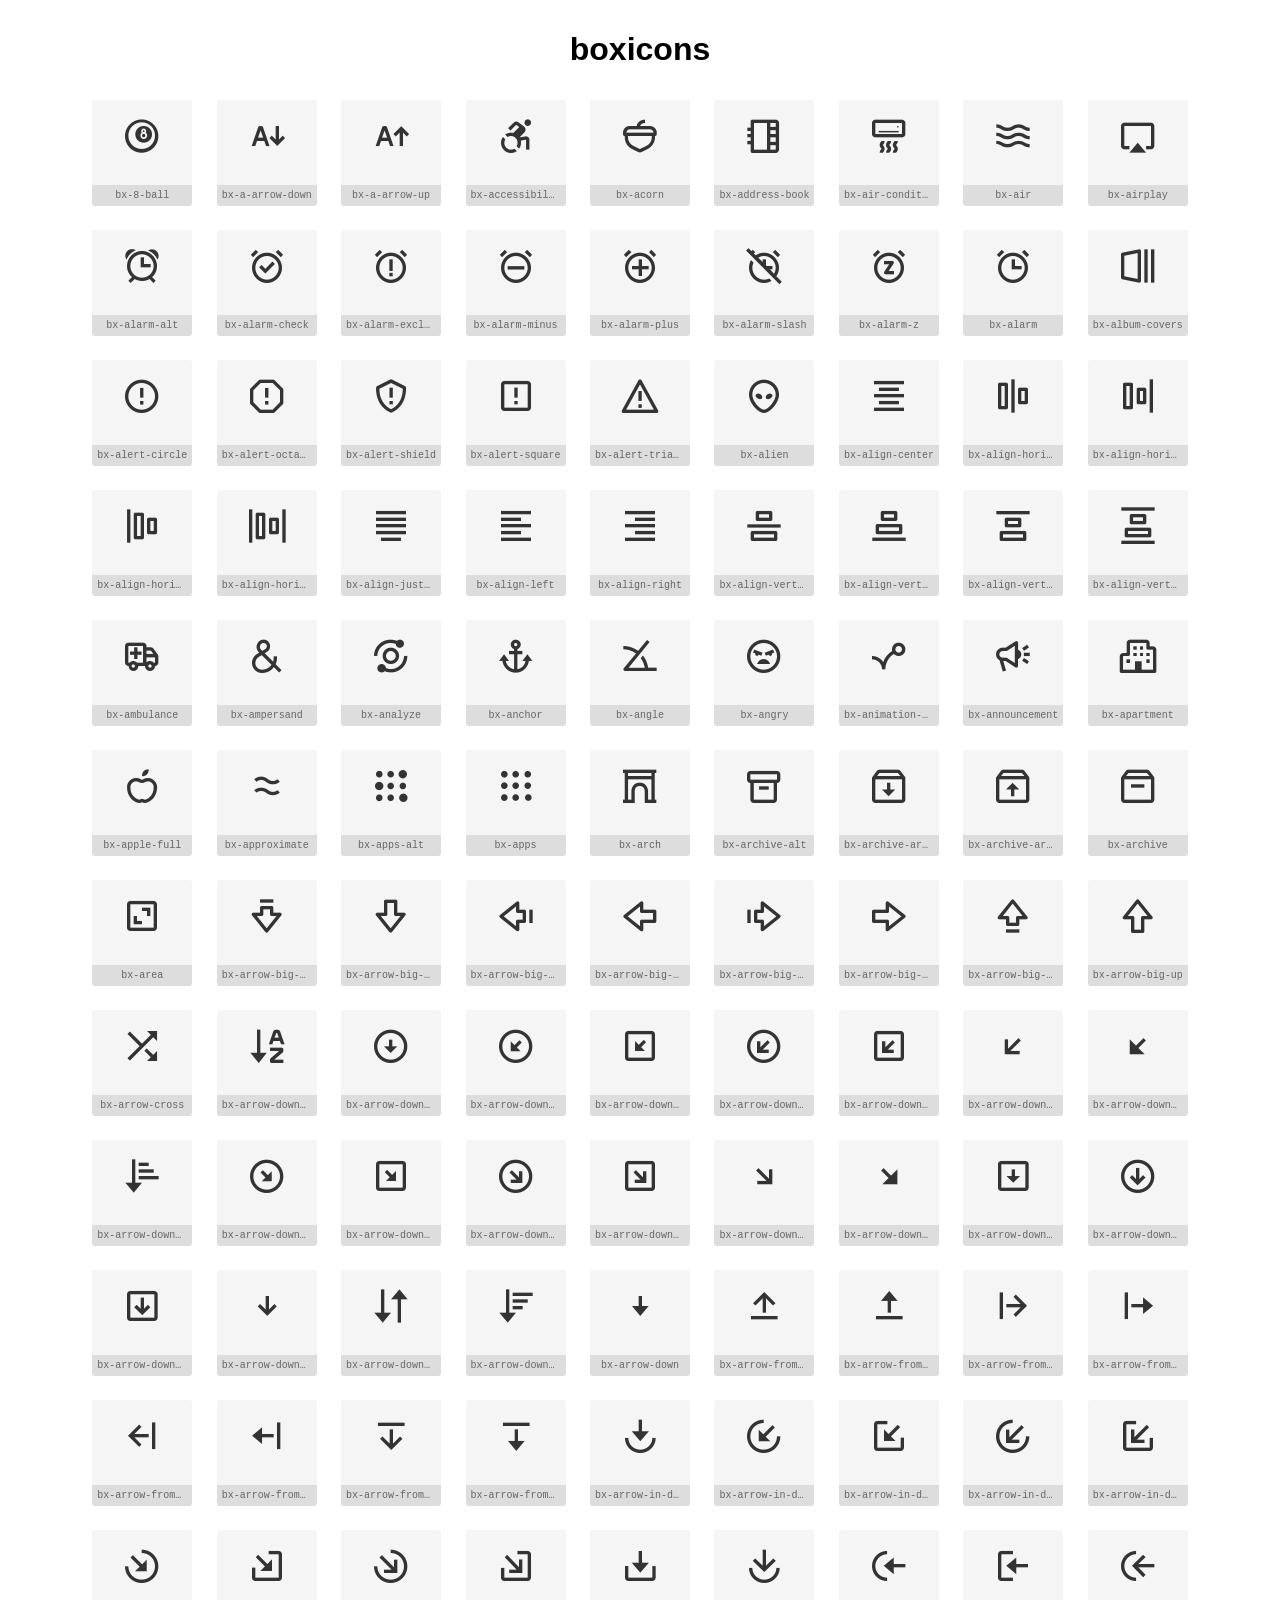
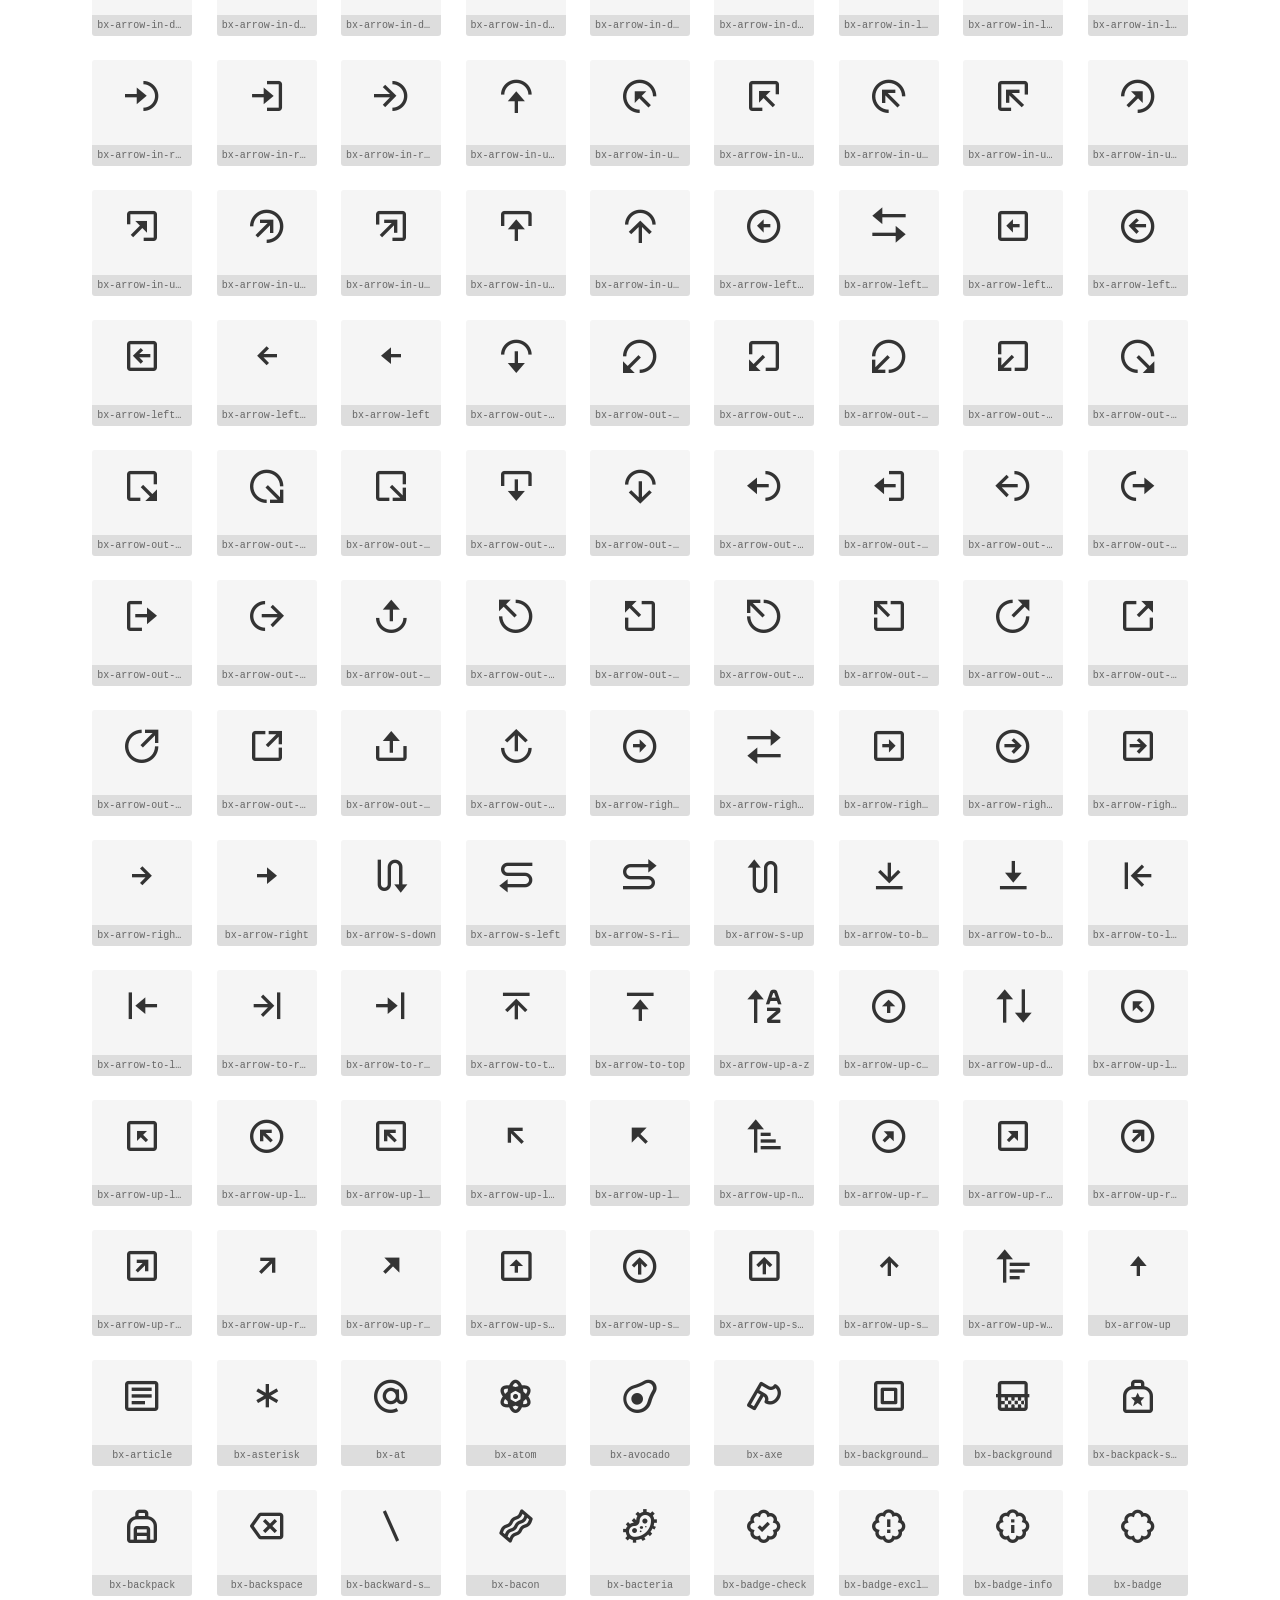
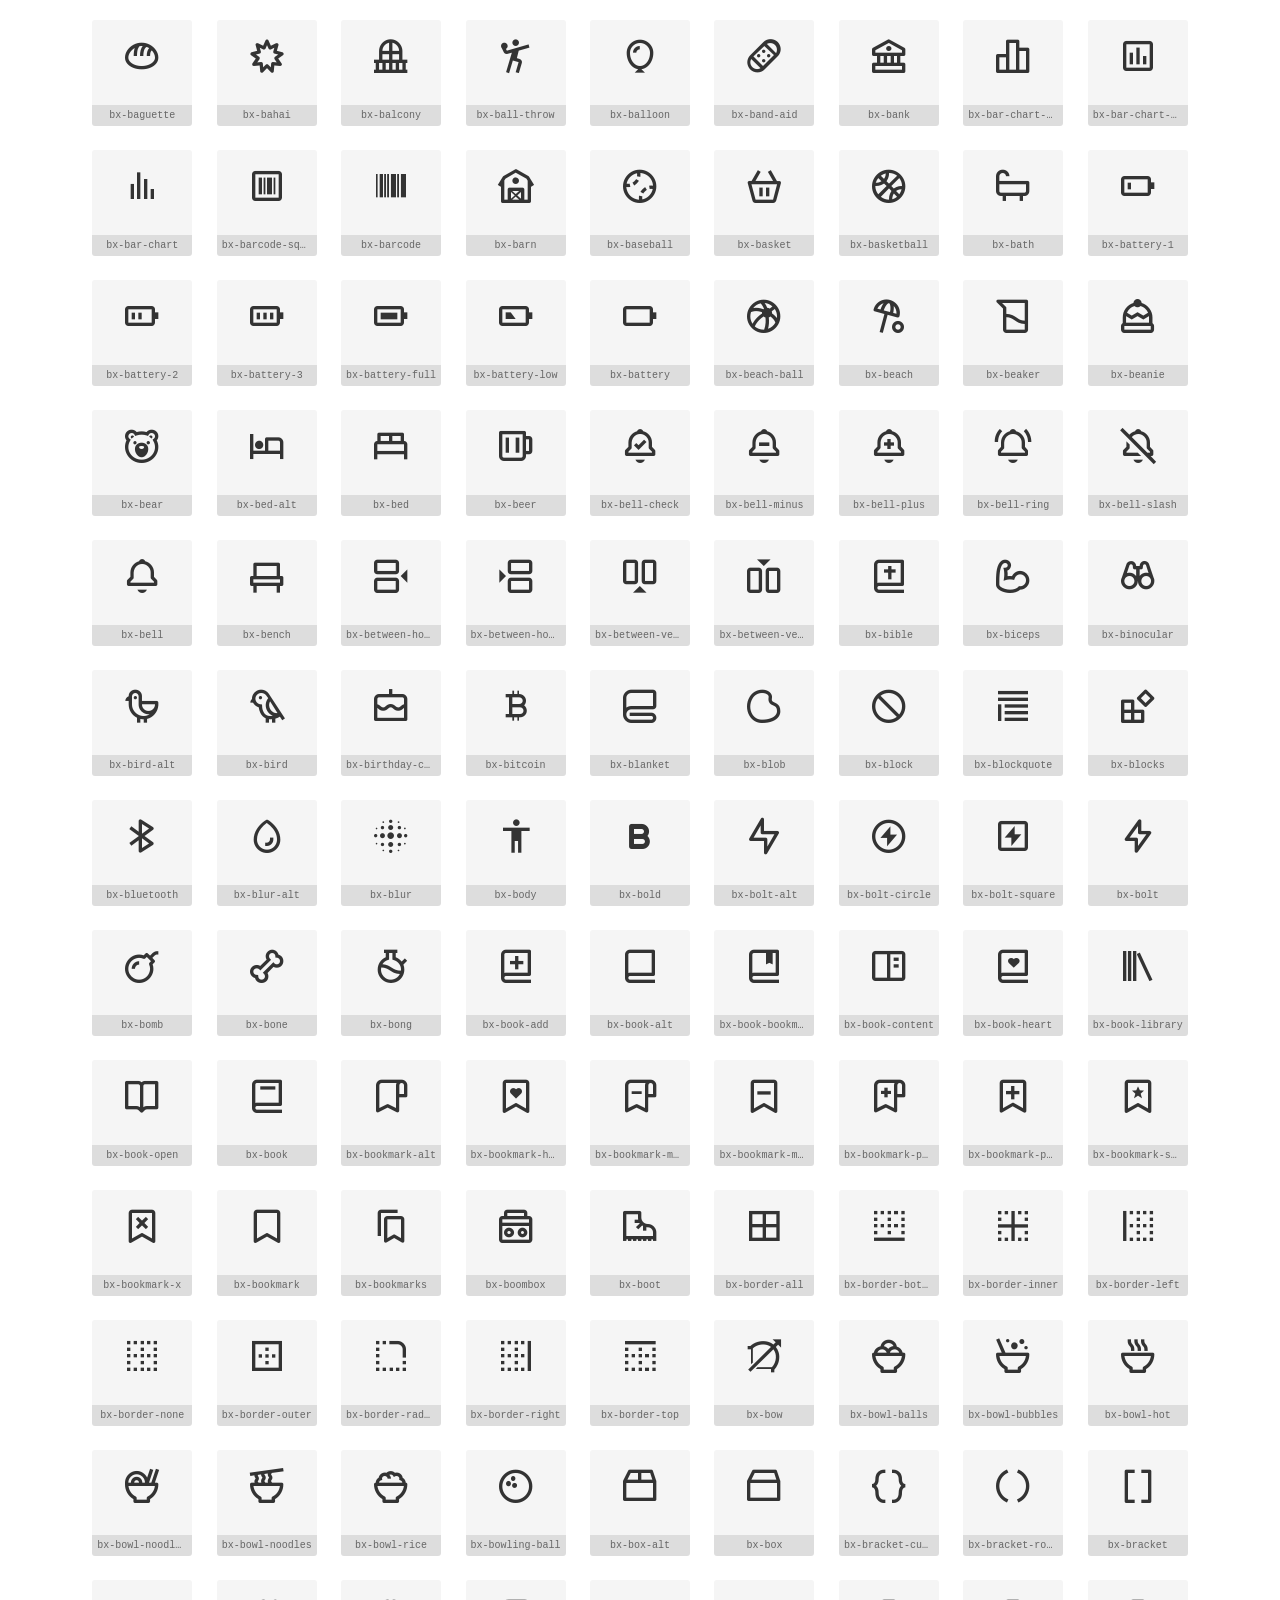
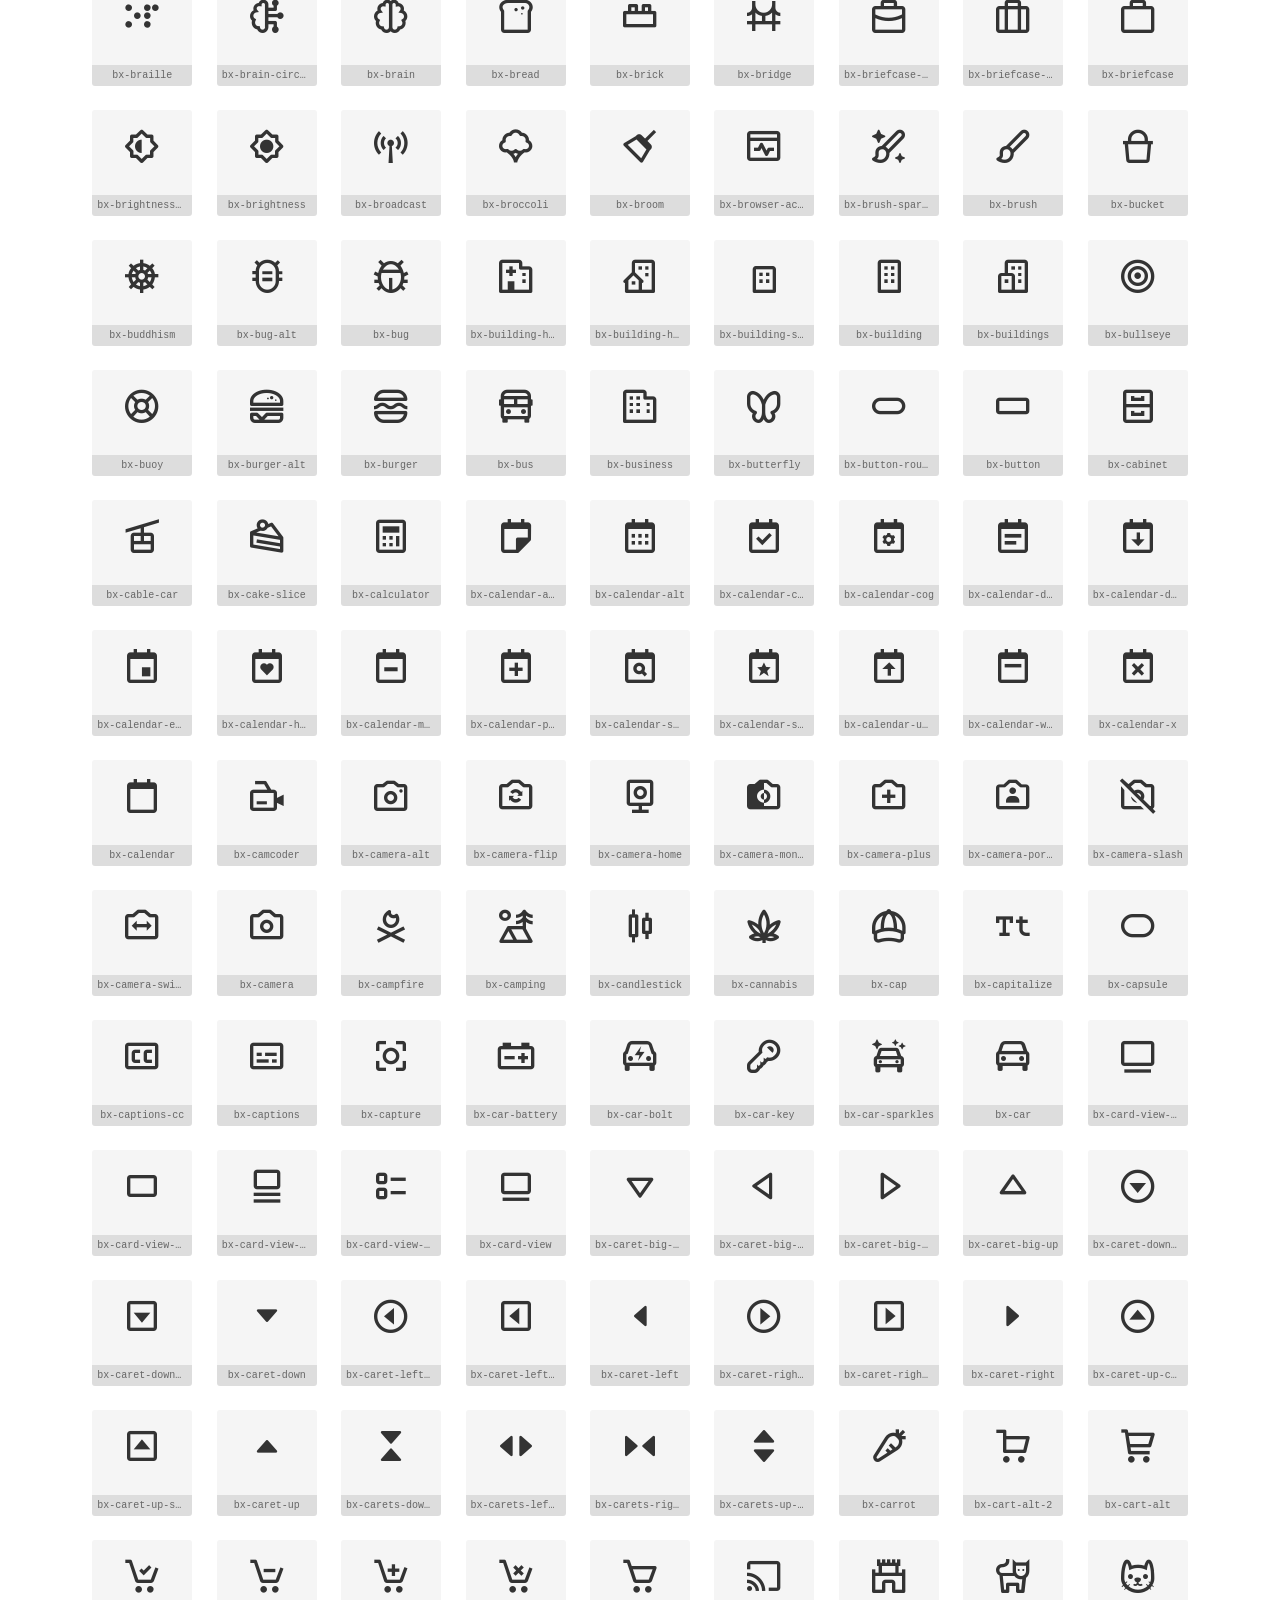
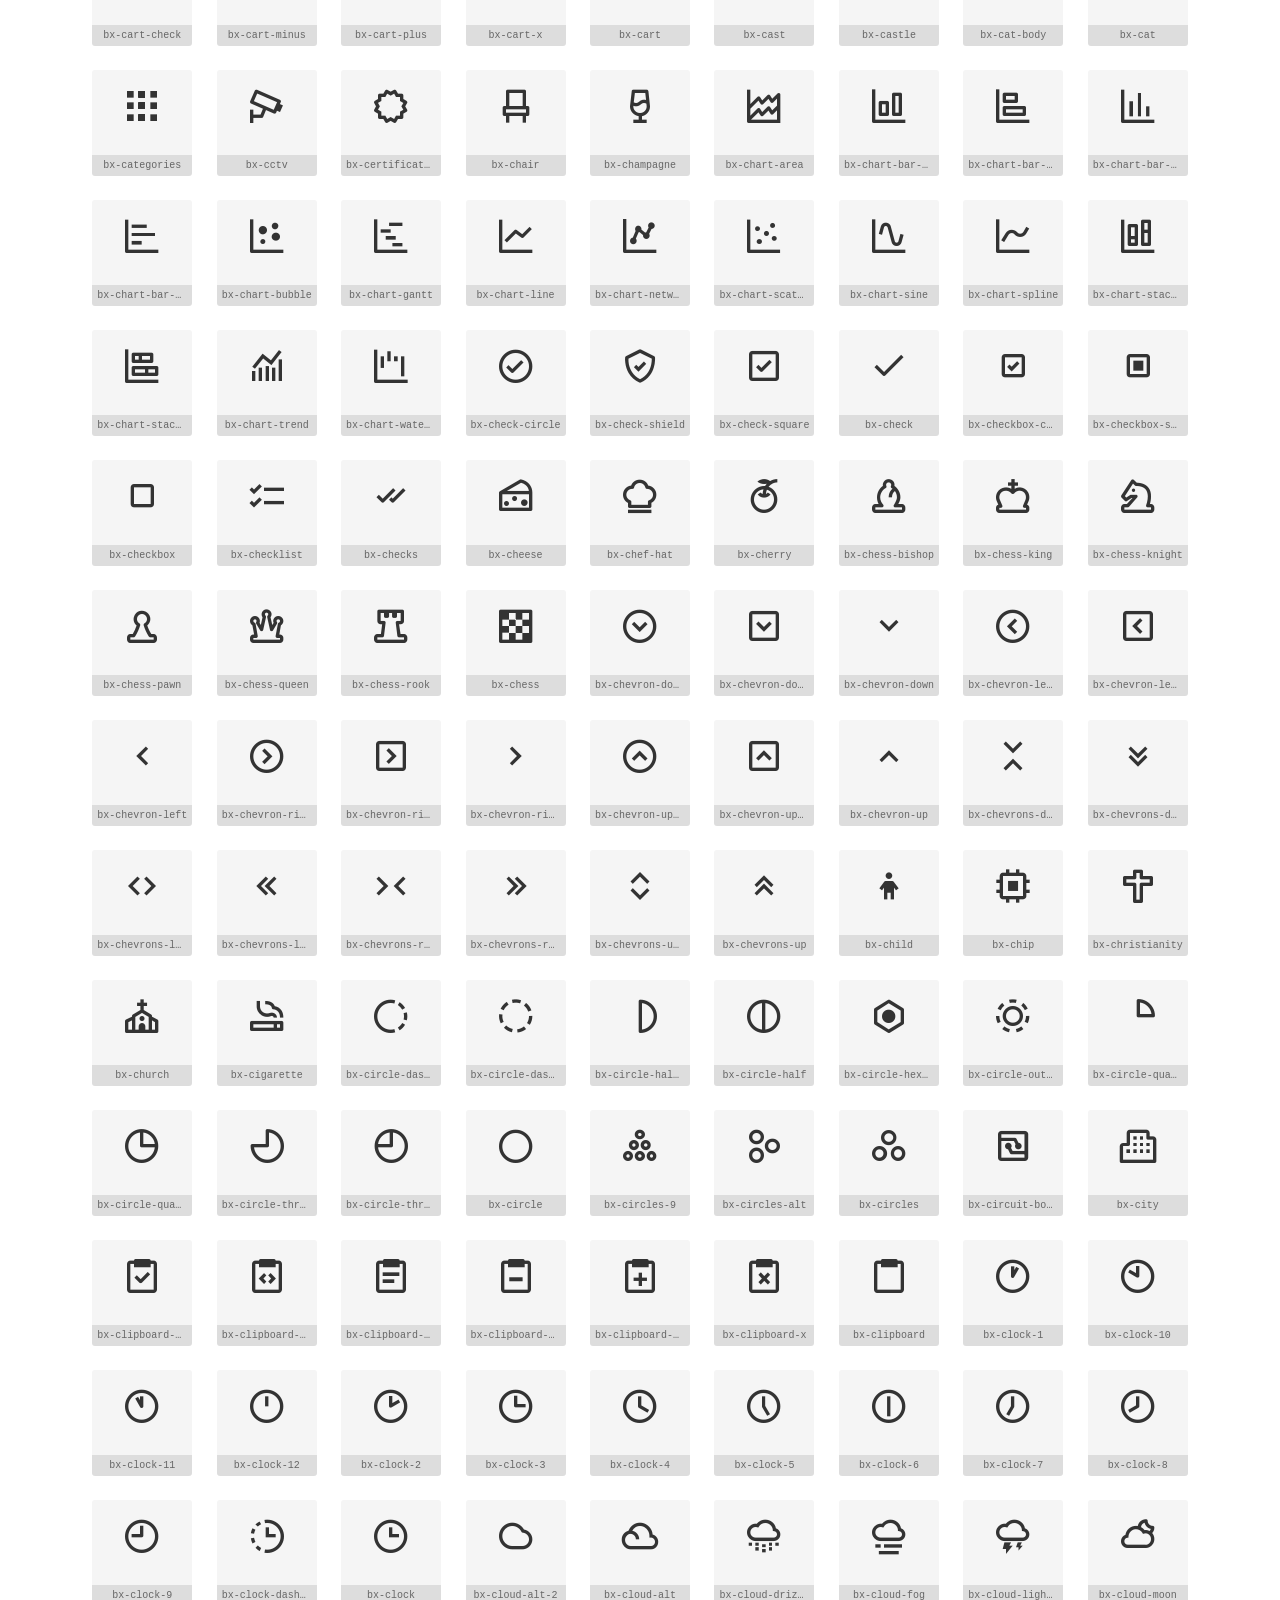
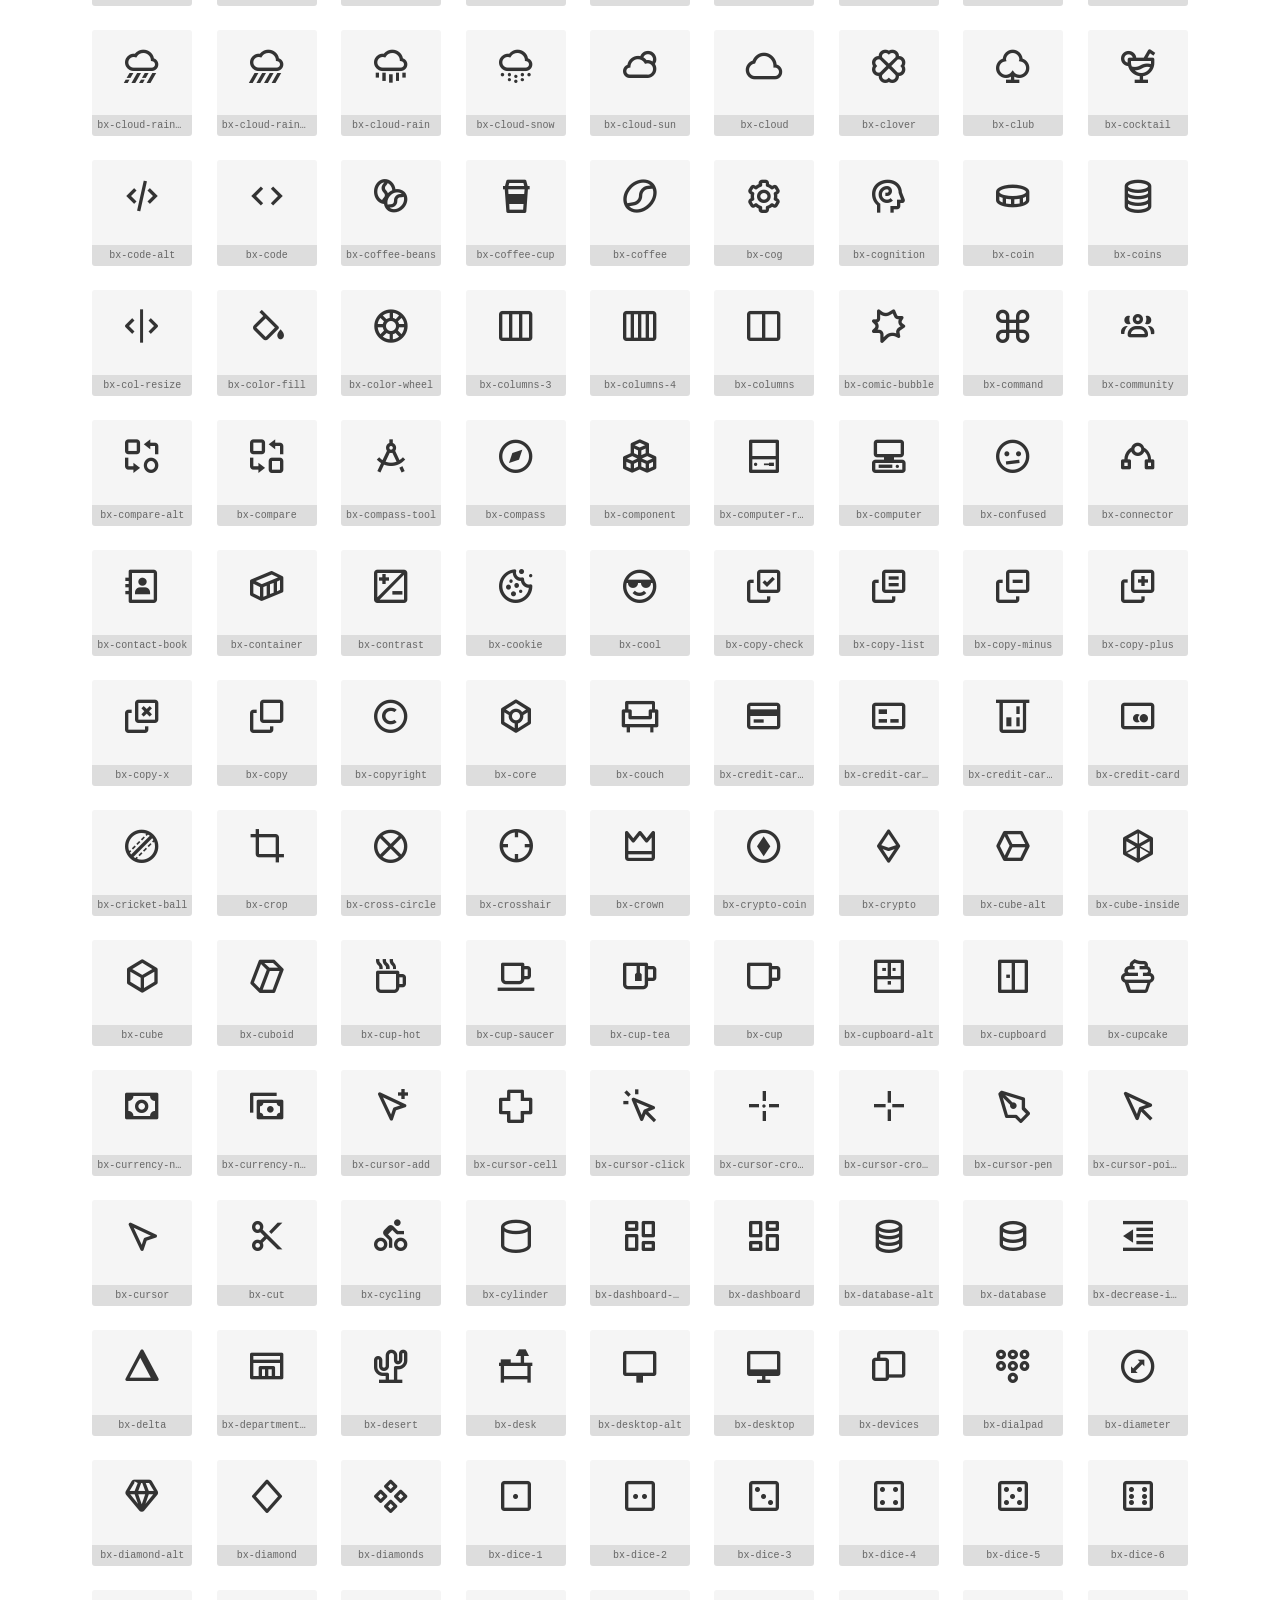
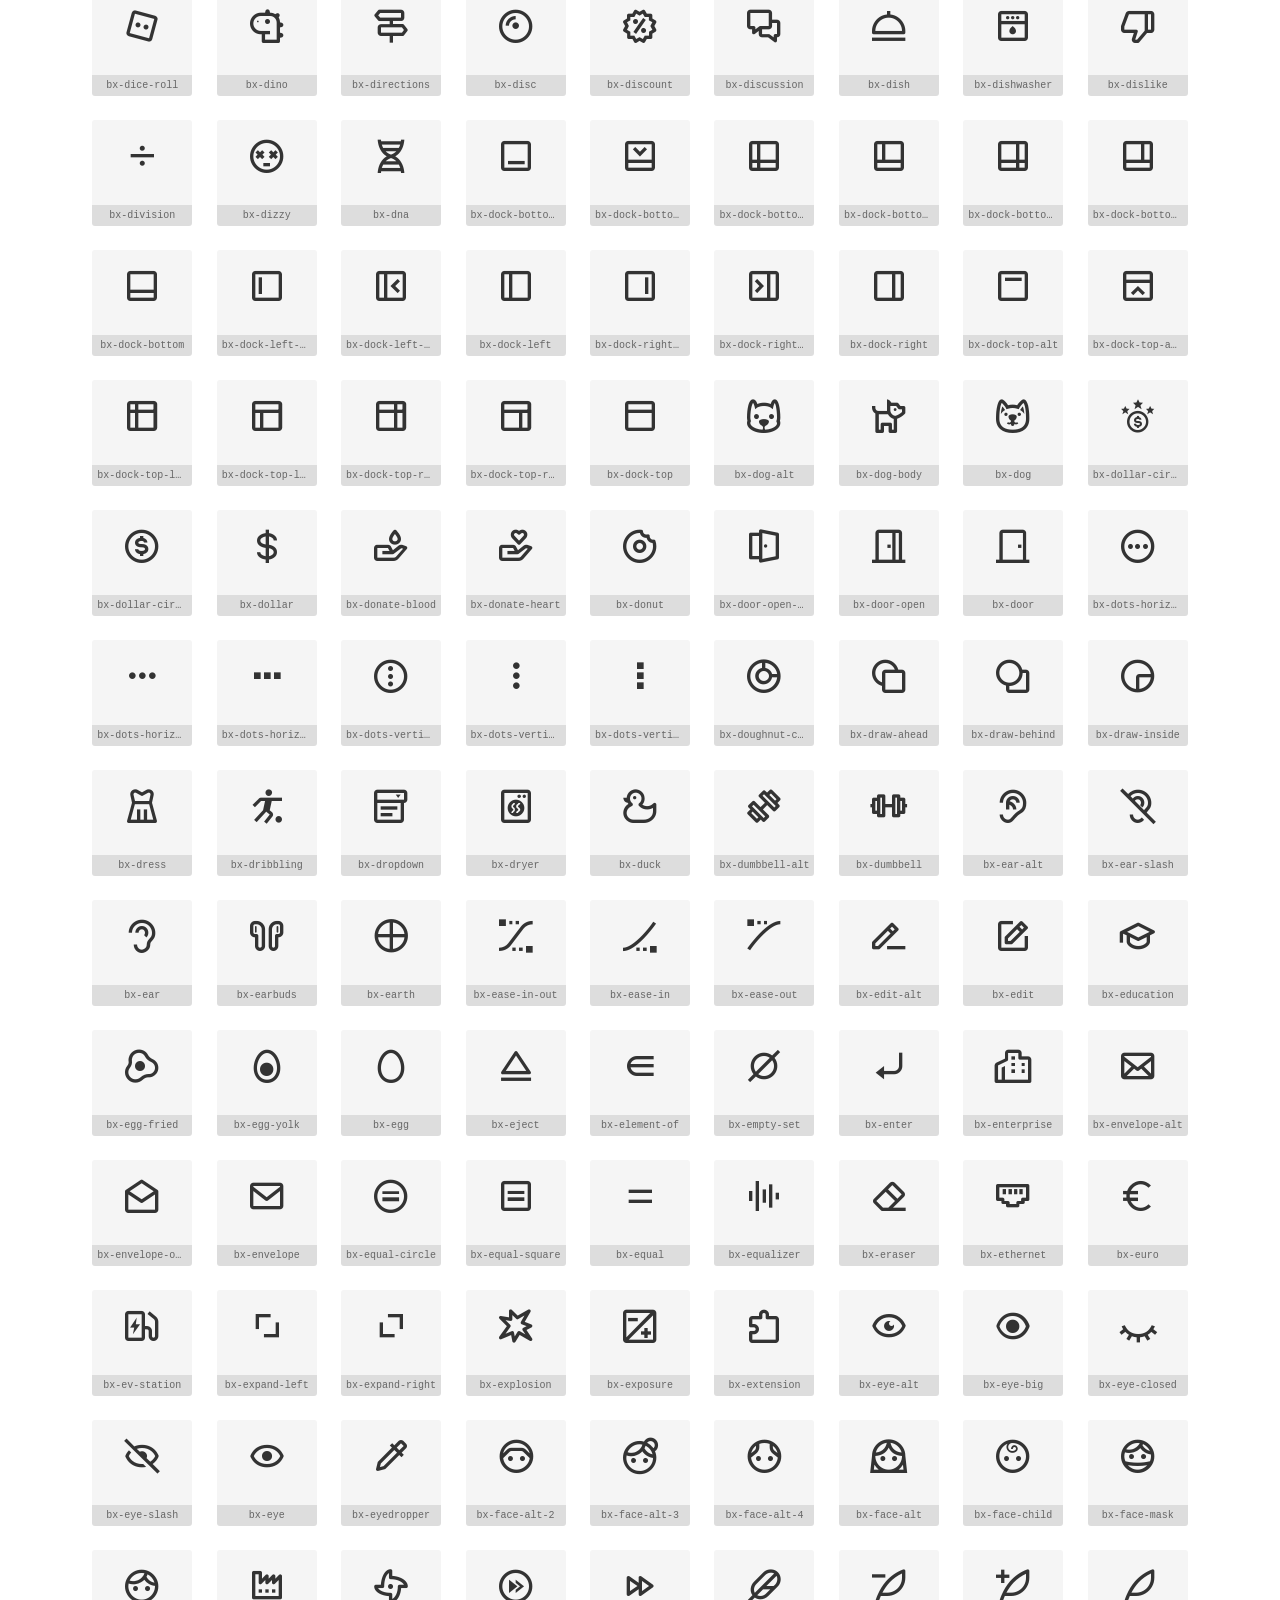
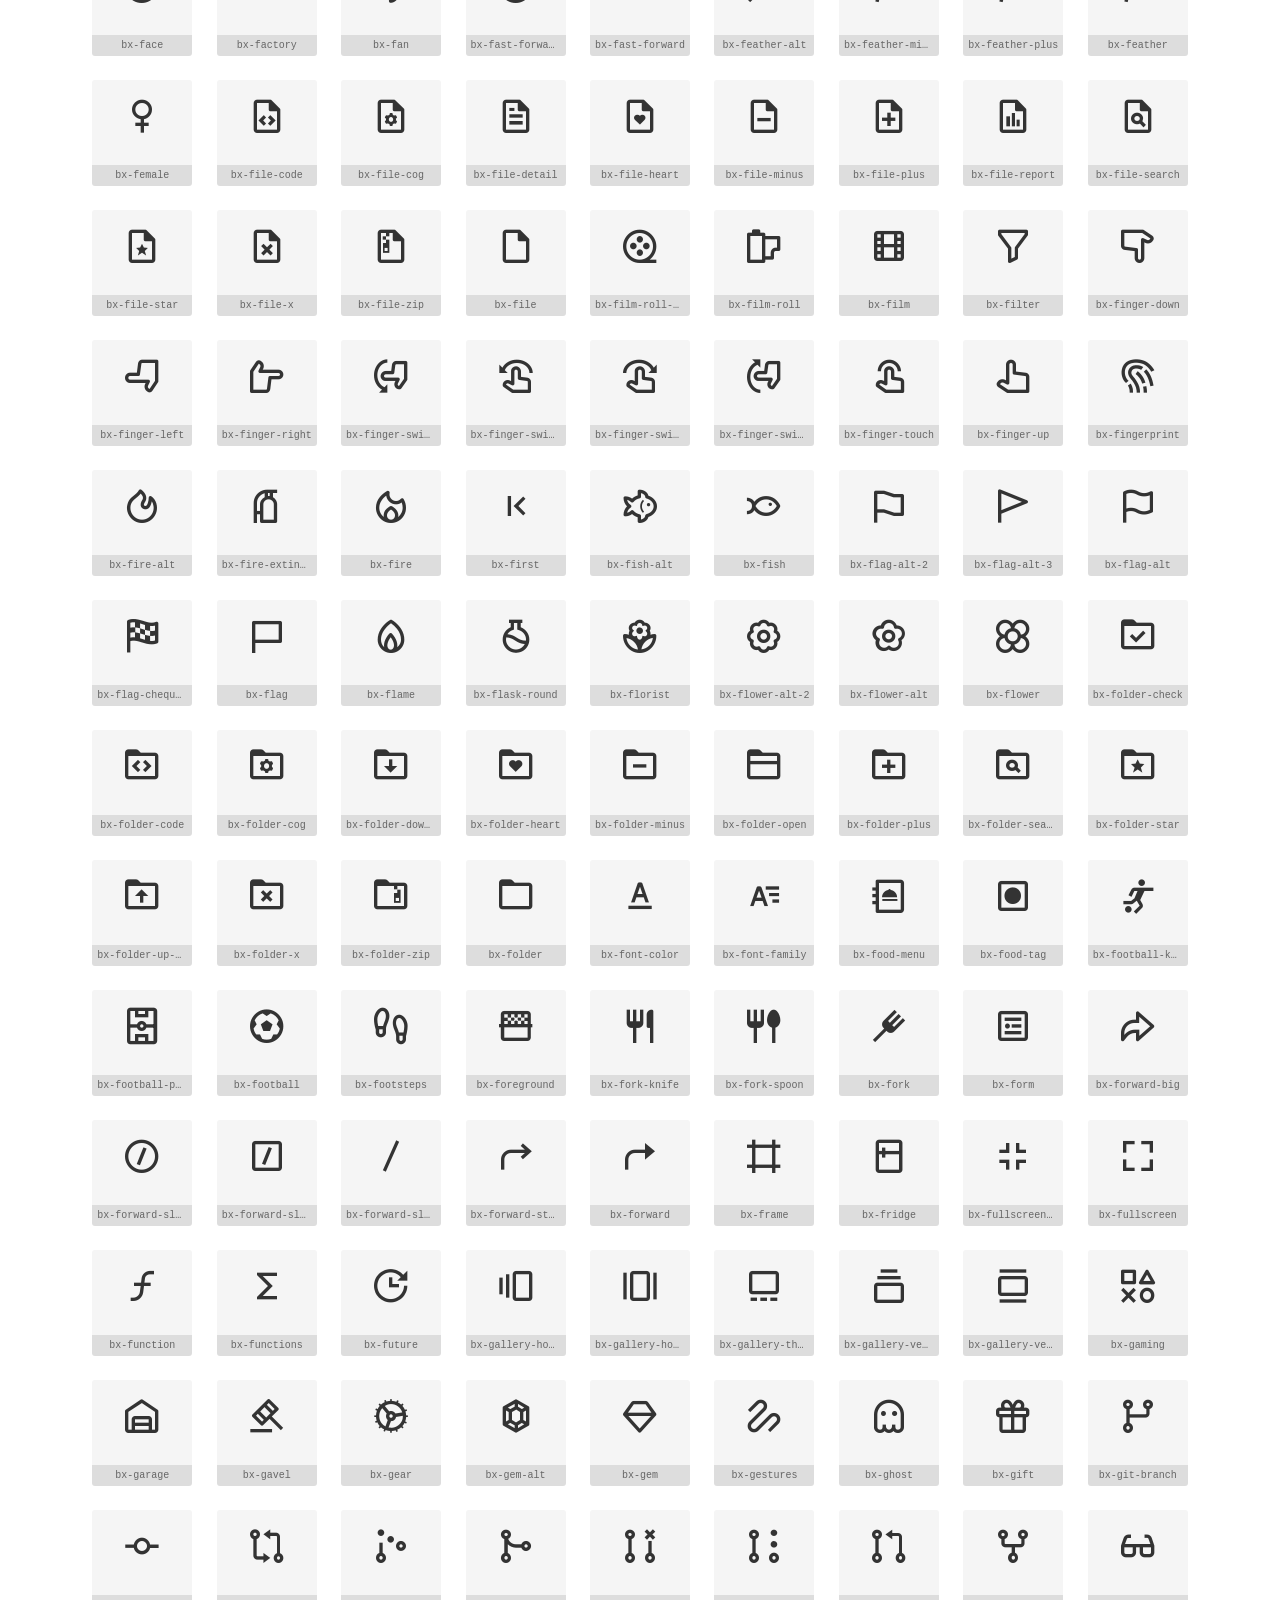
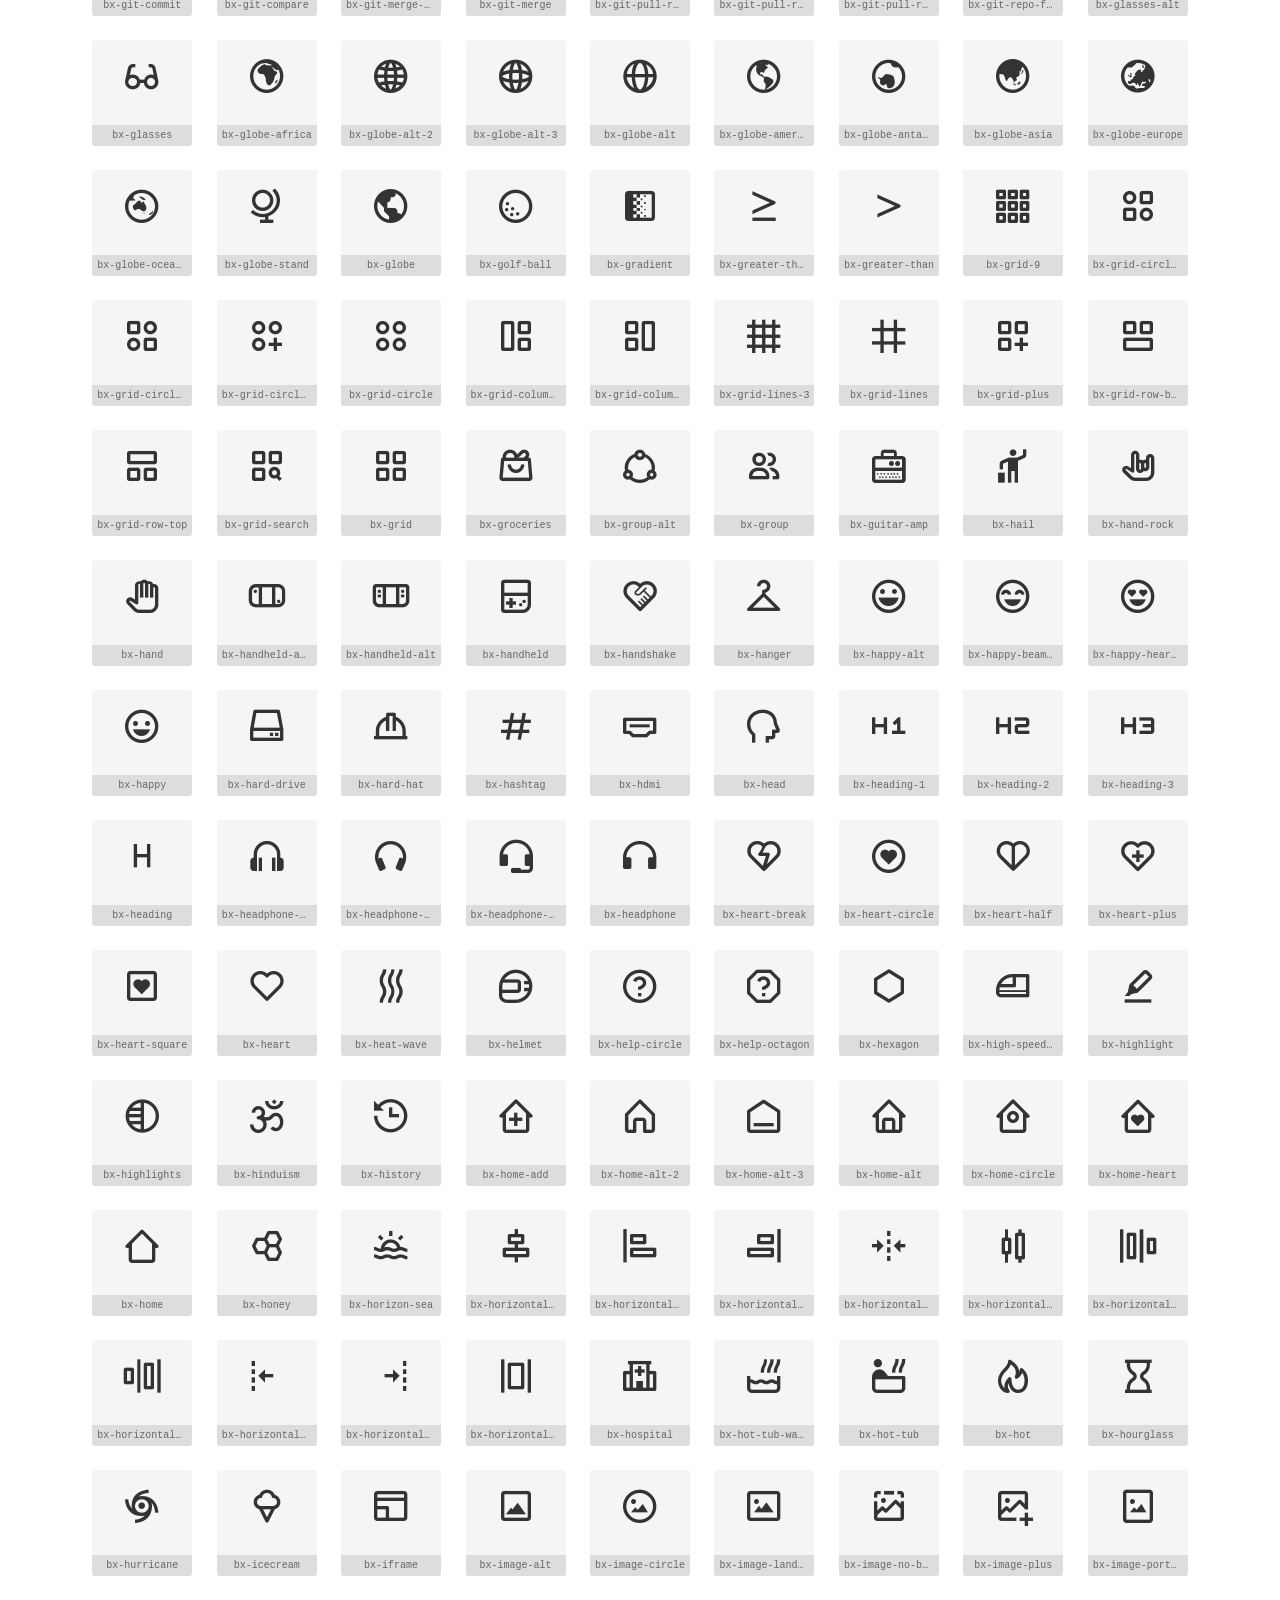
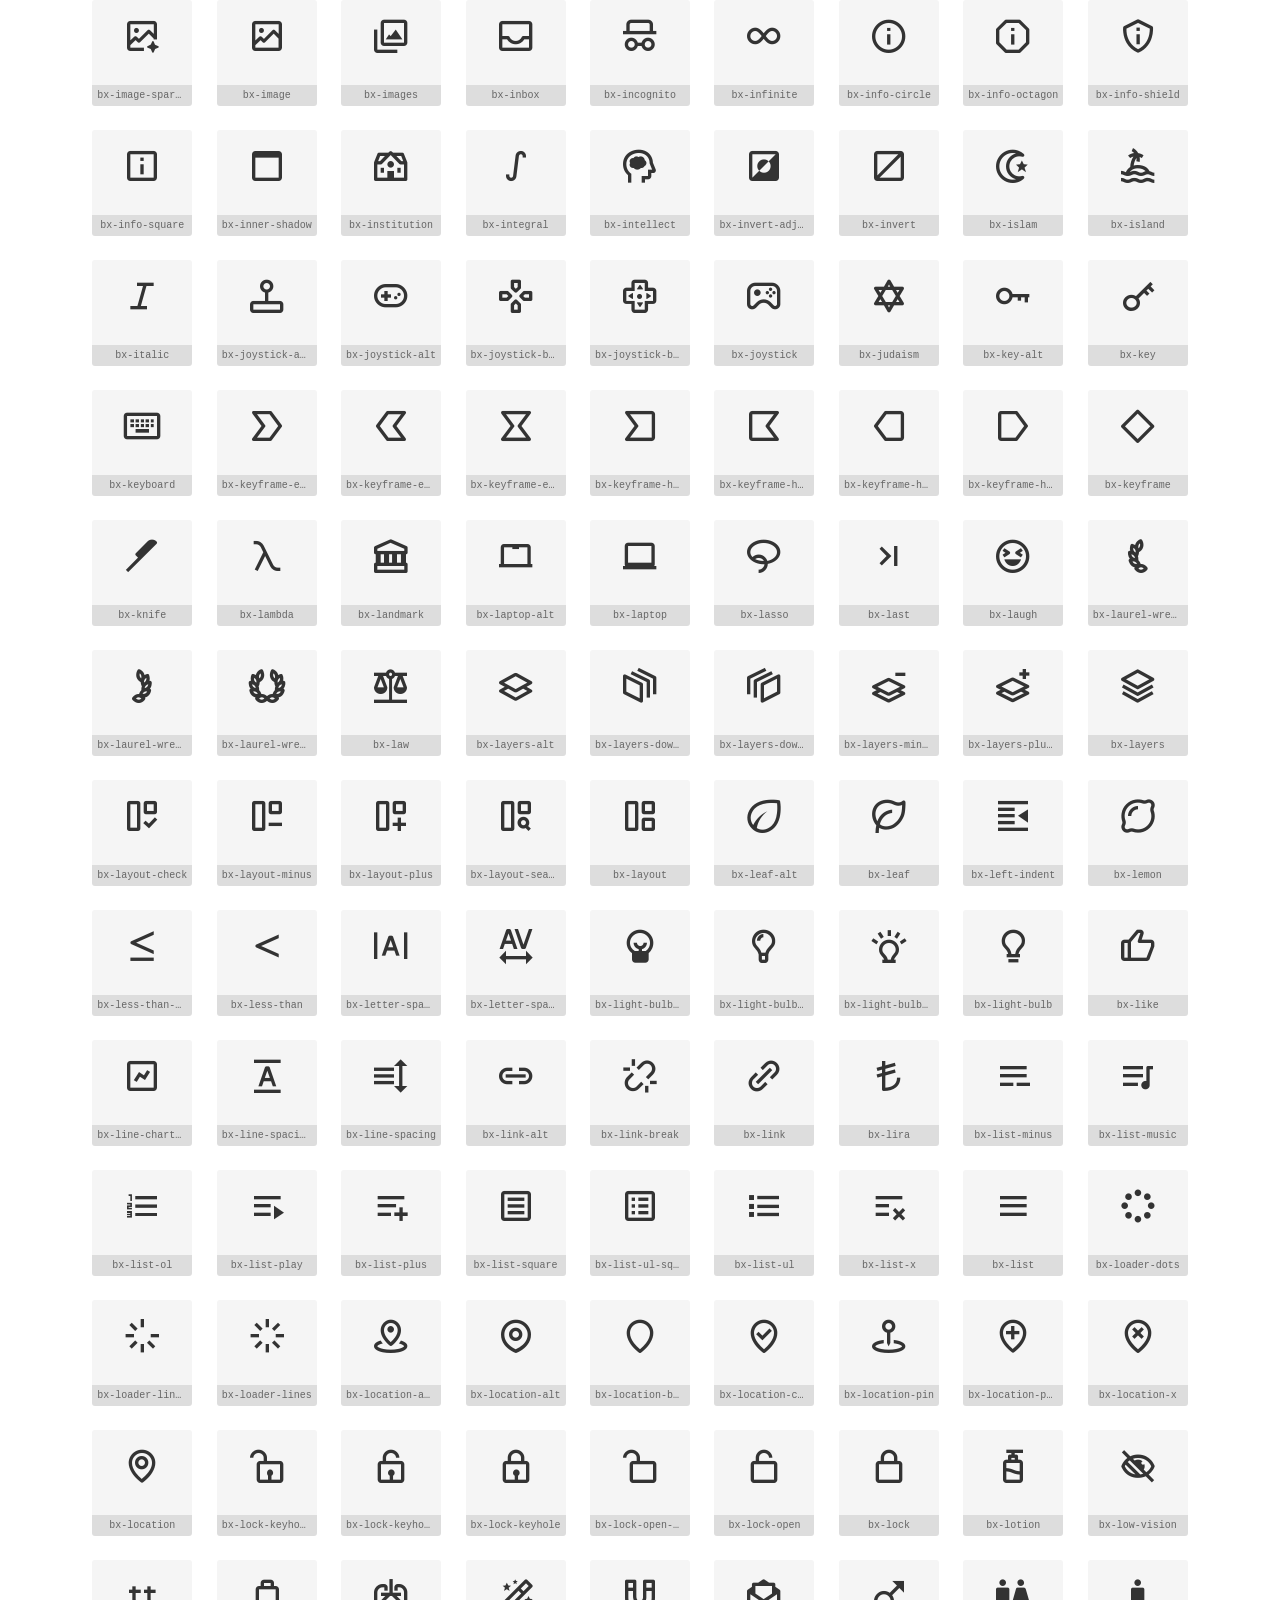
<file: css/basic/boxicons.html>
<!doctype html>
<html lang="en">
<head>
  <meta charset="utf-8">
  <title>boxicons</title>

  <style>
    body {
      font-family: sans-serif;
      margin: 0;
      padding: 10px 20px;
      text-align: center;
    }
    .preview {
      width: 100px;
      display: inline-block;
      margin: 10px;
    }
    .preview .inner {
      display: inline-block;
      width: 100%;
      text-align: center;
      background: #f5f5f5;
      -webkit-border-radius: 3px 3px 0 0;
      -moz-border-radius: 3px 3px 0 0;
      border-radius: 3px 3px 0 0;
    }
    .preview .inner  {
      line-height: 85px;
      font-size: 40px;
      color: #333;
    }
    .label {
      display: inline-block;
      width: 100%;
      box-sizing: border-box;
      padding: 5px;
      font-size: 10px;
      font-family: Monaco, monospace;
      color: #666;
      white-space: nowrap;
      overflow: hidden;
      text-overflow: ellipsis;
      background: #ddd;
      -webkit-border-radius: 0 0 3px 3px;
      -moz-border-radius: 0 0 3px 3px;
      border-radius: 0 0 3px 3px;
      color: #666;
    }
  </style>

  <link rel="stylesheet" href="boxicons.css">
</head>
<body>
  <h1>boxicons</h1>

  <div class="preview">
    <span class="inner">
      <i class="bx bx-8-ball"></i>
    </span>
    <br>
    <span class="label">bx-8-ball</span>
  </div>
  <div class="preview">
    <span class="inner">
      <i class="bx bx-a-arrow-down"></i>
    </span>
    <br>
    <span class="label">bx-a-arrow-down</span>
  </div>
  <div class="preview">
    <span class="inner">
      <i class="bx bx-a-arrow-up"></i>
    </span>
    <br>
    <span class="label">bx-a-arrow-up</span>
  </div>
  <div class="preview">
    <span class="inner">
      <i class="bx bx-accessibility"></i>
    </span>
    <br>
    <span class="label">bx-accessibility</span>
  </div>
  <div class="preview">
    <span class="inner">
      <i class="bx bx-acorn"></i>
    </span>
    <br>
    <span class="label">bx-acorn</span>
  </div>
  <div class="preview">
    <span class="inner">
      <i class="bx bx-address-book"></i>
    </span>
    <br>
    <span class="label">bx-address-book</span>
  </div>
  <div class="preview">
    <span class="inner">
      <i class="bx bx-air-conditioner"></i>
    </span>
    <br>
    <span class="label">bx-air-conditioner</span>
  </div>
  <div class="preview">
    <span class="inner">
      <i class="bx bx-air"></i>
    </span>
    <br>
    <span class="label">bx-air</span>
  </div>
  <div class="preview">
    <span class="inner">
      <i class="bx bx-airplay"></i>
    </span>
    <br>
    <span class="label">bx-airplay</span>
  </div>
  <div class="preview">
    <span class="inner">
      <i class="bx bx-alarm-alt"></i>
    </span>
    <br>
    <span class="label">bx-alarm-alt</span>
  </div>
  <div class="preview">
    <span class="inner">
      <i class="bx bx-alarm-check"></i>
    </span>
    <br>
    <span class="label">bx-alarm-check</span>
  </div>
  <div class="preview">
    <span class="inner">
      <i class="bx bx-alarm-exclamation"></i>
    </span>
    <br>
    <span class="label">bx-alarm-exclamation</span>
  </div>
  <div class="preview">
    <span class="inner">
      <i class="bx bx-alarm-minus"></i>
    </span>
    <br>
    <span class="label">bx-alarm-minus</span>
  </div>
  <div class="preview">
    <span class="inner">
      <i class="bx bx-alarm-plus"></i>
    </span>
    <br>
    <span class="label">bx-alarm-plus</span>
  </div>
  <div class="preview">
    <span class="inner">
      <i class="bx bx-alarm-slash"></i>
    </span>
    <br>
    <span class="label">bx-alarm-slash</span>
  </div>
  <div class="preview">
    <span class="inner">
      <i class="bx bx-alarm-z"></i>
    </span>
    <br>
    <span class="label">bx-alarm-z</span>
  </div>
  <div class="preview">
    <span class="inner">
      <i class="bx bx-alarm"></i>
    </span>
    <br>
    <span class="label">bx-alarm</span>
  </div>
  <div class="preview">
    <span class="inner">
      <i class="bx bx-album-covers"></i>
    </span>
    <br>
    <span class="label">bx-album-covers</span>
  </div>
  <div class="preview">
    <span class="inner">
      <i class="bx bx-alert-circle"></i>
    </span>
    <br>
    <span class="label">bx-alert-circle</span>
  </div>
  <div class="preview">
    <span class="inner">
      <i class="bx bx-alert-octagon"></i>
    </span>
    <br>
    <span class="label">bx-alert-octagon</span>
  </div>
  <div class="preview">
    <span class="inner">
      <i class="bx bx-alert-shield"></i>
    </span>
    <br>
    <span class="label">bx-alert-shield</span>
  </div>
  <div class="preview">
    <span class="inner">
      <i class="bx bx-alert-square"></i>
    </span>
    <br>
    <span class="label">bx-alert-square</span>
  </div>
  <div class="preview">
    <span class="inner">
      <i class="bx bx-alert-triangle"></i>
    </span>
    <br>
    <span class="label">bx-alert-triangle</span>
  </div>
  <div class="preview">
    <span class="inner">
      <i class="bx bx-alien"></i>
    </span>
    <br>
    <span class="label">bx-alien</span>
  </div>
  <div class="preview">
    <span class="inner">
      <i class="bx bx-align-center"></i>
    </span>
    <br>
    <span class="label">bx-align-center</span>
  </div>
  <div class="preview">
    <span class="inner">
      <i class="bx bx-align-horizontal-justify-center"></i>
    </span>
    <br>
    <span class="label">bx-align-horizontal-justify-center</span>
  </div>
  <div class="preview">
    <span class="inner">
      <i class="bx bx-align-horizontal-justify-end"></i>
    </span>
    <br>
    <span class="label">bx-align-horizontal-justify-end</span>
  </div>
  <div class="preview">
    <span class="inner">
      <i class="bx bx-align-horizontal-justify-start"></i>
    </span>
    <br>
    <span class="label">bx-align-horizontal-justify-start</span>
  </div>
  <div class="preview">
    <span class="inner">
      <i class="bx bx-align-horizontal-space-between"></i>
    </span>
    <br>
    <span class="label">bx-align-horizontal-space-between</span>
  </div>
  <div class="preview">
    <span class="inner">
      <i class="bx bx-align-justify"></i>
    </span>
    <br>
    <span class="label">bx-align-justify</span>
  </div>
  <div class="preview">
    <span class="inner">
      <i class="bx bx-align-left"></i>
    </span>
    <br>
    <span class="label">bx-align-left</span>
  </div>
  <div class="preview">
    <span class="inner">
      <i class="bx bx-align-right"></i>
    </span>
    <br>
    <span class="label">bx-align-right</span>
  </div>
  <div class="preview">
    <span class="inner">
      <i class="bx bx-align-vertical-justify-center"></i>
    </span>
    <br>
    <span class="label">bx-align-vertical-justify-center</span>
  </div>
  <div class="preview">
    <span class="inner">
      <i class="bx bx-align-vertical-justify-end"></i>
    </span>
    <br>
    <span class="label">bx-align-vertical-justify-end</span>
  </div>
  <div class="preview">
    <span class="inner">
      <i class="bx bx-align-vertical-justify-start"></i>
    </span>
    <br>
    <span class="label">bx-align-vertical-justify-start</span>
  </div>
  <div class="preview">
    <span class="inner">
      <i class="bx bx-align-vertical-space-between"></i>
    </span>
    <br>
    <span class="label">bx-align-vertical-space-between</span>
  </div>
  <div class="preview">
    <span class="inner">
      <i class="bx bx-ambulance"></i>
    </span>
    <br>
    <span class="label">bx-ambulance</span>
  </div>
  <div class="preview">
    <span class="inner">
      <i class="bx bx-ampersand"></i>
    </span>
    <br>
    <span class="label">bx-ampersand</span>
  </div>
  <div class="preview">
    <span class="inner">
      <i class="bx bx-analyze"></i>
    </span>
    <br>
    <span class="label">bx-analyze</span>
  </div>
  <div class="preview">
    <span class="inner">
      <i class="bx bx-anchor"></i>
    </span>
    <br>
    <span class="label">bx-anchor</span>
  </div>
  <div class="preview">
    <span class="inner">
      <i class="bx bx-angle"></i>
    </span>
    <br>
    <span class="label">bx-angle</span>
  </div>
  <div class="preview">
    <span class="inner">
      <i class="bx bx-angry"></i>
    </span>
    <br>
    <span class="label">bx-angry</span>
  </div>
  <div class="preview">
    <span class="inner">
      <i class="bx bx-animation-bounce"></i>
    </span>
    <br>
    <span class="label">bx-animation-bounce</span>
  </div>
  <div class="preview">
    <span class="inner">
      <i class="bx bx-announcement"></i>
    </span>
    <br>
    <span class="label">bx-announcement</span>
  </div>
  <div class="preview">
    <span class="inner">
      <i class="bx bx-apartment"></i>
    </span>
    <br>
    <span class="label">bx-apartment</span>
  </div>
  <div class="preview">
    <span class="inner">
      <i class="bx bx-apple-full"></i>
    </span>
    <br>
    <span class="label">bx-apple-full</span>
  </div>
  <div class="preview">
    <span class="inner">
      <i class="bx bx-approximate"></i>
    </span>
    <br>
    <span class="label">bx-approximate</span>
  </div>
  <div class="preview">
    <span class="inner">
      <i class="bx bx-apps-alt"></i>
    </span>
    <br>
    <span class="label">bx-apps-alt</span>
  </div>
  <div class="preview">
    <span class="inner">
      <i class="bx bx-apps"></i>
    </span>
    <br>
    <span class="label">bx-apps</span>
  </div>
  <div class="preview">
    <span class="inner">
      <i class="bx bx-arch"></i>
    </span>
    <br>
    <span class="label">bx-arch</span>
  </div>
  <div class="preview">
    <span class="inner">
      <i class="bx bx-archive-alt"></i>
    </span>
    <br>
    <span class="label">bx-archive-alt</span>
  </div>
  <div class="preview">
    <span class="inner">
      <i class="bx bx-archive-arrow-down"></i>
    </span>
    <br>
    <span class="label">bx-archive-arrow-down</span>
  </div>
  <div class="preview">
    <span class="inner">
      <i class="bx bx-archive-arrow-up"></i>
    </span>
    <br>
    <span class="label">bx-archive-arrow-up</span>
  </div>
  <div class="preview">
    <span class="inner">
      <i class="bx bx-archive"></i>
    </span>
    <br>
    <span class="label">bx-archive</span>
  </div>
  <div class="preview">
    <span class="inner">
      <i class="bx bx-area"></i>
    </span>
    <br>
    <span class="label">bx-area</span>
  </div>
  <div class="preview">
    <span class="inner">
      <i class="bx bx-arrow-big-down-line"></i>
    </span>
    <br>
    <span class="label">bx-arrow-big-down-line</span>
  </div>
  <div class="preview">
    <span class="inner">
      <i class="bx bx-arrow-big-down"></i>
    </span>
    <br>
    <span class="label">bx-arrow-big-down</span>
  </div>
  <div class="preview">
    <span class="inner">
      <i class="bx bx-arrow-big-left-line"></i>
    </span>
    <br>
    <span class="label">bx-arrow-big-left-line</span>
  </div>
  <div class="preview">
    <span class="inner">
      <i class="bx bx-arrow-big-left"></i>
    </span>
    <br>
    <span class="label">bx-arrow-big-left</span>
  </div>
  <div class="preview">
    <span class="inner">
      <i class="bx bx-arrow-big-right-line"></i>
    </span>
    <br>
    <span class="label">bx-arrow-big-right-line</span>
  </div>
  <div class="preview">
    <span class="inner">
      <i class="bx bx-arrow-big-right"></i>
    </span>
    <br>
    <span class="label">bx-arrow-big-right</span>
  </div>
  <div class="preview">
    <span class="inner">
      <i class="bx bx-arrow-big-up-line"></i>
    </span>
    <br>
    <span class="label">bx-arrow-big-up-line</span>
  </div>
  <div class="preview">
    <span class="inner">
      <i class="bx bx-arrow-big-up"></i>
    </span>
    <br>
    <span class="label">bx-arrow-big-up</span>
  </div>
  <div class="preview">
    <span class="inner">
      <i class="bx bx-arrow-cross"></i>
    </span>
    <br>
    <span class="label">bx-arrow-cross</span>
  </div>
  <div class="preview">
    <span class="inner">
      <i class="bx bx-arrow-down-a-z"></i>
    </span>
    <br>
    <span class="label">bx-arrow-down-a-z</span>
  </div>
  <div class="preview">
    <span class="inner">
      <i class="bx bx-arrow-down-circle"></i>
    </span>
    <br>
    <span class="label">bx-arrow-down-circle</span>
  </div>
  <div class="preview">
    <span class="inner">
      <i class="bx bx-arrow-down-left-circle"></i>
    </span>
    <br>
    <span class="label">bx-arrow-down-left-circle</span>
  </div>
  <div class="preview">
    <span class="inner">
      <i class="bx bx-arrow-down-left-square"></i>
    </span>
    <br>
    <span class="label">bx-arrow-down-left-square</span>
  </div>
  <div class="preview">
    <span class="inner">
      <i class="bx bx-arrow-down-left-stroke-circle"></i>
    </span>
    <br>
    <span class="label">bx-arrow-down-left-stroke-circle</span>
  </div>
  <div class="preview">
    <span class="inner">
      <i class="bx bx-arrow-down-left-stroke-square"></i>
    </span>
    <br>
    <span class="label">bx-arrow-down-left-stroke-square</span>
  </div>
  <div class="preview">
    <span class="inner">
      <i class="bx bx-arrow-down-left-stroke"></i>
    </span>
    <br>
    <span class="label">bx-arrow-down-left-stroke</span>
  </div>
  <div class="preview">
    <span class="inner">
      <i class="bx bx-arrow-down-left"></i>
    </span>
    <br>
    <span class="label">bx-arrow-down-left</span>
  </div>
  <div class="preview">
    <span class="inner">
      <i class="bx bx-arrow-down-narrow-wide"></i>
    </span>
    <br>
    <span class="label">bx-arrow-down-narrow-wide</span>
  </div>
  <div class="preview">
    <span class="inner">
      <i class="bx bx-arrow-down-right-circle"></i>
    </span>
    <br>
    <span class="label">bx-arrow-down-right-circle</span>
  </div>
  <div class="preview">
    <span class="inner">
      <i class="bx bx-arrow-down-right-square"></i>
    </span>
    <br>
    <span class="label">bx-arrow-down-right-square</span>
  </div>
  <div class="preview">
    <span class="inner">
      <i class="bx bx-arrow-down-right-stroke-circle"></i>
    </span>
    <br>
    <span class="label">bx-arrow-down-right-stroke-circle</span>
  </div>
  <div class="preview">
    <span class="inner">
      <i class="bx bx-arrow-down-right-stroke-square"></i>
    </span>
    <br>
    <span class="label">bx-arrow-down-right-stroke-square</span>
  </div>
  <div class="preview">
    <span class="inner">
      <i class="bx bx-arrow-down-right-stroke"></i>
    </span>
    <br>
    <span class="label">bx-arrow-down-right-stroke</span>
  </div>
  <div class="preview">
    <span class="inner">
      <i class="bx bx-arrow-down-right"></i>
    </span>
    <br>
    <span class="label">bx-arrow-down-right</span>
  </div>
  <div class="preview">
    <span class="inner">
      <i class="bx bx-arrow-down-square"></i>
    </span>
    <br>
    <span class="label">bx-arrow-down-square</span>
  </div>
  <div class="preview">
    <span class="inner">
      <i class="bx bx-arrow-down-stroke-circle"></i>
    </span>
    <br>
    <span class="label">bx-arrow-down-stroke-circle</span>
  </div>
  <div class="preview">
    <span class="inner">
      <i class="bx bx-arrow-down-stroke-square"></i>
    </span>
    <br>
    <span class="label">bx-arrow-down-stroke-square</span>
  </div>
  <div class="preview">
    <span class="inner">
      <i class="bx bx-arrow-down-stroke"></i>
    </span>
    <br>
    <span class="label">bx-arrow-down-stroke</span>
  </div>
  <div class="preview">
    <span class="inner">
      <i class="bx bx-arrow-down-up"></i>
    </span>
    <br>
    <span class="label">bx-arrow-down-up</span>
  </div>
  <div class="preview">
    <span class="inner">
      <i class="bx bx-arrow-down-wide-narrow"></i>
    </span>
    <br>
    <span class="label">bx-arrow-down-wide-narrow</span>
  </div>
  <div class="preview">
    <span class="inner">
      <i class="bx bx-arrow-down"></i>
    </span>
    <br>
    <span class="label">bx-arrow-down</span>
  </div>
  <div class="preview">
    <span class="inner">
      <i class="bx bx-arrow-from-bottom-stroke"></i>
    </span>
    <br>
    <span class="label">bx-arrow-from-bottom-stroke</span>
  </div>
  <div class="preview">
    <span class="inner">
      <i class="bx bx-arrow-from-bottom"></i>
    </span>
    <br>
    <span class="label">bx-arrow-from-bottom</span>
  </div>
  <div class="preview">
    <span class="inner">
      <i class="bx bx-arrow-from-left-stroke"></i>
    </span>
    <br>
    <span class="label">bx-arrow-from-left-stroke</span>
  </div>
  <div class="preview">
    <span class="inner">
      <i class="bx bx-arrow-from-left"></i>
    </span>
    <br>
    <span class="label">bx-arrow-from-left</span>
  </div>
  <div class="preview">
    <span class="inner">
      <i class="bx bx-arrow-from-right-stroke"></i>
    </span>
    <br>
    <span class="label">bx-arrow-from-right-stroke</span>
  </div>
  <div class="preview">
    <span class="inner">
      <i class="bx bx-arrow-from-right"></i>
    </span>
    <br>
    <span class="label">bx-arrow-from-right</span>
  </div>
  <div class="preview">
    <span class="inner">
      <i class="bx bx-arrow-from-top-stroke"></i>
    </span>
    <br>
    <span class="label">bx-arrow-from-top-stroke</span>
  </div>
  <div class="preview">
    <span class="inner">
      <i class="bx bx-arrow-from-top"></i>
    </span>
    <br>
    <span class="label">bx-arrow-from-top</span>
  </div>
  <div class="preview">
    <span class="inner">
      <i class="bx bx-arrow-in-down-circle-half"></i>
    </span>
    <br>
    <span class="label">bx-arrow-in-down-circle-half</span>
  </div>
  <div class="preview">
    <span class="inner">
      <i class="bx bx-arrow-in-down-left-circle"></i>
    </span>
    <br>
    <span class="label">bx-arrow-in-down-left-circle</span>
  </div>
  <div class="preview">
    <span class="inner">
      <i class="bx bx-arrow-in-down-left-square"></i>
    </span>
    <br>
    <span class="label">bx-arrow-in-down-left-square</span>
  </div>
  <div class="preview">
    <span class="inner">
      <i class="bx bx-arrow-in-down-left-stroke-circle"></i>
    </span>
    <br>
    <span class="label">bx-arrow-in-down-left-stroke-circle</span>
  </div>
  <div class="preview">
    <span class="inner">
      <i class="bx bx-arrow-in-down-left-stroke-square"></i>
    </span>
    <br>
    <span class="label">bx-arrow-in-down-left-stroke-square</span>
  </div>
  <div class="preview">
    <span class="inner">
      <i class="bx bx-arrow-in-down-right-circle"></i>
    </span>
    <br>
    <span class="label">bx-arrow-in-down-right-circle</span>
  </div>
  <div class="preview">
    <span class="inner">
      <i class="bx bx-arrow-in-down-right-square"></i>
    </span>
    <br>
    <span class="label">bx-arrow-in-down-right-square</span>
  </div>
  <div class="preview">
    <span class="inner">
      <i class="bx bx-arrow-in-down-right-stroke-circle"></i>
    </span>
    <br>
    <span class="label">bx-arrow-in-down-right-stroke-circle</span>
  </div>
  <div class="preview">
    <span class="inner">
      <i class="bx bx-arrow-in-down-right-stroke-square"></i>
    </span>
    <br>
    <span class="label">bx-arrow-in-down-right-stroke-square</span>
  </div>
  <div class="preview">
    <span class="inner">
      <i class="bx bx-arrow-in-down-square-half"></i>
    </span>
    <br>
    <span class="label">bx-arrow-in-down-square-half</span>
  </div>
  <div class="preview">
    <span class="inner">
      <i class="bx bx-arrow-in-down-stroke-circle-half"></i>
    </span>
    <br>
    <span class="label">bx-arrow-in-down-stroke-circle-half</span>
  </div>
  <div class="preview">
    <span class="inner">
      <i class="bx bx-arrow-in-left-circle-half"></i>
    </span>
    <br>
    <span class="label">bx-arrow-in-left-circle-half</span>
  </div>
  <div class="preview">
    <span class="inner">
      <i class="bx bx-arrow-in-left-square-half"></i>
    </span>
    <br>
    <span class="label">bx-arrow-in-left-square-half</span>
  </div>
  <div class="preview">
    <span class="inner">
      <i class="bx bx-arrow-in-left-stroke-circle-half"></i>
    </span>
    <br>
    <span class="label">bx-arrow-in-left-stroke-circle-half</span>
  </div>
  <div class="preview">
    <span class="inner">
      <i class="bx bx-arrow-in-right-circle-half"></i>
    </span>
    <br>
    <span class="label">bx-arrow-in-right-circle-half</span>
  </div>
  <div class="preview">
    <span class="inner">
      <i class="bx bx-arrow-in-right-square-half"></i>
    </span>
    <br>
    <span class="label">bx-arrow-in-right-square-half</span>
  </div>
  <div class="preview">
    <span class="inner">
      <i class="bx bx-arrow-in-right-stroke-circle-half"></i>
    </span>
    <br>
    <span class="label">bx-arrow-in-right-stroke-circle-half</span>
  </div>
  <div class="preview">
    <span class="inner">
      <i class="bx bx-arrow-in-up-circle-half"></i>
    </span>
    <br>
    <span class="label">bx-arrow-in-up-circle-half</span>
  </div>
  <div class="preview">
    <span class="inner">
      <i class="bx bx-arrow-in-up-left-circle"></i>
    </span>
    <br>
    <span class="label">bx-arrow-in-up-left-circle</span>
  </div>
  <div class="preview">
    <span class="inner">
      <i class="bx bx-arrow-in-up-left-square"></i>
    </span>
    <br>
    <span class="label">bx-arrow-in-up-left-square</span>
  </div>
  <div class="preview">
    <span class="inner">
      <i class="bx bx-arrow-in-up-left-stroke-circle"></i>
    </span>
    <br>
    <span class="label">bx-arrow-in-up-left-stroke-circle</span>
  </div>
  <div class="preview">
    <span class="inner">
      <i class="bx bx-arrow-in-up-left-stroke-square"></i>
    </span>
    <br>
    <span class="label">bx-arrow-in-up-left-stroke-square</span>
  </div>
  <div class="preview">
    <span class="inner">
      <i class="bx bx-arrow-in-up-right-circle"></i>
    </span>
    <br>
    <span class="label">bx-arrow-in-up-right-circle</span>
  </div>
  <div class="preview">
    <span class="inner">
      <i class="bx bx-arrow-in-up-right-square"></i>
    </span>
    <br>
    <span class="label">bx-arrow-in-up-right-square</span>
  </div>
  <div class="preview">
    <span class="inner">
      <i class="bx bx-arrow-in-up-right-stroke-circle"></i>
    </span>
    <br>
    <span class="label">bx-arrow-in-up-right-stroke-circle</span>
  </div>
  <div class="preview">
    <span class="inner">
      <i class="bx bx-arrow-in-up-right-stroke-square"></i>
    </span>
    <br>
    <span class="label">bx-arrow-in-up-right-stroke-square</span>
  </div>
  <div class="preview">
    <span class="inner">
      <i class="bx bx-arrow-in-up-square-half"></i>
    </span>
    <br>
    <span class="label">bx-arrow-in-up-square-half</span>
  </div>
  <div class="preview">
    <span class="inner">
      <i class="bx bx-arrow-in-up-stroke-circle-half"></i>
    </span>
    <br>
    <span class="label">bx-arrow-in-up-stroke-circle-half</span>
  </div>
  <div class="preview">
    <span class="inner">
      <i class="bx bx-arrow-left-circle"></i>
    </span>
    <br>
    <span class="label">bx-arrow-left-circle</span>
  </div>
  <div class="preview">
    <span class="inner">
      <i class="bx bx-arrow-left-right"></i>
    </span>
    <br>
    <span class="label">bx-arrow-left-right</span>
  </div>
  <div class="preview">
    <span class="inner">
      <i class="bx bx-arrow-left-square"></i>
    </span>
    <br>
    <span class="label">bx-arrow-left-square</span>
  </div>
  <div class="preview">
    <span class="inner">
      <i class="bx bx-arrow-left-stroke-circle"></i>
    </span>
    <br>
    <span class="label">bx-arrow-left-stroke-circle</span>
  </div>
  <div class="preview">
    <span class="inner">
      <i class="bx bx-arrow-left-stroke-square"></i>
    </span>
    <br>
    <span class="label">bx-arrow-left-stroke-square</span>
  </div>
  <div class="preview">
    <span class="inner">
      <i class="bx bx-arrow-left-stroke"></i>
    </span>
    <br>
    <span class="label">bx-arrow-left-stroke</span>
  </div>
  <div class="preview">
    <span class="inner">
      <i class="bx bx-arrow-left"></i>
    </span>
    <br>
    <span class="label">bx-arrow-left</span>
  </div>
  <div class="preview">
    <span class="inner">
      <i class="bx bx-arrow-out-down-circle-half"></i>
    </span>
    <br>
    <span class="label">bx-arrow-out-down-circle-half</span>
  </div>
  <div class="preview">
    <span class="inner">
      <i class="bx bx-arrow-out-down-left-circle"></i>
    </span>
    <br>
    <span class="label">bx-arrow-out-down-left-circle</span>
  </div>
  <div class="preview">
    <span class="inner">
      <i class="bx bx-arrow-out-down-left-square"></i>
    </span>
    <br>
    <span class="label">bx-arrow-out-down-left-square</span>
  </div>
  <div class="preview">
    <span class="inner">
      <i class="bx bx-arrow-out-down-left-stroke-circle"></i>
    </span>
    <br>
    <span class="label">bx-arrow-out-down-left-stroke-circle</span>
  </div>
  <div class="preview">
    <span class="inner">
      <i class="bx bx-arrow-out-down-left-stroke-square"></i>
    </span>
    <br>
    <span class="label">bx-arrow-out-down-left-stroke-square</span>
  </div>
  <div class="preview">
    <span class="inner">
      <i class="bx bx-arrow-out-down-right-circle"></i>
    </span>
    <br>
    <span class="label">bx-arrow-out-down-right-circle</span>
  </div>
  <div class="preview">
    <span class="inner">
      <i class="bx bx-arrow-out-down-right-square"></i>
    </span>
    <br>
    <span class="label">bx-arrow-out-down-right-square</span>
  </div>
  <div class="preview">
    <span class="inner">
      <i class="bx bx-arrow-out-down-right-stroke-circle"></i>
    </span>
    <br>
    <span class="label">bx-arrow-out-down-right-stroke-circle</span>
  </div>
  <div class="preview">
    <span class="inner">
      <i class="bx bx-arrow-out-down-right-stroke-square"></i>
    </span>
    <br>
    <span class="label">bx-arrow-out-down-right-stroke-square</span>
  </div>
  <div class="preview">
    <span class="inner">
      <i class="bx bx-arrow-out-down-square-half"></i>
    </span>
    <br>
    <span class="label">bx-arrow-out-down-square-half</span>
  </div>
  <div class="preview">
    <span class="inner">
      <i class="bx bx-arrow-out-down-stroke-circle-half"></i>
    </span>
    <br>
    <span class="label">bx-arrow-out-down-stroke-circle-half</span>
  </div>
  <div class="preview">
    <span class="inner">
      <i class="bx bx-arrow-out-left-circle-half"></i>
    </span>
    <br>
    <span class="label">bx-arrow-out-left-circle-half</span>
  </div>
  <div class="preview">
    <span class="inner">
      <i class="bx bx-arrow-out-left-square-half"></i>
    </span>
    <br>
    <span class="label">bx-arrow-out-left-square-half</span>
  </div>
  <div class="preview">
    <span class="inner">
      <i class="bx bx-arrow-out-left-stroke-circle-half"></i>
    </span>
    <br>
    <span class="label">bx-arrow-out-left-stroke-circle-half</span>
  </div>
  <div class="preview">
    <span class="inner">
      <i class="bx bx-arrow-out-right-circle-half"></i>
    </span>
    <br>
    <span class="label">bx-arrow-out-right-circle-half</span>
  </div>
  <div class="preview">
    <span class="inner">
      <i class="bx bx-arrow-out-right-square-half"></i>
    </span>
    <br>
    <span class="label">bx-arrow-out-right-square-half</span>
  </div>
  <div class="preview">
    <span class="inner">
      <i class="bx bx-arrow-out-right-stroke-circle-half"></i>
    </span>
    <br>
    <span class="label">bx-arrow-out-right-stroke-circle-half</span>
  </div>
  <div class="preview">
    <span class="inner">
      <i class="bx bx-arrow-out-up-circle-half"></i>
    </span>
    <br>
    <span class="label">bx-arrow-out-up-circle-half</span>
  </div>
  <div class="preview">
    <span class="inner">
      <i class="bx bx-arrow-out-up-left-circle"></i>
    </span>
    <br>
    <span class="label">bx-arrow-out-up-left-circle</span>
  </div>
  <div class="preview">
    <span class="inner">
      <i class="bx bx-arrow-out-up-left-square"></i>
    </span>
    <br>
    <span class="label">bx-arrow-out-up-left-square</span>
  </div>
  <div class="preview">
    <span class="inner">
      <i class="bx bx-arrow-out-up-left-stroke-circle"></i>
    </span>
    <br>
    <span class="label">bx-arrow-out-up-left-stroke-circle</span>
  </div>
  <div class="preview">
    <span class="inner">
      <i class="bx bx-arrow-out-up-left-stroke-square"></i>
    </span>
    <br>
    <span class="label">bx-arrow-out-up-left-stroke-square</span>
  </div>
  <div class="preview">
    <span class="inner">
      <i class="bx bx-arrow-out-up-right-circle"></i>
    </span>
    <br>
    <span class="label">bx-arrow-out-up-right-circle</span>
  </div>
  <div class="preview">
    <span class="inner">
      <i class="bx bx-arrow-out-up-right-square"></i>
    </span>
    <br>
    <span class="label">bx-arrow-out-up-right-square</span>
  </div>
  <div class="preview">
    <span class="inner">
      <i class="bx bx-arrow-out-up-right-stroke-circle"></i>
    </span>
    <br>
    <span class="label">bx-arrow-out-up-right-stroke-circle</span>
  </div>
  <div class="preview">
    <span class="inner">
      <i class="bx bx-arrow-out-up-right-stroke-square"></i>
    </span>
    <br>
    <span class="label">bx-arrow-out-up-right-stroke-square</span>
  </div>
  <div class="preview">
    <span class="inner">
      <i class="bx bx-arrow-out-up-square-half"></i>
    </span>
    <br>
    <span class="label">bx-arrow-out-up-square-half</span>
  </div>
  <div class="preview">
    <span class="inner">
      <i class="bx bx-arrow-out-up-stroke-circle-half"></i>
    </span>
    <br>
    <span class="label">bx-arrow-out-up-stroke-circle-half</span>
  </div>
  <div class="preview">
    <span class="inner">
      <i class="bx bx-arrow-right-circle"></i>
    </span>
    <br>
    <span class="label">bx-arrow-right-circle</span>
  </div>
  <div class="preview">
    <span class="inner">
      <i class="bx bx-arrow-right-left"></i>
    </span>
    <br>
    <span class="label">bx-arrow-right-left</span>
  </div>
  <div class="preview">
    <span class="inner">
      <i class="bx bx-arrow-right-square"></i>
    </span>
    <br>
    <span class="label">bx-arrow-right-square</span>
  </div>
  <div class="preview">
    <span class="inner">
      <i class="bx bx-arrow-right-stroke-circle"></i>
    </span>
    <br>
    <span class="label">bx-arrow-right-stroke-circle</span>
  </div>
  <div class="preview">
    <span class="inner">
      <i class="bx bx-arrow-right-stroke-square"></i>
    </span>
    <br>
    <span class="label">bx-arrow-right-stroke-square</span>
  </div>
  <div class="preview">
    <span class="inner">
      <i class="bx bx-arrow-right-stroke"></i>
    </span>
    <br>
    <span class="label">bx-arrow-right-stroke</span>
  </div>
  <div class="preview">
    <span class="inner">
      <i class="bx bx-arrow-right"></i>
    </span>
    <br>
    <span class="label">bx-arrow-right</span>
  </div>
  <div class="preview">
    <span class="inner">
      <i class="bx bx-arrow-s-down"></i>
    </span>
    <br>
    <span class="label">bx-arrow-s-down</span>
  </div>
  <div class="preview">
    <span class="inner">
      <i class="bx bx-arrow-s-left"></i>
    </span>
    <br>
    <span class="label">bx-arrow-s-left</span>
  </div>
  <div class="preview">
    <span class="inner">
      <i class="bx bx-arrow-s-right"></i>
    </span>
    <br>
    <span class="label">bx-arrow-s-right</span>
  </div>
  <div class="preview">
    <span class="inner">
      <i class="bx bx-arrow-s-up"></i>
    </span>
    <br>
    <span class="label">bx-arrow-s-up</span>
  </div>
  <div class="preview">
    <span class="inner">
      <i class="bx bx-arrow-to-bottom-stroke"></i>
    </span>
    <br>
    <span class="label">bx-arrow-to-bottom-stroke</span>
  </div>
  <div class="preview">
    <span class="inner">
      <i class="bx bx-arrow-to-bottom"></i>
    </span>
    <br>
    <span class="label">bx-arrow-to-bottom</span>
  </div>
  <div class="preview">
    <span class="inner">
      <i class="bx bx-arrow-to-left-stroke"></i>
    </span>
    <br>
    <span class="label">bx-arrow-to-left-stroke</span>
  </div>
  <div class="preview">
    <span class="inner">
      <i class="bx bx-arrow-to-left"></i>
    </span>
    <br>
    <span class="label">bx-arrow-to-left</span>
  </div>
  <div class="preview">
    <span class="inner">
      <i class="bx bx-arrow-to-right-stroke"></i>
    </span>
    <br>
    <span class="label">bx-arrow-to-right-stroke</span>
  </div>
  <div class="preview">
    <span class="inner">
      <i class="bx bx-arrow-to-right"></i>
    </span>
    <br>
    <span class="label">bx-arrow-to-right</span>
  </div>
  <div class="preview">
    <span class="inner">
      <i class="bx bx-arrow-to-top-stroke"></i>
    </span>
    <br>
    <span class="label">bx-arrow-to-top-stroke</span>
  </div>
  <div class="preview">
    <span class="inner">
      <i class="bx bx-arrow-to-top"></i>
    </span>
    <br>
    <span class="label">bx-arrow-to-top</span>
  </div>
  <div class="preview">
    <span class="inner">
      <i class="bx bx-arrow-up-a-z"></i>
    </span>
    <br>
    <span class="label">bx-arrow-up-a-z</span>
  </div>
  <div class="preview">
    <span class="inner">
      <i class="bx bx-arrow-up-circle"></i>
    </span>
    <br>
    <span class="label">bx-arrow-up-circle</span>
  </div>
  <div class="preview">
    <span class="inner">
      <i class="bx bx-arrow-up-down"></i>
    </span>
    <br>
    <span class="label">bx-arrow-up-down</span>
  </div>
  <div class="preview">
    <span class="inner">
      <i class="bx bx-arrow-up-left-circle"></i>
    </span>
    <br>
    <span class="label">bx-arrow-up-left-circle</span>
  </div>
  <div class="preview">
    <span class="inner">
      <i class="bx bx-arrow-up-left-square"></i>
    </span>
    <br>
    <span class="label">bx-arrow-up-left-square</span>
  </div>
  <div class="preview">
    <span class="inner">
      <i class="bx bx-arrow-up-left-stroke-circle"></i>
    </span>
    <br>
    <span class="label">bx-arrow-up-left-stroke-circle</span>
  </div>
  <div class="preview">
    <span class="inner">
      <i class="bx bx-arrow-up-left-stroke-square"></i>
    </span>
    <br>
    <span class="label">bx-arrow-up-left-stroke-square</span>
  </div>
  <div class="preview">
    <span class="inner">
      <i class="bx bx-arrow-up-left-stroke"></i>
    </span>
    <br>
    <span class="label">bx-arrow-up-left-stroke</span>
  </div>
  <div class="preview">
    <span class="inner">
      <i class="bx bx-arrow-up-left"></i>
    </span>
    <br>
    <span class="label">bx-arrow-up-left</span>
  </div>
  <div class="preview">
    <span class="inner">
      <i class="bx bx-arrow-up-narrow-wide"></i>
    </span>
    <br>
    <span class="label">bx-arrow-up-narrow-wide</span>
  </div>
  <div class="preview">
    <span class="inner">
      <i class="bx bx-arrow-up-right-circle"></i>
    </span>
    <br>
    <span class="label">bx-arrow-up-right-circle</span>
  </div>
  <div class="preview">
    <span class="inner">
      <i class="bx bx-arrow-up-right-square"></i>
    </span>
    <br>
    <span class="label">bx-arrow-up-right-square</span>
  </div>
  <div class="preview">
    <span class="inner">
      <i class="bx bx-arrow-up-right-stroke-circle"></i>
    </span>
    <br>
    <span class="label">bx-arrow-up-right-stroke-circle</span>
  </div>
  <div class="preview">
    <span class="inner">
      <i class="bx bx-arrow-up-right-stroke-square"></i>
    </span>
    <br>
    <span class="label">bx-arrow-up-right-stroke-square</span>
  </div>
  <div class="preview">
    <span class="inner">
      <i class="bx bx-arrow-up-right-stroke"></i>
    </span>
    <br>
    <span class="label">bx-arrow-up-right-stroke</span>
  </div>
  <div class="preview">
    <span class="inner">
      <i class="bx bx-arrow-up-right"></i>
    </span>
    <br>
    <span class="label">bx-arrow-up-right</span>
  </div>
  <div class="preview">
    <span class="inner">
      <i class="bx bx-arrow-up-square"></i>
    </span>
    <br>
    <span class="label">bx-arrow-up-square</span>
  </div>
  <div class="preview">
    <span class="inner">
      <i class="bx bx-arrow-up-stroke-circle"></i>
    </span>
    <br>
    <span class="label">bx-arrow-up-stroke-circle</span>
  </div>
  <div class="preview">
    <span class="inner">
      <i class="bx bx-arrow-up-stroke-square"></i>
    </span>
    <br>
    <span class="label">bx-arrow-up-stroke-square</span>
  </div>
  <div class="preview">
    <span class="inner">
      <i class="bx bx-arrow-up-stroke"></i>
    </span>
    <br>
    <span class="label">bx-arrow-up-stroke</span>
  </div>
  <div class="preview">
    <span class="inner">
      <i class="bx bx-arrow-up-wide-narrow"></i>
    </span>
    <br>
    <span class="label">bx-arrow-up-wide-narrow</span>
  </div>
  <div class="preview">
    <span class="inner">
      <i class="bx bx-arrow-up"></i>
    </span>
    <br>
    <span class="label">bx-arrow-up</span>
  </div>
  <div class="preview">
    <span class="inner">
      <i class="bx bx-article"></i>
    </span>
    <br>
    <span class="label">bx-article</span>
  </div>
  <div class="preview">
    <span class="inner">
      <i class="bx bx-asterisk"></i>
    </span>
    <br>
    <span class="label">bx-asterisk</span>
  </div>
  <div class="preview">
    <span class="inner">
      <i class="bx bx-at"></i>
    </span>
    <br>
    <span class="label">bx-at</span>
  </div>
  <div class="preview">
    <span class="inner">
      <i class="bx bx-atom"></i>
    </span>
    <br>
    <span class="label">bx-atom</span>
  </div>
  <div class="preview">
    <span class="inner">
      <i class="bx bx-avocado"></i>
    </span>
    <br>
    <span class="label">bx-avocado</span>
  </div>
  <div class="preview">
    <span class="inner">
      <i class="bx bx-axe"></i>
    </span>
    <br>
    <span class="label">bx-axe</span>
  </div>
  <div class="preview">
    <span class="inner">
      <i class="bx bx-background-color-fill"></i>
    </span>
    <br>
    <span class="label">bx-background-color-fill</span>
  </div>
  <div class="preview">
    <span class="inner">
      <i class="bx bx-background"></i>
    </span>
    <br>
    <span class="label">bx-background</span>
  </div>
  <div class="preview">
    <span class="inner">
      <i class="bx bx-backpack-star"></i>
    </span>
    <br>
    <span class="label">bx-backpack-star</span>
  </div>
  <div class="preview">
    <span class="inner">
      <i class="bx bx-backpack"></i>
    </span>
    <br>
    <span class="label">bx-backpack</span>
  </div>
  <div class="preview">
    <span class="inner">
      <i class="bx bx-backspace"></i>
    </span>
    <br>
    <span class="label">bx-backspace</span>
  </div>
  <div class="preview">
    <span class="inner">
      <i class="bx bx-backward-slash"></i>
    </span>
    <br>
    <span class="label">bx-backward-slash</span>
  </div>
  <div class="preview">
    <span class="inner">
      <i class="bx bx-bacon"></i>
    </span>
    <br>
    <span class="label">bx-bacon</span>
  </div>
  <div class="preview">
    <span class="inner">
      <i class="bx bx-bacteria"></i>
    </span>
    <br>
    <span class="label">bx-bacteria</span>
  </div>
  <div class="preview">
    <span class="inner">
      <i class="bx bx-badge-check"></i>
    </span>
    <br>
    <span class="label">bx-badge-check</span>
  </div>
  <div class="preview">
    <span class="inner">
      <i class="bx bx-badge-exclamation"></i>
    </span>
    <br>
    <span class="label">bx-badge-exclamation</span>
  </div>
  <div class="preview">
    <span class="inner">
      <i class="bx bx-badge-info"></i>
    </span>
    <br>
    <span class="label">bx-badge-info</span>
  </div>
  <div class="preview">
    <span class="inner">
      <i class="bx bx-badge"></i>
    </span>
    <br>
    <span class="label">bx-badge</span>
  </div>
  <div class="preview">
    <span class="inner">
      <i class="bx bx-baguette"></i>
    </span>
    <br>
    <span class="label">bx-baguette</span>
  </div>
  <div class="preview">
    <span class="inner">
      <i class="bx bx-bahai"></i>
    </span>
    <br>
    <span class="label">bx-bahai</span>
  </div>
  <div class="preview">
    <span class="inner">
      <i class="bx bx-balcony"></i>
    </span>
    <br>
    <span class="label">bx-balcony</span>
  </div>
  <div class="preview">
    <span class="inner">
      <i class="bx bx-ball-throw"></i>
    </span>
    <br>
    <span class="label">bx-ball-throw</span>
  </div>
  <div class="preview">
    <span class="inner">
      <i class="bx bx-balloon"></i>
    </span>
    <br>
    <span class="label">bx-balloon</span>
  </div>
  <div class="preview">
    <span class="inner">
      <i class="bx bx-band-aid"></i>
    </span>
    <br>
    <span class="label">bx-band-aid</span>
  </div>
  <div class="preview">
    <span class="inner">
      <i class="bx bx-bank"></i>
    </span>
    <br>
    <span class="label">bx-bank</span>
  </div>
  <div class="preview">
    <span class="inner">
      <i class="bx bx-bar-chart-big"></i>
    </span>
    <br>
    <span class="label">bx-bar-chart-big</span>
  </div>
  <div class="preview">
    <span class="inner">
      <i class="bx bx-bar-chart-square"></i>
    </span>
    <br>
    <span class="label">bx-bar-chart-square</span>
  </div>
  <div class="preview">
    <span class="inner">
      <i class="bx bx-bar-chart"></i>
    </span>
    <br>
    <span class="label">bx-bar-chart</span>
  </div>
  <div class="preview">
    <span class="inner">
      <i class="bx bx-barcode-square"></i>
    </span>
    <br>
    <span class="label">bx-barcode-square</span>
  </div>
  <div class="preview">
    <span class="inner">
      <i class="bx bx-barcode"></i>
    </span>
    <br>
    <span class="label">bx-barcode</span>
  </div>
  <div class="preview">
    <span class="inner">
      <i class="bx bx-barn"></i>
    </span>
    <br>
    <span class="label">bx-barn</span>
  </div>
  <div class="preview">
    <span class="inner">
      <i class="bx bx-baseball"></i>
    </span>
    <br>
    <span class="label">bx-baseball</span>
  </div>
  <div class="preview">
    <span class="inner">
      <i class="bx bx-basket"></i>
    </span>
    <br>
    <span class="label">bx-basket</span>
  </div>
  <div class="preview">
    <span class="inner">
      <i class="bx bx-basketball"></i>
    </span>
    <br>
    <span class="label">bx-basketball</span>
  </div>
  <div class="preview">
    <span class="inner">
      <i class="bx bx-bath"></i>
    </span>
    <br>
    <span class="label">bx-bath</span>
  </div>
  <div class="preview">
    <span class="inner">
      <i class="bx bx-battery-1"></i>
    </span>
    <br>
    <span class="label">bx-battery-1</span>
  </div>
  <div class="preview">
    <span class="inner">
      <i class="bx bx-battery-2"></i>
    </span>
    <br>
    <span class="label">bx-battery-2</span>
  </div>
  <div class="preview">
    <span class="inner">
      <i class="bx bx-battery-3"></i>
    </span>
    <br>
    <span class="label">bx-battery-3</span>
  </div>
  <div class="preview">
    <span class="inner">
      <i class="bx bx-battery-full"></i>
    </span>
    <br>
    <span class="label">bx-battery-full</span>
  </div>
  <div class="preview">
    <span class="inner">
      <i class="bx bx-battery-low"></i>
    </span>
    <br>
    <span class="label">bx-battery-low</span>
  </div>
  <div class="preview">
    <span class="inner">
      <i class="bx bx-battery"></i>
    </span>
    <br>
    <span class="label">bx-battery</span>
  </div>
  <div class="preview">
    <span class="inner">
      <i class="bx bx-beach-ball"></i>
    </span>
    <br>
    <span class="label">bx-beach-ball</span>
  </div>
  <div class="preview">
    <span class="inner">
      <i class="bx bx-beach"></i>
    </span>
    <br>
    <span class="label">bx-beach</span>
  </div>
  <div class="preview">
    <span class="inner">
      <i class="bx bx-beaker"></i>
    </span>
    <br>
    <span class="label">bx-beaker</span>
  </div>
  <div class="preview">
    <span class="inner">
      <i class="bx bx-beanie"></i>
    </span>
    <br>
    <span class="label">bx-beanie</span>
  </div>
  <div class="preview">
    <span class="inner">
      <i class="bx bx-bear"></i>
    </span>
    <br>
    <span class="label">bx-bear</span>
  </div>
  <div class="preview">
    <span class="inner">
      <i class="bx bx-bed-alt"></i>
    </span>
    <br>
    <span class="label">bx-bed-alt</span>
  </div>
  <div class="preview">
    <span class="inner">
      <i class="bx bx-bed"></i>
    </span>
    <br>
    <span class="label">bx-bed</span>
  </div>
  <div class="preview">
    <span class="inner">
      <i class="bx bx-beer"></i>
    </span>
    <br>
    <span class="label">bx-beer</span>
  </div>
  <div class="preview">
    <span class="inner">
      <i class="bx bx-bell-check"></i>
    </span>
    <br>
    <span class="label">bx-bell-check</span>
  </div>
  <div class="preview">
    <span class="inner">
      <i class="bx bx-bell-minus"></i>
    </span>
    <br>
    <span class="label">bx-bell-minus</span>
  </div>
  <div class="preview">
    <span class="inner">
      <i class="bx bx-bell-plus"></i>
    </span>
    <br>
    <span class="label">bx-bell-plus</span>
  </div>
  <div class="preview">
    <span class="inner">
      <i class="bx bx-bell-ring"></i>
    </span>
    <br>
    <span class="label">bx-bell-ring</span>
  </div>
  <div class="preview">
    <span class="inner">
      <i class="bx bx-bell-slash"></i>
    </span>
    <br>
    <span class="label">bx-bell-slash</span>
  </div>
  <div class="preview">
    <span class="inner">
      <i class="bx bx-bell"></i>
    </span>
    <br>
    <span class="label">bx-bell</span>
  </div>
  <div class="preview">
    <span class="inner">
      <i class="bx bx-bench"></i>
    </span>
    <br>
    <span class="label">bx-bench</span>
  </div>
  <div class="preview">
    <span class="inner">
      <i class="bx bx-between-horizontal-end"></i>
    </span>
    <br>
    <span class="label">bx-between-horizontal-end</span>
  </div>
  <div class="preview">
    <span class="inner">
      <i class="bx bx-between-horizontal-start"></i>
    </span>
    <br>
    <span class="label">bx-between-horizontal-start</span>
  </div>
  <div class="preview">
    <span class="inner">
      <i class="bx bx-between-vertical-end"></i>
    </span>
    <br>
    <span class="label">bx-between-vertical-end</span>
  </div>
  <div class="preview">
    <span class="inner">
      <i class="bx bx-between-vertical-start"></i>
    </span>
    <br>
    <span class="label">bx-between-vertical-start</span>
  </div>
  <div class="preview">
    <span class="inner">
      <i class="bx bx-bible"></i>
    </span>
    <br>
    <span class="label">bx-bible</span>
  </div>
  <div class="preview">
    <span class="inner">
      <i class="bx bx-biceps"></i>
    </span>
    <br>
    <span class="label">bx-biceps</span>
  </div>
  <div class="preview">
    <span class="inner">
      <i class="bx bx-binocular"></i>
    </span>
    <br>
    <span class="label">bx-binocular</span>
  </div>
  <div class="preview">
    <span class="inner">
      <i class="bx bx-bird-alt"></i>
    </span>
    <br>
    <span class="label">bx-bird-alt</span>
  </div>
  <div class="preview">
    <span class="inner">
      <i class="bx bx-bird"></i>
    </span>
    <br>
    <span class="label">bx-bird</span>
  </div>
  <div class="preview">
    <span class="inner">
      <i class="bx bx-birthday-cake"></i>
    </span>
    <br>
    <span class="label">bx-birthday-cake</span>
  </div>
  <div class="preview">
    <span class="inner">
      <i class="bx bx-bitcoin"></i>
    </span>
    <br>
    <span class="label">bx-bitcoin</span>
  </div>
  <div class="preview">
    <span class="inner">
      <i class="bx bx-blanket"></i>
    </span>
    <br>
    <span class="label">bx-blanket</span>
  </div>
  <div class="preview">
    <span class="inner">
      <i class="bx bx-blob"></i>
    </span>
    <br>
    <span class="label">bx-blob</span>
  </div>
  <div class="preview">
    <span class="inner">
      <i class="bx bx-block"></i>
    </span>
    <br>
    <span class="label">bx-block</span>
  </div>
  <div class="preview">
    <span class="inner">
      <i class="bx bx-blockquote"></i>
    </span>
    <br>
    <span class="label">bx-blockquote</span>
  </div>
  <div class="preview">
    <span class="inner">
      <i class="bx bx-blocks"></i>
    </span>
    <br>
    <span class="label">bx-blocks</span>
  </div>
  <div class="preview">
    <span class="inner">
      <i class="bx bx-bluetooth"></i>
    </span>
    <br>
    <span class="label">bx-bluetooth</span>
  </div>
  <div class="preview">
    <span class="inner">
      <i class="bx bx-blur-alt"></i>
    </span>
    <br>
    <span class="label">bx-blur-alt</span>
  </div>
  <div class="preview">
    <span class="inner">
      <i class="bx bx-blur"></i>
    </span>
    <br>
    <span class="label">bx-blur</span>
  </div>
  <div class="preview">
    <span class="inner">
      <i class="bx bx-body"></i>
    </span>
    <br>
    <span class="label">bx-body</span>
  </div>
  <div class="preview">
    <span class="inner">
      <i class="bx bx-bold"></i>
    </span>
    <br>
    <span class="label">bx-bold</span>
  </div>
  <div class="preview">
    <span class="inner">
      <i class="bx bx-bolt-alt"></i>
    </span>
    <br>
    <span class="label">bx-bolt-alt</span>
  </div>
  <div class="preview">
    <span class="inner">
      <i class="bx bx-bolt-circle"></i>
    </span>
    <br>
    <span class="label">bx-bolt-circle</span>
  </div>
  <div class="preview">
    <span class="inner">
      <i class="bx bx-bolt-square"></i>
    </span>
    <br>
    <span class="label">bx-bolt-square</span>
  </div>
  <div class="preview">
    <span class="inner">
      <i class="bx bx-bolt"></i>
    </span>
    <br>
    <span class="label">bx-bolt</span>
  </div>
  <div class="preview">
    <span class="inner">
      <i class="bx bx-bomb"></i>
    </span>
    <br>
    <span class="label">bx-bomb</span>
  </div>
  <div class="preview">
    <span class="inner">
      <i class="bx bx-bone"></i>
    </span>
    <br>
    <span class="label">bx-bone</span>
  </div>
  <div class="preview">
    <span class="inner">
      <i class="bx bx-bong"></i>
    </span>
    <br>
    <span class="label">bx-bong</span>
  </div>
  <div class="preview">
    <span class="inner">
      <i class="bx bx-book-add"></i>
    </span>
    <br>
    <span class="label">bx-book-add</span>
  </div>
  <div class="preview">
    <span class="inner">
      <i class="bx bx-book-alt"></i>
    </span>
    <br>
    <span class="label">bx-book-alt</span>
  </div>
  <div class="preview">
    <span class="inner">
      <i class="bx bx-book-bookmark"></i>
    </span>
    <br>
    <span class="label">bx-book-bookmark</span>
  </div>
  <div class="preview">
    <span class="inner">
      <i class="bx bx-book-content"></i>
    </span>
    <br>
    <span class="label">bx-book-content</span>
  </div>
  <div class="preview">
    <span class="inner">
      <i class="bx bx-book-heart"></i>
    </span>
    <br>
    <span class="label">bx-book-heart</span>
  </div>
  <div class="preview">
    <span class="inner">
      <i class="bx bx-book-library"></i>
    </span>
    <br>
    <span class="label">bx-book-library</span>
  </div>
  <div class="preview">
    <span class="inner">
      <i class="bx bx-book-open"></i>
    </span>
    <br>
    <span class="label">bx-book-open</span>
  </div>
  <div class="preview">
    <span class="inner">
      <i class="bx bx-book"></i>
    </span>
    <br>
    <span class="label">bx-book</span>
  </div>
  <div class="preview">
    <span class="inner">
      <i class="bx bx-bookmark-alt"></i>
    </span>
    <br>
    <span class="label">bx-bookmark-alt</span>
  </div>
  <div class="preview">
    <span class="inner">
      <i class="bx bx-bookmark-heart"></i>
    </span>
    <br>
    <span class="label">bx-bookmark-heart</span>
  </div>
  <div class="preview">
    <span class="inner">
      <i class="bx bx-bookmark-minus-alt"></i>
    </span>
    <br>
    <span class="label">bx-bookmark-minus-alt</span>
  </div>
  <div class="preview">
    <span class="inner">
      <i class="bx bx-bookmark-minus"></i>
    </span>
    <br>
    <span class="label">bx-bookmark-minus</span>
  </div>
  <div class="preview">
    <span class="inner">
      <i class="bx bx-bookmark-plus-alt"></i>
    </span>
    <br>
    <span class="label">bx-bookmark-plus-alt</span>
  </div>
  <div class="preview">
    <span class="inner">
      <i class="bx bx-bookmark-plus"></i>
    </span>
    <br>
    <span class="label">bx-bookmark-plus</span>
  </div>
  <div class="preview">
    <span class="inner">
      <i class="bx bx-bookmark-star"></i>
    </span>
    <br>
    <span class="label">bx-bookmark-star</span>
  </div>
  <div class="preview">
    <span class="inner">
      <i class="bx bx-bookmark-x"></i>
    </span>
    <br>
    <span class="label">bx-bookmark-x</span>
  </div>
  <div class="preview">
    <span class="inner">
      <i class="bx bx-bookmark"></i>
    </span>
    <br>
    <span class="label">bx-bookmark</span>
  </div>
  <div class="preview">
    <span class="inner">
      <i class="bx bx-bookmarks"></i>
    </span>
    <br>
    <span class="label">bx-bookmarks</span>
  </div>
  <div class="preview">
    <span class="inner">
      <i class="bx bx-boombox"></i>
    </span>
    <br>
    <span class="label">bx-boombox</span>
  </div>
  <div class="preview">
    <span class="inner">
      <i class="bx bx-boot"></i>
    </span>
    <br>
    <span class="label">bx-boot</span>
  </div>
  <div class="preview">
    <span class="inner">
      <i class="bx bx-border-all"></i>
    </span>
    <br>
    <span class="label">bx-border-all</span>
  </div>
  <div class="preview">
    <span class="inner">
      <i class="bx bx-border-bottom"></i>
    </span>
    <br>
    <span class="label">bx-border-bottom</span>
  </div>
  <div class="preview">
    <span class="inner">
      <i class="bx bx-border-inner"></i>
    </span>
    <br>
    <span class="label">bx-border-inner</span>
  </div>
  <div class="preview">
    <span class="inner">
      <i class="bx bx-border-left"></i>
    </span>
    <br>
    <span class="label">bx-border-left</span>
  </div>
  <div class="preview">
    <span class="inner">
      <i class="bx bx-border-none"></i>
    </span>
    <br>
    <span class="label">bx-border-none</span>
  </div>
  <div class="preview">
    <span class="inner">
      <i class="bx bx-border-outer"></i>
    </span>
    <br>
    <span class="label">bx-border-outer</span>
  </div>
  <div class="preview">
    <span class="inner">
      <i class="bx bx-border-radius"></i>
    </span>
    <br>
    <span class="label">bx-border-radius</span>
  </div>
  <div class="preview">
    <span class="inner">
      <i class="bx bx-border-right"></i>
    </span>
    <br>
    <span class="label">bx-border-right</span>
  </div>
  <div class="preview">
    <span class="inner">
      <i class="bx bx-border-top"></i>
    </span>
    <br>
    <span class="label">bx-border-top</span>
  </div>
  <div class="preview">
    <span class="inner">
      <i class="bx bx-bow"></i>
    </span>
    <br>
    <span class="label">bx-bow</span>
  </div>
  <div class="preview">
    <span class="inner">
      <i class="bx bx-bowl-balls"></i>
    </span>
    <br>
    <span class="label">bx-bowl-balls</span>
  </div>
  <div class="preview">
    <span class="inner">
      <i class="bx bx-bowl-bubbles"></i>
    </span>
    <br>
    <span class="label">bx-bowl-bubbles</span>
  </div>
  <div class="preview">
    <span class="inner">
      <i class="bx bx-bowl-hot"></i>
    </span>
    <br>
    <span class="label">bx-bowl-hot</span>
  </div>
  <div class="preview">
    <span class="inner">
      <i class="bx bx-bowl-noodles-alt"></i>
    </span>
    <br>
    <span class="label">bx-bowl-noodles-alt</span>
  </div>
  <div class="preview">
    <span class="inner">
      <i class="bx bx-bowl-noodles"></i>
    </span>
    <br>
    <span class="label">bx-bowl-noodles</span>
  </div>
  <div class="preview">
    <span class="inner">
      <i class="bx bx-bowl-rice"></i>
    </span>
    <br>
    <span class="label">bx-bowl-rice</span>
  </div>
  <div class="preview">
    <span class="inner">
      <i class="bx bx-bowling-ball"></i>
    </span>
    <br>
    <span class="label">bx-bowling-ball</span>
  </div>
  <div class="preview">
    <span class="inner">
      <i class="bx bx-box-alt"></i>
    </span>
    <br>
    <span class="label">bx-box-alt</span>
  </div>
  <div class="preview">
    <span class="inner">
      <i class="bx bx-box"></i>
    </span>
    <br>
    <span class="label">bx-box</span>
  </div>
  <div class="preview">
    <span class="inner">
      <i class="bx bx-bracket-curly"></i>
    </span>
    <br>
    <span class="label">bx-bracket-curly</span>
  </div>
  <div class="preview">
    <span class="inner">
      <i class="bx bx-bracket-round"></i>
    </span>
    <br>
    <span class="label">bx-bracket-round</span>
  </div>
  <div class="preview">
    <span class="inner">
      <i class="bx bx-bracket"></i>
    </span>
    <br>
    <span class="label">bx-bracket</span>
  </div>
  <div class="preview">
    <span class="inner">
      <i class="bx bx-braille"></i>
    </span>
    <br>
    <span class="label">bx-braille</span>
  </div>
  <div class="preview">
    <span class="inner">
      <i class="bx bx-brain-circuit"></i>
    </span>
    <br>
    <span class="label">bx-brain-circuit</span>
  </div>
  <div class="preview">
    <span class="inner">
      <i class="bx bx-brain"></i>
    </span>
    <br>
    <span class="label">bx-brain</span>
  </div>
  <div class="preview">
    <span class="inner">
      <i class="bx bx-bread"></i>
    </span>
    <br>
    <span class="label">bx-bread</span>
  </div>
  <div class="preview">
    <span class="inner">
      <i class="bx bx-brick"></i>
    </span>
    <br>
    <span class="label">bx-brick</span>
  </div>
  <div class="preview">
    <span class="inner">
      <i class="bx bx-bridge"></i>
    </span>
    <br>
    <span class="label">bx-bridge</span>
  </div>
  <div class="preview">
    <span class="inner">
      <i class="bx bx-briefcase-alt-2"></i>
    </span>
    <br>
    <span class="label">bx-briefcase-alt-2</span>
  </div>
  <div class="preview">
    <span class="inner">
      <i class="bx bx-briefcase-alt"></i>
    </span>
    <br>
    <span class="label">bx-briefcase-alt</span>
  </div>
  <div class="preview">
    <span class="inner">
      <i class="bx bx-briefcase"></i>
    </span>
    <br>
    <span class="label">bx-briefcase</span>
  </div>
  <div class="preview">
    <span class="inner">
      <i class="bx bx-brightness-half"></i>
    </span>
    <br>
    <span class="label">bx-brightness-half</span>
  </div>
  <div class="preview">
    <span class="inner">
      <i class="bx bx-brightness"></i>
    </span>
    <br>
    <span class="label">bx-brightness</span>
  </div>
  <div class="preview">
    <span class="inner">
      <i class="bx bx-broadcast"></i>
    </span>
    <br>
    <span class="label">bx-broadcast</span>
  </div>
  <div class="preview">
    <span class="inner">
      <i class="bx bx-broccoli"></i>
    </span>
    <br>
    <span class="label">bx-broccoli</span>
  </div>
  <div class="preview">
    <span class="inner">
      <i class="bx bx-broom"></i>
    </span>
    <br>
    <span class="label">bx-broom</span>
  </div>
  <div class="preview">
    <span class="inner">
      <i class="bx bx-browser-activity"></i>
    </span>
    <br>
    <span class="label">bx-browser-activity</span>
  </div>
  <div class="preview">
    <span class="inner">
      <i class="bx bx-brush-sparkles"></i>
    </span>
    <br>
    <span class="label">bx-brush-sparkles</span>
  </div>
  <div class="preview">
    <span class="inner">
      <i class="bx bx-brush"></i>
    </span>
    <br>
    <span class="label">bx-brush</span>
  </div>
  <div class="preview">
    <span class="inner">
      <i class="bx bx-bucket"></i>
    </span>
    <br>
    <span class="label">bx-bucket</span>
  </div>
  <div class="preview">
    <span class="inner">
      <i class="bx bx-buddhism"></i>
    </span>
    <br>
    <span class="label">bx-buddhism</span>
  </div>
  <div class="preview">
    <span class="inner">
      <i class="bx bx-bug-alt"></i>
    </span>
    <br>
    <span class="label">bx-bug-alt</span>
  </div>
  <div class="preview">
    <span class="inner">
      <i class="bx bx-bug"></i>
    </span>
    <br>
    <span class="label">bx-bug</span>
  </div>
  <div class="preview">
    <span class="inner">
      <i class="bx bx-building-hospital"></i>
    </span>
    <br>
    <span class="label">bx-building-hospital</span>
  </div>
  <div class="preview">
    <span class="inner">
      <i class="bx bx-building-house"></i>
    </span>
    <br>
    <span class="label">bx-building-house</span>
  </div>
  <div class="preview">
    <span class="inner">
      <i class="bx bx-building-small"></i>
    </span>
    <br>
    <span class="label">bx-building-small</span>
  </div>
  <div class="preview">
    <span class="inner">
      <i class="bx bx-building"></i>
    </span>
    <br>
    <span class="label">bx-building</span>
  </div>
  <div class="preview">
    <span class="inner">
      <i class="bx bx-buildings"></i>
    </span>
    <br>
    <span class="label">bx-buildings</span>
  </div>
  <div class="preview">
    <span class="inner">
      <i class="bx bx-bullseye"></i>
    </span>
    <br>
    <span class="label">bx-bullseye</span>
  </div>
  <div class="preview">
    <span class="inner">
      <i class="bx bx-buoy"></i>
    </span>
    <br>
    <span class="label">bx-buoy</span>
  </div>
  <div class="preview">
    <span class="inner">
      <i class="bx bx-burger-alt"></i>
    </span>
    <br>
    <span class="label">bx-burger-alt</span>
  </div>
  <div class="preview">
    <span class="inner">
      <i class="bx bx-burger"></i>
    </span>
    <br>
    <span class="label">bx-burger</span>
  </div>
  <div class="preview">
    <span class="inner">
      <i class="bx bx-bus"></i>
    </span>
    <br>
    <span class="label">bx-bus</span>
  </div>
  <div class="preview">
    <span class="inner">
      <i class="bx bx-business"></i>
    </span>
    <br>
    <span class="label">bx-business</span>
  </div>
  <div class="preview">
    <span class="inner">
      <i class="bx bx-butterfly"></i>
    </span>
    <br>
    <span class="label">bx-butterfly</span>
  </div>
  <div class="preview">
    <span class="inner">
      <i class="bx bx-button-rounded"></i>
    </span>
    <br>
    <span class="label">bx-button-rounded</span>
  </div>
  <div class="preview">
    <span class="inner">
      <i class="bx bx-button"></i>
    </span>
    <br>
    <span class="label">bx-button</span>
  </div>
  <div class="preview">
    <span class="inner">
      <i class="bx bx-cabinet"></i>
    </span>
    <br>
    <span class="label">bx-cabinet</span>
  </div>
  <div class="preview">
    <span class="inner">
      <i class="bx bx-cable-car"></i>
    </span>
    <br>
    <span class="label">bx-cable-car</span>
  </div>
  <div class="preview">
    <span class="inner">
      <i class="bx bx-cake-slice"></i>
    </span>
    <br>
    <span class="label">bx-cake-slice</span>
  </div>
  <div class="preview">
    <span class="inner">
      <i class="bx bx-calculator"></i>
    </span>
    <br>
    <span class="label">bx-calculator</span>
  </div>
  <div class="preview">
    <span class="inner">
      <i class="bx bx-calendar-alt-2"></i>
    </span>
    <br>
    <span class="label">bx-calendar-alt-2</span>
  </div>
  <div class="preview">
    <span class="inner">
      <i class="bx bx-calendar-alt"></i>
    </span>
    <br>
    <span class="label">bx-calendar-alt</span>
  </div>
  <div class="preview">
    <span class="inner">
      <i class="bx bx-calendar-check"></i>
    </span>
    <br>
    <span class="label">bx-calendar-check</span>
  </div>
  <div class="preview">
    <span class="inner">
      <i class="bx bx-calendar-cog"></i>
    </span>
    <br>
    <span class="label">bx-calendar-cog</span>
  </div>
  <div class="preview">
    <span class="inner">
      <i class="bx bx-calendar-detail"></i>
    </span>
    <br>
    <span class="label">bx-calendar-detail</span>
  </div>
  <div class="preview">
    <span class="inner">
      <i class="bx bx-calendar-down-arrow"></i>
    </span>
    <br>
    <span class="label">bx-calendar-down-arrow</span>
  </div>
  <div class="preview">
    <span class="inner">
      <i class="bx bx-calendar-event"></i>
    </span>
    <br>
    <span class="label">bx-calendar-event</span>
  </div>
  <div class="preview">
    <span class="inner">
      <i class="bx bx-calendar-heart"></i>
    </span>
    <br>
    <span class="label">bx-calendar-heart</span>
  </div>
  <div class="preview">
    <span class="inner">
      <i class="bx bx-calendar-minus"></i>
    </span>
    <br>
    <span class="label">bx-calendar-minus</span>
  </div>
  <div class="preview">
    <span class="inner">
      <i class="bx bx-calendar-plus"></i>
    </span>
    <br>
    <span class="label">bx-calendar-plus</span>
  </div>
  <div class="preview">
    <span class="inner">
      <i class="bx bx-calendar-search"></i>
    </span>
    <br>
    <span class="label">bx-calendar-search</span>
  </div>
  <div class="preview">
    <span class="inner">
      <i class="bx bx-calendar-star"></i>
    </span>
    <br>
    <span class="label">bx-calendar-star</span>
  </div>
  <div class="preview">
    <span class="inner">
      <i class="bx bx-calendar-up-arrow"></i>
    </span>
    <br>
    <span class="label">bx-calendar-up-arrow</span>
  </div>
  <div class="preview">
    <span class="inner">
      <i class="bx bx-calendar-week"></i>
    </span>
    <br>
    <span class="label">bx-calendar-week</span>
  </div>
  <div class="preview">
    <span class="inner">
      <i class="bx bx-calendar-x"></i>
    </span>
    <br>
    <span class="label">bx-calendar-x</span>
  </div>
  <div class="preview">
    <span class="inner">
      <i class="bx bx-calendar"></i>
    </span>
    <br>
    <span class="label">bx-calendar</span>
  </div>
  <div class="preview">
    <span class="inner">
      <i class="bx bx-camcoder"></i>
    </span>
    <br>
    <span class="label">bx-camcoder</span>
  </div>
  <div class="preview">
    <span class="inner">
      <i class="bx bx-camera-alt"></i>
    </span>
    <br>
    <span class="label">bx-camera-alt</span>
  </div>
  <div class="preview">
    <span class="inner">
      <i class="bx bx-camera-flip"></i>
    </span>
    <br>
    <span class="label">bx-camera-flip</span>
  </div>
  <div class="preview">
    <span class="inner">
      <i class="bx bx-camera-home"></i>
    </span>
    <br>
    <span class="label">bx-camera-home</span>
  </div>
  <div class="preview">
    <span class="inner">
      <i class="bx bx-camera-monochrome"></i>
    </span>
    <br>
    <span class="label">bx-camera-monochrome</span>
  </div>
  <div class="preview">
    <span class="inner">
      <i class="bx bx-camera-plus"></i>
    </span>
    <br>
    <span class="label">bx-camera-plus</span>
  </div>
  <div class="preview">
    <span class="inner">
      <i class="bx bx-camera-portrait"></i>
    </span>
    <br>
    <span class="label">bx-camera-portrait</span>
  </div>
  <div class="preview">
    <span class="inner">
      <i class="bx bx-camera-slash"></i>
    </span>
    <br>
    <span class="label">bx-camera-slash</span>
  </div>
  <div class="preview">
    <span class="inner">
      <i class="bx bx-camera-switch"></i>
    </span>
    <br>
    <span class="label">bx-camera-switch</span>
  </div>
  <div class="preview">
    <span class="inner">
      <i class="bx bx-camera"></i>
    </span>
    <br>
    <span class="label">bx-camera</span>
  </div>
  <div class="preview">
    <span class="inner">
      <i class="bx bx-campfire"></i>
    </span>
    <br>
    <span class="label">bx-campfire</span>
  </div>
  <div class="preview">
    <span class="inner">
      <i class="bx bx-camping"></i>
    </span>
    <br>
    <span class="label">bx-camping</span>
  </div>
  <div class="preview">
    <span class="inner">
      <i class="bx bx-candlestick"></i>
    </span>
    <br>
    <span class="label">bx-candlestick</span>
  </div>
  <div class="preview">
    <span class="inner">
      <i class="bx bx-cannabis"></i>
    </span>
    <br>
    <span class="label">bx-cannabis</span>
  </div>
  <div class="preview">
    <span class="inner">
      <i class="bx bx-cap"></i>
    </span>
    <br>
    <span class="label">bx-cap</span>
  </div>
  <div class="preview">
    <span class="inner">
      <i class="bx bx-capitalize"></i>
    </span>
    <br>
    <span class="label">bx-capitalize</span>
  </div>
  <div class="preview">
    <span class="inner">
      <i class="bx bx-capsule"></i>
    </span>
    <br>
    <span class="label">bx-capsule</span>
  </div>
  <div class="preview">
    <span class="inner">
      <i class="bx bx-captions-cc"></i>
    </span>
    <br>
    <span class="label">bx-captions-cc</span>
  </div>
  <div class="preview">
    <span class="inner">
      <i class="bx bx-captions"></i>
    </span>
    <br>
    <span class="label">bx-captions</span>
  </div>
  <div class="preview">
    <span class="inner">
      <i class="bx bx-capture"></i>
    </span>
    <br>
    <span class="label">bx-capture</span>
  </div>
  <div class="preview">
    <span class="inner">
      <i class="bx bx-car-battery"></i>
    </span>
    <br>
    <span class="label">bx-car-battery</span>
  </div>
  <div class="preview">
    <span class="inner">
      <i class="bx bx-car-bolt"></i>
    </span>
    <br>
    <span class="label">bx-car-bolt</span>
  </div>
  <div class="preview">
    <span class="inner">
      <i class="bx bx-car-key"></i>
    </span>
    <br>
    <span class="label">bx-car-key</span>
  </div>
  <div class="preview">
    <span class="inner">
      <i class="bx bx-car-sparkles"></i>
    </span>
    <br>
    <span class="label">bx-car-sparkles</span>
  </div>
  <div class="preview">
    <span class="inner">
      <i class="bx bx-car"></i>
    </span>
    <br>
    <span class="label">bx-car</span>
  </div>
  <div class="preview">
    <span class="inner">
      <i class="bx bx-card-view-large"></i>
    </span>
    <br>
    <span class="label">bx-card-view-large</span>
  </div>
  <div class="preview">
    <span class="inner">
      <i class="bx bx-card-view-no-title"></i>
    </span>
    <br>
    <span class="label">bx-card-view-no-title</span>
  </div>
  <div class="preview">
    <span class="inner">
      <i class="bx bx-card-view-small"></i>
    </span>
    <br>
    <span class="label">bx-card-view-small</span>
  </div>
  <div class="preview">
    <span class="inner">
      <i class="bx bx-card-view-tiles"></i>
    </span>
    <br>
    <span class="label">bx-card-view-tiles</span>
  </div>
  <div class="preview">
    <span class="inner">
      <i class="bx bx-card-view"></i>
    </span>
    <br>
    <span class="label">bx-card-view</span>
  </div>
  <div class="preview">
    <span class="inner">
      <i class="bx bx-caret-big-down"></i>
    </span>
    <br>
    <span class="label">bx-caret-big-down</span>
  </div>
  <div class="preview">
    <span class="inner">
      <i class="bx bx-caret-big-left"></i>
    </span>
    <br>
    <span class="label">bx-caret-big-left</span>
  </div>
  <div class="preview">
    <span class="inner">
      <i class="bx bx-caret-big-right"></i>
    </span>
    <br>
    <span class="label">bx-caret-big-right</span>
  </div>
  <div class="preview">
    <span class="inner">
      <i class="bx bx-caret-big-up"></i>
    </span>
    <br>
    <span class="label">bx-caret-big-up</span>
  </div>
  <div class="preview">
    <span class="inner">
      <i class="bx bx-caret-down-circle"></i>
    </span>
    <br>
    <span class="label">bx-caret-down-circle</span>
  </div>
  <div class="preview">
    <span class="inner">
      <i class="bx bx-caret-down-square"></i>
    </span>
    <br>
    <span class="label">bx-caret-down-square</span>
  </div>
  <div class="preview">
    <span class="inner">
      <i class="bx bx-caret-down"></i>
    </span>
    <br>
    <span class="label">bx-caret-down</span>
  </div>
  <div class="preview">
    <span class="inner">
      <i class="bx bx-caret-left-circle"></i>
    </span>
    <br>
    <span class="label">bx-caret-left-circle</span>
  </div>
  <div class="preview">
    <span class="inner">
      <i class="bx bx-caret-left-square"></i>
    </span>
    <br>
    <span class="label">bx-caret-left-square</span>
  </div>
  <div class="preview">
    <span class="inner">
      <i class="bx bx-caret-left"></i>
    </span>
    <br>
    <span class="label">bx-caret-left</span>
  </div>
  <div class="preview">
    <span class="inner">
      <i class="bx bx-caret-right-circle"></i>
    </span>
    <br>
    <span class="label">bx-caret-right-circle</span>
  </div>
  <div class="preview">
    <span class="inner">
      <i class="bx bx-caret-right-square"></i>
    </span>
    <br>
    <span class="label">bx-caret-right-square</span>
  </div>
  <div class="preview">
    <span class="inner">
      <i class="bx bx-caret-right"></i>
    </span>
    <br>
    <span class="label">bx-caret-right</span>
  </div>
  <div class="preview">
    <span class="inner">
      <i class="bx bx-caret-up-circle"></i>
    </span>
    <br>
    <span class="label">bx-caret-up-circle</span>
  </div>
  <div class="preview">
    <span class="inner">
      <i class="bx bx-caret-up-square"></i>
    </span>
    <br>
    <span class="label">bx-caret-up-square</span>
  </div>
  <div class="preview">
    <span class="inner">
      <i class="bx bx-caret-up"></i>
    </span>
    <br>
    <span class="label">bx-caret-up</span>
  </div>
  <div class="preview">
    <span class="inner">
      <i class="bx bx-carets-down-up"></i>
    </span>
    <br>
    <span class="label">bx-carets-down-up</span>
  </div>
  <div class="preview">
    <span class="inner">
      <i class="bx bx-carets-left-right"></i>
    </span>
    <br>
    <span class="label">bx-carets-left-right</span>
  </div>
  <div class="preview">
    <span class="inner">
      <i class="bx bx-carets-right-left"></i>
    </span>
    <br>
    <span class="label">bx-carets-right-left</span>
  </div>
  <div class="preview">
    <span class="inner">
      <i class="bx bx-carets-up-down"></i>
    </span>
    <br>
    <span class="label">bx-carets-up-down</span>
  </div>
  <div class="preview">
    <span class="inner">
      <i class="bx bx-carrot"></i>
    </span>
    <br>
    <span class="label">bx-carrot</span>
  </div>
  <div class="preview">
    <span class="inner">
      <i class="bx bx-cart-alt-2"></i>
    </span>
    <br>
    <span class="label">bx-cart-alt-2</span>
  </div>
  <div class="preview">
    <span class="inner">
      <i class="bx bx-cart-alt"></i>
    </span>
    <br>
    <span class="label">bx-cart-alt</span>
  </div>
  <div class="preview">
    <span class="inner">
      <i class="bx bx-cart-check"></i>
    </span>
    <br>
    <span class="label">bx-cart-check</span>
  </div>
  <div class="preview">
    <span class="inner">
      <i class="bx bx-cart-minus"></i>
    </span>
    <br>
    <span class="label">bx-cart-minus</span>
  </div>
  <div class="preview">
    <span class="inner">
      <i class="bx bx-cart-plus"></i>
    </span>
    <br>
    <span class="label">bx-cart-plus</span>
  </div>
  <div class="preview">
    <span class="inner">
      <i class="bx bx-cart-x"></i>
    </span>
    <br>
    <span class="label">bx-cart-x</span>
  </div>
  <div class="preview">
    <span class="inner">
      <i class="bx bx-cart"></i>
    </span>
    <br>
    <span class="label">bx-cart</span>
  </div>
  <div class="preview">
    <span class="inner">
      <i class="bx bx-cast"></i>
    </span>
    <br>
    <span class="label">bx-cast</span>
  </div>
  <div class="preview">
    <span class="inner">
      <i class="bx bx-castle"></i>
    </span>
    <br>
    <span class="label">bx-castle</span>
  </div>
  <div class="preview">
    <span class="inner">
      <i class="bx bx-cat-body"></i>
    </span>
    <br>
    <span class="label">bx-cat-body</span>
  </div>
  <div class="preview">
    <span class="inner">
      <i class="bx bx-cat"></i>
    </span>
    <br>
    <span class="label">bx-cat</span>
  </div>
  <div class="preview">
    <span class="inner">
      <i class="bx bx-categories"></i>
    </span>
    <br>
    <span class="label">bx-categories</span>
  </div>
  <div class="preview">
    <span class="inner">
      <i class="bx bx-cctv"></i>
    </span>
    <br>
    <span class="label">bx-cctv</span>
  </div>
  <div class="preview">
    <span class="inner">
      <i class="bx bx-certification"></i>
    </span>
    <br>
    <span class="label">bx-certification</span>
  </div>
  <div class="preview">
    <span class="inner">
      <i class="bx bx-chair"></i>
    </span>
    <br>
    <span class="label">bx-chair</span>
  </div>
  <div class="preview">
    <span class="inner">
      <i class="bx bx-champagne"></i>
    </span>
    <br>
    <span class="label">bx-champagne</span>
  </div>
  <div class="preview">
    <span class="inner">
      <i class="bx bx-chart-area"></i>
    </span>
    <br>
    <span class="label">bx-chart-area</span>
  </div>
  <div class="preview">
    <span class="inner">
      <i class="bx bx-chart-bar-big-columns"></i>
    </span>
    <br>
    <span class="label">bx-chart-bar-big-columns</span>
  </div>
  <div class="preview">
    <span class="inner">
      <i class="bx bx-chart-bar-big-rows"></i>
    </span>
    <br>
    <span class="label">bx-chart-bar-big-rows</span>
  </div>
  <div class="preview">
    <span class="inner">
      <i class="bx bx-chart-bar-columns"></i>
    </span>
    <br>
    <span class="label">bx-chart-bar-columns</span>
  </div>
  <div class="preview">
    <span class="inner">
      <i class="bx bx-chart-bar-rows"></i>
    </span>
    <br>
    <span class="label">bx-chart-bar-rows</span>
  </div>
  <div class="preview">
    <span class="inner">
      <i class="bx bx-chart-bubble"></i>
    </span>
    <br>
    <span class="label">bx-chart-bubble</span>
  </div>
  <div class="preview">
    <span class="inner">
      <i class="bx bx-chart-gantt"></i>
    </span>
    <br>
    <span class="label">bx-chart-gantt</span>
  </div>
  <div class="preview">
    <span class="inner">
      <i class="bx bx-chart-line"></i>
    </span>
    <br>
    <span class="label">bx-chart-line</span>
  </div>
  <div class="preview">
    <span class="inner">
      <i class="bx bx-chart-network"></i>
    </span>
    <br>
    <span class="label">bx-chart-network</span>
  </div>
  <div class="preview">
    <span class="inner">
      <i class="bx bx-chart-scatter"></i>
    </span>
    <br>
    <span class="label">bx-chart-scatter</span>
  </div>
  <div class="preview">
    <span class="inner">
      <i class="bx bx-chart-sine"></i>
    </span>
    <br>
    <span class="label">bx-chart-sine</span>
  </div>
  <div class="preview">
    <span class="inner">
      <i class="bx bx-chart-spline"></i>
    </span>
    <br>
    <span class="label">bx-chart-spline</span>
  </div>
  <div class="preview">
    <span class="inner">
      <i class="bx bx-chart-stacked-columns"></i>
    </span>
    <br>
    <span class="label">bx-chart-stacked-columns</span>
  </div>
  <div class="preview">
    <span class="inner">
      <i class="bx bx-chart-stacked-rows"></i>
    </span>
    <br>
    <span class="label">bx-chart-stacked-rows</span>
  </div>
  <div class="preview">
    <span class="inner">
      <i class="bx bx-chart-trend"></i>
    </span>
    <br>
    <span class="label">bx-chart-trend</span>
  </div>
  <div class="preview">
    <span class="inner">
      <i class="bx bx-chart-waterfall"></i>
    </span>
    <br>
    <span class="label">bx-chart-waterfall</span>
  </div>
  <div class="preview">
    <span class="inner">
      <i class="bx bx-check-circle"></i>
    </span>
    <br>
    <span class="label">bx-check-circle</span>
  </div>
  <div class="preview">
    <span class="inner">
      <i class="bx bx-check-shield"></i>
    </span>
    <br>
    <span class="label">bx-check-shield</span>
  </div>
  <div class="preview">
    <span class="inner">
      <i class="bx bx-check-square"></i>
    </span>
    <br>
    <span class="label">bx-check-square</span>
  </div>
  <div class="preview">
    <span class="inner">
      <i class="bx bx-check"></i>
    </span>
    <br>
    <span class="label">bx-check</span>
  </div>
  <div class="preview">
    <span class="inner">
      <i class="bx bx-checkbox-checked"></i>
    </span>
    <br>
    <span class="label">bx-checkbox-checked</span>
  </div>
  <div class="preview">
    <span class="inner">
      <i class="bx bx-checkbox-square"></i>
    </span>
    <br>
    <span class="label">bx-checkbox-square</span>
  </div>
  <div class="preview">
    <span class="inner">
      <i class="bx bx-checkbox"></i>
    </span>
    <br>
    <span class="label">bx-checkbox</span>
  </div>
  <div class="preview">
    <span class="inner">
      <i class="bx bx-checklist"></i>
    </span>
    <br>
    <span class="label">bx-checklist</span>
  </div>
  <div class="preview">
    <span class="inner">
      <i class="bx bx-checks"></i>
    </span>
    <br>
    <span class="label">bx-checks</span>
  </div>
  <div class="preview">
    <span class="inner">
      <i class="bx bx-cheese"></i>
    </span>
    <br>
    <span class="label">bx-cheese</span>
  </div>
  <div class="preview">
    <span class="inner">
      <i class="bx bx-chef-hat"></i>
    </span>
    <br>
    <span class="label">bx-chef-hat</span>
  </div>
  <div class="preview">
    <span class="inner">
      <i class="bx bx-cherry"></i>
    </span>
    <br>
    <span class="label">bx-cherry</span>
  </div>
  <div class="preview">
    <span class="inner">
      <i class="bx bx-chess-bishop"></i>
    </span>
    <br>
    <span class="label">bx-chess-bishop</span>
  </div>
  <div class="preview">
    <span class="inner">
      <i class="bx bx-chess-king"></i>
    </span>
    <br>
    <span class="label">bx-chess-king</span>
  </div>
  <div class="preview">
    <span class="inner">
      <i class="bx bx-chess-knight"></i>
    </span>
    <br>
    <span class="label">bx-chess-knight</span>
  </div>
  <div class="preview">
    <span class="inner">
      <i class="bx bx-chess-pawn"></i>
    </span>
    <br>
    <span class="label">bx-chess-pawn</span>
  </div>
  <div class="preview">
    <span class="inner">
      <i class="bx bx-chess-queen"></i>
    </span>
    <br>
    <span class="label">bx-chess-queen</span>
  </div>
  <div class="preview">
    <span class="inner">
      <i class="bx bx-chess-rook"></i>
    </span>
    <br>
    <span class="label">bx-chess-rook</span>
  </div>
  <div class="preview">
    <span class="inner">
      <i class="bx bx-chess"></i>
    </span>
    <br>
    <span class="label">bx-chess</span>
  </div>
  <div class="preview">
    <span class="inner">
      <i class="bx bx-chevron-down-circle"></i>
    </span>
    <br>
    <span class="label">bx-chevron-down-circle</span>
  </div>
  <div class="preview">
    <span class="inner">
      <i class="bx bx-chevron-down-square"></i>
    </span>
    <br>
    <span class="label">bx-chevron-down-square</span>
  </div>
  <div class="preview">
    <span class="inner">
      <i class="bx bx-chevron-down"></i>
    </span>
    <br>
    <span class="label">bx-chevron-down</span>
  </div>
  <div class="preview">
    <span class="inner">
      <i class="bx bx-chevron-left-circle"></i>
    </span>
    <br>
    <span class="label">bx-chevron-left-circle</span>
  </div>
  <div class="preview">
    <span class="inner">
      <i class="bx bx-chevron-left-square"></i>
    </span>
    <br>
    <span class="label">bx-chevron-left-square</span>
  </div>
  <div class="preview">
    <span class="inner">
      <i class="bx bx-chevron-left"></i>
    </span>
    <br>
    <span class="label">bx-chevron-left</span>
  </div>
  <div class="preview">
    <span class="inner">
      <i class="bx bx-chevron-right-circle"></i>
    </span>
    <br>
    <span class="label">bx-chevron-right-circle</span>
  </div>
  <div class="preview">
    <span class="inner">
      <i class="bx bx-chevron-right-square"></i>
    </span>
    <br>
    <span class="label">bx-chevron-right-square</span>
  </div>
  <div class="preview">
    <span class="inner">
      <i class="bx bx-chevron-right"></i>
    </span>
    <br>
    <span class="label">bx-chevron-right</span>
  </div>
  <div class="preview">
    <span class="inner">
      <i class="bx bx-chevron-up-circle"></i>
    </span>
    <br>
    <span class="label">bx-chevron-up-circle</span>
  </div>
  <div class="preview">
    <span class="inner">
      <i class="bx bx-chevron-up-square"></i>
    </span>
    <br>
    <span class="label">bx-chevron-up-square</span>
  </div>
  <div class="preview">
    <span class="inner">
      <i class="bx bx-chevron-up"></i>
    </span>
    <br>
    <span class="label">bx-chevron-up</span>
  </div>
  <div class="preview">
    <span class="inner">
      <i class="bx bx-chevrons-down-up"></i>
    </span>
    <br>
    <span class="label">bx-chevrons-down-up</span>
  </div>
  <div class="preview">
    <span class="inner">
      <i class="bx bx-chevrons-down"></i>
    </span>
    <br>
    <span class="label">bx-chevrons-down</span>
  </div>
  <div class="preview">
    <span class="inner">
      <i class="bx bx-chevrons-left-right"></i>
    </span>
    <br>
    <span class="label">bx-chevrons-left-right</span>
  </div>
  <div class="preview">
    <span class="inner">
      <i class="bx bx-chevrons-left"></i>
    </span>
    <br>
    <span class="label">bx-chevrons-left</span>
  </div>
  <div class="preview">
    <span class="inner">
      <i class="bx bx-chevrons-right-left"></i>
    </span>
    <br>
    <span class="label">bx-chevrons-right-left</span>
  </div>
  <div class="preview">
    <span class="inner">
      <i class="bx bx-chevrons-right"></i>
    </span>
    <br>
    <span class="label">bx-chevrons-right</span>
  </div>
  <div class="preview">
    <span class="inner">
      <i class="bx bx-chevrons-up-down"></i>
    </span>
    <br>
    <span class="label">bx-chevrons-up-down</span>
  </div>
  <div class="preview">
    <span class="inner">
      <i class="bx bx-chevrons-up"></i>
    </span>
    <br>
    <span class="label">bx-chevrons-up</span>
  </div>
  <div class="preview">
    <span class="inner">
      <i class="bx bx-child"></i>
    </span>
    <br>
    <span class="label">bx-child</span>
  </div>
  <div class="preview">
    <span class="inner">
      <i class="bx bx-chip"></i>
    </span>
    <br>
    <span class="label">bx-chip</span>
  </div>
  <div class="preview">
    <span class="inner">
      <i class="bx bx-christianity"></i>
    </span>
    <br>
    <span class="label">bx-christianity</span>
  </div>
  <div class="preview">
    <span class="inner">
      <i class="bx bx-church"></i>
    </span>
    <br>
    <span class="label">bx-church</span>
  </div>
  <div class="preview">
    <span class="inner">
      <i class="bx bx-cigarette"></i>
    </span>
    <br>
    <span class="label">bx-cigarette</span>
  </div>
  <div class="preview">
    <span class="inner">
      <i class="bx bx-circle-dashed-half"></i>
    </span>
    <br>
    <span class="label">bx-circle-dashed-half</span>
  </div>
  <div class="preview">
    <span class="inner">
      <i class="bx bx-circle-dashed"></i>
    </span>
    <br>
    <span class="label">bx-circle-dashed</span>
  </div>
  <div class="preview">
    <span class="inner">
      <i class="bx bx-circle-half-alt"></i>
    </span>
    <br>
    <span class="label">bx-circle-half-alt</span>
  </div>
  <div class="preview">
    <span class="inner">
      <i class="bx bx-circle-half"></i>
    </span>
    <br>
    <span class="label">bx-circle-half</span>
  </div>
  <div class="preview">
    <span class="inner">
      <i class="bx bx-circle-hexagon"></i>
    </span>
    <br>
    <span class="label">bx-circle-hexagon</span>
  </div>
  <div class="preview">
    <span class="inner">
      <i class="bx bx-circle-outer-dashed-circle"></i>
    </span>
    <br>
    <span class="label">bx-circle-outer-dashed-circle</span>
  </div>
  <div class="preview">
    <span class="inner">
      <i class="bx bx-circle-quarter-alt"></i>
    </span>
    <br>
    <span class="label">bx-circle-quarter-alt</span>
  </div>
  <div class="preview">
    <span class="inner">
      <i class="bx bx-circle-quarter"></i>
    </span>
    <br>
    <span class="label">bx-circle-quarter</span>
  </div>
  <div class="preview">
    <span class="inner">
      <i class="bx bx-circle-three-quarter-alt"></i>
    </span>
    <br>
    <span class="label">bx-circle-three-quarter-alt</span>
  </div>
  <div class="preview">
    <span class="inner">
      <i class="bx bx-circle-three-quarter"></i>
    </span>
    <br>
    <span class="label">bx-circle-three-quarter</span>
  </div>
  <div class="preview">
    <span class="inner">
      <i class="bx bx-circle"></i>
    </span>
    <br>
    <span class="label">bx-circle</span>
  </div>
  <div class="preview">
    <span class="inner">
      <i class="bx bx-circles-9"></i>
    </span>
    <br>
    <span class="label">bx-circles-9</span>
  </div>
  <div class="preview">
    <span class="inner">
      <i class="bx bx-circles-alt"></i>
    </span>
    <br>
    <span class="label">bx-circles-alt</span>
  </div>
  <div class="preview">
    <span class="inner">
      <i class="bx bx-circles"></i>
    </span>
    <br>
    <span class="label">bx-circles</span>
  </div>
  <div class="preview">
    <span class="inner">
      <i class="bx bx-circuit-board"></i>
    </span>
    <br>
    <span class="label">bx-circuit-board</span>
  </div>
  <div class="preview">
    <span class="inner">
      <i class="bx bx-city"></i>
    </span>
    <br>
    <span class="label">bx-city</span>
  </div>
  <div class="preview">
    <span class="inner">
      <i class="bx bx-clipboard-check"></i>
    </span>
    <br>
    <span class="label">bx-clipboard-check</span>
  </div>
  <div class="preview">
    <span class="inner">
      <i class="bx bx-clipboard-code"></i>
    </span>
    <br>
    <span class="label">bx-clipboard-code</span>
  </div>
  <div class="preview">
    <span class="inner">
      <i class="bx bx-clipboard-detail"></i>
    </span>
    <br>
    <span class="label">bx-clipboard-detail</span>
  </div>
  <div class="preview">
    <span class="inner">
      <i class="bx bx-clipboard-minus"></i>
    </span>
    <br>
    <span class="label">bx-clipboard-minus</span>
  </div>
  <div class="preview">
    <span class="inner">
      <i class="bx bx-clipboard-plus"></i>
    </span>
    <br>
    <span class="label">bx-clipboard-plus</span>
  </div>
  <div class="preview">
    <span class="inner">
      <i class="bx bx-clipboard-x"></i>
    </span>
    <br>
    <span class="label">bx-clipboard-x</span>
  </div>
  <div class="preview">
    <span class="inner">
      <i class="bx bx-clipboard"></i>
    </span>
    <br>
    <span class="label">bx-clipboard</span>
  </div>
  <div class="preview">
    <span class="inner">
      <i class="bx bx-clock-1"></i>
    </span>
    <br>
    <span class="label">bx-clock-1</span>
  </div>
  <div class="preview">
    <span class="inner">
      <i class="bx bx-clock-10"></i>
    </span>
    <br>
    <span class="label">bx-clock-10</span>
  </div>
  <div class="preview">
    <span class="inner">
      <i class="bx bx-clock-11"></i>
    </span>
    <br>
    <span class="label">bx-clock-11</span>
  </div>
  <div class="preview">
    <span class="inner">
      <i class="bx bx-clock-12"></i>
    </span>
    <br>
    <span class="label">bx-clock-12</span>
  </div>
  <div class="preview">
    <span class="inner">
      <i class="bx bx-clock-2"></i>
    </span>
    <br>
    <span class="label">bx-clock-2</span>
  </div>
  <div class="preview">
    <span class="inner">
      <i class="bx bx-clock-3"></i>
    </span>
    <br>
    <span class="label">bx-clock-3</span>
  </div>
  <div class="preview">
    <span class="inner">
      <i class="bx bx-clock-4"></i>
    </span>
    <br>
    <span class="label">bx-clock-4</span>
  </div>
  <div class="preview">
    <span class="inner">
      <i class="bx bx-clock-5"></i>
    </span>
    <br>
    <span class="label">bx-clock-5</span>
  </div>
  <div class="preview">
    <span class="inner">
      <i class="bx bx-clock-6"></i>
    </span>
    <br>
    <span class="label">bx-clock-6</span>
  </div>
  <div class="preview">
    <span class="inner">
      <i class="bx bx-clock-7"></i>
    </span>
    <br>
    <span class="label">bx-clock-7</span>
  </div>
  <div class="preview">
    <span class="inner">
      <i class="bx bx-clock-8"></i>
    </span>
    <br>
    <span class="label">bx-clock-8</span>
  </div>
  <div class="preview">
    <span class="inner">
      <i class="bx bx-clock-9"></i>
    </span>
    <br>
    <span class="label">bx-clock-9</span>
  </div>
  <div class="preview">
    <span class="inner">
      <i class="bx bx-clock-dashed-half"></i>
    </span>
    <br>
    <span class="label">bx-clock-dashed-half</span>
  </div>
  <div class="preview">
    <span class="inner">
      <i class="bx bx-clock"></i>
    </span>
    <br>
    <span class="label">bx-clock</span>
  </div>
  <div class="preview">
    <span class="inner">
      <i class="bx bx-cloud-alt-2"></i>
    </span>
    <br>
    <span class="label">bx-cloud-alt-2</span>
  </div>
  <div class="preview">
    <span class="inner">
      <i class="bx bx-cloud-alt"></i>
    </span>
    <br>
    <span class="label">bx-cloud-alt</span>
  </div>
  <div class="preview">
    <span class="inner">
      <i class="bx bx-cloud-drizzle"></i>
    </span>
    <br>
    <span class="label">bx-cloud-drizzle</span>
  </div>
  <div class="preview">
    <span class="inner">
      <i class="bx bx-cloud-fog"></i>
    </span>
    <br>
    <span class="label">bx-cloud-fog</span>
  </div>
  <div class="preview">
    <span class="inner">
      <i class="bx bx-cloud-lightning"></i>
    </span>
    <br>
    <span class="label">bx-cloud-lightning</span>
  </div>
  <div class="preview">
    <span class="inner">
      <i class="bx bx-cloud-moon"></i>
    </span>
    <br>
    <span class="label">bx-cloud-moon</span>
  </div>
  <div class="preview">
    <span class="inner">
      <i class="bx bx-cloud-rain-wind-alt"></i>
    </span>
    <br>
    <span class="label">bx-cloud-rain-wind-alt</span>
  </div>
  <div class="preview">
    <span class="inner">
      <i class="bx bx-cloud-rain-wind"></i>
    </span>
    <br>
    <span class="label">bx-cloud-rain-wind</span>
  </div>
  <div class="preview">
    <span class="inner">
      <i class="bx bx-cloud-rain"></i>
    </span>
    <br>
    <span class="label">bx-cloud-rain</span>
  </div>
  <div class="preview">
    <span class="inner">
      <i class="bx bx-cloud-snow"></i>
    </span>
    <br>
    <span class="label">bx-cloud-snow</span>
  </div>
  <div class="preview">
    <span class="inner">
      <i class="bx bx-cloud-sun"></i>
    </span>
    <br>
    <span class="label">bx-cloud-sun</span>
  </div>
  <div class="preview">
    <span class="inner">
      <i class="bx bx-cloud"></i>
    </span>
    <br>
    <span class="label">bx-cloud</span>
  </div>
  <div class="preview">
    <span class="inner">
      <i class="bx bx-clover"></i>
    </span>
    <br>
    <span class="label">bx-clover</span>
  </div>
  <div class="preview">
    <span class="inner">
      <i class="bx bx-club"></i>
    </span>
    <br>
    <span class="label">bx-club</span>
  </div>
  <div class="preview">
    <span class="inner">
      <i class="bx bx-cocktail"></i>
    </span>
    <br>
    <span class="label">bx-cocktail</span>
  </div>
  <div class="preview">
    <span class="inner">
      <i class="bx bx-code-alt"></i>
    </span>
    <br>
    <span class="label">bx-code-alt</span>
  </div>
  <div class="preview">
    <span class="inner">
      <i class="bx bx-code"></i>
    </span>
    <br>
    <span class="label">bx-code</span>
  </div>
  <div class="preview">
    <span class="inner">
      <i class="bx bx-coffee-beans"></i>
    </span>
    <br>
    <span class="label">bx-coffee-beans</span>
  </div>
  <div class="preview">
    <span class="inner">
      <i class="bx bx-coffee-cup"></i>
    </span>
    <br>
    <span class="label">bx-coffee-cup</span>
  </div>
  <div class="preview">
    <span class="inner">
      <i class="bx bx-coffee"></i>
    </span>
    <br>
    <span class="label">bx-coffee</span>
  </div>
  <div class="preview">
    <span class="inner">
      <i class="bx bx-cog"></i>
    </span>
    <br>
    <span class="label">bx-cog</span>
  </div>
  <div class="preview">
    <span class="inner">
      <i class="bx bx-cognition"></i>
    </span>
    <br>
    <span class="label">bx-cognition</span>
  </div>
  <div class="preview">
    <span class="inner">
      <i class="bx bx-coin"></i>
    </span>
    <br>
    <span class="label">bx-coin</span>
  </div>
  <div class="preview">
    <span class="inner">
      <i class="bx bx-coins"></i>
    </span>
    <br>
    <span class="label">bx-coins</span>
  </div>
  <div class="preview">
    <span class="inner">
      <i class="bx bx-col-resize"></i>
    </span>
    <br>
    <span class="label">bx-col-resize</span>
  </div>
  <div class="preview">
    <span class="inner">
      <i class="bx bx-color-fill"></i>
    </span>
    <br>
    <span class="label">bx-color-fill</span>
  </div>
  <div class="preview">
    <span class="inner">
      <i class="bx bx-color-wheel"></i>
    </span>
    <br>
    <span class="label">bx-color-wheel</span>
  </div>
  <div class="preview">
    <span class="inner">
      <i class="bx bx-columns-3"></i>
    </span>
    <br>
    <span class="label">bx-columns-3</span>
  </div>
  <div class="preview">
    <span class="inner">
      <i class="bx bx-columns-4"></i>
    </span>
    <br>
    <span class="label">bx-columns-4</span>
  </div>
  <div class="preview">
    <span class="inner">
      <i class="bx bx-columns"></i>
    </span>
    <br>
    <span class="label">bx-columns</span>
  </div>
  <div class="preview">
    <span class="inner">
      <i class="bx bx-comic-bubble"></i>
    </span>
    <br>
    <span class="label">bx-comic-bubble</span>
  </div>
  <div class="preview">
    <span class="inner">
      <i class="bx bx-command"></i>
    </span>
    <br>
    <span class="label">bx-command</span>
  </div>
  <div class="preview">
    <span class="inner">
      <i class="bx bx-community"></i>
    </span>
    <br>
    <span class="label">bx-community</span>
  </div>
  <div class="preview">
    <span class="inner">
      <i class="bx bx-compare-alt"></i>
    </span>
    <br>
    <span class="label">bx-compare-alt</span>
  </div>
  <div class="preview">
    <span class="inner">
      <i class="bx bx-compare"></i>
    </span>
    <br>
    <span class="label">bx-compare</span>
  </div>
  <div class="preview">
    <span class="inner">
      <i class="bx bx-compass-tool"></i>
    </span>
    <br>
    <span class="label">bx-compass-tool</span>
  </div>
  <div class="preview">
    <span class="inner">
      <i class="bx bx-compass"></i>
    </span>
    <br>
    <span class="label">bx-compass</span>
  </div>
  <div class="preview">
    <span class="inner">
      <i class="bx bx-component"></i>
    </span>
    <br>
    <span class="label">bx-component</span>
  </div>
  <div class="preview">
    <span class="inner">
      <i class="bx bx-computer-retro"></i>
    </span>
    <br>
    <span class="label">bx-computer-retro</span>
  </div>
  <div class="preview">
    <span class="inner">
      <i class="bx bx-computer"></i>
    </span>
    <br>
    <span class="label">bx-computer</span>
  </div>
  <div class="preview">
    <span class="inner">
      <i class="bx bx-confused"></i>
    </span>
    <br>
    <span class="label">bx-confused</span>
  </div>
  <div class="preview">
    <span class="inner">
      <i class="bx bx-connector"></i>
    </span>
    <br>
    <span class="label">bx-connector</span>
  </div>
  <div class="preview">
    <span class="inner">
      <i class="bx bx-contact-book"></i>
    </span>
    <br>
    <span class="label">bx-contact-book</span>
  </div>
  <div class="preview">
    <span class="inner">
      <i class="bx bx-container"></i>
    </span>
    <br>
    <span class="label">bx-container</span>
  </div>
  <div class="preview">
    <span class="inner">
      <i class="bx bx-contrast"></i>
    </span>
    <br>
    <span class="label">bx-contrast</span>
  </div>
  <div class="preview">
    <span class="inner">
      <i class="bx bx-cookie"></i>
    </span>
    <br>
    <span class="label">bx-cookie</span>
  </div>
  <div class="preview">
    <span class="inner">
      <i class="bx bx-cool"></i>
    </span>
    <br>
    <span class="label">bx-cool</span>
  </div>
  <div class="preview">
    <span class="inner">
      <i class="bx bx-copy-check"></i>
    </span>
    <br>
    <span class="label">bx-copy-check</span>
  </div>
  <div class="preview">
    <span class="inner">
      <i class="bx bx-copy-list"></i>
    </span>
    <br>
    <span class="label">bx-copy-list</span>
  </div>
  <div class="preview">
    <span class="inner">
      <i class="bx bx-copy-minus"></i>
    </span>
    <br>
    <span class="label">bx-copy-minus</span>
  </div>
  <div class="preview">
    <span class="inner">
      <i class="bx bx-copy-plus"></i>
    </span>
    <br>
    <span class="label">bx-copy-plus</span>
  </div>
  <div class="preview">
    <span class="inner">
      <i class="bx bx-copy-x"></i>
    </span>
    <br>
    <span class="label">bx-copy-x</span>
  </div>
  <div class="preview">
    <span class="inner">
      <i class="bx bx-copy"></i>
    </span>
    <br>
    <span class="label">bx-copy</span>
  </div>
  <div class="preview">
    <span class="inner">
      <i class="bx bx-copyright"></i>
    </span>
    <br>
    <span class="label">bx-copyright</span>
  </div>
  <div class="preview">
    <span class="inner">
      <i class="bx bx-core"></i>
    </span>
    <br>
    <span class="label">bx-core</span>
  </div>
  <div class="preview">
    <span class="inner">
      <i class="bx bx-couch"></i>
    </span>
    <br>
    <span class="label">bx-couch</span>
  </div>
  <div class="preview">
    <span class="inner">
      <i class="bx bx-credit-card-alt"></i>
    </span>
    <br>
    <span class="label">bx-credit-card-alt</span>
  </div>
  <div class="preview">
    <span class="inner">
      <i class="bx bx-credit-card-front"></i>
    </span>
    <br>
    <span class="label">bx-credit-card-front</span>
  </div>
  <div class="preview">
    <span class="inner">
      <i class="bx bx-credit-card-insert"></i>
    </span>
    <br>
    <span class="label">bx-credit-card-insert</span>
  </div>
  <div class="preview">
    <span class="inner">
      <i class="bx bx-credit-card"></i>
    </span>
    <br>
    <span class="label">bx-credit-card</span>
  </div>
  <div class="preview">
    <span class="inner">
      <i class="bx bx-cricket-ball"></i>
    </span>
    <br>
    <span class="label">bx-cricket-ball</span>
  </div>
  <div class="preview">
    <span class="inner">
      <i class="bx bx-crop"></i>
    </span>
    <br>
    <span class="label">bx-crop</span>
  </div>
  <div class="preview">
    <span class="inner">
      <i class="bx bx-cross-circle"></i>
    </span>
    <br>
    <span class="label">bx-cross-circle</span>
  </div>
  <div class="preview">
    <span class="inner">
      <i class="bx bx-crosshair"></i>
    </span>
    <br>
    <span class="label">bx-crosshair</span>
  </div>
  <div class="preview">
    <span class="inner">
      <i class="bx bx-crown"></i>
    </span>
    <br>
    <span class="label">bx-crown</span>
  </div>
  <div class="preview">
    <span class="inner">
      <i class="bx bx-crypto-coin"></i>
    </span>
    <br>
    <span class="label">bx-crypto-coin</span>
  </div>
  <div class="preview">
    <span class="inner">
      <i class="bx bx-crypto"></i>
    </span>
    <br>
    <span class="label">bx-crypto</span>
  </div>
  <div class="preview">
    <span class="inner">
      <i class="bx bx-cube-alt"></i>
    </span>
    <br>
    <span class="label">bx-cube-alt</span>
  </div>
  <div class="preview">
    <span class="inner">
      <i class="bx bx-cube-inside"></i>
    </span>
    <br>
    <span class="label">bx-cube-inside</span>
  </div>
  <div class="preview">
    <span class="inner">
      <i class="bx bx-cube"></i>
    </span>
    <br>
    <span class="label">bx-cube</span>
  </div>
  <div class="preview">
    <span class="inner">
      <i class="bx bx-cuboid"></i>
    </span>
    <br>
    <span class="label">bx-cuboid</span>
  </div>
  <div class="preview">
    <span class="inner">
      <i class="bx bx-cup-hot"></i>
    </span>
    <br>
    <span class="label">bx-cup-hot</span>
  </div>
  <div class="preview">
    <span class="inner">
      <i class="bx bx-cup-saucer"></i>
    </span>
    <br>
    <span class="label">bx-cup-saucer</span>
  </div>
  <div class="preview">
    <span class="inner">
      <i class="bx bx-cup-tea"></i>
    </span>
    <br>
    <span class="label">bx-cup-tea</span>
  </div>
  <div class="preview">
    <span class="inner">
      <i class="bx bx-cup"></i>
    </span>
    <br>
    <span class="label">bx-cup</span>
  </div>
  <div class="preview">
    <span class="inner">
      <i class="bx bx-cupboard-alt"></i>
    </span>
    <br>
    <span class="label">bx-cupboard-alt</span>
  </div>
  <div class="preview">
    <span class="inner">
      <i class="bx bx-cupboard"></i>
    </span>
    <br>
    <span class="label">bx-cupboard</span>
  </div>
  <div class="preview">
    <span class="inner">
      <i class="bx bx-cupcake"></i>
    </span>
    <br>
    <span class="label">bx-cupcake</span>
  </div>
  <div class="preview">
    <span class="inner">
      <i class="bx bx-currency-note"></i>
    </span>
    <br>
    <span class="label">bx-currency-note</span>
  </div>
  <div class="preview">
    <span class="inner">
      <i class="bx bx-currency-notes"></i>
    </span>
    <br>
    <span class="label">bx-currency-notes</span>
  </div>
  <div class="preview">
    <span class="inner">
      <i class="bx bx-cursor-add"></i>
    </span>
    <br>
    <span class="label">bx-cursor-add</span>
  </div>
  <div class="preview">
    <span class="inner">
      <i class="bx bx-cursor-cell"></i>
    </span>
    <br>
    <span class="label">bx-cursor-cell</span>
  </div>
  <div class="preview">
    <span class="inner">
      <i class="bx bx-cursor-click"></i>
    </span>
    <br>
    <span class="label">bx-cursor-click</span>
  </div>
  <div class="preview">
    <span class="inner">
      <i class="bx bx-cursor-crosshair-dot"></i>
    </span>
    <br>
    <span class="label">bx-cursor-crosshair-dot</span>
  </div>
  <div class="preview">
    <span class="inner">
      <i class="bx bx-cursor-crosshair"></i>
    </span>
    <br>
    <span class="label">bx-cursor-crosshair</span>
  </div>
  <div class="preview">
    <span class="inner">
      <i class="bx bx-cursor-pen"></i>
    </span>
    <br>
    <span class="label">bx-cursor-pen</span>
  </div>
  <div class="preview">
    <span class="inner">
      <i class="bx bx-cursor-pointer"></i>
    </span>
    <br>
    <span class="label">bx-cursor-pointer</span>
  </div>
  <div class="preview">
    <span class="inner">
      <i class="bx bx-cursor"></i>
    </span>
    <br>
    <span class="label">bx-cursor</span>
  </div>
  <div class="preview">
    <span class="inner">
      <i class="bx bx-cut"></i>
    </span>
    <br>
    <span class="label">bx-cut</span>
  </div>
  <div class="preview">
    <span class="inner">
      <i class="bx bx-cycling"></i>
    </span>
    <br>
    <span class="label">bx-cycling</span>
  </div>
  <div class="preview">
    <span class="inner">
      <i class="bx bx-cylinder"></i>
    </span>
    <br>
    <span class="label">bx-cylinder</span>
  </div>
  <div class="preview">
    <span class="inner">
      <i class="bx bx-dashboard-alt"></i>
    </span>
    <br>
    <span class="label">bx-dashboard-alt</span>
  </div>
  <div class="preview">
    <span class="inner">
      <i class="bx bx-dashboard"></i>
    </span>
    <br>
    <span class="label">bx-dashboard</span>
  </div>
  <div class="preview">
    <span class="inner">
      <i class="bx bx-database-alt"></i>
    </span>
    <br>
    <span class="label">bx-database-alt</span>
  </div>
  <div class="preview">
    <span class="inner">
      <i class="bx bx-database"></i>
    </span>
    <br>
    <span class="label">bx-database</span>
  </div>
  <div class="preview">
    <span class="inner">
      <i class="bx bx-decrease-indent"></i>
    </span>
    <br>
    <span class="label">bx-decrease-indent</span>
  </div>
  <div class="preview">
    <span class="inner">
      <i class="bx bx-delta"></i>
    </span>
    <br>
    <span class="label">bx-delta</span>
  </div>
  <div class="preview">
    <span class="inner">
      <i class="bx bx-department-store"></i>
    </span>
    <br>
    <span class="label">bx-department-store</span>
  </div>
  <div class="preview">
    <span class="inner">
      <i class="bx bx-desert"></i>
    </span>
    <br>
    <span class="label">bx-desert</span>
  </div>
  <div class="preview">
    <span class="inner">
      <i class="bx bx-desk"></i>
    </span>
    <br>
    <span class="label">bx-desk</span>
  </div>
  <div class="preview">
    <span class="inner">
      <i class="bx bx-desktop-alt"></i>
    </span>
    <br>
    <span class="label">bx-desktop-alt</span>
  </div>
  <div class="preview">
    <span class="inner">
      <i class="bx bx-desktop"></i>
    </span>
    <br>
    <span class="label">bx-desktop</span>
  </div>
  <div class="preview">
    <span class="inner">
      <i class="bx bx-devices"></i>
    </span>
    <br>
    <span class="label">bx-devices</span>
  </div>
  <div class="preview">
    <span class="inner">
      <i class="bx bx-dialpad"></i>
    </span>
    <br>
    <span class="label">bx-dialpad</span>
  </div>
  <div class="preview">
    <span class="inner">
      <i class="bx bx-diameter"></i>
    </span>
    <br>
    <span class="label">bx-diameter</span>
  </div>
  <div class="preview">
    <span class="inner">
      <i class="bx bx-diamond-alt"></i>
    </span>
    <br>
    <span class="label">bx-diamond-alt</span>
  </div>
  <div class="preview">
    <span class="inner">
      <i class="bx bx-diamond"></i>
    </span>
    <br>
    <span class="label">bx-diamond</span>
  </div>
  <div class="preview">
    <span class="inner">
      <i class="bx bx-diamonds"></i>
    </span>
    <br>
    <span class="label">bx-diamonds</span>
  </div>
  <div class="preview">
    <span class="inner">
      <i class="bx bx-dice-1"></i>
    </span>
    <br>
    <span class="label">bx-dice-1</span>
  </div>
  <div class="preview">
    <span class="inner">
      <i class="bx bx-dice-2"></i>
    </span>
    <br>
    <span class="label">bx-dice-2</span>
  </div>
  <div class="preview">
    <span class="inner">
      <i class="bx bx-dice-3"></i>
    </span>
    <br>
    <span class="label">bx-dice-3</span>
  </div>
  <div class="preview">
    <span class="inner">
      <i class="bx bx-dice-4"></i>
    </span>
    <br>
    <span class="label">bx-dice-4</span>
  </div>
  <div class="preview">
    <span class="inner">
      <i class="bx bx-dice-5"></i>
    </span>
    <br>
    <span class="label">bx-dice-5</span>
  </div>
  <div class="preview">
    <span class="inner">
      <i class="bx bx-dice-6"></i>
    </span>
    <br>
    <span class="label">bx-dice-6</span>
  </div>
  <div class="preview">
    <span class="inner">
      <i class="bx bx-dice-roll"></i>
    </span>
    <br>
    <span class="label">bx-dice-roll</span>
  </div>
  <div class="preview">
    <span class="inner">
      <i class="bx bx-dino"></i>
    </span>
    <br>
    <span class="label">bx-dino</span>
  </div>
  <div class="preview">
    <span class="inner">
      <i class="bx bx-directions"></i>
    </span>
    <br>
    <span class="label">bx-directions</span>
  </div>
  <div class="preview">
    <span class="inner">
      <i class="bx bx-disc"></i>
    </span>
    <br>
    <span class="label">bx-disc</span>
  </div>
  <div class="preview">
    <span class="inner">
      <i class="bx bx-discount"></i>
    </span>
    <br>
    <span class="label">bx-discount</span>
  </div>
  <div class="preview">
    <span class="inner">
      <i class="bx bx-discussion"></i>
    </span>
    <br>
    <span class="label">bx-discussion</span>
  </div>
  <div class="preview">
    <span class="inner">
      <i class="bx bx-dish"></i>
    </span>
    <br>
    <span class="label">bx-dish</span>
  </div>
  <div class="preview">
    <span class="inner">
      <i class="bx bx-dishwasher"></i>
    </span>
    <br>
    <span class="label">bx-dishwasher</span>
  </div>
  <div class="preview">
    <span class="inner">
      <i class="bx bx-dislike"></i>
    </span>
    <br>
    <span class="label">bx-dislike</span>
  </div>
  <div class="preview">
    <span class="inner">
      <i class="bx bx-division"></i>
    </span>
    <br>
    <span class="label">bx-division</span>
  </div>
  <div class="preview">
    <span class="inner">
      <i class="bx bx-dizzy"></i>
    </span>
    <br>
    <span class="label">bx-dizzy</span>
  </div>
  <div class="preview">
    <span class="inner">
      <i class="bx bx-dna"></i>
    </span>
    <br>
    <span class="label">bx-dna</span>
  </div>
  <div class="preview">
    <span class="inner">
      <i class="bx bx-dock-bottom-alt"></i>
    </span>
    <br>
    <span class="label">bx-dock-bottom-alt</span>
  </div>
  <div class="preview">
    <span class="inner">
      <i class="bx bx-dock-bottom-arrow"></i>
    </span>
    <br>
    <span class="label">bx-dock-bottom-arrow</span>
  </div>
  <div class="preview">
    <span class="inner">
      <i class="bx bx-dock-bottom-left-alt"></i>
    </span>
    <br>
    <span class="label">bx-dock-bottom-left-alt</span>
  </div>
  <div class="preview">
    <span class="inner">
      <i class="bx bx-dock-bottom-left"></i>
    </span>
    <br>
    <span class="label">bx-dock-bottom-left</span>
  </div>
  <div class="preview">
    <span class="inner">
      <i class="bx bx-dock-bottom-right-alt"></i>
    </span>
    <br>
    <span class="label">bx-dock-bottom-right-alt</span>
  </div>
  <div class="preview">
    <span class="inner">
      <i class="bx bx-dock-bottom-right"></i>
    </span>
    <br>
    <span class="label">bx-dock-bottom-right</span>
  </div>
  <div class="preview">
    <span class="inner">
      <i class="bx bx-dock-bottom"></i>
    </span>
    <br>
    <span class="label">bx-dock-bottom</span>
  </div>
  <div class="preview">
    <span class="inner">
      <i class="bx bx-dock-left-alt"></i>
    </span>
    <br>
    <span class="label">bx-dock-left-alt</span>
  </div>
  <div class="preview">
    <span class="inner">
      <i class="bx bx-dock-left-arrow"></i>
    </span>
    <br>
    <span class="label">bx-dock-left-arrow</span>
  </div>
  <div class="preview">
    <span class="inner">
      <i class="bx bx-dock-left"></i>
    </span>
    <br>
    <span class="label">bx-dock-left</span>
  </div>
  <div class="preview">
    <span class="inner">
      <i class="bx bx-dock-right-alt"></i>
    </span>
    <br>
    <span class="label">bx-dock-right-alt</span>
  </div>
  <div class="preview">
    <span class="inner">
      <i class="bx bx-dock-right-arrow"></i>
    </span>
    <br>
    <span class="label">bx-dock-right-arrow</span>
  </div>
  <div class="preview">
    <span class="inner">
      <i class="bx bx-dock-right"></i>
    </span>
    <br>
    <span class="label">bx-dock-right</span>
  </div>
  <div class="preview">
    <span class="inner">
      <i class="bx bx-dock-top-alt"></i>
    </span>
    <br>
    <span class="label">bx-dock-top-alt</span>
  </div>
  <div class="preview">
    <span class="inner">
      <i class="bx bx-dock-top-arrow"></i>
    </span>
    <br>
    <span class="label">bx-dock-top-arrow</span>
  </div>
  <div class="preview">
    <span class="inner">
      <i class="bx bx-dock-top-left-alt"></i>
    </span>
    <br>
    <span class="label">bx-dock-top-left-alt</span>
  </div>
  <div class="preview">
    <span class="inner">
      <i class="bx bx-dock-top-left"></i>
    </span>
    <br>
    <span class="label">bx-dock-top-left</span>
  </div>
  <div class="preview">
    <span class="inner">
      <i class="bx bx-dock-top-right-alt"></i>
    </span>
    <br>
    <span class="label">bx-dock-top-right-alt</span>
  </div>
  <div class="preview">
    <span class="inner">
      <i class="bx bx-dock-top-right"></i>
    </span>
    <br>
    <span class="label">bx-dock-top-right</span>
  </div>
  <div class="preview">
    <span class="inner">
      <i class="bx bx-dock-top"></i>
    </span>
    <br>
    <span class="label">bx-dock-top</span>
  </div>
  <div class="preview">
    <span class="inner">
      <i class="bx bx-dog-alt"></i>
    </span>
    <br>
    <span class="label">bx-dog-alt</span>
  </div>
  <div class="preview">
    <span class="inner">
      <i class="bx bx-dog-body"></i>
    </span>
    <br>
    <span class="label">bx-dog-body</span>
  </div>
  <div class="preview">
    <span class="inner">
      <i class="bx bx-dog"></i>
    </span>
    <br>
    <span class="label">bx-dog</span>
  </div>
  <div class="preview">
    <span class="inner">
      <i class="bx bx-dollar-circle-stars"></i>
    </span>
    <br>
    <span class="label">bx-dollar-circle-stars</span>
  </div>
  <div class="preview">
    <span class="inner">
      <i class="bx bx-dollar-circle"></i>
    </span>
    <br>
    <span class="label">bx-dollar-circle</span>
  </div>
  <div class="preview">
    <span class="inner">
      <i class="bx bx-dollar"></i>
    </span>
    <br>
    <span class="label">bx-dollar</span>
  </div>
  <div class="preview">
    <span class="inner">
      <i class="bx bx-donate-blood"></i>
    </span>
    <br>
    <span class="label">bx-donate-blood</span>
  </div>
  <div class="preview">
    <span class="inner">
      <i class="bx bx-donate-heart"></i>
    </span>
    <br>
    <span class="label">bx-donate-heart</span>
  </div>
  <div class="preview">
    <span class="inner">
      <i class="bx bx-donut"></i>
    </span>
    <br>
    <span class="label">bx-donut</span>
  </div>
  <div class="preview">
    <span class="inner">
      <i class="bx bx-door-open-alt"></i>
    </span>
    <br>
    <span class="label">bx-door-open-alt</span>
  </div>
  <div class="preview">
    <span class="inner">
      <i class="bx bx-door-open"></i>
    </span>
    <br>
    <span class="label">bx-door-open</span>
  </div>
  <div class="preview">
    <span class="inner">
      <i class="bx bx-door"></i>
    </span>
    <br>
    <span class="label">bx-door</span>
  </div>
  <div class="preview">
    <span class="inner">
      <i class="bx bx-dots-horizontal-rounded-circle"></i>
    </span>
    <br>
    <span class="label">bx-dots-horizontal-rounded-circle</span>
  </div>
  <div class="preview">
    <span class="inner">
      <i class="bx bx-dots-horizontal-rounded"></i>
    </span>
    <br>
    <span class="label">bx-dots-horizontal-rounded</span>
  </div>
  <div class="preview">
    <span class="inner">
      <i class="bx bx-dots-horizontal"></i>
    </span>
    <br>
    <span class="label">bx-dots-horizontal</span>
  </div>
  <div class="preview">
    <span class="inner">
      <i class="bx bx-dots-vertical-rounded-circle"></i>
    </span>
    <br>
    <span class="label">bx-dots-vertical-rounded-circle</span>
  </div>
  <div class="preview">
    <span class="inner">
      <i class="bx bx-dots-vertical-rounded"></i>
    </span>
    <br>
    <span class="label">bx-dots-vertical-rounded</span>
  </div>
  <div class="preview">
    <span class="inner">
      <i class="bx bx-dots-vertical"></i>
    </span>
    <br>
    <span class="label">bx-dots-vertical</span>
  </div>
  <div class="preview">
    <span class="inner">
      <i class="bx bx-doughnut-chart"></i>
    </span>
    <br>
    <span class="label">bx-doughnut-chart</span>
  </div>
  <div class="preview">
    <span class="inner">
      <i class="bx bx-draw-ahead"></i>
    </span>
    <br>
    <span class="label">bx-draw-ahead</span>
  </div>
  <div class="preview">
    <span class="inner">
      <i class="bx bx-draw-behind"></i>
    </span>
    <br>
    <span class="label">bx-draw-behind</span>
  </div>
  <div class="preview">
    <span class="inner">
      <i class="bx bx-draw-inside"></i>
    </span>
    <br>
    <span class="label">bx-draw-inside</span>
  </div>
  <div class="preview">
    <span class="inner">
      <i class="bx bx-dress"></i>
    </span>
    <br>
    <span class="label">bx-dress</span>
  </div>
  <div class="preview">
    <span class="inner">
      <i class="bx bx-dribbling"></i>
    </span>
    <br>
    <span class="label">bx-dribbling</span>
  </div>
  <div class="preview">
    <span class="inner">
      <i class="bx bx-dropdown"></i>
    </span>
    <br>
    <span class="label">bx-dropdown</span>
  </div>
  <div class="preview">
    <span class="inner">
      <i class="bx bx-dryer"></i>
    </span>
    <br>
    <span class="label">bx-dryer</span>
  </div>
  <div class="preview">
    <span class="inner">
      <i class="bx bx-duck"></i>
    </span>
    <br>
    <span class="label">bx-duck</span>
  </div>
  <div class="preview">
    <span class="inner">
      <i class="bx bx-dumbbell-alt"></i>
    </span>
    <br>
    <span class="label">bx-dumbbell-alt</span>
  </div>
  <div class="preview">
    <span class="inner">
      <i class="bx bx-dumbbell"></i>
    </span>
    <br>
    <span class="label">bx-dumbbell</span>
  </div>
  <div class="preview">
    <span class="inner">
      <i class="bx bx-ear-alt"></i>
    </span>
    <br>
    <span class="label">bx-ear-alt</span>
  </div>
  <div class="preview">
    <span class="inner">
      <i class="bx bx-ear-slash"></i>
    </span>
    <br>
    <span class="label">bx-ear-slash</span>
  </div>
  <div class="preview">
    <span class="inner">
      <i class="bx bx-ear"></i>
    </span>
    <br>
    <span class="label">bx-ear</span>
  </div>
  <div class="preview">
    <span class="inner">
      <i class="bx bx-earbuds"></i>
    </span>
    <br>
    <span class="label">bx-earbuds</span>
  </div>
  <div class="preview">
    <span class="inner">
      <i class="bx bx-earth"></i>
    </span>
    <br>
    <span class="label">bx-earth</span>
  </div>
  <div class="preview">
    <span class="inner">
      <i class="bx bx-ease-in-out"></i>
    </span>
    <br>
    <span class="label">bx-ease-in-out</span>
  </div>
  <div class="preview">
    <span class="inner">
      <i class="bx bx-ease-in"></i>
    </span>
    <br>
    <span class="label">bx-ease-in</span>
  </div>
  <div class="preview">
    <span class="inner">
      <i class="bx bx-ease-out"></i>
    </span>
    <br>
    <span class="label">bx-ease-out</span>
  </div>
  <div class="preview">
    <span class="inner">
      <i class="bx bx-edit-alt"></i>
    </span>
    <br>
    <span class="label">bx-edit-alt</span>
  </div>
  <div class="preview">
    <span class="inner">
      <i class="bx bx-edit"></i>
    </span>
    <br>
    <span class="label">bx-edit</span>
  </div>
  <div class="preview">
    <span class="inner">
      <i class="bx bx-education"></i>
    </span>
    <br>
    <span class="label">bx-education</span>
  </div>
  <div class="preview">
    <span class="inner">
      <i class="bx bx-egg-fried"></i>
    </span>
    <br>
    <span class="label">bx-egg-fried</span>
  </div>
  <div class="preview">
    <span class="inner">
      <i class="bx bx-egg-yolk"></i>
    </span>
    <br>
    <span class="label">bx-egg-yolk</span>
  </div>
  <div class="preview">
    <span class="inner">
      <i class="bx bx-egg"></i>
    </span>
    <br>
    <span class="label">bx-egg</span>
  </div>
  <div class="preview">
    <span class="inner">
      <i class="bx bx-eject"></i>
    </span>
    <br>
    <span class="label">bx-eject</span>
  </div>
  <div class="preview">
    <span class="inner">
      <i class="bx bx-element-of"></i>
    </span>
    <br>
    <span class="label">bx-element-of</span>
  </div>
  <div class="preview">
    <span class="inner">
      <i class="bx bx-empty-set"></i>
    </span>
    <br>
    <span class="label">bx-empty-set</span>
  </div>
  <div class="preview">
    <span class="inner">
      <i class="bx bx-enter"></i>
    </span>
    <br>
    <span class="label">bx-enter</span>
  </div>
  <div class="preview">
    <span class="inner">
      <i class="bx bx-enterprise"></i>
    </span>
    <br>
    <span class="label">bx-enterprise</span>
  </div>
  <div class="preview">
    <span class="inner">
      <i class="bx bx-envelope-alt"></i>
    </span>
    <br>
    <span class="label">bx-envelope-alt</span>
  </div>
  <div class="preview">
    <span class="inner">
      <i class="bx bx-envelope-open"></i>
    </span>
    <br>
    <span class="label">bx-envelope-open</span>
  </div>
  <div class="preview">
    <span class="inner">
      <i class="bx bx-envelope"></i>
    </span>
    <br>
    <span class="label">bx-envelope</span>
  </div>
  <div class="preview">
    <span class="inner">
      <i class="bx bx-equal-circle"></i>
    </span>
    <br>
    <span class="label">bx-equal-circle</span>
  </div>
  <div class="preview">
    <span class="inner">
      <i class="bx bx-equal-square"></i>
    </span>
    <br>
    <span class="label">bx-equal-square</span>
  </div>
  <div class="preview">
    <span class="inner">
      <i class="bx bx-equal"></i>
    </span>
    <br>
    <span class="label">bx-equal</span>
  </div>
  <div class="preview">
    <span class="inner">
      <i class="bx bx-equalizer"></i>
    </span>
    <br>
    <span class="label">bx-equalizer</span>
  </div>
  <div class="preview">
    <span class="inner">
      <i class="bx bx-eraser"></i>
    </span>
    <br>
    <span class="label">bx-eraser</span>
  </div>
  <div class="preview">
    <span class="inner">
      <i class="bx bx-ethernet"></i>
    </span>
    <br>
    <span class="label">bx-ethernet</span>
  </div>
  <div class="preview">
    <span class="inner">
      <i class="bx bx-euro"></i>
    </span>
    <br>
    <span class="label">bx-euro</span>
  </div>
  <div class="preview">
    <span class="inner">
      <i class="bx bx-ev-station"></i>
    </span>
    <br>
    <span class="label">bx-ev-station</span>
  </div>
  <div class="preview">
    <span class="inner">
      <i class="bx bx-expand-left"></i>
    </span>
    <br>
    <span class="label">bx-expand-left</span>
  </div>
  <div class="preview">
    <span class="inner">
      <i class="bx bx-expand-right"></i>
    </span>
    <br>
    <span class="label">bx-expand-right</span>
  </div>
  <div class="preview">
    <span class="inner">
      <i class="bx bx-explosion"></i>
    </span>
    <br>
    <span class="label">bx-explosion</span>
  </div>
  <div class="preview">
    <span class="inner">
      <i class="bx bx-exposure"></i>
    </span>
    <br>
    <span class="label">bx-exposure</span>
  </div>
  <div class="preview">
    <span class="inner">
      <i class="bx bx-extension"></i>
    </span>
    <br>
    <span class="label">bx-extension</span>
  </div>
  <div class="preview">
    <span class="inner">
      <i class="bx bx-eye-alt"></i>
    </span>
    <br>
    <span class="label">bx-eye-alt</span>
  </div>
  <div class="preview">
    <span class="inner">
      <i class="bx bx-eye-big"></i>
    </span>
    <br>
    <span class="label">bx-eye-big</span>
  </div>
  <div class="preview">
    <span class="inner">
      <i class="bx bx-eye-closed"></i>
    </span>
    <br>
    <span class="label">bx-eye-closed</span>
  </div>
  <div class="preview">
    <span class="inner">
      <i class="bx bx-eye-slash"></i>
    </span>
    <br>
    <span class="label">bx-eye-slash</span>
  </div>
  <div class="preview">
    <span class="inner">
      <i class="bx bx-eye"></i>
    </span>
    <br>
    <span class="label">bx-eye</span>
  </div>
  <div class="preview">
    <span class="inner">
      <i class="bx bx-eyedropper"></i>
    </span>
    <br>
    <span class="label">bx-eyedropper</span>
  </div>
  <div class="preview">
    <span class="inner">
      <i class="bx bx-face-alt-2"></i>
    </span>
    <br>
    <span class="label">bx-face-alt-2</span>
  </div>
  <div class="preview">
    <span class="inner">
      <i class="bx bx-face-alt-3"></i>
    </span>
    <br>
    <span class="label">bx-face-alt-3</span>
  </div>
  <div class="preview">
    <span class="inner">
      <i class="bx bx-face-alt-4"></i>
    </span>
    <br>
    <span class="label">bx-face-alt-4</span>
  </div>
  <div class="preview">
    <span class="inner">
      <i class="bx bx-face-alt"></i>
    </span>
    <br>
    <span class="label">bx-face-alt</span>
  </div>
  <div class="preview">
    <span class="inner">
      <i class="bx bx-face-child"></i>
    </span>
    <br>
    <span class="label">bx-face-child</span>
  </div>
  <div class="preview">
    <span class="inner">
      <i class="bx bx-face-mask"></i>
    </span>
    <br>
    <span class="label">bx-face-mask</span>
  </div>
  <div class="preview">
    <span class="inner">
      <i class="bx bx-face"></i>
    </span>
    <br>
    <span class="label">bx-face</span>
  </div>
  <div class="preview">
    <span class="inner">
      <i class="bx bx-factory"></i>
    </span>
    <br>
    <span class="label">bx-factory</span>
  </div>
  <div class="preview">
    <span class="inner">
      <i class="bx bx-fan"></i>
    </span>
    <br>
    <span class="label">bx-fan</span>
  </div>
  <div class="preview">
    <span class="inner">
      <i class="bx bx-fast-forward-circle"></i>
    </span>
    <br>
    <span class="label">bx-fast-forward-circle</span>
  </div>
  <div class="preview">
    <span class="inner">
      <i class="bx bx-fast-forward"></i>
    </span>
    <br>
    <span class="label">bx-fast-forward</span>
  </div>
  <div class="preview">
    <span class="inner">
      <i class="bx bx-feather-alt"></i>
    </span>
    <br>
    <span class="label">bx-feather-alt</span>
  </div>
  <div class="preview">
    <span class="inner">
      <i class="bx bx-feather-minus"></i>
    </span>
    <br>
    <span class="label">bx-feather-minus</span>
  </div>
  <div class="preview">
    <span class="inner">
      <i class="bx bx-feather-plus"></i>
    </span>
    <br>
    <span class="label">bx-feather-plus</span>
  </div>
  <div class="preview">
    <span class="inner">
      <i class="bx bx-feather"></i>
    </span>
    <br>
    <span class="label">bx-feather</span>
  </div>
  <div class="preview">
    <span class="inner">
      <i class="bx bx-female"></i>
    </span>
    <br>
    <span class="label">bx-female</span>
  </div>
  <div class="preview">
    <span class="inner">
      <i class="bx bx-file-code"></i>
    </span>
    <br>
    <span class="label">bx-file-code</span>
  </div>
  <div class="preview">
    <span class="inner">
      <i class="bx bx-file-cog"></i>
    </span>
    <br>
    <span class="label">bx-file-cog</span>
  </div>
  <div class="preview">
    <span class="inner">
      <i class="bx bx-file-detail"></i>
    </span>
    <br>
    <span class="label">bx-file-detail</span>
  </div>
  <div class="preview">
    <span class="inner">
      <i class="bx bx-file-heart"></i>
    </span>
    <br>
    <span class="label">bx-file-heart</span>
  </div>
  <div class="preview">
    <span class="inner">
      <i class="bx bx-file-minus"></i>
    </span>
    <br>
    <span class="label">bx-file-minus</span>
  </div>
  <div class="preview">
    <span class="inner">
      <i class="bx bx-file-plus"></i>
    </span>
    <br>
    <span class="label">bx-file-plus</span>
  </div>
  <div class="preview">
    <span class="inner">
      <i class="bx bx-file-report"></i>
    </span>
    <br>
    <span class="label">bx-file-report</span>
  </div>
  <div class="preview">
    <span class="inner">
      <i class="bx bx-file-search"></i>
    </span>
    <br>
    <span class="label">bx-file-search</span>
  </div>
  <div class="preview">
    <span class="inner">
      <i class="bx bx-file-star"></i>
    </span>
    <br>
    <span class="label">bx-file-star</span>
  </div>
  <div class="preview">
    <span class="inner">
      <i class="bx bx-file-x"></i>
    </span>
    <br>
    <span class="label">bx-file-x</span>
  </div>
  <div class="preview">
    <span class="inner">
      <i class="bx bx-file-zip"></i>
    </span>
    <br>
    <span class="label">bx-file-zip</span>
  </div>
  <div class="preview">
    <span class="inner">
      <i class="bx bx-file"></i>
    </span>
    <br>
    <span class="label">bx-file</span>
  </div>
  <div class="preview">
    <span class="inner">
      <i class="bx bx-film-roll-alt"></i>
    </span>
    <br>
    <span class="label">bx-film-roll-alt</span>
  </div>
  <div class="preview">
    <span class="inner">
      <i class="bx bx-film-roll"></i>
    </span>
    <br>
    <span class="label">bx-film-roll</span>
  </div>
  <div class="preview">
    <span class="inner">
      <i class="bx bx-film"></i>
    </span>
    <br>
    <span class="label">bx-film</span>
  </div>
  <div class="preview">
    <span class="inner">
      <i class="bx bx-filter"></i>
    </span>
    <br>
    <span class="label">bx-filter</span>
  </div>
  <div class="preview">
    <span class="inner">
      <i class="bx bx-finger-down"></i>
    </span>
    <br>
    <span class="label">bx-finger-down</span>
  </div>
  <div class="preview">
    <span class="inner">
      <i class="bx bx-finger-left"></i>
    </span>
    <br>
    <span class="label">bx-finger-left</span>
  </div>
  <div class="preview">
    <span class="inner">
      <i class="bx bx-finger-right"></i>
    </span>
    <br>
    <span class="label">bx-finger-right</span>
  </div>
  <div class="preview">
    <span class="inner">
      <i class="bx bx-finger-swipe-down"></i>
    </span>
    <br>
    <span class="label">bx-finger-swipe-down</span>
  </div>
  <div class="preview">
    <span class="inner">
      <i class="bx bx-finger-swipe-left"></i>
    </span>
    <br>
    <span class="label">bx-finger-swipe-left</span>
  </div>
  <div class="preview">
    <span class="inner">
      <i class="bx bx-finger-swipe-right"></i>
    </span>
    <br>
    <span class="label">bx-finger-swipe-right</span>
  </div>
  <div class="preview">
    <span class="inner">
      <i class="bx bx-finger-swipe-up"></i>
    </span>
    <br>
    <span class="label">bx-finger-swipe-up</span>
  </div>
  <div class="preview">
    <span class="inner">
      <i class="bx bx-finger-touch"></i>
    </span>
    <br>
    <span class="label">bx-finger-touch</span>
  </div>
  <div class="preview">
    <span class="inner">
      <i class="bx bx-finger-up"></i>
    </span>
    <br>
    <span class="label">bx-finger-up</span>
  </div>
  <div class="preview">
    <span class="inner">
      <i class="bx bx-fingerprint"></i>
    </span>
    <br>
    <span class="label">bx-fingerprint</span>
  </div>
  <div class="preview">
    <span class="inner">
      <i class="bx bx-fire-alt"></i>
    </span>
    <br>
    <span class="label">bx-fire-alt</span>
  </div>
  <div class="preview">
    <span class="inner">
      <i class="bx bx-fire-extinguisher"></i>
    </span>
    <br>
    <span class="label">bx-fire-extinguisher</span>
  </div>
  <div class="preview">
    <span class="inner">
      <i class="bx bx-fire"></i>
    </span>
    <br>
    <span class="label">bx-fire</span>
  </div>
  <div class="preview">
    <span class="inner">
      <i class="bx bx-first"></i>
    </span>
    <br>
    <span class="label">bx-first</span>
  </div>
  <div class="preview">
    <span class="inner">
      <i class="bx bx-fish-alt"></i>
    </span>
    <br>
    <span class="label">bx-fish-alt</span>
  </div>
  <div class="preview">
    <span class="inner">
      <i class="bx bx-fish"></i>
    </span>
    <br>
    <span class="label">bx-fish</span>
  </div>
  <div class="preview">
    <span class="inner">
      <i class="bx bx-flag-alt-2"></i>
    </span>
    <br>
    <span class="label">bx-flag-alt-2</span>
  </div>
  <div class="preview">
    <span class="inner">
      <i class="bx bx-flag-alt-3"></i>
    </span>
    <br>
    <span class="label">bx-flag-alt-3</span>
  </div>
  <div class="preview">
    <span class="inner">
      <i class="bx bx-flag-alt"></i>
    </span>
    <br>
    <span class="label">bx-flag-alt</span>
  </div>
  <div class="preview">
    <span class="inner">
      <i class="bx bx-flag-chequered"></i>
    </span>
    <br>
    <span class="label">bx-flag-chequered</span>
  </div>
  <div class="preview">
    <span class="inner">
      <i class="bx bx-flag"></i>
    </span>
    <br>
    <span class="label">bx-flag</span>
  </div>
  <div class="preview">
    <span class="inner">
      <i class="bx bx-flame"></i>
    </span>
    <br>
    <span class="label">bx-flame</span>
  </div>
  <div class="preview">
    <span class="inner">
      <i class="bx bx-flask-round"></i>
    </span>
    <br>
    <span class="label">bx-flask-round</span>
  </div>
  <div class="preview">
    <span class="inner">
      <i class="bx bx-florist"></i>
    </span>
    <br>
    <span class="label">bx-florist</span>
  </div>
  <div class="preview">
    <span class="inner">
      <i class="bx bx-flower-alt-2"></i>
    </span>
    <br>
    <span class="label">bx-flower-alt-2</span>
  </div>
  <div class="preview">
    <span class="inner">
      <i class="bx bx-flower-alt"></i>
    </span>
    <br>
    <span class="label">bx-flower-alt</span>
  </div>
  <div class="preview">
    <span class="inner">
      <i class="bx bx-flower"></i>
    </span>
    <br>
    <span class="label">bx-flower</span>
  </div>
  <div class="preview">
    <span class="inner">
      <i class="bx bx-folder-check"></i>
    </span>
    <br>
    <span class="label">bx-folder-check</span>
  </div>
  <div class="preview">
    <span class="inner">
      <i class="bx bx-folder-code"></i>
    </span>
    <br>
    <span class="label">bx-folder-code</span>
  </div>
  <div class="preview">
    <span class="inner">
      <i class="bx bx-folder-cog"></i>
    </span>
    <br>
    <span class="label">bx-folder-cog</span>
  </div>
  <div class="preview">
    <span class="inner">
      <i class="bx bx-folder-down-arrow"></i>
    </span>
    <br>
    <span class="label">bx-folder-down-arrow</span>
  </div>
  <div class="preview">
    <span class="inner">
      <i class="bx bx-folder-heart"></i>
    </span>
    <br>
    <span class="label">bx-folder-heart</span>
  </div>
  <div class="preview">
    <span class="inner">
      <i class="bx bx-folder-minus"></i>
    </span>
    <br>
    <span class="label">bx-folder-minus</span>
  </div>
  <div class="preview">
    <span class="inner">
      <i class="bx bx-folder-open"></i>
    </span>
    <br>
    <span class="label">bx-folder-open</span>
  </div>
  <div class="preview">
    <span class="inner">
      <i class="bx bx-folder-plus"></i>
    </span>
    <br>
    <span class="label">bx-folder-plus</span>
  </div>
  <div class="preview">
    <span class="inner">
      <i class="bx bx-folder-search"></i>
    </span>
    <br>
    <span class="label">bx-folder-search</span>
  </div>
  <div class="preview">
    <span class="inner">
      <i class="bx bx-folder-star"></i>
    </span>
    <br>
    <span class="label">bx-folder-star</span>
  </div>
  <div class="preview">
    <span class="inner">
      <i class="bx bx-folder-up-arrow"></i>
    </span>
    <br>
    <span class="label">bx-folder-up-arrow</span>
  </div>
  <div class="preview">
    <span class="inner">
      <i class="bx bx-folder-x"></i>
    </span>
    <br>
    <span class="label">bx-folder-x</span>
  </div>
  <div class="preview">
    <span class="inner">
      <i class="bx bx-folder-zip"></i>
    </span>
    <br>
    <span class="label">bx-folder-zip</span>
  </div>
  <div class="preview">
    <span class="inner">
      <i class="bx bx-folder"></i>
    </span>
    <br>
    <span class="label">bx-folder</span>
  </div>
  <div class="preview">
    <span class="inner">
      <i class="bx bx-font-color"></i>
    </span>
    <br>
    <span class="label">bx-font-color</span>
  </div>
  <div class="preview">
    <span class="inner">
      <i class="bx bx-font-family"></i>
    </span>
    <br>
    <span class="label">bx-font-family</span>
  </div>
  <div class="preview">
    <span class="inner">
      <i class="bx bx-food-menu"></i>
    </span>
    <br>
    <span class="label">bx-food-menu</span>
  </div>
  <div class="preview">
    <span class="inner">
      <i class="bx bx-food-tag"></i>
    </span>
    <br>
    <span class="label">bx-food-tag</span>
  </div>
  <div class="preview">
    <span class="inner">
      <i class="bx bx-football-kick"></i>
    </span>
    <br>
    <span class="label">bx-football-kick</span>
  </div>
  <div class="preview">
    <span class="inner">
      <i class="bx bx-football-pitch"></i>
    </span>
    <br>
    <span class="label">bx-football-pitch</span>
  </div>
  <div class="preview">
    <span class="inner">
      <i class="bx bx-football"></i>
    </span>
    <br>
    <span class="label">bx-football</span>
  </div>
  <div class="preview">
    <span class="inner">
      <i class="bx bx-footsteps"></i>
    </span>
    <br>
    <span class="label">bx-footsteps</span>
  </div>
  <div class="preview">
    <span class="inner">
      <i class="bx bx-foreground"></i>
    </span>
    <br>
    <span class="label">bx-foreground</span>
  </div>
  <div class="preview">
    <span class="inner">
      <i class="bx bx-fork-knife"></i>
    </span>
    <br>
    <span class="label">bx-fork-knife</span>
  </div>
  <div class="preview">
    <span class="inner">
      <i class="bx bx-fork-spoon"></i>
    </span>
    <br>
    <span class="label">bx-fork-spoon</span>
  </div>
  <div class="preview">
    <span class="inner">
      <i class="bx bx-fork"></i>
    </span>
    <br>
    <span class="label">bx-fork</span>
  </div>
  <div class="preview">
    <span class="inner">
      <i class="bx bx-form"></i>
    </span>
    <br>
    <span class="label">bx-form</span>
  </div>
  <div class="preview">
    <span class="inner">
      <i class="bx bx-forward-big"></i>
    </span>
    <br>
    <span class="label">bx-forward-big</span>
  </div>
  <div class="preview">
    <span class="inner">
      <i class="bx bx-forward-slash-circle"></i>
    </span>
    <br>
    <span class="label">bx-forward-slash-circle</span>
  </div>
  <div class="preview">
    <span class="inner">
      <i class="bx bx-forward-slash-square"></i>
    </span>
    <br>
    <span class="label">bx-forward-slash-square</span>
  </div>
  <div class="preview">
    <span class="inner">
      <i class="bx bx-forward-slash"></i>
    </span>
    <br>
    <span class="label">bx-forward-slash</span>
  </div>
  <div class="preview">
    <span class="inner">
      <i class="bx bx-forward-stroke"></i>
    </span>
    <br>
    <span class="label">bx-forward-stroke</span>
  </div>
  <div class="preview">
    <span class="inner">
      <i class="bx bx-forward"></i>
    </span>
    <br>
    <span class="label">bx-forward</span>
  </div>
  <div class="preview">
    <span class="inner">
      <i class="bx bx-frame"></i>
    </span>
    <br>
    <span class="label">bx-frame</span>
  </div>
  <div class="preview">
    <span class="inner">
      <i class="bx bx-fridge"></i>
    </span>
    <br>
    <span class="label">bx-fridge</span>
  </div>
  <div class="preview">
    <span class="inner">
      <i class="bx bx-fullscreen-exit"></i>
    </span>
    <br>
    <span class="label">bx-fullscreen-exit</span>
  </div>
  <div class="preview">
    <span class="inner">
      <i class="bx bx-fullscreen"></i>
    </span>
    <br>
    <span class="label">bx-fullscreen</span>
  </div>
  <div class="preview">
    <span class="inner">
      <i class="bx bx-function"></i>
    </span>
    <br>
    <span class="label">bx-function</span>
  </div>
  <div class="preview">
    <span class="inner">
      <i class="bx bx-functions"></i>
    </span>
    <br>
    <span class="label">bx-functions</span>
  </div>
  <div class="preview">
    <span class="inner">
      <i class="bx bx-future"></i>
    </span>
    <br>
    <span class="label">bx-future</span>
  </div>
  <div class="preview">
    <span class="inner">
      <i class="bx bx-gallery-horizontal-end"></i>
    </span>
    <br>
    <span class="label">bx-gallery-horizontal-end</span>
  </div>
  <div class="preview">
    <span class="inner">
      <i class="bx bx-gallery-horizontal"></i>
    </span>
    <br>
    <span class="label">bx-gallery-horizontal</span>
  </div>
  <div class="preview">
    <span class="inner">
      <i class="bx bx-gallery-thumbnails"></i>
    </span>
    <br>
    <span class="label">bx-gallery-thumbnails</span>
  </div>
  <div class="preview">
    <span class="inner">
      <i class="bx bx-gallery-vertical-end"></i>
    </span>
    <br>
    <span class="label">bx-gallery-vertical-end</span>
  </div>
  <div class="preview">
    <span class="inner">
      <i class="bx bx-gallery-vertical"></i>
    </span>
    <br>
    <span class="label">bx-gallery-vertical</span>
  </div>
  <div class="preview">
    <span class="inner">
      <i class="bx bx-gaming"></i>
    </span>
    <br>
    <span class="label">bx-gaming</span>
  </div>
  <div class="preview">
    <span class="inner">
      <i class="bx bx-garage"></i>
    </span>
    <br>
    <span class="label">bx-garage</span>
  </div>
  <div class="preview">
    <span class="inner">
      <i class="bx bx-gavel"></i>
    </span>
    <br>
    <span class="label">bx-gavel</span>
  </div>
  <div class="preview">
    <span class="inner">
      <i class="bx bx-gear"></i>
    </span>
    <br>
    <span class="label">bx-gear</span>
  </div>
  <div class="preview">
    <span class="inner">
      <i class="bx bx-gem-alt"></i>
    </span>
    <br>
    <span class="label">bx-gem-alt</span>
  </div>
  <div class="preview">
    <span class="inner">
      <i class="bx bx-gem"></i>
    </span>
    <br>
    <span class="label">bx-gem</span>
  </div>
  <div class="preview">
    <span class="inner">
      <i class="bx bx-gestures"></i>
    </span>
    <br>
    <span class="label">bx-gestures</span>
  </div>
  <div class="preview">
    <span class="inner">
      <i class="bx bx-ghost"></i>
    </span>
    <br>
    <span class="label">bx-ghost</span>
  </div>
  <div class="preview">
    <span class="inner">
      <i class="bx bx-gift"></i>
    </span>
    <br>
    <span class="label">bx-gift</span>
  </div>
  <div class="preview">
    <span class="inner">
      <i class="bx bx-git-branch"></i>
    </span>
    <br>
    <span class="label">bx-git-branch</span>
  </div>
  <div class="preview">
    <span class="inner">
      <i class="bx bx-git-commit"></i>
    </span>
    <br>
    <span class="label">bx-git-commit</span>
  </div>
  <div class="preview">
    <span class="inner">
      <i class="bx bx-git-compare"></i>
    </span>
    <br>
    <span class="label">bx-git-compare</span>
  </div>
  <div class="preview">
    <span class="inner">
      <i class="bx bx-git-merge-queue"></i>
    </span>
    <br>
    <span class="label">bx-git-merge-queue</span>
  </div>
  <div class="preview">
    <span class="inner">
      <i class="bx bx-git-merge"></i>
    </span>
    <br>
    <span class="label">bx-git-merge</span>
  </div>
  <div class="preview">
    <span class="inner">
      <i class="bx bx-git-pull-request-closed"></i>
    </span>
    <br>
    <span class="label">bx-git-pull-request-closed</span>
  </div>
  <div class="preview">
    <span class="inner">
      <i class="bx bx-git-pull-request-draft"></i>
    </span>
    <br>
    <span class="label">bx-git-pull-request-draft</span>
  </div>
  <div class="preview">
    <span class="inner">
      <i class="bx bx-git-pull-request"></i>
    </span>
    <br>
    <span class="label">bx-git-pull-request</span>
  </div>
  <div class="preview">
    <span class="inner">
      <i class="bx bx-git-repo-forked"></i>
    </span>
    <br>
    <span class="label">bx-git-repo-forked</span>
  </div>
  <div class="preview">
    <span class="inner">
      <i class="bx bx-glasses-alt"></i>
    </span>
    <br>
    <span class="label">bx-glasses-alt</span>
  </div>
  <div class="preview">
    <span class="inner">
      <i class="bx bx-glasses"></i>
    </span>
    <br>
    <span class="label">bx-glasses</span>
  </div>
  <div class="preview">
    <span class="inner">
      <i class="bx bx-globe-africa"></i>
    </span>
    <br>
    <span class="label">bx-globe-africa</span>
  </div>
  <div class="preview">
    <span class="inner">
      <i class="bx bx-globe-alt-2"></i>
    </span>
    <br>
    <span class="label">bx-globe-alt-2</span>
  </div>
  <div class="preview">
    <span class="inner">
      <i class="bx bx-globe-alt-3"></i>
    </span>
    <br>
    <span class="label">bx-globe-alt-3</span>
  </div>
  <div class="preview">
    <span class="inner">
      <i class="bx bx-globe-alt"></i>
    </span>
    <br>
    <span class="label">bx-globe-alt</span>
  </div>
  <div class="preview">
    <span class="inner">
      <i class="bx bx-globe-americas"></i>
    </span>
    <br>
    <span class="label">bx-globe-americas</span>
  </div>
  <div class="preview">
    <span class="inner">
      <i class="bx bx-globe-antartica"></i>
    </span>
    <br>
    <span class="label">bx-globe-antartica</span>
  </div>
  <div class="preview">
    <span class="inner">
      <i class="bx bx-globe-asia"></i>
    </span>
    <br>
    <span class="label">bx-globe-asia</span>
  </div>
  <div class="preview">
    <span class="inner">
      <i class="bx bx-globe-europe"></i>
    </span>
    <br>
    <span class="label">bx-globe-europe</span>
  </div>
  <div class="preview">
    <span class="inner">
      <i class="bx bx-globe-oceania"></i>
    </span>
    <br>
    <span class="label">bx-globe-oceania</span>
  </div>
  <div class="preview">
    <span class="inner">
      <i class="bx bx-globe-stand"></i>
    </span>
    <br>
    <span class="label">bx-globe-stand</span>
  </div>
  <div class="preview">
    <span class="inner">
      <i class="bx bx-globe"></i>
    </span>
    <br>
    <span class="label">bx-globe</span>
  </div>
  <div class="preview">
    <span class="inner">
      <i class="bx bx-golf-ball"></i>
    </span>
    <br>
    <span class="label">bx-golf-ball</span>
  </div>
  <div class="preview">
    <span class="inner">
      <i class="bx bx-gradient"></i>
    </span>
    <br>
    <span class="label">bx-gradient</span>
  </div>
  <div class="preview">
    <span class="inner">
      <i class="bx bx-greater-than-equal"></i>
    </span>
    <br>
    <span class="label">bx-greater-than-equal</span>
  </div>
  <div class="preview">
    <span class="inner">
      <i class="bx bx-greater-than"></i>
    </span>
    <br>
    <span class="label">bx-greater-than</span>
  </div>
  <div class="preview">
    <span class="inner">
      <i class="bx bx-grid-9"></i>
    </span>
    <br>
    <span class="label">bx-grid-9</span>
  </div>
  <div class="preview">
    <span class="inner">
      <i class="bx bx-grid-circle-diagonal-left"></i>
    </span>
    <br>
    <span class="label">bx-grid-circle-diagonal-left</span>
  </div>
  <div class="preview">
    <span class="inner">
      <i class="bx bx-grid-circle-diagonal-right"></i>
    </span>
    <br>
    <span class="label">bx-grid-circle-diagonal-right</span>
  </div>
  <div class="preview">
    <span class="inner">
      <i class="bx bx-grid-circle-plus"></i>
    </span>
    <br>
    <span class="label">bx-grid-circle-plus</span>
  </div>
  <div class="preview">
    <span class="inner">
      <i class="bx bx-grid-circle"></i>
    </span>
    <br>
    <span class="label">bx-grid-circle</span>
  </div>
  <div class="preview">
    <span class="inner">
      <i class="bx bx-grid-column-left"></i>
    </span>
    <br>
    <span class="label">bx-grid-column-left</span>
  </div>
  <div class="preview">
    <span class="inner">
      <i class="bx bx-grid-column-right"></i>
    </span>
    <br>
    <span class="label">bx-grid-column-right</span>
  </div>
  <div class="preview">
    <span class="inner">
      <i class="bx bx-grid-lines-3"></i>
    </span>
    <br>
    <span class="label">bx-grid-lines-3</span>
  </div>
  <div class="preview">
    <span class="inner">
      <i class="bx bx-grid-lines"></i>
    </span>
    <br>
    <span class="label">bx-grid-lines</span>
  </div>
  <div class="preview">
    <span class="inner">
      <i class="bx bx-grid-plus"></i>
    </span>
    <br>
    <span class="label">bx-grid-plus</span>
  </div>
  <div class="preview">
    <span class="inner">
      <i class="bx bx-grid-row-bottom"></i>
    </span>
    <br>
    <span class="label">bx-grid-row-bottom</span>
  </div>
  <div class="preview">
    <span class="inner">
      <i class="bx bx-grid-row-top"></i>
    </span>
    <br>
    <span class="label">bx-grid-row-top</span>
  </div>
  <div class="preview">
    <span class="inner">
      <i class="bx bx-grid-search"></i>
    </span>
    <br>
    <span class="label">bx-grid-search</span>
  </div>
  <div class="preview">
    <span class="inner">
      <i class="bx bx-grid"></i>
    </span>
    <br>
    <span class="label">bx-grid</span>
  </div>
  <div class="preview">
    <span class="inner">
      <i class="bx bx-groceries"></i>
    </span>
    <br>
    <span class="label">bx-groceries</span>
  </div>
  <div class="preview">
    <span class="inner">
      <i class="bx bx-group-alt"></i>
    </span>
    <br>
    <span class="label">bx-group-alt</span>
  </div>
  <div class="preview">
    <span class="inner">
      <i class="bx bx-group"></i>
    </span>
    <br>
    <span class="label">bx-group</span>
  </div>
  <div class="preview">
    <span class="inner">
      <i class="bx bx-guitar-amp"></i>
    </span>
    <br>
    <span class="label">bx-guitar-amp</span>
  </div>
  <div class="preview">
    <span class="inner">
      <i class="bx bx-hail"></i>
    </span>
    <br>
    <span class="label">bx-hail</span>
  </div>
  <div class="preview">
    <span class="inner">
      <i class="bx bx-hand-rock"></i>
    </span>
    <br>
    <span class="label">bx-hand-rock</span>
  </div>
  <div class="preview">
    <span class="inner">
      <i class="bx bx-hand"></i>
    </span>
    <br>
    <span class="label">bx-hand</span>
  </div>
  <div class="preview">
    <span class="inner">
      <i class="bx bx-handheld-alt-2"></i>
    </span>
    <br>
    <span class="label">bx-handheld-alt-2</span>
  </div>
  <div class="preview">
    <span class="inner">
      <i class="bx bx-handheld-alt"></i>
    </span>
    <br>
    <span class="label">bx-handheld-alt</span>
  </div>
  <div class="preview">
    <span class="inner">
      <i class="bx bx-handheld"></i>
    </span>
    <br>
    <span class="label">bx-handheld</span>
  </div>
  <div class="preview">
    <span class="inner">
      <i class="bx bx-handshake"></i>
    </span>
    <br>
    <span class="label">bx-handshake</span>
  </div>
  <div class="preview">
    <span class="inner">
      <i class="bx bx-hanger"></i>
    </span>
    <br>
    <span class="label">bx-hanger</span>
  </div>
  <div class="preview">
    <span class="inner">
      <i class="bx bx-happy-alt"></i>
    </span>
    <br>
    <span class="label">bx-happy-alt</span>
  </div>
  <div class="preview">
    <span class="inner">
      <i class="bx bx-happy-beaming"></i>
    </span>
    <br>
    <span class="label">bx-happy-beaming</span>
  </div>
  <div class="preview">
    <span class="inner">
      <i class="bx bx-happy-heart-eyes"></i>
    </span>
    <br>
    <span class="label">bx-happy-heart-eyes</span>
  </div>
  <div class="preview">
    <span class="inner">
      <i class="bx bx-happy"></i>
    </span>
    <br>
    <span class="label">bx-happy</span>
  </div>
  <div class="preview">
    <span class="inner">
      <i class="bx bx-hard-drive"></i>
    </span>
    <br>
    <span class="label">bx-hard-drive</span>
  </div>
  <div class="preview">
    <span class="inner">
      <i class="bx bx-hard-hat"></i>
    </span>
    <br>
    <span class="label">bx-hard-hat</span>
  </div>
  <div class="preview">
    <span class="inner">
      <i class="bx bx-hashtag"></i>
    </span>
    <br>
    <span class="label">bx-hashtag</span>
  </div>
  <div class="preview">
    <span class="inner">
      <i class="bx bx-hdmi"></i>
    </span>
    <br>
    <span class="label">bx-hdmi</span>
  </div>
  <div class="preview">
    <span class="inner">
      <i class="bx bx-head"></i>
    </span>
    <br>
    <span class="label">bx-head</span>
  </div>
  <div class="preview">
    <span class="inner">
      <i class="bx bx-heading-1"></i>
    </span>
    <br>
    <span class="label">bx-heading-1</span>
  </div>
  <div class="preview">
    <span class="inner">
      <i class="bx bx-heading-2"></i>
    </span>
    <br>
    <span class="label">bx-heading-2</span>
  </div>
  <div class="preview">
    <span class="inner">
      <i class="bx bx-heading-3"></i>
    </span>
    <br>
    <span class="label">bx-heading-3</span>
  </div>
  <div class="preview">
    <span class="inner">
      <i class="bx bx-heading"></i>
    </span>
    <br>
    <span class="label">bx-heading</span>
  </div>
  <div class="preview">
    <span class="inner">
      <i class="bx bx-headphone-alt-2"></i>
    </span>
    <br>
    <span class="label">bx-headphone-alt-2</span>
  </div>
  <div class="preview">
    <span class="inner">
      <i class="bx bx-headphone-alt"></i>
    </span>
    <br>
    <span class="label">bx-headphone-alt</span>
  </div>
  <div class="preview">
    <span class="inner">
      <i class="bx bx-headphone-mic"></i>
    </span>
    <br>
    <span class="label">bx-headphone-mic</span>
  </div>
  <div class="preview">
    <span class="inner">
      <i class="bx bx-headphone"></i>
    </span>
    <br>
    <span class="label">bx-headphone</span>
  </div>
  <div class="preview">
    <span class="inner">
      <i class="bx bx-heart-break"></i>
    </span>
    <br>
    <span class="label">bx-heart-break</span>
  </div>
  <div class="preview">
    <span class="inner">
      <i class="bx bx-heart-circle"></i>
    </span>
    <br>
    <span class="label">bx-heart-circle</span>
  </div>
  <div class="preview">
    <span class="inner">
      <i class="bx bx-heart-half"></i>
    </span>
    <br>
    <span class="label">bx-heart-half</span>
  </div>
  <div class="preview">
    <span class="inner">
      <i class="bx bx-heart-plus"></i>
    </span>
    <br>
    <span class="label">bx-heart-plus</span>
  </div>
  <div class="preview">
    <span class="inner">
      <i class="bx bx-heart-square"></i>
    </span>
    <br>
    <span class="label">bx-heart-square</span>
  </div>
  <div class="preview">
    <span class="inner">
      <i class="bx bx-heart"></i>
    </span>
    <br>
    <span class="label">bx-heart</span>
  </div>
  <div class="preview">
    <span class="inner">
      <i class="bx bx-heat-wave"></i>
    </span>
    <br>
    <span class="label">bx-heat-wave</span>
  </div>
  <div class="preview">
    <span class="inner">
      <i class="bx bx-helmet"></i>
    </span>
    <br>
    <span class="label">bx-helmet</span>
  </div>
  <div class="preview">
    <span class="inner">
      <i class="bx bx-help-circle"></i>
    </span>
    <br>
    <span class="label">bx-help-circle</span>
  </div>
  <div class="preview">
    <span class="inner">
      <i class="bx bx-help-octagon"></i>
    </span>
    <br>
    <span class="label">bx-help-octagon</span>
  </div>
  <div class="preview">
    <span class="inner">
      <i class="bx bx-hexagon"></i>
    </span>
    <br>
    <span class="label">bx-hexagon</span>
  </div>
  <div class="preview">
    <span class="inner">
      <i class="bx bx-high-speed-train"></i>
    </span>
    <br>
    <span class="label">bx-high-speed-train</span>
  </div>
  <div class="preview">
    <span class="inner">
      <i class="bx bx-highlight"></i>
    </span>
    <br>
    <span class="label">bx-highlight</span>
  </div>
  <div class="preview">
    <span class="inner">
      <i class="bx bx-highlights"></i>
    </span>
    <br>
    <span class="label">bx-highlights</span>
  </div>
  <div class="preview">
    <span class="inner">
      <i class="bx bx-hinduism"></i>
    </span>
    <br>
    <span class="label">bx-hinduism</span>
  </div>
  <div class="preview">
    <span class="inner">
      <i class="bx bx-history"></i>
    </span>
    <br>
    <span class="label">bx-history</span>
  </div>
  <div class="preview">
    <span class="inner">
      <i class="bx bx-home-add"></i>
    </span>
    <br>
    <span class="label">bx-home-add</span>
  </div>
  <div class="preview">
    <span class="inner">
      <i class="bx bx-home-alt-2"></i>
    </span>
    <br>
    <span class="label">bx-home-alt-2</span>
  </div>
  <div class="preview">
    <span class="inner">
      <i class="bx bx-home-alt-3"></i>
    </span>
    <br>
    <span class="label">bx-home-alt-3</span>
  </div>
  <div class="preview">
    <span class="inner">
      <i class="bx bx-home-alt"></i>
    </span>
    <br>
    <span class="label">bx-home-alt</span>
  </div>
  <div class="preview">
    <span class="inner">
      <i class="bx bx-home-circle"></i>
    </span>
    <br>
    <span class="label">bx-home-circle</span>
  </div>
  <div class="preview">
    <span class="inner">
      <i class="bx bx-home-heart"></i>
    </span>
    <br>
    <span class="label">bx-home-heart</span>
  </div>
  <div class="preview">
    <span class="inner">
      <i class="bx bx-home"></i>
    </span>
    <br>
    <span class="label">bx-home</span>
  </div>
  <div class="preview">
    <span class="inner">
      <i class="bx bx-honey"></i>
    </span>
    <br>
    <span class="label">bx-honey</span>
  </div>
  <div class="preview">
    <span class="inner">
      <i class="bx bx-horizon-sea"></i>
    </span>
    <br>
    <span class="label">bx-horizon-sea</span>
  </div>
  <div class="preview">
    <span class="inner">
      <i class="bx bx-horizontal-align-center"></i>
    </span>
    <br>
    <span class="label">bx-horizontal-align-center</span>
  </div>
  <div class="preview">
    <span class="inner">
      <i class="bx bx-horizontal-align-left"></i>
    </span>
    <br>
    <span class="label">bx-horizontal-align-left</span>
  </div>
  <div class="preview">
    <span class="inner">
      <i class="bx bx-horizontal-align-right"></i>
    </span>
    <br>
    <span class="label">bx-horizontal-align-right</span>
  </div>
  <div class="preview">
    <span class="inner">
      <i class="bx bx-horizontal-center"></i>
    </span>
    <br>
    <span class="label">bx-horizontal-center</span>
  </div>
  <div class="preview">
    <span class="inner">
      <i class="bx bx-horizontal-distribute-center"></i>
    </span>
    <br>
    <span class="label">bx-horizontal-distribute-center</span>
  </div>
  <div class="preview">
    <span class="inner">
      <i class="bx bx-horizontal-distribute-left"></i>
    </span>
    <br>
    <span class="label">bx-horizontal-distribute-left</span>
  </div>
  <div class="preview">
    <span class="inner">
      <i class="bx bx-horizontal-distribute-right"></i>
    </span>
    <br>
    <span class="label">bx-horizontal-distribute-right</span>
  </div>
  <div class="preview">
    <span class="inner">
      <i class="bx bx-horizontal-left"></i>
    </span>
    <br>
    <span class="label">bx-horizontal-left</span>
  </div>
  <div class="preview">
    <span class="inner">
      <i class="bx bx-horizontal-right"></i>
    </span>
    <br>
    <span class="label">bx-horizontal-right</span>
  </div>
  <div class="preview">
    <span class="inner">
      <i class="bx bx-horizontal-spacing"></i>
    </span>
    <br>
    <span class="label">bx-horizontal-spacing</span>
  </div>
  <div class="preview">
    <span class="inner">
      <i class="bx bx-hospital"></i>
    </span>
    <br>
    <span class="label">bx-hospital</span>
  </div>
  <div class="preview">
    <span class="inner">
      <i class="bx bx-hot-tub-water"></i>
    </span>
    <br>
    <span class="label">bx-hot-tub-water</span>
  </div>
  <div class="preview">
    <span class="inner">
      <i class="bx bx-hot-tub"></i>
    </span>
    <br>
    <span class="label">bx-hot-tub</span>
  </div>
  <div class="preview">
    <span class="inner">
      <i class="bx bx-hot"></i>
    </span>
    <br>
    <span class="label">bx-hot</span>
  </div>
  <div class="preview">
    <span class="inner">
      <i class="bx bx-hourglass"></i>
    </span>
    <br>
    <span class="label">bx-hourglass</span>
  </div>
  <div class="preview">
    <span class="inner">
      <i class="bx bx-hurricane"></i>
    </span>
    <br>
    <span class="label">bx-hurricane</span>
  </div>
  <div class="preview">
    <span class="inner">
      <i class="bx bx-icecream"></i>
    </span>
    <br>
    <span class="label">bx-icecream</span>
  </div>
  <div class="preview">
    <span class="inner">
      <i class="bx bx-iframe"></i>
    </span>
    <br>
    <span class="label">bx-iframe</span>
  </div>
  <div class="preview">
    <span class="inner">
      <i class="bx bx-image-alt"></i>
    </span>
    <br>
    <span class="label">bx-image-alt</span>
  </div>
  <div class="preview">
    <span class="inner">
      <i class="bx bx-image-circle"></i>
    </span>
    <br>
    <span class="label">bx-image-circle</span>
  </div>
  <div class="preview">
    <span class="inner">
      <i class="bx bx-image-landscape"></i>
    </span>
    <br>
    <span class="label">bx-image-landscape</span>
  </div>
  <div class="preview">
    <span class="inner">
      <i class="bx bx-image-no-background"></i>
    </span>
    <br>
    <span class="label">bx-image-no-background</span>
  </div>
  <div class="preview">
    <span class="inner">
      <i class="bx bx-image-plus"></i>
    </span>
    <br>
    <span class="label">bx-image-plus</span>
  </div>
  <div class="preview">
    <span class="inner">
      <i class="bx bx-image-portrait"></i>
    </span>
    <br>
    <span class="label">bx-image-portrait</span>
  </div>
  <div class="preview">
    <span class="inner">
      <i class="bx bx-image-sparkle"></i>
    </span>
    <br>
    <span class="label">bx-image-sparkle</span>
  </div>
  <div class="preview">
    <span class="inner">
      <i class="bx bx-image"></i>
    </span>
    <br>
    <span class="label">bx-image</span>
  </div>
  <div class="preview">
    <span class="inner">
      <i class="bx bx-images"></i>
    </span>
    <br>
    <span class="label">bx-images</span>
  </div>
  <div class="preview">
    <span class="inner">
      <i class="bx bx-inbox"></i>
    </span>
    <br>
    <span class="label">bx-inbox</span>
  </div>
  <div class="preview">
    <span class="inner">
      <i class="bx bx-incognito"></i>
    </span>
    <br>
    <span class="label">bx-incognito</span>
  </div>
  <div class="preview">
    <span class="inner">
      <i class="bx bx-infinite"></i>
    </span>
    <br>
    <span class="label">bx-infinite</span>
  </div>
  <div class="preview">
    <span class="inner">
      <i class="bx bx-info-circle"></i>
    </span>
    <br>
    <span class="label">bx-info-circle</span>
  </div>
  <div class="preview">
    <span class="inner">
      <i class="bx bx-info-octagon"></i>
    </span>
    <br>
    <span class="label">bx-info-octagon</span>
  </div>
  <div class="preview">
    <span class="inner">
      <i class="bx bx-info-shield"></i>
    </span>
    <br>
    <span class="label">bx-info-shield</span>
  </div>
  <div class="preview">
    <span class="inner">
      <i class="bx bx-info-square"></i>
    </span>
    <br>
    <span class="label">bx-info-square</span>
  </div>
  <div class="preview">
    <span class="inner">
      <i class="bx bx-inner-shadow"></i>
    </span>
    <br>
    <span class="label">bx-inner-shadow</span>
  </div>
  <div class="preview">
    <span class="inner">
      <i class="bx bx-institution"></i>
    </span>
    <br>
    <span class="label">bx-institution</span>
  </div>
  <div class="preview">
    <span class="inner">
      <i class="bx bx-integral"></i>
    </span>
    <br>
    <span class="label">bx-integral</span>
  </div>
  <div class="preview">
    <span class="inner">
      <i class="bx bx-intellect"></i>
    </span>
    <br>
    <span class="label">bx-intellect</span>
  </div>
  <div class="preview">
    <span class="inner">
      <i class="bx bx-invert-adjust"></i>
    </span>
    <br>
    <span class="label">bx-invert-adjust</span>
  </div>
  <div class="preview">
    <span class="inner">
      <i class="bx bx-invert"></i>
    </span>
    <br>
    <span class="label">bx-invert</span>
  </div>
  <div class="preview">
    <span class="inner">
      <i class="bx bx-islam"></i>
    </span>
    <br>
    <span class="label">bx-islam</span>
  </div>
  <div class="preview">
    <span class="inner">
      <i class="bx bx-island"></i>
    </span>
    <br>
    <span class="label">bx-island</span>
  </div>
  <div class="preview">
    <span class="inner">
      <i class="bx bx-italic"></i>
    </span>
    <br>
    <span class="label">bx-italic</span>
  </div>
  <div class="preview">
    <span class="inner">
      <i class="bx bx-joystick-alt-2"></i>
    </span>
    <br>
    <span class="label">bx-joystick-alt-2</span>
  </div>
  <div class="preview">
    <span class="inner">
      <i class="bx bx-joystick-alt"></i>
    </span>
    <br>
    <span class="label">bx-joystick-alt</span>
  </div>
  <div class="preview">
    <span class="inner">
      <i class="bx bx-joystick-button-alt"></i>
    </span>
    <br>
    <span class="label">bx-joystick-button-alt</span>
  </div>
  <div class="preview">
    <span class="inner">
      <i class="bx bx-joystick-button"></i>
    </span>
    <br>
    <span class="label">bx-joystick-button</span>
  </div>
  <div class="preview">
    <span class="inner">
      <i class="bx bx-joystick"></i>
    </span>
    <br>
    <span class="label">bx-joystick</span>
  </div>
  <div class="preview">
    <span class="inner">
      <i class="bx bx-judaism"></i>
    </span>
    <br>
    <span class="label">bx-judaism</span>
  </div>
  <div class="preview">
    <span class="inner">
      <i class="bx bx-key-alt"></i>
    </span>
    <br>
    <span class="label">bx-key-alt</span>
  </div>
  <div class="preview">
    <span class="inner">
      <i class="bx bx-key"></i>
    </span>
    <br>
    <span class="label">bx-key</span>
  </div>
  <div class="preview">
    <span class="inner">
      <i class="bx bx-keyboard"></i>
    </span>
    <br>
    <span class="label">bx-keyboard</span>
  </div>
  <div class="preview">
    <span class="inner">
      <i class="bx bx-keyframe-ease-in"></i>
    </span>
    <br>
    <span class="label">bx-keyframe-ease-in</span>
  </div>
  <div class="preview">
    <span class="inner">
      <i class="bx bx-keyframe-ease-out"></i>
    </span>
    <br>
    <span class="label">bx-keyframe-ease-out</span>
  </div>
  <div class="preview">
    <span class="inner">
      <i class="bx bx-keyframe-easy-ease"></i>
    </span>
    <br>
    <span class="label">bx-keyframe-easy-ease</span>
  </div>
  <div class="preview">
    <span class="inner">
      <i class="bx bx-keyframe-hold-ease-in"></i>
    </span>
    <br>
    <span class="label">bx-keyframe-hold-ease-in</span>
  </div>
  <div class="preview">
    <span class="inner">
      <i class="bx bx-keyframe-hold-ease-out"></i>
    </span>
    <br>
    <span class="label">bx-keyframe-hold-ease-out</span>
  </div>
  <div class="preview">
    <span class="inner">
      <i class="bx bx-keyframe-hold-linear-in"></i>
    </span>
    <br>
    <span class="label">bx-keyframe-hold-linear-in</span>
  </div>
  <div class="preview">
    <span class="inner">
      <i class="bx bx-keyframe-hold-linear-out"></i>
    </span>
    <br>
    <span class="label">bx-keyframe-hold-linear-out</span>
  </div>
  <div class="preview">
    <span class="inner">
      <i class="bx bx-keyframe"></i>
    </span>
    <br>
    <span class="label">bx-keyframe</span>
  </div>
  <div class="preview">
    <span class="inner">
      <i class="bx bx-knife"></i>
    </span>
    <br>
    <span class="label">bx-knife</span>
  </div>
  <div class="preview">
    <span class="inner">
      <i class="bx bx-lambda"></i>
    </span>
    <br>
    <span class="label">bx-lambda</span>
  </div>
  <div class="preview">
    <span class="inner">
      <i class="bx bx-landmark"></i>
    </span>
    <br>
    <span class="label">bx-landmark</span>
  </div>
  <div class="preview">
    <span class="inner">
      <i class="bx bx-laptop-alt"></i>
    </span>
    <br>
    <span class="label">bx-laptop-alt</span>
  </div>
  <div class="preview">
    <span class="inner">
      <i class="bx bx-laptop"></i>
    </span>
    <br>
    <span class="label">bx-laptop</span>
  </div>
  <div class="preview">
    <span class="inner">
      <i class="bx bx-lasso"></i>
    </span>
    <br>
    <span class="label">bx-lasso</span>
  </div>
  <div class="preview">
    <span class="inner">
      <i class="bx bx-last"></i>
    </span>
    <br>
    <span class="label">bx-last</span>
  </div>
  <div class="preview">
    <span class="inner">
      <i class="bx bx-laugh"></i>
    </span>
    <br>
    <span class="label">bx-laugh</span>
  </div>
  <div class="preview">
    <span class="inner">
      <i class="bx bx-laurel-wreath-left"></i>
    </span>
    <br>
    <span class="label">bx-laurel-wreath-left</span>
  </div>
  <div class="preview">
    <span class="inner">
      <i class="bx bx-laurel-wreath-right"></i>
    </span>
    <br>
    <span class="label">bx-laurel-wreath-right</span>
  </div>
  <div class="preview">
    <span class="inner">
      <i class="bx bx-laurel-wreath"></i>
    </span>
    <br>
    <span class="label">bx-laurel-wreath</span>
  </div>
  <div class="preview">
    <span class="inner">
      <i class="bx bx-law"></i>
    </span>
    <br>
    <span class="label">bx-law</span>
  </div>
  <div class="preview">
    <span class="inner">
      <i class="bx bx-layers-alt"></i>
    </span>
    <br>
    <span class="label">bx-layers-alt</span>
  </div>
  <div class="preview">
    <span class="inner">
      <i class="bx bx-layers-down-left"></i>
    </span>
    <br>
    <span class="label">bx-layers-down-left</span>
  </div>
  <div class="preview">
    <span class="inner">
      <i class="bx bx-layers-down-right"></i>
    </span>
    <br>
    <span class="label">bx-layers-down-right</span>
  </div>
  <div class="preview">
    <span class="inner">
      <i class="bx bx-layers-minus-alt"></i>
    </span>
    <br>
    <span class="label">bx-layers-minus-alt</span>
  </div>
  <div class="preview">
    <span class="inner">
      <i class="bx bx-layers-plus-alt"></i>
    </span>
    <br>
    <span class="label">bx-layers-plus-alt</span>
  </div>
  <div class="preview">
    <span class="inner">
      <i class="bx bx-layers"></i>
    </span>
    <br>
    <span class="label">bx-layers</span>
  </div>
  <div class="preview">
    <span class="inner">
      <i class="bx bx-layout-check"></i>
    </span>
    <br>
    <span class="label">bx-layout-check</span>
  </div>
  <div class="preview">
    <span class="inner">
      <i class="bx bx-layout-minus"></i>
    </span>
    <br>
    <span class="label">bx-layout-minus</span>
  </div>
  <div class="preview">
    <span class="inner">
      <i class="bx bx-layout-plus"></i>
    </span>
    <br>
    <span class="label">bx-layout-plus</span>
  </div>
  <div class="preview">
    <span class="inner">
      <i class="bx bx-layout-search"></i>
    </span>
    <br>
    <span class="label">bx-layout-search</span>
  </div>
  <div class="preview">
    <span class="inner">
      <i class="bx bx-layout"></i>
    </span>
    <br>
    <span class="label">bx-layout</span>
  </div>
  <div class="preview">
    <span class="inner">
      <i class="bx bx-leaf-alt"></i>
    </span>
    <br>
    <span class="label">bx-leaf-alt</span>
  </div>
  <div class="preview">
    <span class="inner">
      <i class="bx bx-leaf"></i>
    </span>
    <br>
    <span class="label">bx-leaf</span>
  </div>
  <div class="preview">
    <span class="inner">
      <i class="bx bx-left-indent"></i>
    </span>
    <br>
    <span class="label">bx-left-indent</span>
  </div>
  <div class="preview">
    <span class="inner">
      <i class="bx bx-lemon"></i>
    </span>
    <br>
    <span class="label">bx-lemon</span>
  </div>
  <div class="preview">
    <span class="inner">
      <i class="bx bx-less-than-equal"></i>
    </span>
    <br>
    <span class="label">bx-less-than-equal</span>
  </div>
  <div class="preview">
    <span class="inner">
      <i class="bx bx-less-than"></i>
    </span>
    <br>
    <span class="label">bx-less-than</span>
  </div>
  <div class="preview">
    <span class="inner">
      <i class="bx bx-letter-spacing-alt"></i>
    </span>
    <br>
    <span class="label">bx-letter-spacing-alt</span>
  </div>
  <div class="preview">
    <span class="inner">
      <i class="bx bx-letter-spacing"></i>
    </span>
    <br>
    <span class="label">bx-letter-spacing</span>
  </div>
  <div class="preview">
    <span class="inner">
      <i class="bx bx-light-bulb-alt-2"></i>
    </span>
    <br>
    <span class="label">bx-light-bulb-alt-2</span>
  </div>
  <div class="preview">
    <span class="inner">
      <i class="bx bx-light-bulb-alt"></i>
    </span>
    <br>
    <span class="label">bx-light-bulb-alt</span>
  </div>
  <div class="preview">
    <span class="inner">
      <i class="bx bx-light-bulb-on"></i>
    </span>
    <br>
    <span class="label">bx-light-bulb-on</span>
  </div>
  <div class="preview">
    <span class="inner">
      <i class="bx bx-light-bulb"></i>
    </span>
    <br>
    <span class="label">bx-light-bulb</span>
  </div>
  <div class="preview">
    <span class="inner">
      <i class="bx bx-like"></i>
    </span>
    <br>
    <span class="label">bx-like</span>
  </div>
  <div class="preview">
    <span class="inner">
      <i class="bx bx-line-chart-square"></i>
    </span>
    <br>
    <span class="label">bx-line-chart-square</span>
  </div>
  <div class="preview">
    <span class="inner">
      <i class="bx bx-line-spacing-alt"></i>
    </span>
    <br>
    <span class="label">bx-line-spacing-alt</span>
  </div>
  <div class="preview">
    <span class="inner">
      <i class="bx bx-line-spacing"></i>
    </span>
    <br>
    <span class="label">bx-line-spacing</span>
  </div>
  <div class="preview">
    <span class="inner">
      <i class="bx bx-link-alt"></i>
    </span>
    <br>
    <span class="label">bx-link-alt</span>
  </div>
  <div class="preview">
    <span class="inner">
      <i class="bx bx-link-break"></i>
    </span>
    <br>
    <span class="label">bx-link-break</span>
  </div>
  <div class="preview">
    <span class="inner">
      <i class="bx bx-link"></i>
    </span>
    <br>
    <span class="label">bx-link</span>
  </div>
  <div class="preview">
    <span class="inner">
      <i class="bx bx-lira"></i>
    </span>
    <br>
    <span class="label">bx-lira</span>
  </div>
  <div class="preview">
    <span class="inner">
      <i class="bx bx-list-minus"></i>
    </span>
    <br>
    <span class="label">bx-list-minus</span>
  </div>
  <div class="preview">
    <span class="inner">
      <i class="bx bx-list-music"></i>
    </span>
    <br>
    <span class="label">bx-list-music</span>
  </div>
  <div class="preview">
    <span class="inner">
      <i class="bx bx-list-ol"></i>
    </span>
    <br>
    <span class="label">bx-list-ol</span>
  </div>
  <div class="preview">
    <span class="inner">
      <i class="bx bx-list-play"></i>
    </span>
    <br>
    <span class="label">bx-list-play</span>
  </div>
  <div class="preview">
    <span class="inner">
      <i class="bx bx-list-plus"></i>
    </span>
    <br>
    <span class="label">bx-list-plus</span>
  </div>
  <div class="preview">
    <span class="inner">
      <i class="bx bx-list-square"></i>
    </span>
    <br>
    <span class="label">bx-list-square</span>
  </div>
  <div class="preview">
    <span class="inner">
      <i class="bx bx-list-ul-square"></i>
    </span>
    <br>
    <span class="label">bx-list-ul-square</span>
  </div>
  <div class="preview">
    <span class="inner">
      <i class="bx bx-list-ul"></i>
    </span>
    <br>
    <span class="label">bx-list-ul</span>
  </div>
  <div class="preview">
    <span class="inner">
      <i class="bx bx-list-x"></i>
    </span>
    <br>
    <span class="label">bx-list-x</span>
  </div>
  <div class="preview">
    <span class="inner">
      <i class="bx bx-list"></i>
    </span>
    <br>
    <span class="label">bx-list</span>
  </div>
  <div class="preview">
    <span class="inner">
      <i class="bx bx-loader-dots"></i>
    </span>
    <br>
    <span class="label">bx-loader-dots</span>
  </div>
  <div class="preview">
    <span class="inner">
      <i class="bx bx-loader-lines-alt"></i>
    </span>
    <br>
    <span class="label">bx-loader-lines-alt</span>
  </div>
  <div class="preview">
    <span class="inner">
      <i class="bx bx-loader-lines"></i>
    </span>
    <br>
    <span class="label">bx-loader-lines</span>
  </div>
  <div class="preview">
    <span class="inner">
      <i class="bx bx-location-alt-2"></i>
    </span>
    <br>
    <span class="label">bx-location-alt-2</span>
  </div>
  <div class="preview">
    <span class="inner">
      <i class="bx bx-location-alt"></i>
    </span>
    <br>
    <span class="label">bx-location-alt</span>
  </div>
  <div class="preview">
    <span class="inner">
      <i class="bx bx-location-blank"></i>
    </span>
    <br>
    <span class="label">bx-location-blank</span>
  </div>
  <div class="preview">
    <span class="inner">
      <i class="bx bx-location-check"></i>
    </span>
    <br>
    <span class="label">bx-location-check</span>
  </div>
  <div class="preview">
    <span class="inner">
      <i class="bx bx-location-pin"></i>
    </span>
    <br>
    <span class="label">bx-location-pin</span>
  </div>
  <div class="preview">
    <span class="inner">
      <i class="bx bx-location-plus"></i>
    </span>
    <br>
    <span class="label">bx-location-plus</span>
  </div>
  <div class="preview">
    <span class="inner">
      <i class="bx bx-location-x"></i>
    </span>
    <br>
    <span class="label">bx-location-x</span>
  </div>
  <div class="preview">
    <span class="inner">
      <i class="bx bx-location"></i>
    </span>
    <br>
    <span class="label">bx-location</span>
  </div>
  <div class="preview">
    <span class="inner">
      <i class="bx bx-lock-keyhole-open-alt"></i>
    </span>
    <br>
    <span class="label">bx-lock-keyhole-open-alt</span>
  </div>
  <div class="preview">
    <span class="inner">
      <i class="bx bx-lock-keyhole-open"></i>
    </span>
    <br>
    <span class="label">bx-lock-keyhole-open</span>
  </div>
  <div class="preview">
    <span class="inner">
      <i class="bx bx-lock-keyhole"></i>
    </span>
    <br>
    <span class="label">bx-lock-keyhole</span>
  </div>
  <div class="preview">
    <span class="inner">
      <i class="bx bx-lock-open-alt"></i>
    </span>
    <br>
    <span class="label">bx-lock-open-alt</span>
  </div>
  <div class="preview">
    <span class="inner">
      <i class="bx bx-lock-open"></i>
    </span>
    <br>
    <span class="label">bx-lock-open</span>
  </div>
  <div class="preview">
    <span class="inner">
      <i class="bx bx-lock"></i>
    </span>
    <br>
    <span class="label">bx-lock</span>
  </div>
  <div class="preview">
    <span class="inner">
      <i class="bx bx-lotion"></i>
    </span>
    <br>
    <span class="label">bx-lotion</span>
  </div>
  <div class="preview">
    <span class="inner">
      <i class="bx bx-low-vision"></i>
    </span>
    <br>
    <span class="label">bx-low-vision</span>
  </div>
  <div class="preview">
    <span class="inner">
      <i class="bx bx-lowercase"></i>
    </span>
    <br>
    <span class="label">bx-lowercase</span>
  </div>
  <div class="preview">
    <span class="inner">
      <i class="bx bx-luggage"></i>
    </span>
    <br>
    <span class="label">bx-luggage</span>
  </div>
  <div class="preview">
    <span class="inner">
      <i class="bx bx-lungs"></i>
    </span>
    <br>
    <span class="label">bx-lungs</span>
  </div>
  <div class="preview">
    <span class="inner">
      <i class="bx bx-magic-wand"></i>
    </span>
    <br>
    <span class="label">bx-magic-wand</span>
  </div>
  <div class="preview">
    <span class="inner">
      <i class="bx bx-magnet"></i>
    </span>
    <br>
    <span class="label">bx-magnet</span>
  </div>
  <div class="preview">
    <span class="inner">
      <i class="bx bx-mail-open"></i>
    </span>
    <br>
    <span class="label">bx-mail-open</span>
  </div>
  <div class="preview">
    <span class="inner">
      <i class="bx bx-male"></i>
    </span>
    <br>
    <span class="label">bx-male</span>
  </div>
  <div class="preview">
    <span class="inner">
      <i class="bx bx-man-woman"></i>
    </span>
    <br>
    <span class="label">bx-man-woman</span>
  </div>
  <div class="preview">
    <span class="inner">
      <i class="bx bx-man"></i>
    </span>
    <br>
    <span class="label">bx-man</span>
  </div>
  <div class="preview">
    <span class="inner">
      <i class="bx bx-map"></i>
    </span>
    <br>
    <span class="label">bx-map</span>
  </div>
  <div class="preview">
    <span class="inner">
      <i class="bx bx-margin-bottom"></i>
    </span>
    <br>
    <span class="label">bx-margin-bottom</span>
  </div>
  <div class="preview">
    <span class="inner">
      <i class="bx bx-margin-left"></i>
    </span>
    <br>
    <span class="label">bx-margin-left</span>
  </div>
  <div class="preview">
    <span class="inner">
      <i class="bx bx-margin-right"></i>
    </span>
    <br>
    <span class="label">bx-margin-right</span>
  </div>
  <div class="preview">
    <span class="inner">
      <i class="bx bx-margin-top"></i>
    </span>
    <br>
    <span class="label">bx-margin-top</span>
  </div>
  <div class="preview">
    <span class="inner">
      <i class="bx bx-martini"></i>
    </span>
    <br>
    <span class="label">bx-martini</span>
  </div>
  <div class="preview">
    <span class="inner">
      <i class="bx bx-mask"></i>
    </span>
    <br>
    <span class="label">bx-mask</span>
  </div>
  <div class="preview">
    <span class="inner">
      <i class="bx bx-math-alt"></i>
    </span>
    <br>
    <span class="label">bx-math-alt</span>
  </div>
  <div class="preview">
    <span class="inner">
      <i class="bx bx-math"></i>
    </span>
    <br>
    <span class="label">bx-math</span>
  </div>
  <div class="preview">
    <span class="inner">
      <i class="bx bx-maximize"></i>
    </span>
    <br>
    <span class="label">bx-maximize</span>
  </div>
  <div class="preview">
    <span class="inner">
      <i class="bx bx-meat"></i>
    </span>
    <br>
    <span class="label">bx-meat</span>
  </div>
  <div class="preview">
    <span class="inner">
      <i class="bx bx-medal-alt-2"></i>
    </span>
    <br>
    <span class="label">bx-medal-alt-2</span>
  </div>
  <div class="preview">
    <span class="inner">
      <i class="bx bx-medal-alt"></i>
    </span>
    <br>
    <span class="label">bx-medal-alt</span>
  </div>
  <div class="preview">
    <span class="inner">
      <i class="bx bx-medal-star-alt-2"></i>
    </span>
    <br>
    <span class="label">bx-medal-star-alt-2</span>
  </div>
  <div class="preview">
    <span class="inner">
      <i class="bx bx-medal-star-alt"></i>
    </span>
    <br>
    <span class="label">bx-medal-star-alt</span>
  </div>
  <div class="preview">
    <span class="inner">
      <i class="bx bx-medal-star"></i>
    </span>
    <br>
    <span class="label">bx-medal-star</span>
  </div>
  <div class="preview">
    <span class="inner">
      <i class="bx bx-medal"></i>
    </span>
    <br>
    <span class="label">bx-medal</span>
  </div>
  <div class="preview">
    <span class="inner">
      <i class="bx bx-medical-flask"></i>
    </span>
    <br>
    <span class="label">bx-medical-flask</span>
  </div>
  <div class="preview">
    <span class="inner">
      <i class="bx bx-medical-kit"></i>
    </span>
    <br>
    <span class="label">bx-medical-kit</span>
  </div>
  <div class="preview">
    <span class="inner">
      <i class="bx bx-megaphone-alt"></i>
    </span>
    <br>
    <span class="label">bx-megaphone-alt</span>
  </div>
  <div class="preview">
    <span class="inner">
      <i class="bx bx-megaphone"></i>
    </span>
    <br>
    <span class="label">bx-megaphone</span>
  </div>
  <div class="preview">
    <span class="inner">
      <i class="bx bx-meh-alt"></i>
    </span>
    <br>
    <span class="label">bx-meh-alt</span>
  </div>
  <div class="preview">
    <span class="inner">
      <i class="bx bx-meh-blank"></i>
    </span>
    <br>
    <span class="label">bx-meh-blank</span>
  </div>
  <div class="preview">
    <span class="inner">
      <i class="bx bx-meh"></i>
    </span>
    <br>
    <span class="label">bx-meh</span>
  </div>
  <div class="preview">
    <span class="inner">
      <i class="bx bx-menorah"></i>
    </span>
    <br>
    <span class="label">bx-menorah</span>
  </div>
  <div class="preview">
    <span class="inner">
      <i class="bx bx-menu-close"></i>
    </span>
    <br>
    <span class="label">bx-menu-close</span>
  </div>
  <div class="preview">
    <span class="inner">
      <i class="bx bx-menu-closer"></i>
    </span>
    <br>
    <span class="label">bx-menu-closer</span>
  </div>
  <div class="preview">
    <span class="inner">
      <i class="bx bx-menu-filter"></i>
    </span>
    <br>
    <span class="label">bx-menu-filter</span>
  </div>
  <div class="preview">
    <span class="inner">
      <i class="bx bx-menu-left"></i>
    </span>
    <br>
    <span class="label">bx-menu-left</span>
  </div>
  <div class="preview">
    <span class="inner">
      <i class="bx bx-menu-notification"></i>
    </span>
    <br>
    <span class="label">bx-menu-notification</span>
  </div>
  <div class="preview">
    <span class="inner">
      <i class="bx bx-menu-right"></i>
    </span>
    <br>
    <span class="label">bx-menu-right</span>
  </div>
  <div class="preview">
    <span class="inner">
      <i class="bx bx-menu-search"></i>
    </span>
    <br>
    <span class="label">bx-menu-search</span>
  </div>
  <div class="preview">
    <span class="inner">
      <i class="bx bx-menu-select"></i>
    </span>
    <br>
    <span class="label">bx-menu-select</span>
  </div>
  <div class="preview">
    <span class="inner">
      <i class="bx bx-menu-wide"></i>
    </span>
    <br>
    <span class="label">bx-menu-wide</span>
  </div>
  <div class="preview">
    <span class="inner">
      <i class="bx bx-menu-wider"></i>
    </span>
    <br>
    <span class="label">bx-menu-wider</span>
  </div>
  <div class="preview">
    <span class="inner">
      <i class="bx bx-menu"></i>
    </span>
    <br>
    <span class="label">bx-menu</span>
  </div>
  <div class="preview">
    <span class="inner">
      <i class="bx bx-merge"></i>
    </span>
    <br>
    <span class="label">bx-merge</span>
  </div>
  <div class="preview">
    <span class="inner">
      <i class="bx bx-mesh"></i>
    </span>
    <br>
    <span class="label">bx-mesh</span>
  </div>
  <div class="preview">
    <span class="inner">
      <i class="bx bx-message-bubble-captions"></i>
    </span>
    <br>
    <span class="label">bx-message-bubble-captions</span>
  </div>
  <div class="preview">
    <span class="inner">
      <i class="bx bx-message-bubble-check"></i>
    </span>
    <br>
    <span class="label">bx-message-bubble-check</span>
  </div>
  <div class="preview">
    <span class="inner">
      <i class="bx bx-message-bubble-code"></i>
    </span>
    <br>
    <span class="label">bx-message-bubble-code</span>
  </div>
  <div class="preview">
    <span class="inner">
      <i class="bx bx-message-bubble-detail"></i>
    </span>
    <br>
    <span class="label">bx-message-bubble-detail</span>
  </div>
  <div class="preview">
    <span class="inner">
      <i class="bx bx-message-bubble-dots-2"></i>
    </span>
    <br>
    <span class="label">bx-message-bubble-dots-2</span>
  </div>
  <div class="preview">
    <span class="inner">
      <i class="bx bx-message-bubble-dots"></i>
    </span>
    <br>
    <span class="label">bx-message-bubble-dots</span>
  </div>
  <div class="preview">
    <span class="inner">
      <i class="bx bx-message-bubble-edit"></i>
    </span>
    <br>
    <span class="label">bx-message-bubble-edit</span>
  </div>
  <div class="preview">
    <span class="inner">
      <i class="bx bx-message-bubble-exclamation"></i>
    </span>
    <br>
    <span class="label">bx-message-bubble-exclamation</span>
  </div>
  <div class="preview">
    <span class="inner">
      <i class="bx bx-message-bubble-heart"></i>
    </span>
    <br>
    <span class="label">bx-message-bubble-heart</span>
  </div>
  <div class="preview">
    <span class="inner">
      <i class="bx bx-message-bubble-image"></i>
    </span>
    <br>
    <span class="label">bx-message-bubble-image</span>
  </div>
  <div class="preview">
    <span class="inner">
      <i class="bx bx-message-bubble-minus"></i>
    </span>
    <br>
    <span class="label">bx-message-bubble-minus</span>
  </div>
  <div class="preview">
    <span class="inner">
      <i class="bx bx-message-bubble-notification"></i>
    </span>
    <br>
    <span class="label">bx-message-bubble-notification</span>
  </div>
  <div class="preview">
    <span class="inner">
      <i class="bx bx-message-bubble-plus"></i>
    </span>
    <br>
    <span class="label">bx-message-bubble-plus</span>
  </div>
  <div class="preview">
    <span class="inner">
      <i class="bx bx-message-bubble-question-mark"></i>
    </span>
    <br>
    <span class="label">bx-message-bubble-question-mark</span>
  </div>
  <div class="preview">
    <span class="inner">
      <i class="bx bx-message-bubble-reply"></i>
    </span>
    <br>
    <span class="label">bx-message-bubble-reply</span>
  </div>
  <div class="preview">
    <span class="inner">
      <i class="bx bx-message-bubble-star"></i>
    </span>
    <br>
    <span class="label">bx-message-bubble-star</span>
  </div>
  <div class="preview">
    <span class="inner">
      <i class="bx bx-message-bubble-x"></i>
    </span>
    <br>
    <span class="label">bx-message-bubble-x</span>
  </div>
  <div class="preview">
    <span class="inner">
      <i class="bx bx-message-bubble"></i>
    </span>
    <br>
    <span class="label">bx-message-bubble</span>
  </div>
  <div class="preview">
    <span class="inner">
      <i class="bx bx-message-captions"></i>
    </span>
    <br>
    <span class="label">bx-message-captions</span>
  </div>
  <div class="preview">
    <span class="inner">
      <i class="bx bx-message-check"></i>
    </span>
    <br>
    <span class="label">bx-message-check</span>
  </div>
  <div class="preview">
    <span class="inner">
      <i class="bx bx-message-circle-captions"></i>
    </span>
    <br>
    <span class="label">bx-message-circle-captions</span>
  </div>
  <div class="preview">
    <span class="inner">
      <i class="bx bx-message-circle-check"></i>
    </span>
    <br>
    <span class="label">bx-message-circle-check</span>
  </div>
  <div class="preview">
    <span class="inner">
      <i class="bx bx-message-circle-code"></i>
    </span>
    <br>
    <span class="label">bx-message-circle-code</span>
  </div>
  <div class="preview">
    <span class="inner">
      <i class="bx bx-message-circle-detail"></i>
    </span>
    <br>
    <span class="label">bx-message-circle-detail</span>
  </div>
  <div class="preview">
    <span class="inner">
      <i class="bx bx-message-circle-dots-2"></i>
    </span>
    <br>
    <span class="label">bx-message-circle-dots-2</span>
  </div>
  <div class="preview">
    <span class="inner">
      <i class="bx bx-message-circle-dots"></i>
    </span>
    <br>
    <span class="label">bx-message-circle-dots</span>
  </div>
  <div class="preview">
    <span class="inner">
      <i class="bx bx-message-circle-edit"></i>
    </span>
    <br>
    <span class="label">bx-message-circle-edit</span>
  </div>
  <div class="preview">
    <span class="inner">
      <i class="bx bx-message-circle-exclamation"></i>
    </span>
    <br>
    <span class="label">bx-message-circle-exclamation</span>
  </div>
  <div class="preview">
    <span class="inner">
      <i class="bx bx-message-circle-heart"></i>
    </span>
    <br>
    <span class="label">bx-message-circle-heart</span>
  </div>
  <div class="preview">
    <span class="inner">
      <i class="bx bx-message-circle-image"></i>
    </span>
    <br>
    <span class="label">bx-message-circle-image</span>
  </div>
  <div class="preview">
    <span class="inner">
      <i class="bx bx-message-circle-minus"></i>
    </span>
    <br>
    <span class="label">bx-message-circle-minus</span>
  </div>
  <div class="preview">
    <span class="inner">
      <i class="bx bx-message-circle-notification"></i>
    </span>
    <br>
    <span class="label">bx-message-circle-notification</span>
  </div>
  <div class="preview">
    <span class="inner">
      <i class="bx bx-message-circle-plus"></i>
    </span>
    <br>
    <span class="label">bx-message-circle-plus</span>
  </div>
  <div class="preview">
    <span class="inner">
      <i class="bx bx-message-circle-question-mark"></i>
    </span>
    <br>
    <span class="label">bx-message-circle-question-mark</span>
  </div>
  <div class="preview">
    <span class="inner">
      <i class="bx bx-message-circle-reply"></i>
    </span>
    <br>
    <span class="label">bx-message-circle-reply</span>
  </div>
  <div class="preview">
    <span class="inner">
      <i class="bx bx-message-circle-star"></i>
    </span>
    <br>
    <span class="label">bx-message-circle-star</span>
  </div>
  <div class="preview">
    <span class="inner">
      <i class="bx bx-message-circle-x"></i>
    </span>
    <br>
    <span class="label">bx-message-circle-x</span>
  </div>
  <div class="preview">
    <span class="inner">
      <i class="bx bx-message-circle"></i>
    </span>
    <br>
    <span class="label">bx-message-circle</span>
  </div>
  <div class="preview">
    <span class="inner">
      <i class="bx bx-message-code"></i>
    </span>
    <br>
    <span class="label">bx-message-code</span>
  </div>
  <div class="preview">
    <span class="inner">
      <i class="bx bx-message-detail"></i>
    </span>
    <br>
    <span class="label">bx-message-detail</span>
  </div>
  <div class="preview">
    <span class="inner">
      <i class="bx bx-message-dots-2"></i>
    </span>
    <br>
    <span class="label">bx-message-dots-2</span>
  </div>
  <div class="preview">
    <span class="inner">
      <i class="bx bx-message-dots"></i>
    </span>
    <br>
    <span class="label">bx-message-dots</span>
  </div>
  <div class="preview">
    <span class="inner">
      <i class="bx bx-message-edit"></i>
    </span>
    <br>
    <span class="label">bx-message-edit</span>
  </div>
  <div class="preview">
    <span class="inner">
      <i class="bx bx-message-exclamation"></i>
    </span>
    <br>
    <span class="label">bx-message-exclamation</span>
  </div>
  <div class="preview">
    <span class="inner">
      <i class="bx bx-message-heart"></i>
    </span>
    <br>
    <span class="label">bx-message-heart</span>
  </div>
  <div class="preview">
    <span class="inner">
      <i class="bx bx-message-image"></i>
    </span>
    <br>
    <span class="label">bx-message-image</span>
  </div>
  <div class="preview">
    <span class="inner">
      <i class="bx bx-message-minus"></i>
    </span>
    <br>
    <span class="label">bx-message-minus</span>
  </div>
  <div class="preview">
    <span class="inner">
      <i class="bx bx-message-notification"></i>
    </span>
    <br>
    <span class="label">bx-message-notification</span>
  </div>
  <div class="preview">
    <span class="inner">
      <i class="bx bx-message-plus"></i>
    </span>
    <br>
    <span class="label">bx-message-plus</span>
  </div>
  <div class="preview">
    <span class="inner">
      <i class="bx bx-message-question-mark"></i>
    </span>
    <br>
    <span class="label">bx-message-question-mark</span>
  </div>
  <div class="preview">
    <span class="inner">
      <i class="bx bx-message-reply"></i>
    </span>
    <br>
    <span class="label">bx-message-reply</span>
  </div>
  <div class="preview">
    <span class="inner">
      <i class="bx bx-message-star"></i>
    </span>
    <br>
    <span class="label">bx-message-star</span>
  </div>
  <div class="preview">
    <span class="inner">
      <i class="bx bx-message-x"></i>
    </span>
    <br>
    <span class="label">bx-message-x</span>
  </div>
  <div class="preview">
    <span class="inner">
      <i class="bx bx-message"></i>
    </span>
    <br>
    <span class="label">bx-message</span>
  </div>
  <div class="preview">
    <span class="inner">
      <i class="bx bx-meteor"></i>
    </span>
    <br>
    <span class="label">bx-meteor</span>
  </div>
  <div class="preview">
    <span class="inner">
      <i class="bx bx-microchip"></i>
    </span>
    <br>
    <span class="label">bx-microchip</span>
  </div>
  <div class="preview">
    <span class="inner">
      <i class="bx bx-microphone-alt-2"></i>
    </span>
    <br>
    <span class="label">bx-microphone-alt-2</span>
  </div>
  <div class="preview">
    <span class="inner">
      <i class="bx bx-microphone-alt"></i>
    </span>
    <br>
    <span class="label">bx-microphone-alt</span>
  </div>
  <div class="preview">
    <span class="inner">
      <i class="bx bx-microphone-big-alt"></i>
    </span>
    <br>
    <span class="label">bx-microphone-big-alt</span>
  </div>
  <div class="preview">
    <span class="inner">
      <i class="bx bx-microphone-big"></i>
    </span>
    <br>
    <span class="label">bx-microphone-big</span>
  </div>
  <div class="preview">
    <span class="inner">
      <i class="bx bx-microphone-slash"></i>
    </span>
    <br>
    <span class="label">bx-microphone-slash</span>
  </div>
  <div class="preview">
    <span class="inner">
      <i class="bx bx-microphone"></i>
    </span>
    <br>
    <span class="label">bx-microphone</span>
  </div>
  <div class="preview">
    <span class="inner">
      <i class="bx bx-microscope"></i>
    </span>
    <br>
    <span class="label">bx-microscope</span>
  </div>
  <div class="preview">
    <span class="inner">
      <i class="bx bx-microwave-oven"></i>
    </span>
    <br>
    <span class="label">bx-microwave-oven</span>
  </div>
  <div class="preview">
    <span class="inner">
      <i class="bx bx-milk-bottle"></i>
    </span>
    <br>
    <span class="label">bx-milk-bottle</span>
  </div>
  <div class="preview">
    <span class="inner">
      <i class="bx bx-minimize"></i>
    </span>
    <br>
    <span class="label">bx-minimize</span>
  </div>
  <div class="preview">
    <span class="inner">
      <i class="bx bx-minus-circle"></i>
    </span>
    <br>
    <span class="label">bx-minus-circle</span>
  </div>
  <div class="preview">
    <span class="inner">
      <i class="bx bx-minus-plus"></i>
    </span>
    <br>
    <span class="label">bx-minus-plus</span>
  </div>
  <div class="preview">
    <span class="inner">
      <i class="bx bx-minus-shield"></i>
    </span>
    <br>
    <span class="label">bx-minus-shield</span>
  </div>
  <div class="preview">
    <span class="inner">
      <i class="bx bx-minus-square"></i>
    </span>
    <br>
    <span class="label">bx-minus-square</span>
  </div>
  <div class="preview">
    <span class="inner">
      <i class="bx bx-minus"></i>
    </span>
    <br>
    <span class="label">bx-minus</span>
  </div>
  <div class="preview">
    <span class="inner">
      <i class="bx bx-mobile-alt-2"></i>
    </span>
    <br>
    <span class="label">bx-mobile-alt-2</span>
  </div>
  <div class="preview">
    <span class="inner">
      <i class="bx bx-mobile-alt"></i>
    </span>
    <br>
    <span class="label">bx-mobile-alt</span>
  </div>
  <div class="preview">
    <span class="inner">
      <i class="bx bx-mobile-back-alt-2"></i>
    </span>
    <br>
    <span class="label">bx-mobile-back-alt-2</span>
  </div>
  <div class="preview">
    <span class="inner">
      <i class="bx bx-mobile-back-alt"></i>
    </span>
    <br>
    <span class="label">bx-mobile-back-alt</span>
  </div>
  <div class="preview">
    <span class="inner">
      <i class="bx bx-mobile-back"></i>
    </span>
    <br>
    <span class="label">bx-mobile-back</span>
  </div>
  <div class="preview">
    <span class="inner">
      <i class="bx bx-mobile-ring"></i>
    </span>
    <br>
    <span class="label">bx-mobile-ring</span>
  </div>
  <div class="preview">
    <span class="inner">
      <i class="bx bx-mobile"></i>
    </span>
    <br>
    <span class="label">bx-mobile</span>
  </div>
  <div class="preview">
    <span class="inner">
      <i class="bx bx-monitor-wallpaper"></i>
    </span>
    <br>
    <span class="label">bx-monitor-wallpaper</span>
  </div>
  <div class="preview">
    <span class="inner">
      <i class="bx bx-monitor-wide"></i>
    </span>
    <br>
    <span class="label">bx-monitor-wide</span>
  </div>
  <div class="preview">
    <span class="inner">
      <i class="bx bx-monitor"></i>
    </span>
    <br>
    <span class="label">bx-monitor</span>
  </div>
  <div class="preview">
    <span class="inner">
      <i class="bx bx-moon-crater"></i>
    </span>
    <br>
    <span class="label">bx-moon-crater</span>
  </div>
  <div class="preview">
    <span class="inner">
      <i class="bx bx-moon-phase-0"></i>
    </span>
    <br>
    <span class="label">bx-moon-phase-0</span>
  </div>
  <div class="preview">
    <span class="inner">
      <i class="bx bx-moon-phase-1"></i>
    </span>
    <br>
    <span class="label">bx-moon-phase-1</span>
  </div>
  <div class="preview">
    <span class="inner">
      <i class="bx bx-moon-phase-2"></i>
    </span>
    <br>
    <span class="label">bx-moon-phase-2</span>
  </div>
  <div class="preview">
    <span class="inner">
      <i class="bx bx-moon-phase-3"></i>
    </span>
    <br>
    <span class="label">bx-moon-phase-3</span>
  </div>
  <div class="preview">
    <span class="inner">
      <i class="bx bx-moon-phase-4"></i>
    </span>
    <br>
    <span class="label">bx-moon-phase-4</span>
  </div>
  <div class="preview">
    <span class="inner">
      <i class="bx bx-moon-phase-5"></i>
    </span>
    <br>
    <span class="label">bx-moon-phase-5</span>
  </div>
  <div class="preview">
    <span class="inner">
      <i class="bx bx-moon-phase-6"></i>
    </span>
    <br>
    <span class="label">bx-moon-phase-6</span>
  </div>
  <div class="preview">
    <span class="inner">
      <i class="bx bx-moon-star"></i>
    </span>
    <br>
    <span class="label">bx-moon-star</span>
  </div>
  <div class="preview">
    <span class="inner">
      <i class="bx bx-moon-stars"></i>
    </span>
    <br>
    <span class="label">bx-moon-stars</span>
  </div>
  <div class="preview">
    <span class="inner">
      <i class="bx bx-moon"></i>
    </span>
    <br>
    <span class="label">bx-moon</span>
  </div>
  <div class="preview">
    <span class="inner">
      <i class="bx bx-mosque"></i>
    </span>
    <br>
    <span class="label">bx-mosque</span>
  </div>
  <div class="preview">
    <span class="inner">
      <i class="bx bx-motion-alt"></i>
    </span>
    <br>
    <span class="label">bx-motion-alt</span>
  </div>
  <div class="preview">
    <span class="inner">
      <i class="bx bx-motion"></i>
    </span>
    <br>
    <span class="label">bx-motion</span>
  </div>
  <div class="preview">
    <span class="inner">
      <i class="bx bx-motorcycle"></i>
    </span>
    <br>
    <span class="label">bx-motorcycle</span>
  </div>
  <div class="preview">
    <span class="inner">
      <i class="bx bx-mountain-peak"></i>
    </span>
    <br>
    <span class="label">bx-mountain-peak</span>
  </div>
  <div class="preview">
    <span class="inner">
      <i class="bx bx-mountain-view"></i>
    </span>
    <br>
    <span class="label">bx-mountain-view</span>
  </div>
  <div class="preview">
    <span class="inner">
      <i class="bx bx-mountain"></i>
    </span>
    <br>
    <span class="label">bx-mountain</span>
  </div>
  <div class="preview">
    <span class="inner">
      <i class="bx bx-mouse-alt"></i>
    </span>
    <br>
    <span class="label">bx-mouse-alt</span>
  </div>
  <div class="preview">
    <span class="inner">
      <i class="bx bx-mouse"></i>
    </span>
    <br>
    <span class="label">bx-mouse</span>
  </div>
  <div class="preview">
    <span class="inner">
      <i class="bx bx-moustache"></i>
    </span>
    <br>
    <span class="label">bx-moustache</span>
  </div>
  <div class="preview">
    <span class="inner">
      <i class="bx bx-move-diagonal-left"></i>
    </span>
    <br>
    <span class="label">bx-move-diagonal-left</span>
  </div>
  <div class="preview">
    <span class="inner">
      <i class="bx bx-move-diagonal-right"></i>
    </span>
    <br>
    <span class="label">bx-move-diagonal-right</span>
  </div>
  <div class="preview">
    <span class="inner">
      <i class="bx bx-move-horizontal"></i>
    </span>
    <br>
    <span class="label">bx-move-horizontal</span>
  </div>
  <div class="preview">
    <span class="inner">
      <i class="bx bx-move-vertical"></i>
    </span>
    <br>
    <span class="label">bx-move-vertical</span>
  </div>
  <div class="preview">
    <span class="inner">
      <i class="bx bx-move"></i>
    </span>
    <br>
    <span class="label">bx-move</span>
  </div>
  <div class="preview">
    <span class="inner">
      <i class="bx bx-movie-play"></i>
    </span>
    <br>
    <span class="label">bx-movie-play</span>
  </div>
  <div class="preview">
    <span class="inner">
      <i class="bx bx-movie"></i>
    </span>
    <br>
    <span class="label">bx-movie</span>
  </div>
  <div class="preview">
    <span class="inner">
      <i class="bx bx-music-alt-2"></i>
    </span>
    <br>
    <span class="label">bx-music-alt-2</span>
  </div>
  <div class="preview">
    <span class="inner">
      <i class="bx bx-music-alt"></i>
    </span>
    <br>
    <span class="label">bx-music-alt</span>
  </div>
  <div class="preview">
    <span class="inner">
      <i class="bx bx-music-library"></i>
    </span>
    <br>
    <span class="label">bx-music-library</span>
  </div>
  <div class="preview">
    <span class="inner">
      <i class="bx bx-music"></i>
    </span>
    <br>
    <span class="label">bx-music</span>
  </div>
  <div class="preview">
    <span class="inner">
      <i class="bx bx-navigation-north"></i>
    </span>
    <br>
    <span class="label">bx-navigation-north</span>
  </div>
  <div class="preview">
    <span class="inner">
      <i class="bx bx-network-chart"></i>
    </span>
    <br>
    <span class="label">bx-network-chart</span>
  </div>
  <div class="preview">
    <span class="inner">
      <i class="bx bx-network-device"></i>
    </span>
    <br>
    <span class="label">bx-network-device</span>
  </div>
  <div class="preview">
    <span class="inner">
      <i class="bx bx-news"></i>
    </span>
    <br>
    <span class="label">bx-news</span>
  </div>
  <div class="preview">
    <span class="inner">
      <i class="bx bx-newspaper"></i>
    </span>
    <br>
    <span class="label">bx-newspaper</span>
  </div>
  <div class="preview">
    <span class="inner">
      <i class="bx bx-night-light"></i>
    </span>
    <br>
    <span class="label">bx-night-light</span>
  </div>
  <div class="preview">
    <span class="inner">
      <i class="bx bx-no-entry"></i>
    </span>
    <br>
    <span class="label">bx-no-entry</span>
  </div>
  <div class="preview">
    <span class="inner">
      <i class="bx bx-noise"></i>
    </span>
    <br>
    <span class="label">bx-noise</span>
  </div>
  <div class="preview">
    <span class="inner">
      <i class="bx bx-not-element-of"></i>
    </span>
    <br>
    <span class="label">bx-not-element-of</span>
  </div>
  <div class="preview">
    <span class="inner">
      <i class="bx bx-not-equal"></i>
    </span>
    <br>
    <span class="label">bx-not-equal</span>
  </div>
  <div class="preview">
    <span class="inner">
      <i class="bx bx-not-subset"></i>
    </span>
    <br>
    <span class="label">bx-not-subset</span>
  </div>
  <div class="preview">
    <span class="inner">
      <i class="bx bx-not-superset"></i>
    </span>
    <br>
    <span class="label">bx-not-superset</span>
  </div>
  <div class="preview">
    <span class="inner">
      <i class="bx bx-note-book"></i>
    </span>
    <br>
    <span class="label">bx-note-book</span>
  </div>
  <div class="preview">
    <span class="inner">
      <i class="bx bx-note"></i>
    </span>
    <br>
    <span class="label">bx-note</span>
  </div>
  <div class="preview">
    <span class="inner">
      <i class="bx bx-notification-slash"></i>
    </span>
    <br>
    <span class="label">bx-notification-slash</span>
  </div>
  <div class="preview">
    <span class="inner">
      <i class="bx bx-notification"></i>
    </span>
    <br>
    <span class="label">bx-notification</span>
  </div>
  <div class="preview">
    <span class="inner">
      <i class="bx bx-nut"></i>
    </span>
    <br>
    <span class="label">bx-nut</span>
  </div>
  <div class="preview">
    <span class="inner">
      <i class="bx bx-octopus"></i>
    </span>
    <br>
    <span class="label">bx-octopus</span>
  </div>
  <div class="preview">
    <span class="inner">
      <i class="bx bx-omega"></i>
    </span>
    <br>
    <span class="label">bx-omega</span>
  </div>
  <div class="preview">
    <span class="inner">
      <i class="bx bx-option"></i>
    </span>
    <br>
    <span class="label">bx-option</span>
  </div>
  <div class="preview">
    <span class="inner">
      <i class="bx bx-outdoor-dining"></i>
    </span>
    <br>
    <span class="label">bx-outdoor-dining</span>
  </div>
  <div class="preview">
    <span class="inner">
      <i class="bx bx-outer-shadow"></i>
    </span>
    <br>
    <span class="label">bx-outer-shadow</span>
  </div>
  <div class="preview">
    <span class="inner">
      <i class="bx bx-oval-vertical"></i>
    </span>
    <br>
    <span class="label">bx-oval-vertical</span>
  </div>
  <div class="preview">
    <span class="inner">
      <i class="bx bx-oval"></i>
    </span>
    <br>
    <span class="label">bx-oval</span>
  </div>
  <div class="preview">
    <span class="inner">
      <i class="bx bx-oven"></i>
    </span>
    <br>
    <span class="label">bx-oven</span>
  </div>
  <div class="preview">
    <span class="inner">
      <i class="bx bx-owl"></i>
    </span>
    <br>
    <span class="label">bx-owl</span>
  </div>
  <div class="preview">
    <span class="inner">
      <i class="bx bx-pacifism"></i>
    </span>
    <br>
    <span class="label">bx-pacifism</span>
  </div>
  <div class="preview">
    <span class="inner">
      <i class="bx bx-package"></i>
    </span>
    <br>
    <span class="label">bx-package</span>
  </div>
  <div class="preview">
    <span class="inner">
      <i class="bx bx-pacman"></i>
    </span>
    <br>
    <span class="label">bx-pacman</span>
  </div>
  <div class="preview">
    <span class="inner">
      <i class="bx bx-paint-alt"></i>
    </span>
    <br>
    <span class="label">bx-paint-alt</span>
  </div>
  <div class="preview">
    <span class="inner">
      <i class="bx bx-paint-roll"></i>
    </span>
    <br>
    <span class="label">bx-paint-roll</span>
  </div>
  <div class="preview">
    <span class="inner">
      <i class="bx bx-paint"></i>
    </span>
    <br>
    <span class="label">bx-paint</span>
  </div>
  <div class="preview">
    <span class="inner">
      <i class="bx bx-palette"></i>
    </span>
    <br>
    <span class="label">bx-palette</span>
  </div>
  <div class="preview">
    <span class="inner">
      <i class="bx bx-pant"></i>
    </span>
    <br>
    <span class="label">bx-pant</span>
  </div>
  <div class="preview">
    <span class="inner">
      <i class="bx bx-paper-plane"></i>
    </span>
    <br>
    <span class="label">bx-paper-plane</span>
  </div>
  <div class="preview">
    <span class="inner">
      <i class="bx bx-paperclip"></i>
    </span>
    <br>
    <span class="label">bx-paperclip</span>
  </div>
  <div class="preview">
    <span class="inner">
      <i class="bx bx-paragraph-spacing"></i>
    </span>
    <br>
    <span class="label">bx-paragraph-spacing</span>
  </div>
  <div class="preview">
    <span class="inner">
      <i class="bx bx-paragraph"></i>
    </span>
    <br>
    <span class="label">bx-paragraph</span>
  </div>
  <div class="preview">
    <span class="inner">
      <i class="bx bx-parallel"></i>
    </span>
    <br>
    <span class="label">bx-parallel</span>
  </div>
  <div class="preview">
    <span class="inner">
      <i class="bx bx-parent-child"></i>
    </span>
    <br>
    <span class="label">bx-parent-child</span>
  </div>
  <div class="preview">
    <span class="inner">
      <i class="bx bx-party"></i>
    </span>
    <br>
    <span class="label">bx-party</span>
  </div>
  <div class="preview">
    <span class="inner">
      <i class="bx bx-paste"></i>
    </span>
    <br>
    <span class="label">bx-paste</span>
  </div>
  <div class="preview">
    <span class="inner">
      <i class="bx bx-path"></i>
    </span>
    <br>
    <span class="label">bx-path</span>
  </div>
  <div class="preview">
    <span class="inner">
      <i class="bx bx-pause-circle"></i>
    </span>
    <br>
    <span class="label">bx-pause-circle</span>
  </div>
  <div class="preview">
    <span class="inner">
      <i class="bx bx-pause"></i>
    </span>
    <br>
    <span class="label">bx-pause</span>
  </div>
  <div class="preview">
    <span class="inner">
      <i class="bx bx-paw-print"></i>
    </span>
    <br>
    <span class="label">bx-paw-print</span>
  </div>
  <div class="preview">
    <span class="inner">
      <i class="bx bx-pear"></i>
    </span>
    <br>
    <span class="label">bx-pear</span>
  </div>
  <div class="preview">
    <span class="inner">
      <i class="bx bx-pen-alt"></i>
    </span>
    <br>
    <span class="label">bx-pen-alt</span>
  </div>
  <div class="preview">
    <span class="inner">
      <i class="bx bx-pen-draw"></i>
    </span>
    <br>
    <span class="label">bx-pen-draw</span>
  </div>
  <div class="preview">
    <span class="inner">
      <i class="bx bx-pen-edit-circle-alt"></i>
    </span>
    <br>
    <span class="label">bx-pen-edit-circle-alt</span>
  </div>
  <div class="preview">
    <span class="inner">
      <i class="bx bx-pen-edit-circle"></i>
    </span>
    <br>
    <span class="label">bx-pen-edit-circle</span>
  </div>
  <div class="preview">
    <span class="inner">
      <i class="bx bx-pen-minus"></i>
    </span>
    <br>
    <span class="label">bx-pen-minus</span>
  </div>
  <div class="preview">
    <span class="inner">
      <i class="bx bx-pen-plus"></i>
    </span>
    <br>
    <span class="label">bx-pen-plus</span>
  </div>
  <div class="preview">
    <span class="inner">
      <i class="bx bx-pen"></i>
    </span>
    <br>
    <span class="label">bx-pen</span>
  </div>
  <div class="preview">
    <span class="inner">
      <i class="bx bx-pencil-circle"></i>
    </span>
    <br>
    <span class="label">bx-pencil-circle</span>
  </div>
  <div class="preview">
    <span class="inner">
      <i class="bx bx-pencil-draw"></i>
    </span>
    <br>
    <span class="label">bx-pencil-draw</span>
  </div>
  <div class="preview">
    <span class="inner">
      <i class="bx bx-pencil-edit-circle"></i>
    </span>
    <br>
    <span class="label">bx-pencil-edit-circle</span>
  </div>
  <div class="preview">
    <span class="inner">
      <i class="bx bx-pencil-sparkles"></i>
    </span>
    <br>
    <span class="label">bx-pencil-sparkles</span>
  </div>
  <div class="preview">
    <span class="inner">
      <i class="bx bx-pencil-square"></i>
    </span>
    <br>
    <span class="label">bx-pencil-square</span>
  </div>
  <div class="preview">
    <span class="inner">
      <i class="bx bx-pencil"></i>
    </span>
    <br>
    <span class="label">bx-pencil</span>
  </div>
  <div class="preview">
    <span class="inner">
      <i class="bx bx-pentagon"></i>
    </span>
    <br>
    <span class="label">bx-pentagon</span>
  </div>
  <div class="preview">
    <span class="inner">
      <i class="bx bx-people-diversity"></i>
    </span>
    <br>
    <span class="label">bx-people-diversity</span>
  </div>
  <div class="preview">
    <span class="inner">
      <i class="bx bx-people-handshake"></i>
    </span>
    <br>
    <span class="label">bx-people-handshake</span>
  </div>
  <div class="preview">
    <span class="inner">
      <i class="bx bx-people-heart"></i>
    </span>
    <br>
    <span class="label">bx-people-heart</span>
  </div>
  <div class="preview">
    <span class="inner">
      <i class="bx bx-percentage"></i>
    </span>
    <br>
    <span class="label">bx-percentage</span>
  </div>
  <div class="preview">
    <span class="inner">
      <i class="bx bx-perpendicular"></i>
    </span>
    <br>
    <span class="label">bx-perpendicular</span>
  </div>
  <div class="preview">
    <span class="inner">
      <i class="bx bx-perspective"></i>
    </span>
    <br>
    <span class="label">bx-perspective</span>
  </div>
  <div class="preview">
    <span class="inner">
      <i class="bx bx-petrol-pump"></i>
    </span>
    <br>
    <span class="label">bx-petrol-pump</span>
  </div>
  <div class="preview">
    <span class="inner">
      <i class="bx bx-pharmacy"></i>
    </span>
    <br>
    <span class="label">bx-pharmacy</span>
  </div>
  <div class="preview">
    <span class="inner">
      <i class="bx bx-phone-book"></i>
    </span>
    <br>
    <span class="label">bx-phone-book</span>
  </div>
  <div class="preview">
    <span class="inner">
      <i class="bx bx-phone-forwarding"></i>
    </span>
    <br>
    <span class="label">bx-phone-forwarding</span>
  </div>
  <div class="preview">
    <span class="inner">
      <i class="bx bx-phone-incoming"></i>
    </span>
    <br>
    <span class="label">bx-phone-incoming</span>
  </div>
  <div class="preview">
    <span class="inner">
      <i class="bx bx-phone-outgoing"></i>
    </span>
    <br>
    <span class="label">bx-phone-outgoing</span>
  </div>
  <div class="preview">
    <span class="inner">
      <i class="bx bx-phone-plus"></i>
    </span>
    <br>
    <span class="label">bx-phone-plus</span>
  </div>
  <div class="preview">
    <span class="inner">
      <i class="bx bx-phone-ring"></i>
    </span>
    <br>
    <span class="label">bx-phone-ring</span>
  </div>
  <div class="preview">
    <span class="inner">
      <i class="bx bx-phone-x"></i>
    </span>
    <br>
    <span class="label">bx-phone-x</span>
  </div>
  <div class="preview">
    <span class="inner">
      <i class="bx bx-phone"></i>
    </span>
    <br>
    <span class="label">bx-phone</span>
  </div>
  <div class="preview">
    <span class="inner">
      <i class="bx bx-photo-album"></i>
    </span>
    <br>
    <span class="label">bx-photo-album</span>
  </div>
  <div class="preview">
    <span class="inner">
      <i class="bx bx-pi"></i>
    </span>
    <br>
    <span class="label">bx-pi</span>
  </div>
  <div class="preview">
    <span class="inner">
      <i class="bx bx-piano-alt"></i>
    </span>
    <br>
    <span class="label">bx-piano-alt</span>
  </div>
  <div class="preview">
    <span class="inner">
      <i class="bx bx-piano-grand"></i>
    </span>
    <br>
    <span class="label">bx-piano-grand</span>
  </div>
  <div class="preview">
    <span class="inner">
      <i class="bx bx-piano"></i>
    </span>
    <br>
    <span class="label">bx-piano</span>
  </div>
  <div class="preview">
    <span class="inner">
      <i class="bx bx-pickup-truck"></i>
    </span>
    <br>
    <span class="label">bx-pickup-truck</span>
  </div>
  <div class="preview">
    <span class="inner">
      <i class="bx bx-picture-in-picture-close"></i>
    </span>
    <br>
    <span class="label">bx-picture-in-picture-close</span>
  </div>
  <div class="preview">
    <span class="inner">
      <i class="bx bx-picture-in-picture"></i>
    </span>
    <br>
    <span class="label">bx-picture-in-picture</span>
  </div>
  <div class="preview">
    <span class="inner">
      <i class="bx bx-pie-chart-alt-2"></i>
    </span>
    <br>
    <span class="label">bx-pie-chart-alt-2</span>
  </div>
  <div class="preview">
    <span class="inner">
      <i class="bx bx-pie-chart-alt"></i>
    </span>
    <br>
    <span class="label">bx-pie-chart-alt</span>
  </div>
  <div class="preview">
    <span class="inner">
      <i class="bx bx-pie-chart"></i>
    </span>
    <br>
    <span class="label">bx-pie-chart</span>
  </div>
  <div class="preview">
    <span class="inner">
      <i class="bx bx-piggy-bank"></i>
    </span>
    <br>
    <span class="label">bx-piggy-bank</span>
  </div>
  <div class="preview">
    <span class="inner">
      <i class="bx bx-pill-bottle-alt"></i>
    </span>
    <br>
    <span class="label">bx-pill-bottle-alt</span>
  </div>
  <div class="preview">
    <span class="inner">
      <i class="bx bx-pill-bottle"></i>
    </span>
    <br>
    <span class="label">bx-pill-bottle</span>
  </div>
  <div class="preview">
    <span class="inner">
      <i class="bx bx-pill"></i>
    </span>
    <br>
    <span class="label">bx-pill</span>
  </div>
  <div class="preview">
    <span class="inner">
      <i class="bx bx-pin-alt"></i>
    </span>
    <br>
    <span class="label">bx-pin-alt</span>
  </div>
  <div class="preview">
    <span class="inner">
      <i class="bx bx-pin-slash-alt"></i>
    </span>
    <br>
    <span class="label">bx-pin-slash-alt</span>
  </div>
  <div class="preview">
    <span class="inner">
      <i class="bx bx-pin"></i>
    </span>
    <br>
    <span class="label">bx-pin</span>
  </div>
  <div class="preview">
    <span class="inner">
      <i class="bx bx-pizza-alt"></i>
    </span>
    <br>
    <span class="label">bx-pizza-alt</span>
  </div>
  <div class="preview">
    <span class="inner">
      <i class="bx bx-pizza"></i>
    </span>
    <br>
    <span class="label">bx-pizza</span>
  </div>
  <div class="preview">
    <span class="inner">
      <i class="bx bx-plane-alt"></i>
    </span>
    <br>
    <span class="label">bx-plane-alt</span>
  </div>
  <div class="preview">
    <span class="inner">
      <i class="bx bx-plane-land"></i>
    </span>
    <br>
    <span class="label">bx-plane-land</span>
  </div>
  <div class="preview">
    <span class="inner">
      <i class="bx bx-plane-take-off"></i>
    </span>
    <br>
    <span class="label">bx-plane-take-off</span>
  </div>
  <div class="preview">
    <span class="inner">
      <i class="bx bx-plane"></i>
    </span>
    <br>
    <span class="label">bx-plane</span>
  </div>
  <div class="preview">
    <span class="inner">
      <i class="bx bx-planet"></i>
    </span>
    <br>
    <span class="label">bx-planet</span>
  </div>
  <div class="preview">
    <span class="inner">
      <i class="bx bx-plant-pot"></i>
    </span>
    <br>
    <span class="label">bx-plant-pot</span>
  </div>
  <div class="preview">
    <span class="inner">
      <i class="bx bx-play-circle-alt"></i>
    </span>
    <br>
    <span class="label">bx-play-circle-alt</span>
  </div>
  <div class="preview">
    <span class="inner">
      <i class="bx bx-play-circle"></i>
    </span>
    <br>
    <span class="label">bx-play-circle</span>
  </div>
  <div class="preview">
    <span class="inner">
      <i class="bx bx-play"></i>
    </span>
    <br>
    <span class="label">bx-play</span>
  </div>
  <div class="preview">
    <span class="inner">
      <i class="bx bx-plug-connect"></i>
    </span>
    <br>
    <span class="label">bx-plug-connect</span>
  </div>
  <div class="preview">
    <span class="inner">
      <i class="bx bx-plus-big"></i>
    </span>
    <br>
    <span class="label">bx-plus-big</span>
  </div>
  <div class="preview">
    <span class="inner">
      <i class="bx bx-plus-circle"></i>
    </span>
    <br>
    <span class="label">bx-plus-circle</span>
  </div>
  <div class="preview">
    <span class="inner">
      <i class="bx bx-plus-minus"></i>
    </span>
    <br>
    <span class="label">bx-plus-minus</span>
  </div>
  <div class="preview">
    <span class="inner">
      <i class="bx bx-plus-shield"></i>
    </span>
    <br>
    <span class="label">bx-plus-shield</span>
  </div>
  <div class="preview">
    <span class="inner">
      <i class="bx bx-plus-square"></i>
    </span>
    <br>
    <span class="label">bx-plus-square</span>
  </div>
  <div class="preview">
    <span class="inner">
      <i class="bx bx-plus"></i>
    </span>
    <br>
    <span class="label">bx-plus</span>
  </div>
  <div class="preview">
    <span class="inner">
      <i class="bx bx-podcast"></i>
    </span>
    <br>
    <span class="label">bx-podcast</span>
  </div>
  <div class="preview">
    <span class="inner">
      <i class="bx bx-polar-chart"></i>
    </span>
    <br>
    <span class="label">bx-polar-chart</span>
  </div>
  <div class="preview">
    <span class="inner">
      <i class="bx bx-poll"></i>
    </span>
    <br>
    <span class="label">bx-poll</span>
  </div>
  <div class="preview">
    <span class="inner">
      <i class="bx bx-polygon"></i>
    </span>
    <br>
    <span class="label">bx-polygon</span>
  </div>
  <div class="preview">
    <span class="inner">
      <i class="bx bx-poop"></i>
    </span>
    <br>
    <span class="label">bx-poop</span>
  </div>
  <div class="preview">
    <span class="inner">
      <i class="bx bx-popcorn"></i>
    </span>
    <br>
    <span class="label">bx-popcorn</span>
  </div>
  <div class="preview">
    <span class="inner">
      <i class="bx bx-popsicle"></i>
    </span>
    <br>
    <span class="label">bx-popsicle</span>
  </div>
  <div class="preview">
    <span class="inner">
      <i class="bx bx-pound"></i>
    </span>
    <br>
    <span class="label">bx-pound</span>
  </div>
  <div class="preview">
    <span class="inner">
      <i class="bx bx-power"></i>
    </span>
    <br>
    <span class="label">bx-power</span>
  </div>
  <div class="preview">
    <span class="inner">
      <i class="bx bx-prawn"></i>
    </span>
    <br>
    <span class="label">bx-prawn</span>
  </div>
  <div class="preview">
    <span class="inner">
      <i class="bx bx-price-tag-alt"></i>
    </span>
    <br>
    <span class="label">bx-price-tag-alt</span>
  </div>
  <div class="preview">
    <span class="inner">
      <i class="bx bx-price-tag"></i>
    </span>
    <br>
    <span class="label">bx-price-tag</span>
  </div>
  <div class="preview">
    <span class="inner">
      <i class="bx bx-print-dollar"></i>
    </span>
    <br>
    <span class="label">bx-print-dollar</span>
  </div>
  <div class="preview">
    <span class="inner">
      <i class="bx bx-printer"></i>
    </span>
    <br>
    <span class="label">bx-printer</span>
  </div>
  <div class="preview">
    <span class="inner">
      <i class="bx bx-proper-subset"></i>
    </span>
    <br>
    <span class="label">bx-proper-subset</span>
  </div>
  <div class="preview">
    <span class="inner">
      <i class="bx bx-proper-superset"></i>
    </span>
    <br>
    <span class="label">bx-proper-superset</span>
  </div>
  <div class="preview">
    <span class="inner">
      <i class="bx bx-psychology"></i>
    </span>
    <br>
    <span class="label">bx-psychology</span>
  </div>
  <div class="preview">
    <span class="inner">
      <i class="bx bx-puck"></i>
    </span>
    <br>
    <span class="label">bx-puck</span>
  </div>
  <div class="preview">
    <span class="inner">
      <i class="bx bx-pulse"></i>
    </span>
    <br>
    <span class="label">bx-pulse</span>
  </div>
  <div class="preview">
    <span class="inner">
      <i class="bx bx-puzzle"></i>
    </span>
    <br>
    <span class="label">bx-puzzle</span>
  </div>
  <div class="preview">
    <span class="inner">
      <i class="bx bx-pyramid"></i>
    </span>
    <br>
    <span class="label">bx-pyramid</span>
  </div>
  <div class="preview">
    <span class="inner">
      <i class="bx bx-qr-scan"></i>
    </span>
    <br>
    <span class="label">bx-qr-scan</span>
  </div>
  <div class="preview">
    <span class="inner">
      <i class="bx bx-qr"></i>
    </span>
    <br>
    <span class="label">bx-qr</span>
  </div>
  <div class="preview">
    <span class="inner">
      <i class="bx bx-queue"></i>
    </span>
    <br>
    <span class="label">bx-queue</span>
  </div>
  <div class="preview">
    <span class="inner">
      <i class="bx bx-quote-left-alt"></i>
    </span>
    <br>
    <span class="label">bx-quote-left-alt</span>
  </div>
  <div class="preview">
    <span class="inner">
      <i class="bx bx-quote-left"></i>
    </span>
    <br>
    <span class="label">bx-quote-left</span>
  </div>
  <div class="preview">
    <span class="inner">
      <i class="bx bx-quote-right-alt"></i>
    </span>
    <br>
    <span class="label">bx-quote-right-alt</span>
  </div>
  <div class="preview">
    <span class="inner">
      <i class="bx bx-quote-right"></i>
    </span>
    <br>
    <span class="label">bx-quote-right</span>
  </div>
  <div class="preview">
    <span class="inner">
      <i class="bx bx-quote-single-left"></i>
    </span>
    <br>
    <span class="label">bx-quote-single-left</span>
  </div>
  <div class="preview">
    <span class="inner">
      <i class="bx bx-quote-single-right"></i>
    </span>
    <br>
    <span class="label">bx-quote-single-right</span>
  </div>
  <div class="preview">
    <span class="inner">
      <i class="bx bx-radar"></i>
    </span>
    <br>
    <span class="label">bx-radar</span>
  </div>
  <div class="preview">
    <span class="inner">
      <i class="bx bx-radiation"></i>
    </span>
    <br>
    <span class="label">bx-radiation</span>
  </div>
  <div class="preview">
    <span class="inner">
      <i class="bx bx-radio-circle-marked"></i>
    </span>
    <br>
    <span class="label">bx-radio-circle-marked</span>
  </div>
  <div class="preview">
    <span class="inner">
      <i class="bx bx-radio-circle"></i>
    </span>
    <br>
    <span class="label">bx-radio-circle</span>
  </div>
  <div class="preview">
    <span class="inner">
      <i class="bx bx-radio"></i>
    </span>
    <br>
    <span class="label">bx-radio</span>
  </div>
  <div class="preview">
    <span class="inner">
      <i class="bx bx-rainbow-half"></i>
    </span>
    <br>
    <span class="label">bx-rainbow-half</span>
  </div>
  <div class="preview">
    <span class="inner">
      <i class="bx bx-rainbow"></i>
    </span>
    <br>
    <span class="label">bx-rainbow</span>
  </div>
  <div class="preview">
    <span class="inner">
      <i class="bx bx-reading-glass"></i>
    </span>
    <br>
    <span class="label">bx-reading-glass</span>
  </div>
  <div class="preview">
    <span class="inner">
      <i class="bx bx-reading"></i>
    </span>
    <br>
    <span class="label">bx-reading</span>
  </div>
  <div class="preview">
    <span class="inner">
      <i class="bx bx-receipt"></i>
    </span>
    <br>
    <span class="label">bx-receipt</span>
  </div>
  <div class="preview">
    <span class="inner">
      <i class="bx bx-rectangle-vertical"></i>
    </span>
    <br>
    <span class="label">bx-rectangle-vertical</span>
  </div>
  <div class="preview">
    <span class="inner">
      <i class="bx bx-rectangle-wide"></i>
    </span>
    <br>
    <span class="label">bx-rectangle-wide</span>
  </div>
  <div class="preview">
    <span class="inner">
      <i class="bx bx-rectangle"></i>
    </span>
    <br>
    <span class="label">bx-rectangle</span>
  </div>
  <div class="preview">
    <span class="inner">
      <i class="bx bx-recycle"></i>
    </span>
    <br>
    <span class="label">bx-recycle</span>
  </div>
  <div class="preview">
    <span class="inner">
      <i class="bx bx-redo-alt"></i>
    </span>
    <br>
    <span class="label">bx-redo-alt</span>
  </div>
  <div class="preview">
    <span class="inner">
      <i class="bx bx-redo-stroke-alt"></i>
    </span>
    <br>
    <span class="label">bx-redo-stroke-alt</span>
  </div>
  <div class="preview">
    <span class="inner">
      <i class="bx bx-redo-stroke"></i>
    </span>
    <br>
    <span class="label">bx-redo-stroke</span>
  </div>
  <div class="preview">
    <span class="inner">
      <i class="bx bx-redo"></i>
    </span>
    <br>
    <span class="label">bx-redo</span>
  </div>
  <div class="preview">
    <span class="inner">
      <i class="bx bx-reflect-horizontal-alt"></i>
    </span>
    <br>
    <span class="label">bx-reflect-horizontal-alt</span>
  </div>
  <div class="preview">
    <span class="inner">
      <i class="bx bx-reflect-horizontal"></i>
    </span>
    <br>
    <span class="label">bx-reflect-horizontal</span>
  </div>
  <div class="preview">
    <span class="inner">
      <i class="bx bx-reflect-vertical-alt"></i>
    </span>
    <br>
    <span class="label">bx-reflect-vertical-alt</span>
  </div>
  <div class="preview">
    <span class="inner">
      <i class="bx bx-reflect-vertical"></i>
    </span>
    <br>
    <span class="label">bx-reflect-vertical</span>
  </div>
  <div class="preview">
    <span class="inner">
      <i class="bx bx-refresh-ccw-alt-dot"></i>
    </span>
    <br>
    <span class="label">bx-refresh-ccw-alt-dot</span>
  </div>
  <div class="preview">
    <span class="inner">
      <i class="bx bx-refresh-ccw-alt"></i>
    </span>
    <br>
    <span class="label">bx-refresh-ccw-alt</span>
  </div>
  <div class="preview">
    <span class="inner">
      <i class="bx bx-refresh-ccw-dot"></i>
    </span>
    <br>
    <span class="label">bx-refresh-ccw-dot</span>
  </div>
  <div class="preview">
    <span class="inner">
      <i class="bx bx-refresh-ccw"></i>
    </span>
    <br>
    <span class="label">bx-refresh-ccw</span>
  </div>
  <div class="preview">
    <span class="inner">
      <i class="bx bx-refresh-cw-alt-dot"></i>
    </span>
    <br>
    <span class="label">bx-refresh-cw-alt-dot</span>
  </div>
  <div class="preview">
    <span class="inner">
      <i class="bx bx-refresh-cw-alt"></i>
    </span>
    <br>
    <span class="label">bx-refresh-cw-alt</span>
  </div>
  <div class="preview">
    <span class="inner">
      <i class="bx bx-refresh-cw-dot"></i>
    </span>
    <br>
    <span class="label">bx-refresh-cw-dot</span>
  </div>
  <div class="preview">
    <span class="inner">
      <i class="bx bx-refresh-cw"></i>
    </span>
    <br>
    <span class="label">bx-refresh-cw</span>
  </div>
  <div class="preview">
    <span class="inner">
      <i class="bx bx-registered"></i>
    </span>
    <br>
    <span class="label">bx-registered</span>
  </div>
  <div class="preview">
    <span class="inner">
      <i class="bx bx-rename"></i>
    </span>
    <br>
    <span class="label">bx-rename</span>
  </div>
  <div class="preview">
    <span class="inner">
      <i class="bx bx-repeat-alt-2"></i>
    </span>
    <br>
    <span class="label">bx-repeat-alt-2</span>
  </div>
  <div class="preview">
    <span class="inner">
      <i class="bx bx-repeat-alt"></i>
    </span>
    <br>
    <span class="label">bx-repeat-alt</span>
  </div>
  <div class="preview">
    <span class="inner">
      <i class="bx bx-repeat"></i>
    </span>
    <br>
    <span class="label">bx-repeat</span>
  </div>
  <div class="preview">
    <span class="inner">
      <i class="bx bx-reply-big"></i>
    </span>
    <br>
    <span class="label">bx-reply-big</span>
  </div>
  <div class="preview">
    <span class="inner">
      <i class="bx bx-reply-stroke"></i>
    </span>
    <br>
    <span class="label">bx-reply-stroke</span>
  </div>
  <div class="preview">
    <span class="inner">
      <i class="bx bx-reply"></i>
    </span>
    <br>
    <span class="label">bx-reply</span>
  </div>
  <div class="preview">
    <span class="inner">
      <i class="bx bx-report"></i>
    </span>
    <br>
    <span class="label">bx-report</span>
  </div>
  <div class="preview">
    <span class="inner">
      <i class="bx bx-rewind-circle"></i>
    </span>
    <br>
    <span class="label">bx-rewind-circle</span>
  </div>
  <div class="preview">
    <span class="inner">
      <i class="bx bx-rewind"></i>
    </span>
    <br>
    <span class="label">bx-rewind</span>
  </div>
  <div class="preview">
    <span class="inner">
      <i class="bx bx-rfid"></i>
    </span>
    <br>
    <span class="label">bx-rfid</span>
  </div>
  <div class="preview">
    <span class="inner">
      <i class="bx bx-rgb"></i>
    </span>
    <br>
    <span class="label">bx-rgb</span>
  </div>
  <div class="preview">
    <span class="inner">
      <i class="bx bx-right-angle-triangle-half"></i>
    </span>
    <br>
    <span class="label">bx-right-angle-triangle-half</span>
  </div>
  <div class="preview">
    <span class="inner">
      <i class="bx bx-right-angle-triangle"></i>
    </span>
    <br>
    <span class="label">bx-right-angle-triangle</span>
  </div>
  <div class="preview">
    <span class="inner">
      <i class="bx bx-right-indent"></i>
    </span>
    <br>
    <span class="label">bx-right-indent</span>
  </div>
  <div class="preview">
    <span class="inner">
      <i class="bx bx-road"></i>
    </span>
    <br>
    <span class="label">bx-road</span>
  </div>
  <div class="preview">
    <span class="inner">
      <i class="bx bx-robot"></i>
    </span>
    <br>
    <span class="label">bx-robot</span>
  </div>
  <div class="preview">
    <span class="inner">
      <i class="bx bx-rocket-alt"></i>
    </span>
    <br>
    <span class="label">bx-rocket-alt</span>
  </div>
  <div class="preview">
    <span class="inner">
      <i class="bx bx-rocket"></i>
    </span>
    <br>
    <span class="label">bx-rocket</span>
  </div>
  <div class="preview">
    <span class="inner">
      <i class="bx bx-rotate-ccw-10"></i>
    </span>
    <br>
    <span class="label">bx-rotate-ccw-10</span>
  </div>
  <div class="preview">
    <span class="inner">
      <i class="bx bx-rotate-ccw-30"></i>
    </span>
    <br>
    <span class="label">bx-rotate-ccw-30</span>
  </div>
  <div class="preview">
    <span class="inner">
      <i class="bx bx-rotate-ccw-5"></i>
    </span>
    <br>
    <span class="label">bx-rotate-ccw-5</span>
  </div>
  <div class="preview">
    <span class="inner">
      <i class="bx bx-rotate-ccw-dot"></i>
    </span>
    <br>
    <span class="label">bx-rotate-ccw-dot</span>
  </div>
  <div class="preview">
    <span class="inner">
      <i class="bx bx-rotate-ccw"></i>
    </span>
    <br>
    <span class="label">bx-rotate-ccw</span>
  </div>
  <div class="preview">
    <span class="inner">
      <i class="bx bx-rotate-cw-10"></i>
    </span>
    <br>
    <span class="label">bx-rotate-cw-10</span>
  </div>
  <div class="preview">
    <span class="inner">
      <i class="bx bx-rotate-cw-30"></i>
    </span>
    <br>
    <span class="label">bx-rotate-cw-30</span>
  </div>
  <div class="preview">
    <span class="inner">
      <i class="bx bx-rotate-cw-5"></i>
    </span>
    <br>
    <span class="label">bx-rotate-cw-5</span>
  </div>
  <div class="preview">
    <span class="inner">
      <i class="bx bx-rotate-cw-dot"></i>
    </span>
    <br>
    <span class="label">bx-rotate-cw-dot</span>
  </div>
  <div class="preview">
    <span class="inner">
      <i class="bx bx-rotate-cw"></i>
    </span>
    <br>
    <span class="label">bx-rotate-cw</span>
  </div>
  <div class="preview">
    <span class="inner">
      <i class="bx bx-rotate-square-ccw"></i>
    </span>
    <br>
    <span class="label">bx-rotate-square-ccw</span>
  </div>
  <div class="preview">
    <span class="inner">
      <i class="bx bx-rotate-square-cw"></i>
    </span>
    <br>
    <span class="label">bx-rotate-square-cw</span>
  </div>
  <div class="preview">
    <span class="inner">
      <i class="bx bx-route"></i>
    </span>
    <br>
    <span class="label">bx-route</span>
  </div>
  <div class="preview">
    <span class="inner">
      <i class="bx bx-row-resize"></i>
    </span>
    <br>
    <span class="label">bx-row-resize</span>
  </div>
  <div class="preview">
    <span class="inner">
      <i class="bx bx-rows-3"></i>
    </span>
    <br>
    <span class="label">bx-rows-3</span>
  </div>
  <div class="preview">
    <span class="inner">
      <i class="bx bx-rows-4"></i>
    </span>
    <br>
    <span class="label">bx-rows-4</span>
  </div>
  <div class="preview">
    <span class="inner">
      <i class="bx bx-rows"></i>
    </span>
    <br>
    <span class="label">bx-rows</span>
  </div>
  <div class="preview">
    <span class="inner">
      <i class="bx bx-rss"></i>
    </span>
    <br>
    <span class="label">bx-rss</span>
  </div>
  <div class="preview">
    <span class="inner">
      <i class="bx bx-ruble"></i>
    </span>
    <br>
    <span class="label">bx-ruble</span>
  </div>
  <div class="preview">
    <span class="inner">
      <i class="bx bx-rugby-ball"></i>
    </span>
    <br>
    <span class="label">bx-rugby-ball</span>
  </div>
  <div class="preview">
    <span class="inner">
      <i class="bx bx-ruler"></i>
    </span>
    <br>
    <span class="label">bx-ruler</span>
  </div>
  <div class="preview">
    <span class="inner">
      <i class="bx bx-running"></i>
    </span>
    <br>
    <span class="label">bx-running</span>
  </div>
  <div class="preview">
    <span class="inner">
      <i class="bx bx-rupee"></i>
    </span>
    <br>
    <span class="label">bx-rupee</span>
  </div>
  <div class="preview">
    <span class="inner">
      <i class="bx bx-sad"></i>
    </span>
    <br>
    <span class="label">bx-sad</span>
  </div>
  <div class="preview">
    <span class="inner">
      <i class="bx bx-safe"></i>
    </span>
    <br>
    <span class="label">bx-safe</span>
  </div>
  <div class="preview">
    <span class="inner">
      <i class="bx bx-sail"></i>
    </span>
    <br>
    <span class="label">bx-sail</span>
  </div>
  <div class="preview">
    <span class="inner">
      <i class="bx bx-sandwich"></i>
    </span>
    <br>
    <span class="label">bx-sandwich</span>
  </div>
  <div class="preview">
    <span class="inner">
      <i class="bx bx-sapling"></i>
    </span>
    <br>
    <span class="label">bx-sapling</span>
  </div>
  <div class="preview">
    <span class="inner">
      <i class="bx bx-satellite-dish-alt"></i>
    </span>
    <br>
    <span class="label">bx-satellite-dish-alt</span>
  </div>
  <div class="preview">
    <span class="inner">
      <i class="bx bx-satellite-dish"></i>
    </span>
    <br>
    <span class="label">bx-satellite-dish</span>
  </div>
  <div class="preview">
    <span class="inner">
      <i class="bx bx-save"></i>
    </span>
    <br>
    <span class="label">bx-save</span>
  </div>
  <div class="preview">
    <span class="inner">
      <i class="bx bx-scale"></i>
    </span>
    <br>
    <span class="label">bx-scale</span>
  </div>
  <div class="preview">
    <span class="inner">
      <i class="bx bx-scan-ar"></i>
    </span>
    <br>
    <span class="label">bx-scan-ar</span>
  </div>
  <div class="preview">
    <span class="inner">
      <i class="bx bx-scan-barcode"></i>
    </span>
    <br>
    <span class="label">bx-scan-barcode</span>
  </div>
  <div class="preview">
    <span class="inner">
      <i class="bx bx-scan-detail"></i>
    </span>
    <br>
    <span class="label">bx-scan-detail</span>
  </div>
  <div class="preview">
    <span class="inner">
      <i class="bx bx-scan-face"></i>
    </span>
    <br>
    <span class="label">bx-scan-face</span>
  </div>
  <div class="preview">
    <span class="inner">
      <i class="bx bx-scan-search"></i>
    </span>
    <br>
    <span class="label">bx-scan-search</span>
  </div>
  <div class="preview">
    <span class="inner">
      <i class="bx bx-scan"></i>
    </span>
    <br>
    <span class="label">bx-scan</span>
  </div>
  <div class="preview">
    <span class="inner">
      <i class="bx bx-school-bus"></i>
    </span>
    <br>
    <span class="label">bx-school-bus</span>
  </div>
  <div class="preview">
    <span class="inner">
      <i class="bx bx-school"></i>
    </span>
    <br>
    <span class="label">bx-school</span>
  </div>
  <div class="preview">
    <span class="inner">
      <i class="bx bx-science"></i>
    </span>
    <br>
    <span class="label">bx-science</span>
  </div>
  <div class="preview">
    <span class="inner">
      <i class="bx bx-scooter-delivery"></i>
    </span>
    <br>
    <span class="label">bx-scooter-delivery</span>
  </div>
  <div class="preview">
    <span class="inner">
      <i class="bx bx-scooter"></i>
    </span>
    <br>
    <span class="label">bx-scooter</span>
  </div>
  <div class="preview">
    <span class="inner">
      <i class="bx bx-screen-light"></i>
    </span>
    <br>
    <span class="label">bx-screen-light</span>
  </div>
  <div class="preview">
    <span class="inner">
      <i class="bx bx-screenshot"></i>
    </span>
    <br>
    <span class="label">bx-screenshot</span>
  </div>
  <div class="preview">
    <span class="inner">
      <i class="bx bx-scribble"></i>
    </span>
    <br>
    <span class="label">bx-scribble</span>
  </div>
  <div class="preview">
    <span class="inner">
      <i class="bx bx-scroll"></i>
    </span>
    <br>
    <span class="label">bx-scroll</span>
  </div>
  <div class="preview">
    <span class="inner">
      <i class="bx bx-sd-card"></i>
    </span>
    <br>
    <span class="label">bx-sd-card</span>
  </div>
  <div class="preview">
    <span class="inner">
      <i class="bx bx-sea-view"></i>
    </span>
    <br>
    <span class="label">bx-sea-view</span>
  </div>
  <div class="preview">
    <span class="inner">
      <i class="bx bx-seal-check"></i>
    </span>
    <br>
    <span class="label">bx-seal-check</span>
  </div>
  <div class="preview">
    <span class="inner">
      <i class="bx bx-seal"></i>
    </span>
    <br>
    <span class="label">bx-seal</span>
  </div>
  <div class="preview">
    <span class="inner">
      <i class="bx bx-search-alt"></i>
    </span>
    <br>
    <span class="label">bx-search-alt</span>
  </div>
  <div class="preview">
    <span class="inner">
      <i class="bx bx-search-big-code"></i>
    </span>
    <br>
    <span class="label">bx-search-big-code</span>
  </div>
  <div class="preview">
    <span class="inner">
      <i class="bx bx-search-big-minus"></i>
    </span>
    <br>
    <span class="label">bx-search-big-minus</span>
  </div>
  <div class="preview">
    <span class="inner">
      <i class="bx bx-search-big-plus"></i>
    </span>
    <br>
    <span class="label">bx-search-big-plus</span>
  </div>
  <div class="preview">
    <span class="inner">
      <i class="bx bx-search-big-x"></i>
    </span>
    <br>
    <span class="label">bx-search-big-x</span>
  </div>
  <div class="preview">
    <span class="inner">
      <i class="bx bx-search-big"></i>
    </span>
    <br>
    <span class="label">bx-search-big</span>
  </div>
  <div class="preview">
    <span class="inner">
      <i class="bx bx-search-code"></i>
    </span>
    <br>
    <span class="label">bx-search-code</span>
  </div>
  <div class="preview">
    <span class="inner">
      <i class="bx bx-search-minus"></i>
    </span>
    <br>
    <span class="label">bx-search-minus</span>
  </div>
  <div class="preview">
    <span class="inner">
      <i class="bx bx-search-plus"></i>
    </span>
    <br>
    <span class="label">bx-search-plus</span>
  </div>
  <div class="preview">
    <span class="inner">
      <i class="bx bx-search-x"></i>
    </span>
    <br>
    <span class="label">bx-search-x</span>
  </div>
  <div class="preview">
    <span class="inner">
      <i class="bx bx-search"></i>
    </span>
    <br>
    <span class="label">bx-search</span>
  </div>
  <div class="preview">
    <span class="inner">
      <i class="bx bx-select-all"></i>
    </span>
    <br>
    <span class="label">bx-select-all</span>
  </div>
  <div class="preview">
    <span class="inner">
      <i class="bx bx-select-many"></i>
    </span>
    <br>
    <span class="label">bx-select-many</span>
  </div>
  <div class="preview">
    <span class="inner">
      <i class="bx bx-select-none"></i>
    </span>
    <br>
    <span class="label">bx-select-none</span>
  </div>
  <div class="preview">
    <span class="inner">
      <i class="bx bx-select"></i>
    </span>
    <br>
    <span class="label">bx-select</span>
  </div>
  <div class="preview">
    <span class="inner">
      <i class="bx bx-self-care"></i>
    </span>
    <br>
    <span class="label">bx-self-care</span>
  </div>
  <div class="preview">
    <span class="inner">
      <i class="bx bx-send-alt-2"></i>
    </span>
    <br>
    <span class="label">bx-send-alt-2</span>
  </div>
  <div class="preview">
    <span class="inner">
      <i class="bx bx-send-alt"></i>
    </span>
    <br>
    <span class="label">bx-send-alt</span>
  </div>
  <div class="preview">
    <span class="inner">
      <i class="bx bx-send"></i>
    </span>
    <br>
    <span class="label">bx-send</span>
  </div>
  <div class="preview">
    <span class="inner">
      <i class="bx bx-server"></i>
    </span>
    <br>
    <span class="label">bx-server</span>
  </div>
  <div class="preview">
    <span class="inner">
      <i class="bx bx-set-intersection"></i>
    </span>
    <br>
    <span class="label">bx-set-intersection</span>
  </div>
  <div class="preview">
    <span class="inner">
      <i class="bx bx-set-union"></i>
    </span>
    <br>
    <span class="label">bx-set-union</span>
  </div>
  <div class="preview">
    <span class="inner">
      <i class="bx bx-shadows"></i>
    </span>
    <br>
    <span class="label">bx-shadows</span>
  </div>
  <div class="preview">
    <span class="inner">
      <i class="bx bx-shape-exclude-alt"></i>
    </span>
    <br>
    <span class="label">bx-shape-exclude-alt</span>
  </div>
  <div class="preview">
    <span class="inner">
      <i class="bx bx-shape-exclude"></i>
    </span>
    <br>
    <span class="label">bx-shape-exclude</span>
  </div>
  <div class="preview">
    <span class="inner">
      <i class="bx bx-shape-intersect-alt"></i>
    </span>
    <br>
    <span class="label">bx-shape-intersect-alt</span>
  </div>
  <div class="preview">
    <span class="inner">
      <i class="bx bx-shape-intersect"></i>
    </span>
    <br>
    <span class="label">bx-shape-intersect</span>
  </div>
  <div class="preview">
    <span class="inner">
      <i class="bx bx-shape-outline-alt"></i>
    </span>
    <br>
    <span class="label">bx-shape-outline-alt</span>
  </div>
  <div class="preview">
    <span class="inner">
      <i class="bx bx-shape-outline"></i>
    </span>
    <br>
    <span class="label">bx-shape-outline</span>
  </div>
  <div class="preview">
    <span class="inner">
      <i class="bx bx-shape-rotate-ccw"></i>
    </span>
    <br>
    <span class="label">bx-shape-rotate-ccw</span>
  </div>
  <div class="preview">
    <span class="inner">
      <i class="bx bx-shape-rotate-cw"></i>
    </span>
    <br>
    <span class="label">bx-shape-rotate-cw</span>
  </div>
  <div class="preview">
    <span class="inner">
      <i class="bx bx-shape-subtract-alt"></i>
    </span>
    <br>
    <span class="label">bx-shape-subtract-alt</span>
  </div>
  <div class="preview">
    <span class="inner">
      <i class="bx bx-shape-subtract"></i>
    </span>
    <br>
    <span class="label">bx-shape-subtract</span>
  </div>
  <div class="preview">
    <span class="inner">
      <i class="bx bx-shape-trim-alt"></i>
    </span>
    <br>
    <span class="label">bx-shape-trim-alt</span>
  </div>
  <div class="preview">
    <span class="inner">
      <i class="bx bx-shape-trim"></i>
    </span>
    <br>
    <span class="label">bx-shape-trim</span>
  </div>
  <div class="preview">
    <span class="inner">
      <i class="bx bx-shape-unite-alt"></i>
    </span>
    <br>
    <span class="label">bx-shape-unite-alt</span>
  </div>
  <div class="preview">
    <span class="inner">
      <i class="bx bx-shape-unite"></i>
    </span>
    <br>
    <span class="label">bx-shape-unite</span>
  </div>
  <div class="preview">
    <span class="inner">
      <i class="bx bx-shapes-alt-2"></i>
    </span>
    <br>
    <span class="label">bx-shapes-alt-2</span>
  </div>
  <div class="preview">
    <span class="inner">
      <i class="bx bx-shapes-alt"></i>
    </span>
    <br>
    <span class="label">bx-shapes-alt</span>
  </div>
  <div class="preview">
    <span class="inner">
      <i class="bx bx-shapes"></i>
    </span>
    <br>
    <span class="label">bx-shapes</span>
  </div>
  <div class="preview">
    <span class="inner">
      <i class="bx bx-share"></i>
    </span>
    <br>
    <span class="label">bx-share</span>
  </div>
  <div class="preview">
    <span class="inner">
      <i class="bx bx-shekel"></i>
    </span>
    <br>
    <span class="label">bx-shekel</span>
  </div>
  <div class="preview">
    <span class="inner">
      <i class="bx bx-shield-alt-2"></i>
    </span>
    <br>
    <span class="label">bx-shield-alt-2</span>
  </div>
  <div class="preview">
    <span class="inner">
      <i class="bx bx-shield-alt"></i>
    </span>
    <br>
    <span class="label">bx-shield-alt</span>
  </div>
  <div class="preview">
    <span class="inner">
      <i class="bx bx-shield-circle"></i>
    </span>
    <br>
    <span class="label">bx-shield-circle</span>
  </div>
  <div class="preview">
    <span class="inner">
      <i class="bx bx-shield-half"></i>
    </span>
    <br>
    <span class="label">bx-shield-half</span>
  </div>
  <div class="preview">
    <span class="inner">
      <i class="bx bx-shield-quarter"></i>
    </span>
    <br>
    <span class="label">bx-shield-quarter</span>
  </div>
  <div class="preview">
    <span class="inner">
      <i class="bx bx-shield"></i>
    </span>
    <br>
    <span class="label">bx-shield</span>
  </div>
  <div class="preview">
    <span class="inner">
      <i class="bx bx-shinto"></i>
    </span>
    <br>
    <span class="label">bx-shinto</span>
  </div>
  <div class="preview">
    <span class="inner">
      <i class="bx bx-ship"></i>
    </span>
    <br>
    <span class="label">bx-ship</span>
  </div>
  <div class="preview">
    <span class="inner">
      <i class="bx bx-shocked"></i>
    </span>
    <br>
    <span class="label">bx-shocked</span>
  </div>
  <div class="preview">
    <span class="inner">
      <i class="bx bx-shopping-bag-alt"></i>
    </span>
    <br>
    <span class="label">bx-shopping-bag-alt</span>
  </div>
  <div class="preview">
    <span class="inner">
      <i class="bx bx-shopping-bag"></i>
    </span>
    <br>
    <span class="label">bx-shopping-bag</span>
  </div>
  <div class="preview">
    <span class="inner">
      <i class="bx bx-shower"></i>
    </span>
    <br>
    <span class="label">bx-shower</span>
  </div>
  <div class="preview">
    <span class="inner">
      <i class="bx bx-shrink-left"></i>
    </span>
    <br>
    <span class="label">bx-shrink-left</span>
  </div>
  <div class="preview">
    <span class="inner">
      <i class="bx bx-shrink-right"></i>
    </span>
    <br>
    <span class="label">bx-shrink-right</span>
  </div>
  <div class="preview">
    <span class="inner">
      <i class="bx bx-shuffle"></i>
    </span>
    <br>
    <span class="label">bx-shuffle</span>
  </div>
  <div class="preview">
    <span class="inner">
      <i class="bx bx-shutter-alt"></i>
    </span>
    <br>
    <span class="label">bx-shutter-alt</span>
  </div>
  <div class="preview">
    <span class="inner">
      <i class="bx bx-shutter"></i>
    </span>
    <br>
    <span class="label">bx-shutter</span>
  </div>
  <div class="preview">
    <span class="inner">
      <i class="bx bx-shuttlecock"></i>
    </span>
    <br>
    <span class="label">bx-shuttlecock</span>
  </div>
  <div class="preview">
    <span class="inner">
      <i class="bx bx-sidebar-right"></i>
    </span>
    <br>
    <span class="label">bx-sidebar-right</span>
  </div>
  <div class="preview">
    <span class="inner">
      <i class="bx bx-sidebar"></i>
    </span>
    <br>
    <span class="label">bx-sidebar</span>
  </div>
  <div class="preview">
    <span class="inner">
      <i class="bx bx-sigma"></i>
    </span>
    <br>
    <span class="label">bx-sigma</span>
  </div>
  <div class="preview">
    <span class="inner">
      <i class="bx bx-signal-1"></i>
    </span>
    <br>
    <span class="label">bx-signal-1</span>
  </div>
  <div class="preview">
    <span class="inner">
      <i class="bx bx-signal-2"></i>
    </span>
    <br>
    <span class="label">bx-signal-2</span>
  </div>
  <div class="preview">
    <span class="inner">
      <i class="bx bx-signal-3"></i>
    </span>
    <br>
    <span class="label">bx-signal-3</span>
  </div>
  <div class="preview">
    <span class="inner">
      <i class="bx bx-signal-4"></i>
    </span>
    <br>
    <span class="label">bx-signal-4</span>
  </div>
  <div class="preview">
    <span class="inner">
      <i class="bx bx-signal-5"></i>
    </span>
    <br>
    <span class="label">bx-signal-5</span>
  </div>
  <div class="preview">
    <span class="inner">
      <i class="bx bx-signal-slash"></i>
    </span>
    <br>
    <span class="label">bx-signal-slash</span>
  </div>
  <div class="preview">
    <span class="inner">
      <i class="bx bx-signature"></i>
    </span>
    <br>
    <span class="label">bx-signature</span>
  </div>
  <div class="preview">
    <span class="inner">
      <i class="bx bx-sikhism"></i>
    </span>
    <br>
    <span class="label">bx-sikhism</span>
  </div>
  <div class="preview">
    <span class="inner">
      <i class="bx bx-sine-wave"></i>
    </span>
    <br>
    <span class="label">bx-sine-wave</span>
  </div>
  <div class="preview">
    <span class="inner">
      <i class="bx bx-siren-alt"></i>
    </span>
    <br>
    <span class="label">bx-siren-alt</span>
  </div>
  <div class="preview">
    <span class="inner">
      <i class="bx bx-siren"></i>
    </span>
    <br>
    <span class="label">bx-siren</span>
  </div>
  <div class="preview">
    <span class="inner">
      <i class="bx bx-sitemap"></i>
    </span>
    <br>
    <span class="label">bx-sitemap</span>
  </div>
  <div class="preview">
    <span class="inner">
      <i class="bx bx-size-distort"></i>
    </span>
    <br>
    <span class="label">bx-size-distort</span>
  </div>
  <div class="preview">
    <span class="inner">
      <i class="bx bx-size-freeform"></i>
    </span>
    <br>
    <span class="label">bx-size-freeform</span>
  </div>
  <div class="preview">
    <span class="inner">
      <i class="bx bx-size-uniform"></i>
    </span>
    <br>
    <span class="label">bx-size-uniform</span>
  </div>
  <div class="preview">
    <span class="inner">
      <i class="bx bx-size-warp"></i>
    </span>
    <br>
    <span class="label">bx-size-warp</span>
  </div>
  <div class="preview">
    <span class="inner">
      <i class="bx bx-skateboard"></i>
    </span>
    <br>
    <span class="label">bx-skateboard</span>
  </div>
  <div class="preview">
    <span class="inner">
      <i class="bx bx-skip-next-circle"></i>
    </span>
    <br>
    <span class="label">bx-skip-next-circle</span>
  </div>
  <div class="preview">
    <span class="inner">
      <i class="bx bx-skip-next"></i>
    </span>
    <br>
    <span class="label">bx-skip-next</span>
  </div>
  <div class="preview">
    <span class="inner">
      <i class="bx bx-skip-previous-circle"></i>
    </span>
    <br>
    <span class="label">bx-skip-previous-circle</span>
  </div>
  <div class="preview">
    <span class="inner">
      <i class="bx bx-skip-previous"></i>
    </span>
    <br>
    <span class="label">bx-skip-previous</span>
  </div>
  <div class="preview">
    <span class="inner">
      <i class="bx bx-skirt"></i>
    </span>
    <br>
    <span class="label">bx-skirt</span>
  </div>
  <div class="preview">
    <span class="inner">
      <i class="bx bx-skull"></i>
    </span>
    <br>
    <span class="label">bx-skull</span>
  </div>
  <div class="preview">
    <span class="inner">
      <i class="bx bx-sleepy"></i>
    </span>
    <br>
    <span class="label">bx-sleepy</span>
  </div>
  <div class="preview">
    <span class="inner">
      <i class="bx bx-slice"></i>
    </span>
    <br>
    <span class="label">bx-slice</span>
  </div>
  <div class="preview">
    <span class="inner">
      <i class="bx bx-slider-alt"></i>
    </span>
    <br>
    <span class="label">bx-slider-alt</span>
  </div>
  <div class="preview">
    <span class="inner">
      <i class="bx bx-slider-vertical-alt"></i>
    </span>
    <br>
    <span class="label">bx-slider-vertical-alt</span>
  </div>
  <div class="preview">
    <span class="inner">
      <i class="bx bx-slider-vertical"></i>
    </span>
    <br>
    <span class="label">bx-slider-vertical</span>
  </div>
  <div class="preview">
    <span class="inner">
      <i class="bx bx-slider"></i>
    </span>
    <br>
    <span class="label">bx-slider</span>
  </div>
  <div class="preview">
    <span class="inner">
      <i class="bx bx-slideshow"></i>
    </span>
    <br>
    <span class="label">bx-slideshow</span>
  </div>
  <div class="preview">
    <span class="inner">
      <i class="bx bx-smile"></i>
    </span>
    <br>
    <span class="label">bx-smile</span>
  </div>
  <div class="preview">
    <span class="inner">
      <i class="bx bx-smoke-alarm-alt-2"></i>
    </span>
    <br>
    <span class="label">bx-smoke-alarm-alt-2</span>
  </div>
  <div class="preview">
    <span class="inner">
      <i class="bx bx-smoke-alarm-alt"></i>
    </span>
    <br>
    <span class="label">bx-smoke-alarm-alt</span>
  </div>
  <div class="preview">
    <span class="inner">
      <i class="bx bx-smoke-alarm"></i>
    </span>
    <br>
    <span class="label">bx-smoke-alarm</span>
  </div>
  <div class="preview">
    <span class="inner">
      <i class="bx bx-sneaker"></i>
    </span>
    <br>
    <span class="label">bx-sneaker</span>
  </div>
  <div class="preview">
    <span class="inner">
      <i class="bx bx-snowflake"></i>
    </span>
    <br>
    <span class="label">bx-snowflake</span>
  </div>
  <div class="preview">
    <span class="inner">
      <i class="bx bx-sock"></i>
    </span>
    <br>
    <span class="label">bx-sock</span>
  </div>
  <div class="preview">
    <span class="inner">
      <i class="bx bx-solar-panel"></i>
    </span>
    <br>
    <span class="label">bx-solar-panel</span>
  </div>
  <div class="preview">
    <span class="inner">
      <i class="bx bx-spa"></i>
    </span>
    <br>
    <span class="label">bx-spa</span>
  </div>
  <div class="preview">
    <span class="inner">
      <i class="bx bx-spacebar"></i>
    </span>
    <br>
    <span class="label">bx-spacebar</span>
  </div>
  <div class="preview">
    <span class="inner">
      <i class="bx bx-spade"></i>
    </span>
    <br>
    <span class="label">bx-spade</span>
  </div>
  <div class="preview">
    <span class="inner">
      <i class="bx bx-spanner"></i>
    </span>
    <br>
    <span class="label">bx-spanner</span>
  </div>
  <div class="preview">
    <span class="inner">
      <i class="bx bx-sparkle-circle"></i>
    </span>
    <br>
    <span class="label">bx-sparkle-circle</span>
  </div>
  <div class="preview">
    <span class="inner">
      <i class="bx bx-sparkle-square"></i>
    </span>
    <br>
    <span class="label">bx-sparkle-square</span>
  </div>
  <div class="preview">
    <span class="inner">
      <i class="bx bx-sparkle"></i>
    </span>
    <br>
    <span class="label">bx-sparkle</span>
  </div>
  <div class="preview">
    <span class="inner">
      <i class="bx bx-sparkles-alt"></i>
    </span>
    <br>
    <span class="label">bx-sparkles-alt</span>
  </div>
  <div class="preview">
    <span class="inner">
      <i class="bx bx-sparkles"></i>
    </span>
    <br>
    <span class="label">bx-sparkles</span>
  </div>
  <div class="preview">
    <span class="inner">
      <i class="bx bx-speaker"></i>
    </span>
    <br>
    <span class="label">bx-speaker</span>
  </div>
  <div class="preview">
    <span class="inner">
      <i class="bx bx-sphere"></i>
    </span>
    <br>
    <span class="label">bx-sphere</span>
  </div>
  <div class="preview">
    <span class="inner">
      <i class="bx bx-split"></i>
    </span>
    <br>
    <span class="label">bx-split</span>
  </div>
  <div class="preview">
    <span class="inner">
      <i class="bx bx-spoon"></i>
    </span>
    <br>
    <span class="label">bx-spoon</span>
  </div>
  <div class="preview">
    <span class="inner">
      <i class="bx bx-spray-can"></i>
    </span>
    <br>
    <span class="label">bx-spray-can</span>
  </div>
  <div class="preview">
    <span class="inner">
      <i class="bx bx-square-dashed-half"></i>
    </span>
    <br>
    <span class="label">bx-square-dashed-half</span>
  </div>
  <div class="preview">
    <span class="inner">
      <i class="bx bx-square-dashed"></i>
    </span>
    <br>
    <span class="label">bx-square-dashed</span>
  </div>
  <div class="preview">
    <span class="inner">
      <i class="bx bx-square-root"></i>
    </span>
    <br>
    <span class="label">bx-square-root</span>
  </div>
  <div class="preview">
    <span class="inner">
      <i class="bx bx-square-rounded"></i>
    </span>
    <br>
    <span class="label">bx-square-rounded</span>
  </div>
  <div class="preview">
    <span class="inner">
      <i class="bx bx-square-small"></i>
    </span>
    <br>
    <span class="label">bx-square-small</span>
  </div>
  <div class="preview">
    <span class="inner">
      <i class="bx bx-square"></i>
    </span>
    <br>
    <span class="label">bx-square</span>
  </div>
  <div class="preview">
    <span class="inner">
      <i class="bx bx-squircle"></i>
    </span>
    <br>
    <span class="label">bx-squircle</span>
  </div>
  <div class="preview">
    <span class="inner">
      <i class="bx bx-stadium"></i>
    </span>
    <br>
    <span class="label">bx-stadium</span>
  </div>
  <div class="preview">
    <span class="inner">
      <i class="bx bx-stamp"></i>
    </span>
    <br>
    <span class="label">bx-stamp</span>
  </div>
  <div class="preview">
    <span class="inner">
      <i class="bx bx-star-circle"></i>
    </span>
    <br>
    <span class="label">bx-star-circle</span>
  </div>
  <div class="preview">
    <span class="inner">
      <i class="bx bx-star-half"></i>
    </span>
    <br>
    <span class="label">bx-star-half</span>
  </div>
  <div class="preview">
    <span class="inner">
      <i class="bx bx-star-square"></i>
    </span>
    <br>
    <span class="label">bx-star-square</span>
  </div>
  <div class="preview">
    <span class="inner">
      <i class="bx bx-star"></i>
    </span>
    <br>
    <span class="label">bx-star</span>
  </div>
  <div class="preview">
    <span class="inner">
      <i class="bx bx-station"></i>
    </span>
    <br>
    <span class="label">bx-station</span>
  </div>
  <div class="preview">
    <span class="inner">
      <i class="bx bx-steering-wheel"></i>
    </span>
    <br>
    <span class="label">bx-steering-wheel</span>
  </div>
  <div class="preview">
    <span class="inner">
      <i class="bx bx-steps-down"></i>
    </span>
    <br>
    <span class="label">bx-steps-down</span>
  </div>
  <div class="preview">
    <span class="inner">
      <i class="bx bx-steps-up"></i>
    </span>
    <br>
    <span class="label">bx-steps-up</span>
  </div>
  <div class="preview">
    <span class="inner">
      <i class="bx bx-sticker"></i>
    </span>
    <br>
    <span class="label">bx-sticker</span>
  </div>
  <div class="preview">
    <span class="inner">
      <i class="bx bx-stop-circle"></i>
    </span>
    <br>
    <span class="label">bx-stop-circle</span>
  </div>
  <div class="preview">
    <span class="inner">
      <i class="bx bx-stop"></i>
    </span>
    <br>
    <span class="label">bx-stop</span>
  </div>
  <div class="preview">
    <span class="inner">
      <i class="bx bx-stopwatch"></i>
    </span>
    <br>
    <span class="label">bx-stopwatch</span>
  </div>
  <div class="preview">
    <span class="inner">
      <i class="bx bx-store-alt-2"></i>
    </span>
    <br>
    <span class="label">bx-store-alt-2</span>
  </div>
  <div class="preview">
    <span class="inner">
      <i class="bx bx-store-alt"></i>
    </span>
    <br>
    <span class="label">bx-store-alt</span>
  </div>
  <div class="preview">
    <span class="inner">
      <i class="bx bx-store"></i>
    </span>
    <br>
    <span class="label">bx-store</span>
  </div>
  <div class="preview">
    <span class="inner">
      <i class="bx bx-strategy"></i>
    </span>
    <br>
    <span class="label">bx-strategy</span>
  </div>
  <div class="preview">
    <span class="inner">
      <i class="bx bx-street-view"></i>
    </span>
    <br>
    <span class="label">bx-street-view</span>
  </div>
  <div class="preview">
    <span class="inner">
      <i class="bx bx-strikethrough"></i>
    </span>
    <br>
    <span class="label">bx-strikethrough</span>
  </div>
  <div class="preview">
    <span class="inner">
      <i class="bx bx-stroke-drawing"></i>
    </span>
    <br>
    <span class="label">bx-stroke-drawing</span>
  </div>
  <div class="preview">
    <span class="inner">
      <i class="bx bx-stroke-freehand"></i>
    </span>
    <br>
    <span class="label">bx-stroke-freehand</span>
  </div>
  <div class="preview">
    <span class="inner">
      <i class="bx bx-stroke-ink"></i>
    </span>
    <br>
    <span class="label">bx-stroke-ink</span>
  </div>
  <div class="preview">
    <span class="inner">
      <i class="bx bx-stroke-pen"></i>
    </span>
    <br>
    <span class="label">bx-stroke-pen</span>
  </div>
  <div class="preview">
    <span class="inner">
      <i class="bx bx-subscript"></i>
    </span>
    <br>
    <span class="label">bx-subscript</span>
  </div>
  <div class="preview">
    <span class="inner">
      <i class="bx bx-subset"></i>
    </span>
    <br>
    <span class="label">bx-subset</span>
  </div>
  <div class="preview">
    <span class="inner">
      <i class="bx bx-subway"></i>
    </span>
    <br>
    <span class="label">bx-subway</span>
  </div>
  <div class="preview">
    <span class="inner">
      <i class="bx bx-sun-bright"></i>
    </span>
    <br>
    <span class="label">bx-sun-bright</span>
  </div>
  <div class="preview">
    <span class="inner">
      <i class="bx bx-sun-dim"></i>
    </span>
    <br>
    <span class="label">bx-sun-dim</span>
  </div>
  <div class="preview">
    <span class="inner">
      <i class="bx bx-sun-drizzle"></i>
    </span>
    <br>
    <span class="label">bx-sun-drizzle</span>
  </div>
  <div class="preview">
    <span class="inner">
      <i class="bx bx-sun-fog"></i>
    </span>
    <br>
    <span class="label">bx-sun-fog</span>
  </div>
  <div class="preview">
    <span class="inner">
      <i class="bx bx-sun-rain-wind"></i>
    </span>
    <br>
    <span class="label">bx-sun-rain-wind</span>
  </div>
  <div class="preview">
    <span class="inner">
      <i class="bx bx-sun-rain"></i>
    </span>
    <br>
    <span class="label">bx-sun-rain</span>
  </div>
  <div class="preview">
    <span class="inner">
      <i class="bx bx-sun-rise"></i>
    </span>
    <br>
    <span class="label">bx-sun-rise</span>
  </div>
  <div class="preview">
    <span class="inner">
      <i class="bx bx-sun-set"></i>
    </span>
    <br>
    <span class="label">bx-sun-set</span>
  </div>
  <div class="preview">
    <span class="inner">
      <i class="bx bx-sun-snow"></i>
    </span>
    <br>
    <span class="label">bx-sun-snow</span>
  </div>
  <div class="preview">
    <span class="inner">
      <i class="bx bx-sun"></i>
    </span>
    <br>
    <span class="label">bx-sun</span>
  </div>
  <div class="preview">
    <span class="inner">
      <i class="bx bx-superscript"></i>
    </span>
    <br>
    <span class="label">bx-superscript</span>
  </div>
  <div class="preview">
    <span class="inner">
      <i class="bx bx-superset"></i>
    </span>
    <br>
    <span class="label">bx-superset</span>
  </div>
  <div class="preview">
    <span class="inner">
      <i class="bx bx-surfboard"></i>
    </span>
    <br>
    <span class="label">bx-surfboard</span>
  </div>
  <div class="preview">
    <span class="inner">
      <i class="bx bx-sushi"></i>
    </span>
    <br>
    <span class="label">bx-sushi</span>
  </div>
  <div class="preview">
    <span class="inner">
      <i class="bx bx-swap-diagonal"></i>
    </span>
    <br>
    <span class="label">bx-swap-diagonal</span>
  </div>
  <div class="preview">
    <span class="inner">
      <i class="bx bx-swap-horizontal"></i>
    </span>
    <br>
    <span class="label">bx-swap-horizontal</span>
  </div>
  <div class="preview">
    <span class="inner">
      <i class="bx bx-swap-vertical"></i>
    </span>
    <br>
    <span class="label">bx-swap-vertical</span>
  </div>
  <div class="preview">
    <span class="inner">
      <i class="bx bx-swatch"></i>
    </span>
    <br>
    <span class="label">bx-swatch</span>
  </div>
  <div class="preview">
    <span class="inner">
      <i class="bx bx-swimming-pool"></i>
    </span>
    <br>
    <span class="label">bx-swimming-pool</span>
  </div>
  <div class="preview">
    <span class="inner">
      <i class="bx bx-swimming"></i>
    </span>
    <br>
    <span class="label">bx-swimming</span>
  </div>
  <div class="preview">
    <span class="inner">
      <i class="bx bx-sword-alt"></i>
    </span>
    <br>
    <span class="label">bx-sword-alt</span>
  </div>
  <div class="preview">
    <span class="inner">
      <i class="bx bx-sword"></i>
    </span>
    <br>
    <span class="label">bx-sword</span>
  </div>
  <div class="preview">
    <span class="inner">
      <i class="bx bx-syringe"></i>
    </span>
    <br>
    <span class="label">bx-syringe</span>
  </div>
  <div class="preview">
    <span class="inner">
      <i class="bx bx-t-shirt"></i>
    </span>
    <br>
    <span class="label">bx-t-shirt</span>
  </div>
  <div class="preview">
    <span class="inner">
      <i class="bx bx-tab"></i>
    </span>
    <br>
    <span class="label">bx-tab</span>
  </div>
  <div class="preview">
    <span class="inner">
      <i class="bx bx-table-cells-large"></i>
    </span>
    <br>
    <span class="label">bx-table-cells-large</span>
  </div>
  <div class="preview">
    <span class="inner">
      <i class="bx bx-table-cells"></i>
    </span>
    <br>
    <span class="label">bx-table-cells</span>
  </div>
  <div class="preview">
    <span class="inner">
      <i class="bx bx-table-columns-merge"></i>
    </span>
    <br>
    <span class="label">bx-table-columns-merge</span>
  </div>
  <div class="preview">
    <span class="inner">
      <i class="bx bx-table-columns-split"></i>
    </span>
    <br>
    <span class="label">bx-table-columns-split</span>
  </div>
  <div class="preview">
    <span class="inner">
      <i class="bx bx-table-columns"></i>
    </span>
    <br>
    <span class="label">bx-table-columns</span>
  </div>
  <div class="preview">
    <span class="inner">
      <i class="bx bx-table-layout"></i>
    </span>
    <br>
    <span class="label">bx-table-layout</span>
  </div>
  <div class="preview">
    <span class="inner">
      <i class="bx bx-table-list"></i>
    </span>
    <br>
    <span class="label">bx-table-list</span>
  </div>
  <div class="preview">
    <span class="inner">
      <i class="bx bx-table-rows-merge"></i>
    </span>
    <br>
    <span class="label">bx-table-rows-merge</span>
  </div>
  <div class="preview">
    <span class="inner">
      <i class="bx bx-table-rows-split"></i>
    </span>
    <br>
    <span class="label">bx-table-rows-split</span>
  </div>
  <div class="preview">
    <span class="inner">
      <i class="bx bx-table-rows"></i>
    </span>
    <br>
    <span class="label">bx-table-rows</span>
  </div>
  <div class="preview">
    <span class="inner">
      <i class="bx bx-table-tennis"></i>
    </span>
    <br>
    <span class="label">bx-table-tennis</span>
  </div>
  <div class="preview">
    <span class="inner">
      <i class="bx bx-table"></i>
    </span>
    <br>
    <span class="label">bx-table</span>
  </div>
  <div class="preview">
    <span class="inner">
      <i class="bx bx-tablet"></i>
    </span>
    <br>
    <span class="label">bx-tablet</span>
  </div>
  <div class="preview">
    <span class="inner">
      <i class="bx bx-tabs"></i>
    </span>
    <br>
    <span class="label">bx-tabs</span>
  </div>
  <div class="preview">
    <span class="inner">
      <i class="bx bx-tachometer-alt"></i>
    </span>
    <br>
    <span class="label">bx-tachometer-alt</span>
  </div>
  <div class="preview">
    <span class="inner">
      <i class="bx bx-tachometer"></i>
    </span>
    <br>
    <span class="label">bx-tachometer</span>
  </div>
  <div class="preview">
    <span class="inner">
      <i class="bx bx-taco"></i>
    </span>
    <br>
    <span class="label">bx-taco</span>
  </div>
  <div class="preview">
    <span class="inner">
      <i class="bx bx-tag-alt"></i>
    </span>
    <br>
    <span class="label">bx-tag-alt</span>
  </div>
  <div class="preview">
    <span class="inner">
      <i class="bx bx-tag-x"></i>
    </span>
    <br>
    <span class="label">bx-tag-x</span>
  </div>
  <div class="preview">
    <span class="inner">
      <i class="bx bx-tag"></i>
    </span>
    <br>
    <span class="label">bx-tag</span>
  </div>
  <div class="preview">
    <span class="inner">
      <i class="bx bx-takeaway"></i>
    </span>
    <br>
    <span class="label">bx-takeaway</span>
  </div>
  <div class="preview">
    <span class="inner">
      <i class="bx bx-tape"></i>
    </span>
    <br>
    <span class="label">bx-tape</span>
  </div>
  <div class="preview">
    <span class="inner">
      <i class="bx bx-target"></i>
    </span>
    <br>
    <span class="label">bx-target</span>
  </div>
  <div class="preview">
    <span class="inner">
      <i class="bx bx-task"></i>
    </span>
    <br>
    <span class="label">bx-task</span>
  </div>
  <div class="preview">
    <span class="inner">
      <i class="bx bx-taxi"></i>
    </span>
    <br>
    <span class="label">bx-taxi</span>
  </div>
  <div class="preview">
    <span class="inner">
      <i class="bx bx-temple"></i>
    </span>
    <br>
    <span class="label">bx-temple</span>
  </div>
  <div class="preview">
    <span class="inner">
      <i class="bx bx-tennis-ball-alt"></i>
    </span>
    <br>
    <span class="label">bx-tennis-ball-alt</span>
  </div>
  <div class="preview">
    <span class="inner">
      <i class="bx bx-tennis-ball"></i>
    </span>
    <br>
    <span class="label">bx-tennis-ball</span>
  </div>
  <div class="preview">
    <span class="inner">
      <i class="bx bx-tennis"></i>
    </span>
    <br>
    <span class="label">bx-tennis</span>
  </div>
  <div class="preview">
    <span class="inner">
      <i class="bx bx-tent"></i>
    </span>
    <br>
    <span class="label">bx-tent</span>
  </div>
  <div class="preview">
    <span class="inner">
      <i class="bx bx-terminal"></i>
    </span>
    <br>
    <span class="label">bx-terminal</span>
  </div>
  <div class="preview">
    <span class="inner">
      <i class="bx bx-test-tube"></i>
    </span>
    <br>
    <span class="label">bx-test-tube</span>
  </div>
  <div class="preview">
    <span class="inner">
      <i class="bx bx-text-height"></i>
    </span>
    <br>
    <span class="label">bx-text-height</span>
  </div>
  <div class="preview">
    <span class="inner">
      <i class="bx bx-text-underline"></i>
    </span>
    <br>
    <span class="label">bx-text-underline</span>
  </div>
  <div class="preview">
    <span class="inner">
      <i class="bx bx-text-width"></i>
    </span>
    <br>
    <span class="label">bx-text-width</span>
  </div>
  <div class="preview">
    <span class="inner">
      <i class="bx bx-texture"></i>
    </span>
    <br>
    <span class="label">bx-texture</span>
  </div>
  <div class="preview">
    <span class="inner">
      <i class="bx bx-thermometer"></i>
    </span>
    <br>
    <span class="label">bx-thermometer</span>
  </div>
  <div class="preview">
    <span class="inner">
      <i class="bx bx-thought-bubble"></i>
    </span>
    <br>
    <span class="label">bx-thought-bubble</span>
  </div>
  <div class="preview">
    <span class="inner">
      <i class="bx bx-thread-roll"></i>
    </span>
    <br>
    <span class="label">bx-thread-roll</span>
  </div>
  <div class="preview">
    <span class="inner">
      <i class="bx bx-thumb-down"></i>
    </span>
    <br>
    <span class="label">bx-thumb-down</span>
  </div>
  <div class="preview">
    <span class="inner">
      <i class="bx bx-thumb-up"></i>
    </span>
    <br>
    <span class="label">bx-thumb-up</span>
  </div>
  <div class="preview">
    <span class="inner">
      <i class="bx bx-thunder"></i>
    </span>
    <br>
    <span class="label">bx-thunder</span>
  </div>
  <div class="preview">
    <span class="inner">
      <i class="bx bx-ticket-star"></i>
    </span>
    <br>
    <span class="label">bx-ticket-star</span>
  </div>
  <div class="preview">
    <span class="inner">
      <i class="bx bx-ticket"></i>
    </span>
    <br>
    <span class="label">bx-ticket</span>
  </div>
  <div class="preview">
    <span class="inner">
      <i class="bx bx-tickets"></i>
    </span>
    <br>
    <span class="label">bx-tickets</span>
  </div>
  <div class="preview">
    <span class="inner">
      <i class="bx bx-timeline"></i>
    </span>
    <br>
    <span class="label">bx-timeline</span>
  </div>
  <div class="preview">
    <span class="inner">
      <i class="bx bx-timer"></i>
    </span>
    <br>
    <span class="label">bx-timer</span>
  </div>
  <div class="preview">
    <span class="inner">
      <i class="bx bx-tiny-home"></i>
    </span>
    <br>
    <span class="label">bx-tiny-home</span>
  </div>
  <div class="preview">
    <span class="inner">
      <i class="bx bx-tired"></i>
    </span>
    <br>
    <span class="label">bx-tired</span>
  </div>
  <div class="preview">
    <span class="inner">
      <i class="bx bx-toggle-big-left"></i>
    </span>
    <br>
    <span class="label">bx-toggle-big-left</span>
  </div>
  <div class="preview">
    <span class="inner">
      <i class="bx bx-toggle-big-right"></i>
    </span>
    <br>
    <span class="label">bx-toggle-big-right</span>
  </div>
  <div class="preview">
    <span class="inner">
      <i class="bx bx-toggle-left"></i>
    </span>
    <br>
    <span class="label">bx-toggle-left</span>
  </div>
  <div class="preview">
    <span class="inner">
      <i class="bx bx-toggle-right"></i>
    </span>
    <br>
    <span class="label">bx-toggle-right</span>
  </div>
  <div class="preview">
    <span class="inner">
      <i class="bx bx-toggles"></i>
    </span>
    <br>
    <span class="label">bx-toggles</span>
  </div>
  <div class="preview">
    <span class="inner">
      <i class="bx bx-toilet-roll"></i>
    </span>
    <br>
    <span class="label">bx-toilet-roll</span>
  </div>
  <div class="preview">
    <span class="inner">
      <i class="bx bx-tooth"></i>
    </span>
    <br>
    <span class="label">bx-tooth</span>
  </div>
  <div class="preview">
    <span class="inner">
      <i class="bx bx-torch"></i>
    </span>
    <br>
    <span class="label">bx-torch</span>
  </div>
  <div class="preview">
    <span class="inner">
      <i class="bx bx-tornado"></i>
    </span>
    <br>
    <span class="label">bx-tornado</span>
  </div>
  <div class="preview">
    <span class="inner">
      <i class="bx bx-torus"></i>
    </span>
    <br>
    <span class="label">bx-torus</span>
  </div>
  <div class="preview">
    <span class="inner">
      <i class="bx bx-towel"></i>
    </span>
    <br>
    <span class="label">bx-towel</span>
  </div>
  <div class="preview">
    <span class="inner">
      <i class="bx bx-toy-car"></i>
    </span>
    <br>
    <span class="label">bx-toy-car</span>
  </div>
  <div class="preview">
    <span class="inner">
      <i class="bx bx-traffic-barrier"></i>
    </span>
    <br>
    <span class="label">bx-traffic-barrier</span>
  </div>
  <div class="preview">
    <span class="inner">
      <i class="bx bx-traffic-cone"></i>
    </span>
    <br>
    <span class="label">bx-traffic-cone</span>
  </div>
  <div class="preview">
    <span class="inner">
      <i class="bx bx-train"></i>
    </span>
    <br>
    <span class="label">bx-train</span>
  </div>
  <div class="preview">
    <span class="inner">
      <i class="bx bx-tram"></i>
    </span>
    <br>
    <span class="label">bx-tram</span>
  </div>
  <div class="preview">
    <span class="inner">
      <i class="bx bx-transgender"></i>
    </span>
    <br>
    <span class="label">bx-transgender</span>
  </div>
  <div class="preview">
    <span class="inner">
      <i class="bx bx-translate"></i>
    </span>
    <br>
    <span class="label">bx-translate</span>
  </div>
  <div class="preview">
    <span class="inner">
      <i class="bx bx-transparency"></i>
    </span>
    <br>
    <span class="label">bx-transparency</span>
  </div>
  <div class="preview">
    <span class="inner">
      <i class="bx bx-trash-alt"></i>
    </span>
    <br>
    <span class="label">bx-trash-alt</span>
  </div>
  <div class="preview">
    <span class="inner">
      <i class="bx bx-trash-x"></i>
    </span>
    <br>
    <span class="label">bx-trash-x</span>
  </div>
  <div class="preview">
    <span class="inner">
      <i class="bx bx-trash"></i>
    </span>
    <br>
    <span class="label">bx-trash</span>
  </div>
  <div class="preview">
    <span class="inner">
      <i class="bx bx-treasure-chest"></i>
    </span>
    <br>
    <span class="label">bx-treasure-chest</span>
  </div>
  <div class="preview">
    <span class="inner">
      <i class="bx bx-tree-alt"></i>
    </span>
    <br>
    <span class="label">bx-tree-alt</span>
  </div>
  <div class="preview">
    <span class="inner">
      <i class="bx bx-tree"></i>
    </span>
    <br>
    <span class="label">bx-tree</span>
  </div>
  <div class="preview">
    <span class="inner">
      <i class="bx bx-trees"></i>
    </span>
    <br>
    <span class="label">bx-trees</span>
  </div>
  <div class="preview">
    <span class="inner">
      <i class="bx bx-trending-down"></i>
    </span>
    <br>
    <span class="label">bx-trending-down</span>
  </div>
  <div class="preview">
    <span class="inner">
      <i class="bx bx-trending-up"></i>
    </span>
    <br>
    <span class="label">bx-trending-up</span>
  </div>
  <div class="preview">
    <span class="inner">
      <i class="bx bx-triangle-half"></i>
    </span>
    <br>
    <span class="label">bx-triangle-half</span>
  </div>
  <div class="preview">
    <span class="inner">
      <i class="bx bx-triangle"></i>
    </span>
    <br>
    <span class="label">bx-triangle</span>
  </div>
  <div class="preview">
    <span class="inner">
      <i class="bx bx-trip"></i>
    </span>
    <br>
    <span class="label">bx-trip</span>
  </div>
  <div class="preview">
    <span class="inner">
      <i class="bx bx-trophy-star"></i>
    </span>
    <br>
    <span class="label">bx-trophy-star</span>
  </div>
  <div class="preview">
    <span class="inner">
      <i class="bx bx-trophy"></i>
    </span>
    <br>
    <span class="label">bx-trophy</span>
  </div>
  <div class="preview">
    <span class="inner">
      <i class="bx bx-truck"></i>
    </span>
    <br>
    <span class="label">bx-truck</span>
  </div>
  <div class="preview">
    <span class="inner">
      <i class="bx bx-turkey-meat"></i>
    </span>
    <br>
    <span class="label">bx-turkey-meat</span>
  </div>
  <div class="preview">
    <span class="inner">
      <i class="bx bx-turn-down"></i>
    </span>
    <br>
    <span class="label">bx-turn-down</span>
  </div>
  <div class="preview">
    <span class="inner">
      <i class="bx bx-turn-left"></i>
    </span>
    <br>
    <span class="label">bx-turn-left</span>
  </div>
  <div class="preview">
    <span class="inner">
      <i class="bx bx-turn-right"></i>
    </span>
    <br>
    <span class="label">bx-turn-right</span>
  </div>
  <div class="preview">
    <span class="inner">
      <i class="bx bx-turn-up"></i>
    </span>
    <br>
    <span class="label">bx-turn-up</span>
  </div>
  <div class="preview">
    <span class="inner">
      <i class="bx bx-tv-alt"></i>
    </span>
    <br>
    <span class="label">bx-tv-alt</span>
  </div>
  <div class="preview">
    <span class="inner">
      <i class="bx bx-tv"></i>
    </span>
    <br>
    <span class="label">bx-tv</span>
  </div>
  <div class="preview">
    <span class="inner">
      <i class="bx bx-ufo"></i>
    </span>
    <br>
    <span class="label">bx-ufo</span>
  </div>
  <div class="preview">
    <span class="inner">
      <i class="bx bx-umbrella-alt"></i>
    </span>
    <br>
    <span class="label">bx-umbrella-alt</span>
  </div>
  <div class="preview">
    <span class="inner">
      <i class="bx bx-umbrella"></i>
    </span>
    <br>
    <span class="label">bx-umbrella</span>
  </div>
  <div class="preview">
    <span class="inner">
      <i class="bx bx-underline-dashed"></i>
    </span>
    <br>
    <span class="label">bx-underline-dashed</span>
  </div>
  <div class="preview">
    <span class="inner">
      <i class="bx bx-underline-dotted"></i>
    </span>
    <br>
    <span class="label">bx-underline-dotted</span>
  </div>
  <div class="preview">
    <span class="inner">
      <i class="bx bx-underline-wavy"></i>
    </span>
    <br>
    <span class="label">bx-underline-wavy</span>
  </div>
  <div class="preview">
    <span class="inner">
      <i class="bx bx-underline"></i>
    </span>
    <br>
    <span class="label">bx-underline</span>
  </div>
  <div class="preview">
    <span class="inner">
      <i class="bx bx-undershirt"></i>
    </span>
    <br>
    <span class="label">bx-undershirt</span>
  </div>
  <div class="preview">
    <span class="inner">
      <i class="bx bx-undo-alt"></i>
    </span>
    <br>
    <span class="label">bx-undo-alt</span>
  </div>
  <div class="preview">
    <span class="inner">
      <i class="bx bx-undo-stroke-alt"></i>
    </span>
    <br>
    <span class="label">bx-undo-stroke-alt</span>
  </div>
  <div class="preview">
    <span class="inner">
      <i class="bx bx-undo-stroke"></i>
    </span>
    <br>
    <span class="label">bx-undo-stroke</span>
  </div>
  <div class="preview">
    <span class="inner">
      <i class="bx bx-undo"></i>
    </span>
    <br>
    <span class="label">bx-undo</span>
  </div>
  <div class="preview">
    <span class="inner">
      <i class="bx bx-universal-access"></i>
    </span>
    <br>
    <span class="label">bx-universal-access</span>
  </div>
  <div class="preview">
    <span class="inner">
      <i class="bx bx-unlink-alt"></i>
    </span>
    <br>
    <span class="label">bx-unlink-alt</span>
  </div>
  <div class="preview">
    <span class="inner">
      <i class="bx bx-unlink"></i>
    </span>
    <br>
    <span class="label">bx-unlink</span>
  </div>
  <div class="preview">
    <span class="inner">
      <i class="bx bx-uppercase"></i>
    </span>
    <br>
    <span class="label">bx-uppercase</span>
  </div>
  <div class="preview">
    <span class="inner">
      <i class="bx bx-upside-down"></i>
    </span>
    <br>
    <span class="label">bx-upside-down</span>
  </div>
  <div class="preview">
    <span class="inner">
      <i class="bx bx-usb"></i>
    </span>
    <br>
    <span class="label">bx-usb</span>
  </div>
  <div class="preview">
    <span class="inner">
      <i class="bx bx-user-check"></i>
    </span>
    <br>
    <span class="label">bx-user-check</span>
  </div>
  <div class="preview">
    <span class="inner">
      <i class="bx bx-user-circle"></i>
    </span>
    <br>
    <span class="label">bx-user-circle</span>
  </div>
  <div class="preview">
    <span class="inner">
      <i class="bx bx-user-hexagon"></i>
    </span>
    <br>
    <span class="label">bx-user-hexagon</span>
  </div>
  <div class="preview">
    <span class="inner">
      <i class="bx bx-user-id-card"></i>
    </span>
    <br>
    <span class="label">bx-user-id-card</span>
  </div>
  <div class="preview">
    <span class="inner">
      <i class="bx bx-user-minus"></i>
    </span>
    <br>
    <span class="label">bx-user-minus</span>
  </div>
  <div class="preview">
    <span class="inner">
      <i class="bx bx-user-plus"></i>
    </span>
    <br>
    <span class="label">bx-user-plus</span>
  </div>
  <div class="preview">
    <span class="inner">
      <i class="bx bx-user-search"></i>
    </span>
    <br>
    <span class="label">bx-user-search</span>
  </div>
  <div class="preview">
    <span class="inner">
      <i class="bx bx-user-square"></i>
    </span>
    <br>
    <span class="label">bx-user-square</span>
  </div>
  <div class="preview">
    <span class="inner">
      <i class="bx bx-user-voice"></i>
    </span>
    <br>
    <span class="label">bx-user-voice</span>
  </div>
  <div class="preview">
    <span class="inner">
      <i class="bx bx-user-x"></i>
    </span>
    <br>
    <span class="label">bx-user-x</span>
  </div>
  <div class="preview">
    <span class="inner">
      <i class="bx bx-user"></i>
    </span>
    <br>
    <span class="label">bx-user</span>
  </div>
  <div class="preview">
    <span class="inner">
      <i class="bx bx-van"></i>
    </span>
    <br>
    <span class="label">bx-van</span>
  </div>
  <div class="preview">
    <span class="inner">
      <i class="bx bx-variable"></i>
    </span>
    <br>
    <span class="label">bx-variable</span>
  </div>
  <div class="preview">
    <span class="inner">
      <i class="bx bx-vector-square"></i>
    </span>
    <br>
    <span class="label">bx-vector-square</span>
  </div>
  <div class="preview">
    <span class="inner">
      <i class="bx bx-vector-triangle"></i>
    </span>
    <br>
    <span class="label">bx-vector-triangle</span>
  </div>
  <div class="preview">
    <span class="inner">
      <i class="bx bx-vector"></i>
    </span>
    <br>
    <span class="label">bx-vector</span>
  </div>
  <div class="preview">
    <span class="inner">
      <i class="bx bx-vertical-align-bottom"></i>
    </span>
    <br>
    <span class="label">bx-vertical-align-bottom</span>
  </div>
  <div class="preview">
    <span class="inner">
      <i class="bx bx-vertical-align-center"></i>
    </span>
    <br>
    <span class="label">bx-vertical-align-center</span>
  </div>
  <div class="preview">
    <span class="inner">
      <i class="bx bx-vertical-align-top"></i>
    </span>
    <br>
    <span class="label">bx-vertical-align-top</span>
  </div>
  <div class="preview">
    <span class="inner">
      <i class="bx bx-vertical-bottom"></i>
    </span>
    <br>
    <span class="label">bx-vertical-bottom</span>
  </div>
  <div class="preview">
    <span class="inner">
      <i class="bx bx-vertical-center"></i>
    </span>
    <br>
    <span class="label">bx-vertical-center</span>
  </div>
  <div class="preview">
    <span class="inner">
      <i class="bx bx-vertical-distribute-bottom"></i>
    </span>
    <br>
    <span class="label">bx-vertical-distribute-bottom</span>
  </div>
  <div class="preview">
    <span class="inner">
      <i class="bx bx-vertical-distribute-center"></i>
    </span>
    <br>
    <span class="label">bx-vertical-distribute-center</span>
  </div>
  <div class="preview">
    <span class="inner">
      <i class="bx bx-vertical-distribute-top"></i>
    </span>
    <br>
    <span class="label">bx-vertical-distribute-top</span>
  </div>
  <div class="preview">
    <span class="inner">
      <i class="bx bx-vertical-spacing"></i>
    </span>
    <br>
    <span class="label">bx-vertical-spacing</span>
  </div>
  <div class="preview">
    <span class="inner">
      <i class="bx bx-vertical-top"></i>
    </span>
    <br>
    <span class="label">bx-vertical-top</span>
  </div>
  <div class="preview">
    <span class="inner">
      <i class="bx bx-vial-alt"></i>
    </span>
    <br>
    <span class="label">bx-vial-alt</span>
  </div>
  <div class="preview">
    <span class="inner">
      <i class="bx bx-vial"></i>
    </span>
    <br>
    <span class="label">bx-vial</span>
  </div>
  <div class="preview">
    <span class="inner">
      <i class="bx bx-video-cinema"></i>
    </span>
    <br>
    <span class="label">bx-video-cinema</span>
  </div>
  <div class="preview">
    <span class="inner">
      <i class="bx bx-video-plus"></i>
    </span>
    <br>
    <span class="label">bx-video-plus</span>
  </div>
  <div class="preview">
    <span class="inner">
      <i class="bx bx-video-slash"></i>
    </span>
    <br>
    <span class="label">bx-video-slash</span>
  </div>
  <div class="preview">
    <span class="inner">
      <i class="bx bx-video"></i>
    </span>
    <br>
    <span class="label">bx-video</span>
  </div>
  <div class="preview">
    <span class="inner">
      <i class="bx bx-vignette"></i>
    </span>
    <br>
    <span class="label">bx-vignette</span>
  </div>
  <div class="preview">
    <span class="inner">
      <i class="bx bx-virus-slash"></i>
    </span>
    <br>
    <span class="label">bx-virus-slash</span>
  </div>
  <div class="preview">
    <span class="inner">
      <i class="bx bx-virus"></i>
    </span>
    <br>
    <span class="label">bx-virus</span>
  </div>
  <div class="preview">
    <span class="inner">
      <i class="bx bx-voicemail"></i>
    </span>
    <br>
    <span class="label">bx-voicemail</span>
  </div>
  <div class="preview">
    <span class="inner">
      <i class="bx bx-volleyball"></i>
    </span>
    <br>
    <span class="label">bx-volleyball</span>
  </div>
  <div class="preview">
    <span class="inner">
      <i class="bx bx-volume-full"></i>
    </span>
    <br>
    <span class="label">bx-volume-full</span>
  </div>
  <div class="preview">
    <span class="inner">
      <i class="bx bx-volume-low"></i>
    </span>
    <br>
    <span class="label">bx-volume-low</span>
  </div>
  <div class="preview">
    <span class="inner">
      <i class="bx bx-volume-mute"></i>
    </span>
    <br>
    <span class="label">bx-volume-mute</span>
  </div>
  <div class="preview">
    <span class="inner">
      <i class="bx bx-volume"></i>
    </span>
    <br>
    <span class="label">bx-volume</span>
  </div>
  <div class="preview">
    <span class="inner">
      <i class="bx bx-vr-goggles"></i>
    </span>
    <br>
    <span class="label">bx-vr-goggles</span>
  </div>
  <div class="preview">
    <span class="inner">
      <i class="bx bx-vr-headset"></i>
    </span>
    <br>
    <span class="label">bx-vr-headset</span>
  </div>
  <div class="preview">
    <span class="inner">
      <i class="bx bx-waffle"></i>
    </span>
    <br>
    <span class="label">bx-waffle</span>
  </div>
  <div class="preview">
    <span class="inner">
      <i class="bx bx-walking"></i>
    </span>
    <br>
    <span class="label">bx-walking</span>
  </div>
  <div class="preview">
    <span class="inner">
      <i class="bx bx-wall"></i>
    </span>
    <br>
    <span class="label">bx-wall</span>
  </div>
  <div class="preview">
    <span class="inner">
      <i class="bx bx-wallet-alt"></i>
    </span>
    <br>
    <span class="label">bx-wallet-alt</span>
  </div>
  <div class="preview">
    <span class="inner">
      <i class="bx bx-wallet-cards"></i>
    </span>
    <br>
    <span class="label">bx-wallet-cards</span>
  </div>
  <div class="preview">
    <span class="inner">
      <i class="bx bx-wallet-note"></i>
    </span>
    <br>
    <span class="label">bx-wallet-note</span>
  </div>
  <div class="preview">
    <span class="inner">
      <i class="bx bx-wallet"></i>
    </span>
    <br>
    <span class="label">bx-wallet</span>
  </div>
  <div class="preview">
    <span class="inner">
      <i class="bx bx-warehouse"></i>
    </span>
    <br>
    <span class="label">bx-warehouse</span>
  </div>
  <div class="preview">
    <span class="inner">
      <i class="bx bx-washer"></i>
    </span>
    <br>
    <span class="label">bx-washer</span>
  </div>
  <div class="preview">
    <span class="inner">
      <i class="bx bx-water-drop-alt"></i>
    </span>
    <br>
    <span class="label">bx-water-drop-alt</span>
  </div>
  <div class="preview">
    <span class="inner">
      <i class="bx bx-water-drop-half"></i>
    </span>
    <br>
    <span class="label">bx-water-drop-half</span>
  </div>
  <div class="preview">
    <span class="inner">
      <i class="bx bx-water-drop"></i>
    </span>
    <br>
    <span class="label">bx-water-drop</span>
  </div>
  <div class="preview">
    <span class="inner">
      <i class="bx bx-water-spray"></i>
    </span>
    <br>
    <span class="label">bx-water-spray</span>
  </div>
  <div class="preview">
    <span class="inner">
      <i class="bx bx-water"></i>
    </span>
    <br>
    <span class="label">bx-water</span>
  </div>
  <div class="preview">
    <span class="inner">
      <i class="bx bx-watermelon"></i>
    </span>
    <br>
    <span class="label">bx-watermelon</span>
  </div>
  <div class="preview">
    <span class="inner">
      <i class="bx bx-waveform"></i>
    </span>
    <br>
    <span class="label">bx-waveform</span>
  </div>
  <div class="preview">
    <span class="inner">
      <i class="bx bx-webcam"></i>
    </span>
    <br>
    <span class="label">bx-webcam</span>
  </div>
  <div class="preview">
    <span class="inner">
      <i class="bx bx-webhook"></i>
    </span>
    <br>
    <span class="label">bx-webhook</span>
  </div>
  <div class="preview">
    <span class="inner">
      <i class="bx bx-whiteboard-alt"></i>
    </span>
    <br>
    <span class="label">bx-whiteboard-alt</span>
  </div>
  <div class="preview">
    <span class="inner">
      <i class="bx bx-whiteboard"></i>
    </span>
    <br>
    <span class="label">bx-whiteboard</span>
  </div>
  <div class="preview">
    <span class="inner">
      <i class="bx bx-widget-horizontal"></i>
    </span>
    <br>
    <span class="label">bx-widget-horizontal</span>
  </div>
  <div class="preview">
    <span class="inner">
      <i class="bx bx-widget-small"></i>
    </span>
    <br>
    <span class="label">bx-widget-small</span>
  </div>
  <div class="preview">
    <span class="inner">
      <i class="bx bx-widget-vertical"></i>
    </span>
    <br>
    <span class="label">bx-widget-vertical</span>
  </div>
  <div class="preview">
    <span class="inner">
      <i class="bx bx-widget"></i>
    </span>
    <br>
    <span class="label">bx-widget</span>
  </div>
  <div class="preview">
    <span class="inner">
      <i class="bx bx-wifi-0"></i>
    </span>
    <br>
    <span class="label">bx-wifi-0</span>
  </div>
  <div class="preview">
    <span class="inner">
      <i class="bx bx-wifi-1"></i>
    </span>
    <br>
    <span class="label">bx-wifi-1</span>
  </div>
  <div class="preview">
    <span class="inner">
      <i class="bx bx-wifi-2"></i>
    </span>
    <br>
    <span class="label">bx-wifi-2</span>
  </div>
  <div class="preview">
    <span class="inner">
      <i class="bx bx-wifi-slash"></i>
    </span>
    <br>
    <span class="label">bx-wifi-slash</span>
  </div>
  <div class="preview">
    <span class="inner">
      <i class="bx bx-wifi"></i>
    </span>
    <br>
    <span class="label">bx-wifi</span>
  </div>
  <div class="preview">
    <span class="inner">
      <i class="bx bx-wind-alt"></i>
    </span>
    <br>
    <span class="label">bx-wind-alt</span>
  </div>
  <div class="preview">
    <span class="inner">
      <i class="bx bx-wind-storm"></i>
    </span>
    <br>
    <span class="label">bx-wind-storm</span>
  </div>
  <div class="preview">
    <span class="inner">
      <i class="bx bx-wind"></i>
    </span>
    <br>
    <span class="label">bx-wind</span>
  </div>
  <div class="preview">
    <span class="inner">
      <i class="bx bx-window-arrow-in"></i>
    </span>
    <br>
    <span class="label">bx-window-arrow-in</span>
  </div>
  <div class="preview">
    <span class="inner">
      <i class="bx bx-window-arrow-out"></i>
    </span>
    <br>
    <span class="label">bx-window-arrow-out</span>
  </div>
  <div class="preview">
    <span class="inner">
      <i class="bx bx-window-mac-alt"></i>
    </span>
    <br>
    <span class="label">bx-window-mac-alt</span>
  </div>
  <div class="preview">
    <span class="inner">
      <i class="bx bx-window-mac"></i>
    </span>
    <br>
    <span class="label">bx-window-mac</span>
  </div>
  <div class="preview">
    <span class="inner">
      <i class="bx bx-window"></i>
    </span>
    <br>
    <span class="label">bx-window</span>
  </div>
  <div class="preview">
    <span class="inner">
      <i class="bx bx-windows"></i>
    </span>
    <br>
    <span class="label">bx-windows</span>
  </div>
  <div class="preview">
    <span class="inner">
      <i class="bx bx-wine-alt"></i>
    </span>
    <br>
    <span class="label">bx-wine-alt</span>
  </div>
  <div class="preview">
    <span class="inner">
      <i class="bx bx-wine"></i>
    </span>
    <br>
    <span class="label">bx-wine</span>
  </div>
  <div class="preview">
    <span class="inner">
      <i class="bx bx-wink-smile"></i>
    </span>
    <br>
    <span class="label">bx-wink-smile</span>
  </div>
  <div class="preview">
    <span class="inner">
      <i class="bx bx-wink-tongue"></i>
    </span>
    <br>
    <span class="label">bx-wink-tongue</span>
  </div>
  <div class="preview">
    <span class="inner">
      <i class="bx bx-woman"></i>
    </span>
    <br>
    <span class="label">bx-woman</span>
  </div>
  <div class="preview">
    <span class="inner">
      <i class="bx bx-won"></i>
    </span>
    <br>
    <span class="label">bx-won</span>
  </div>
  <div class="preview">
    <span class="inner">
      <i class="bx bx-workflow-alt"></i>
    </span>
    <br>
    <span class="label">bx-workflow-alt</span>
  </div>
  <div class="preview">
    <span class="inner">
      <i class="bx bx-workflow"></i>
    </span>
    <br>
    <span class="label">bx-workflow</span>
  </div>
  <div class="preview">
    <span class="inner">
      <i class="bx bx-wrist-watch-alt"></i>
    </span>
    <br>
    <span class="label">bx-wrist-watch-alt</span>
  </div>
  <div class="preview">
    <span class="inner">
      <i class="bx bx-wrist-watch-round-alt"></i>
    </span>
    <br>
    <span class="label">bx-wrist-watch-round-alt</span>
  </div>
  <div class="preview">
    <span class="inner">
      <i class="bx bx-wrist-watch-round"></i>
    </span>
    <br>
    <span class="label">bx-wrist-watch-round</span>
  </div>
  <div class="preview">
    <span class="inner">
      <i class="bx bx-wrist-watch"></i>
    </span>
    <br>
    <span class="label">bx-wrist-watch</span>
  </div>
  <div class="preview">
    <span class="inner">
      <i class="bx bx-x-circle"></i>
    </span>
    <br>
    <span class="label">bx-x-circle</span>
  </div>
  <div class="preview">
    <span class="inner">
      <i class="bx bx-x-shield"></i>
    </span>
    <br>
    <span class="label">bx-x-shield</span>
  </div>
  <div class="preview">
    <span class="inner">
      <i class="bx bx-x-square"></i>
    </span>
    <br>
    <span class="label">bx-x-square</span>
  </div>
  <div class="preview">
    <span class="inner">
      <i class="bx bx-x"></i>
    </span>
    <br>
    <span class="label">bx-x</span>
  </div>
  <div class="preview">
    <span class="inner">
      <i class="bx bx-yarn-ball"></i>
    </span>
    <br>
    <span class="label">bx-yarn-ball</span>
  </div>
  <div class="preview">
    <span class="inner">
      <i class="bx bx-yen"></i>
    </span>
    <br>
    <span class="label">bx-yen</span>
  </div>
  <div class="preview">
    <span class="inner">
      <i class="bx bx-yin-yang"></i>
    </span>
    <br>
    <span class="label">bx-yin-yang</span>
  </div>
</body>
</html>
</file>
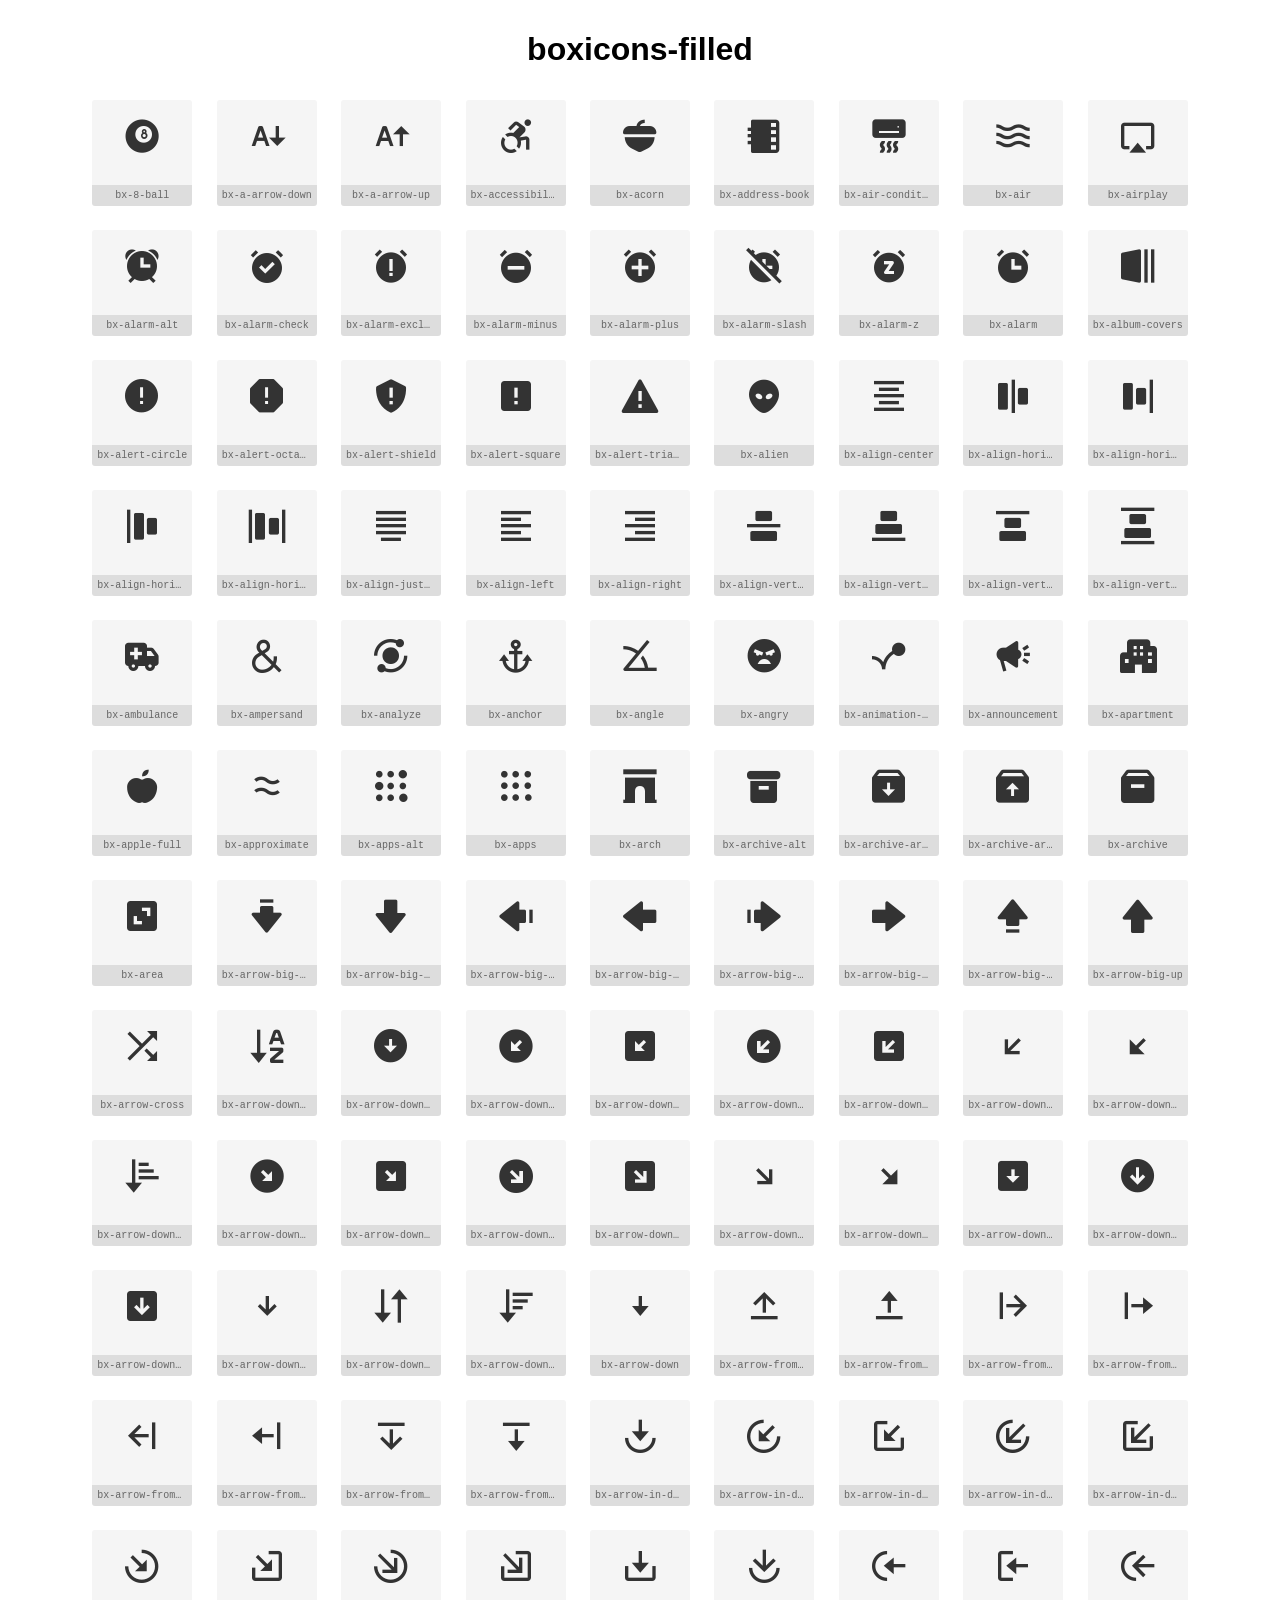
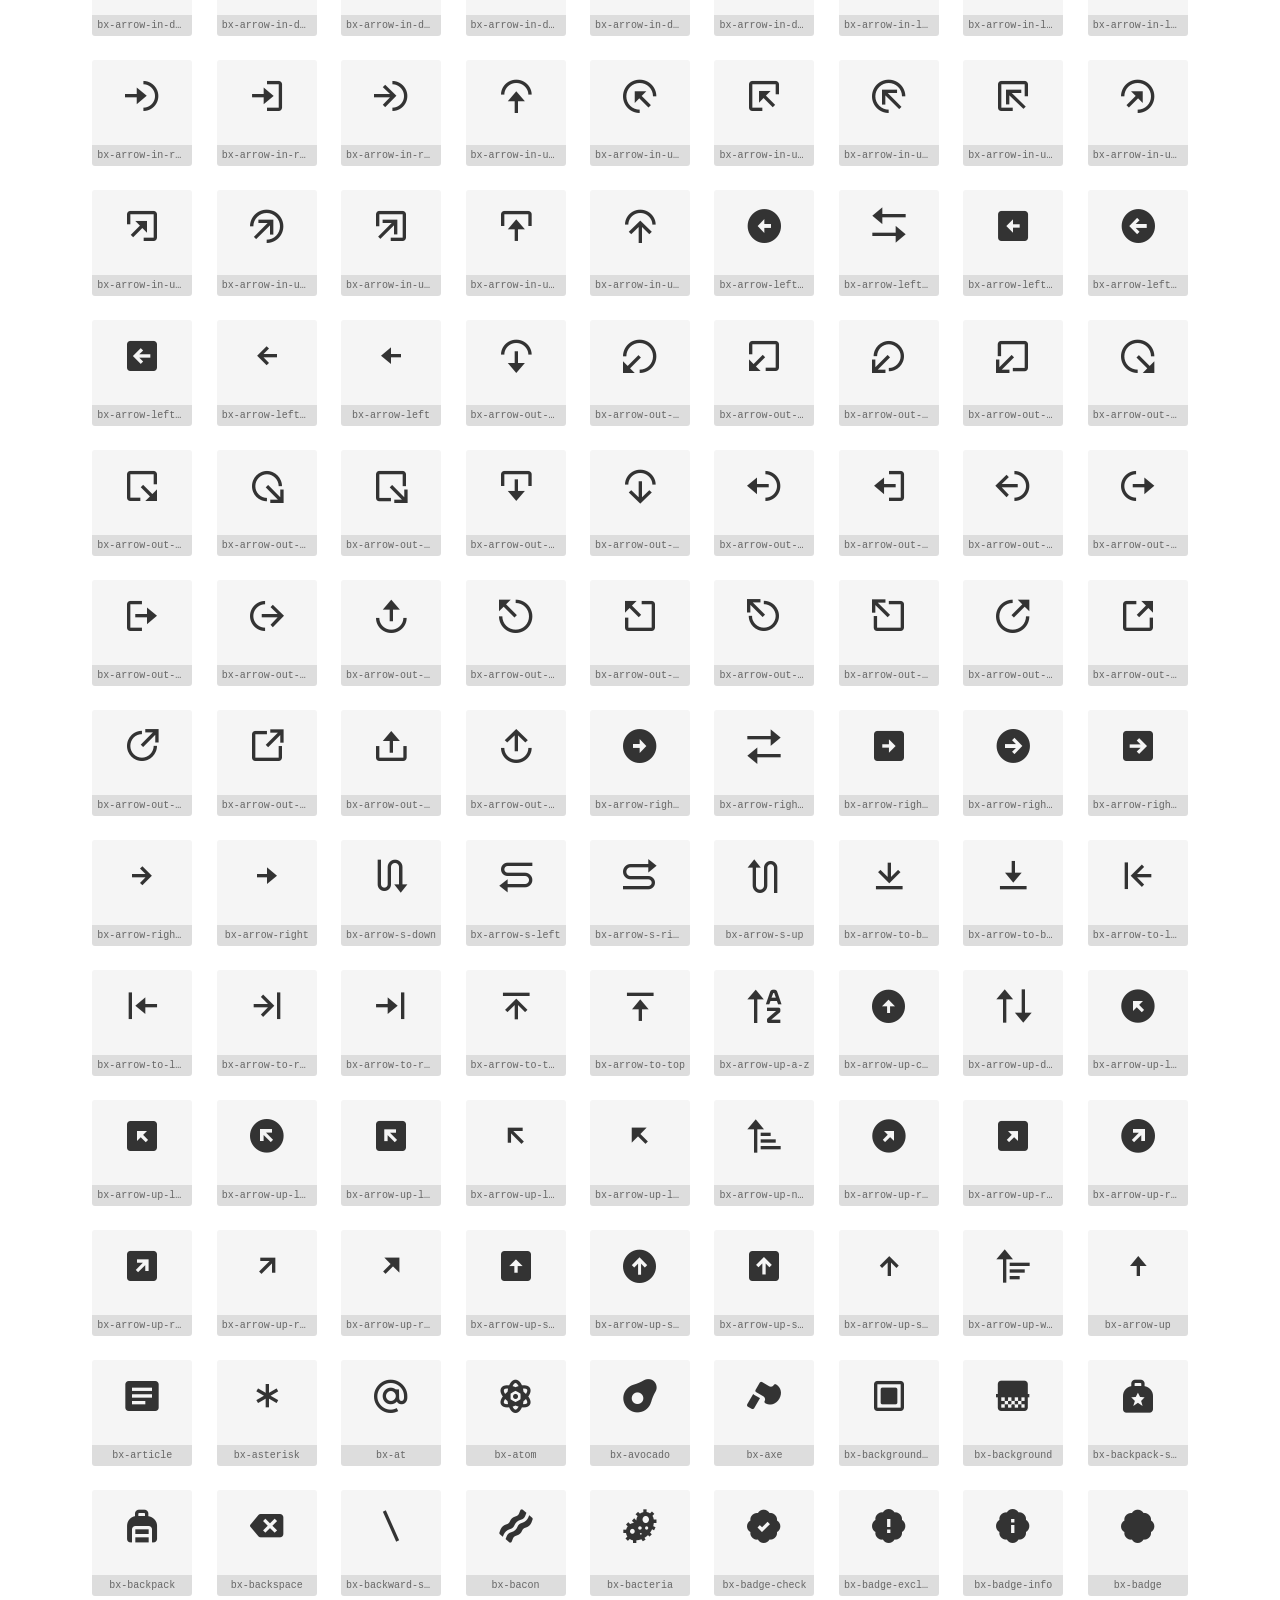
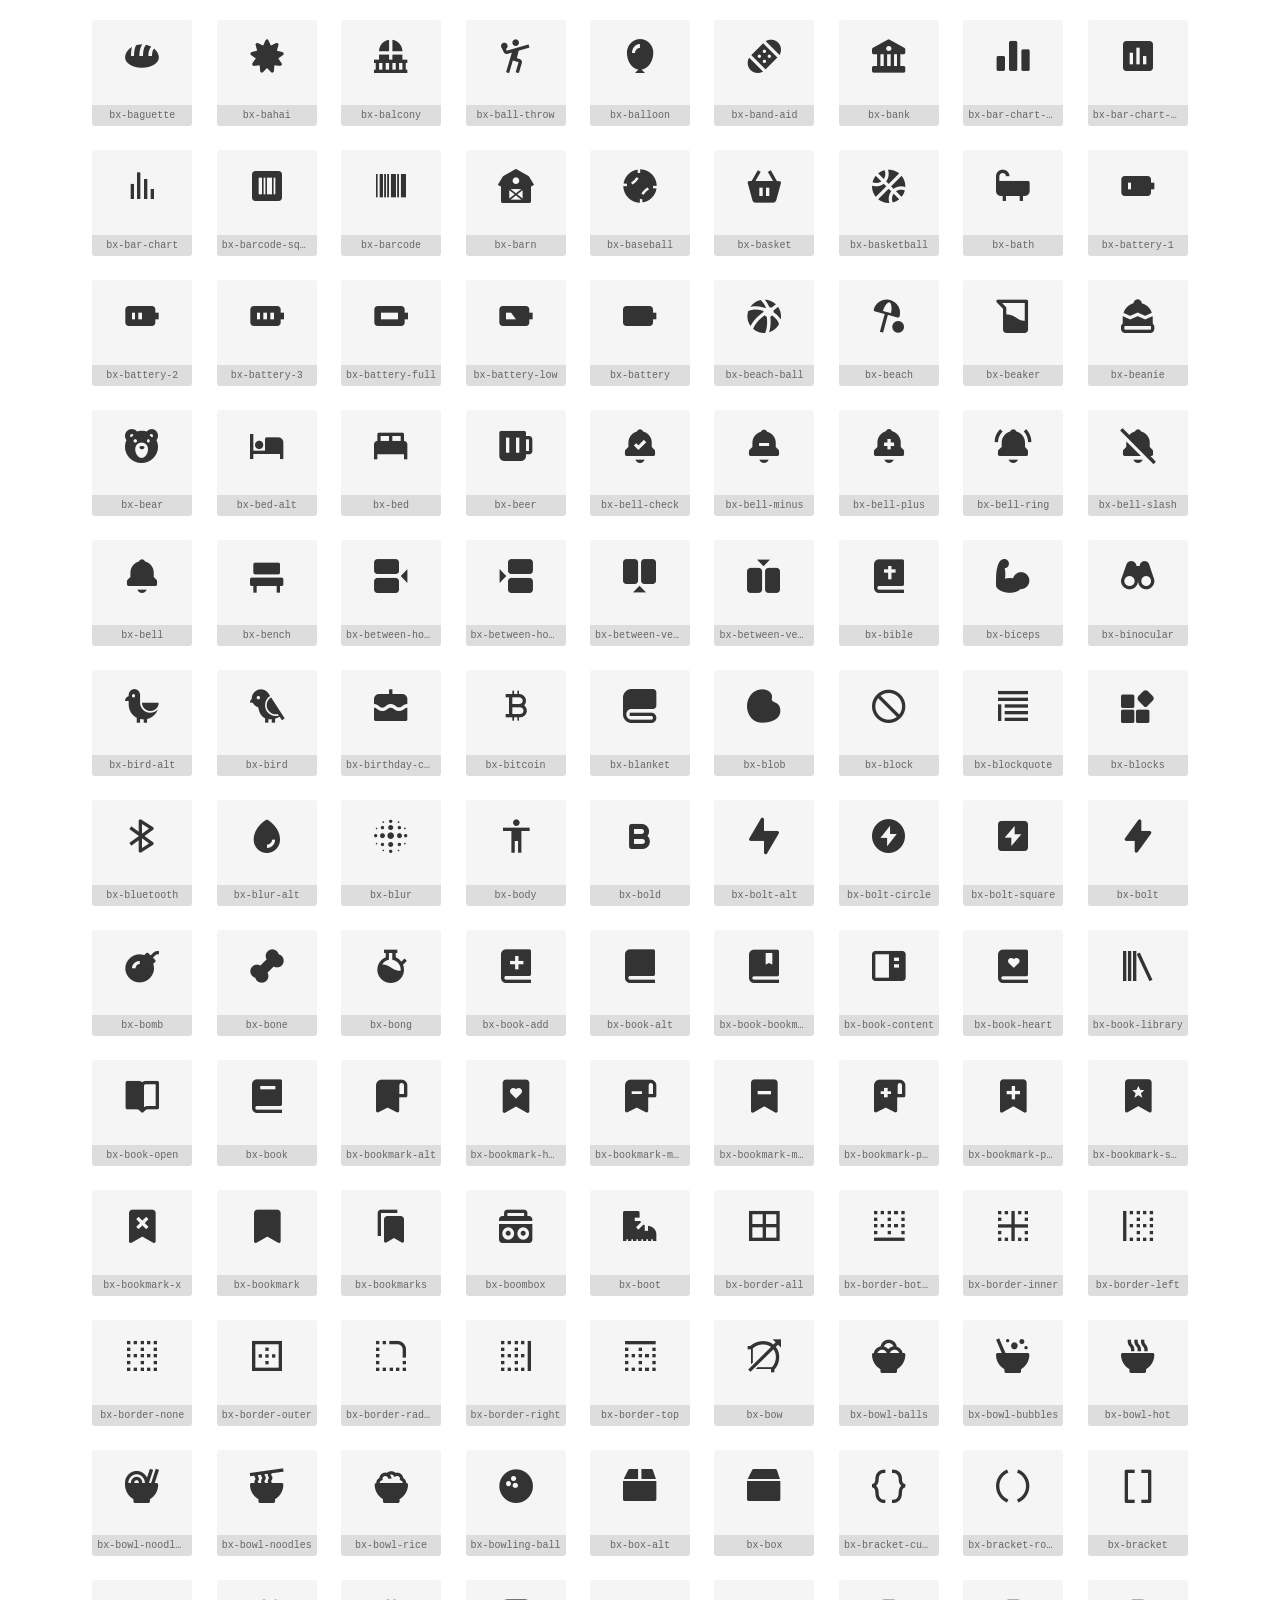
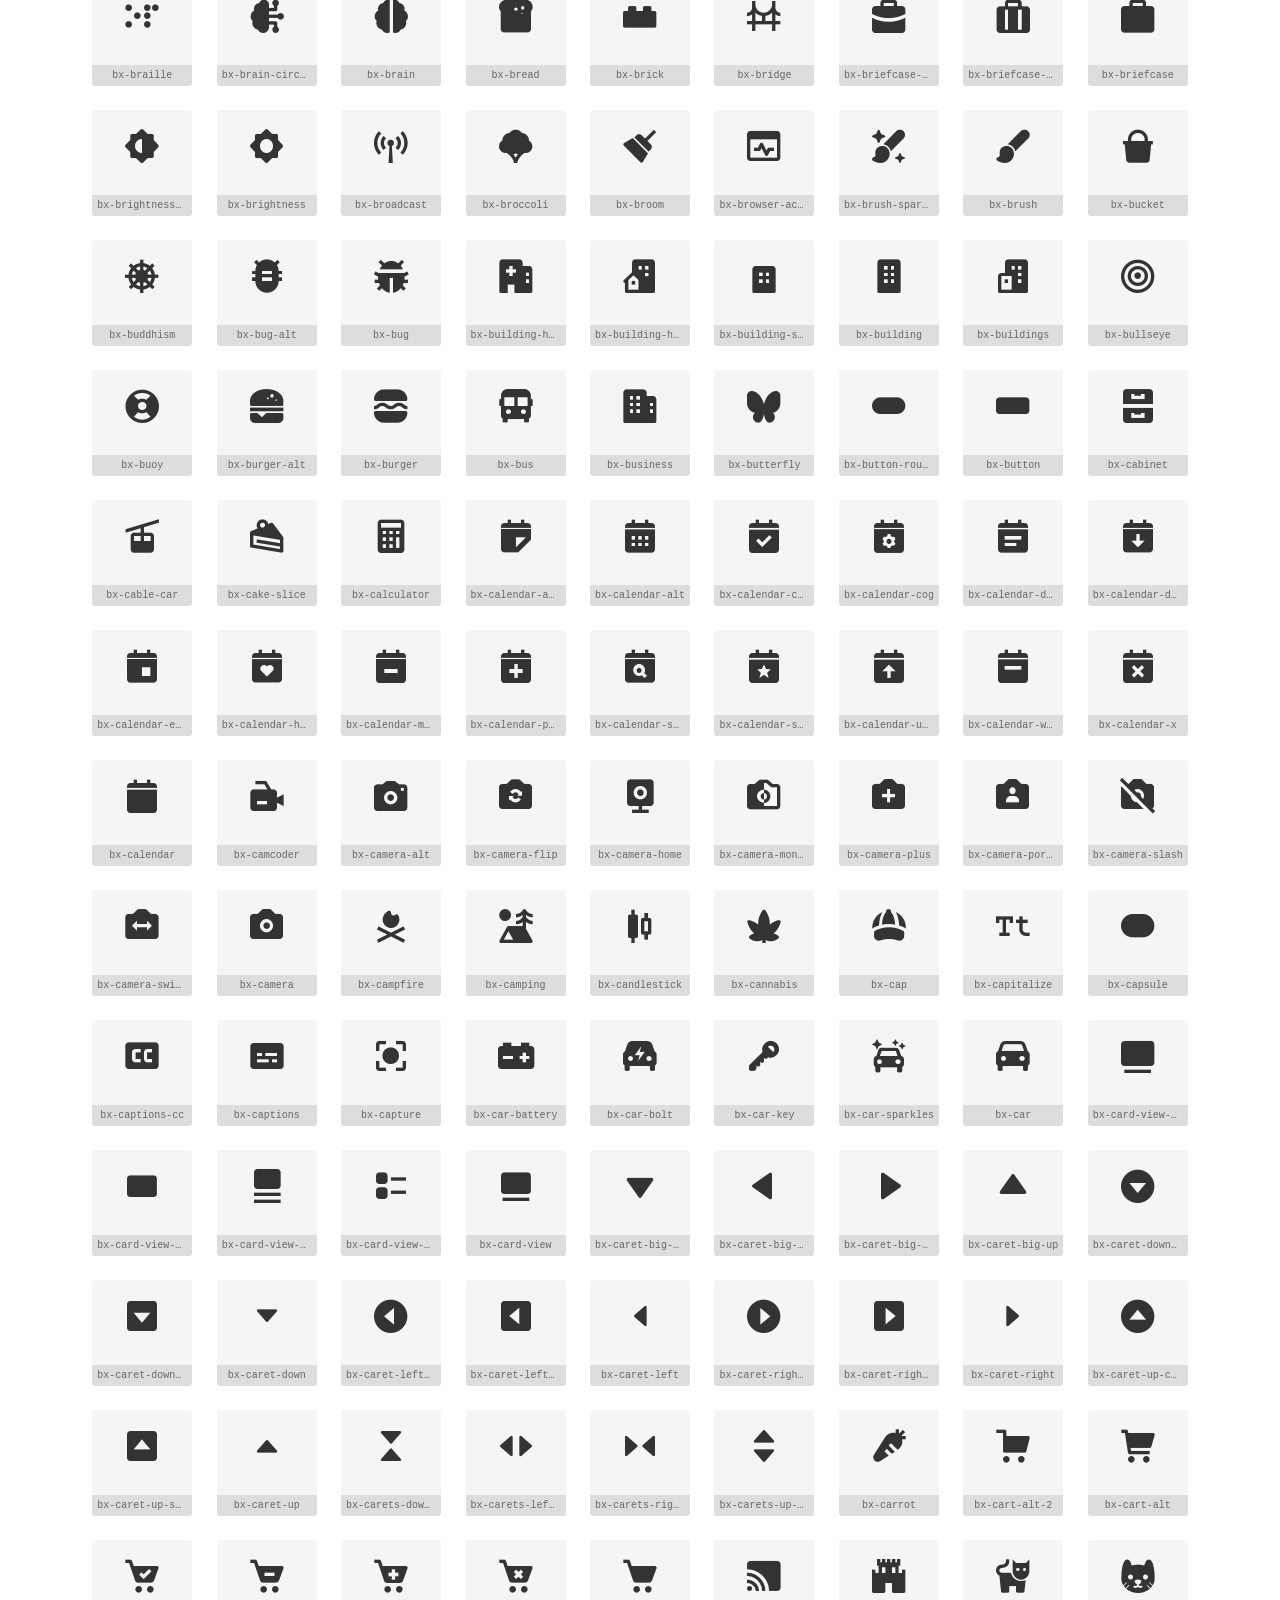
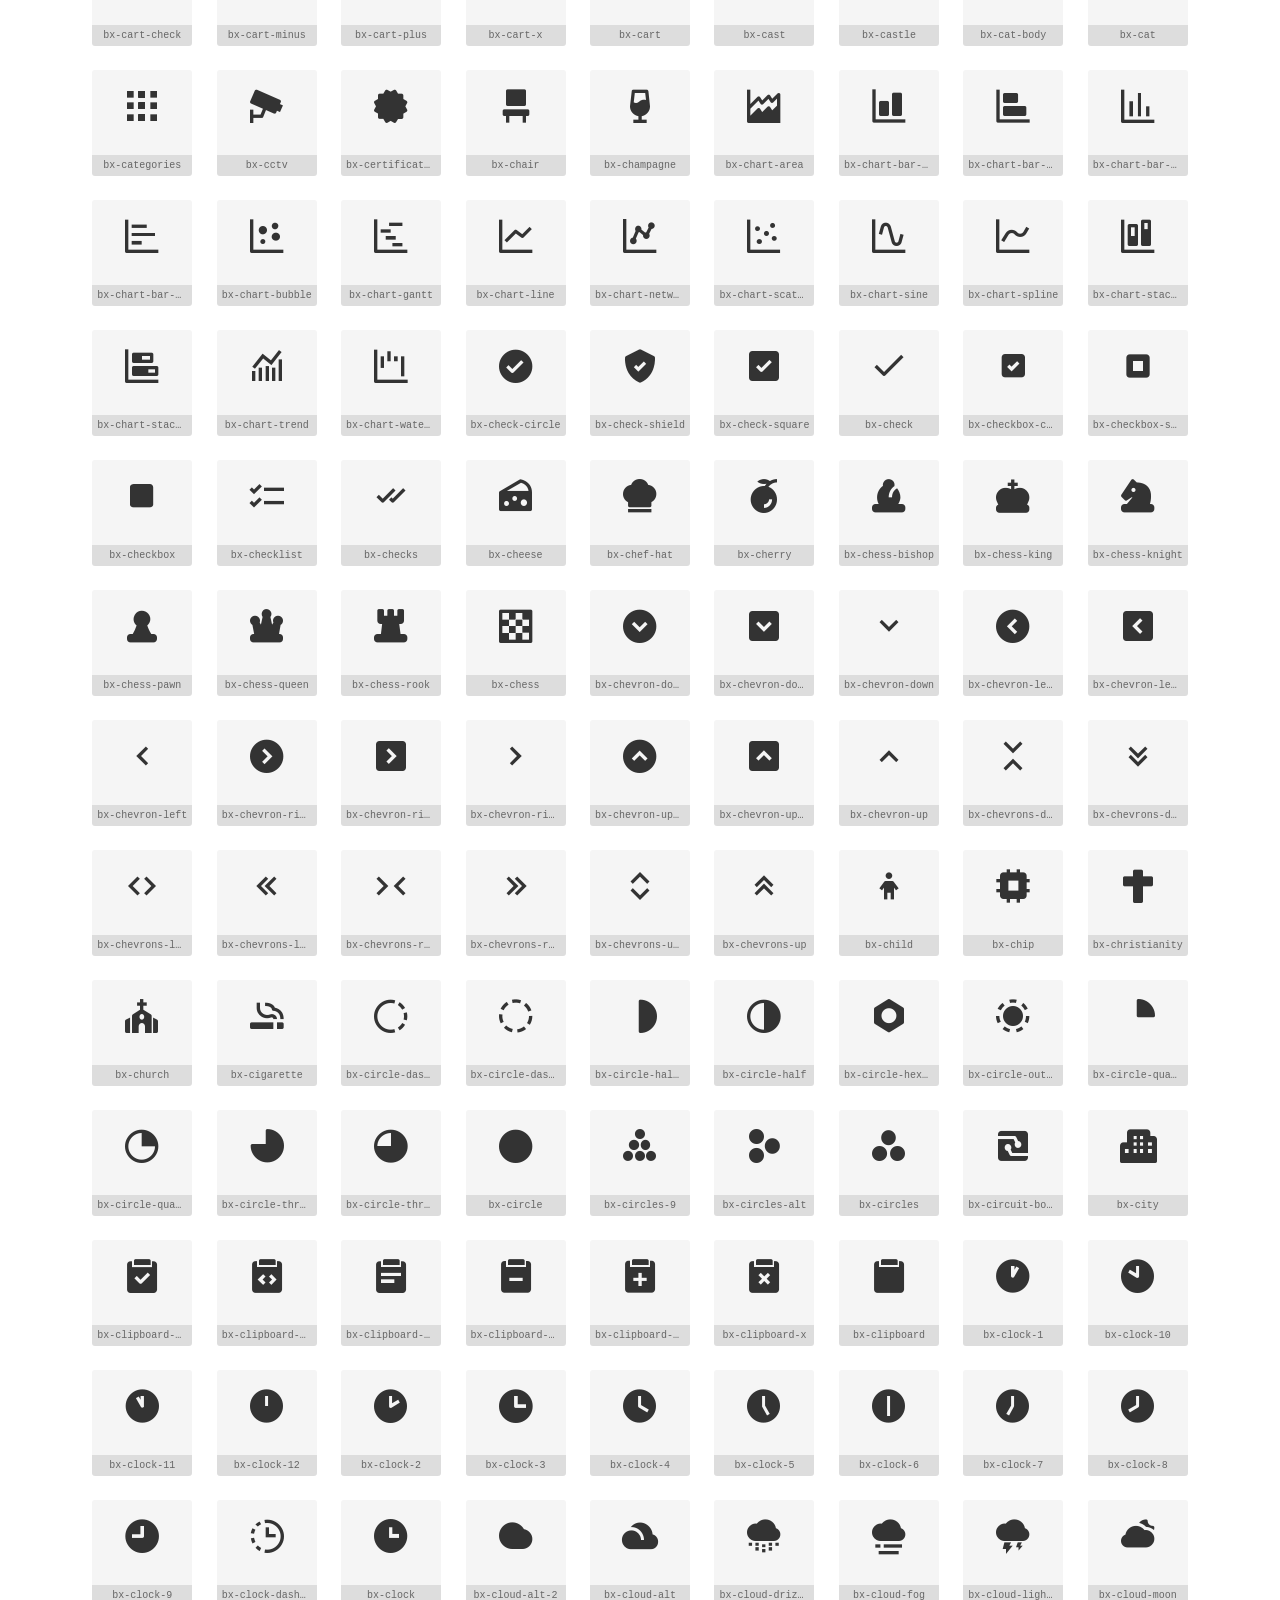
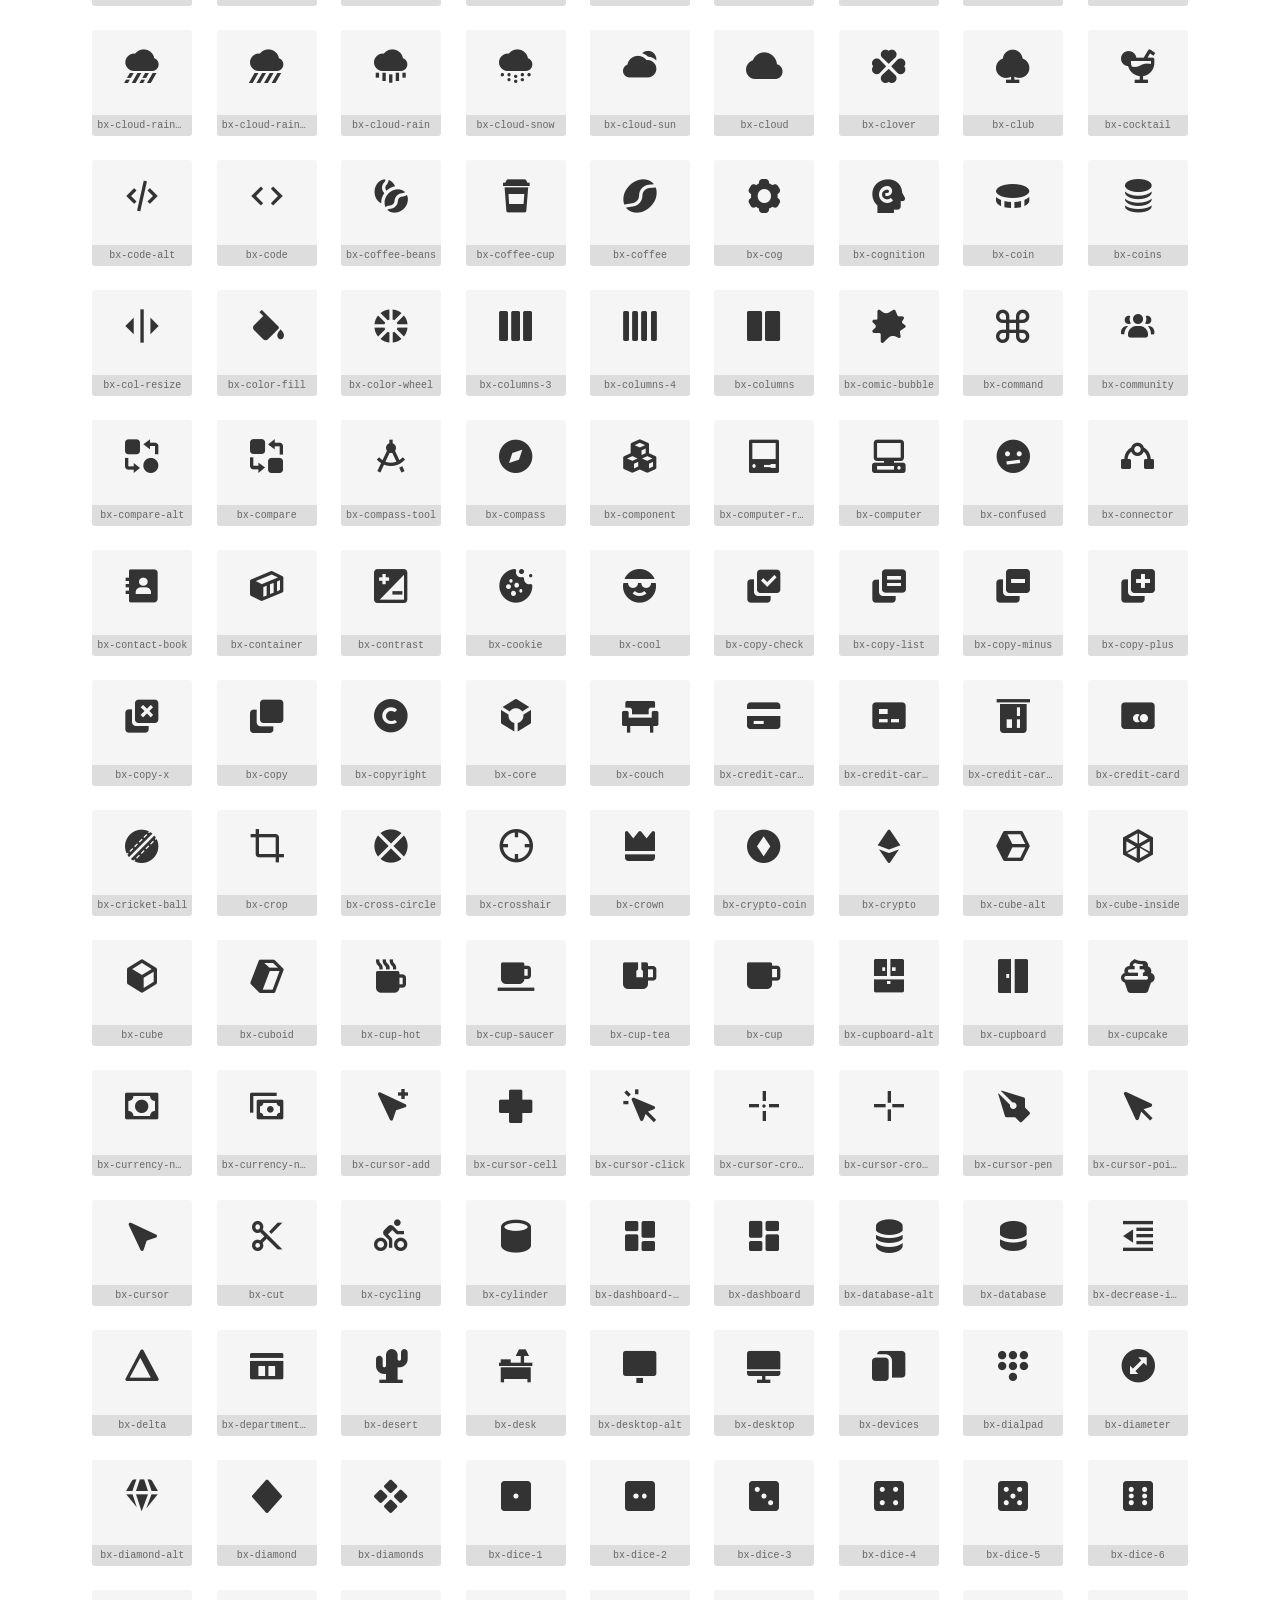
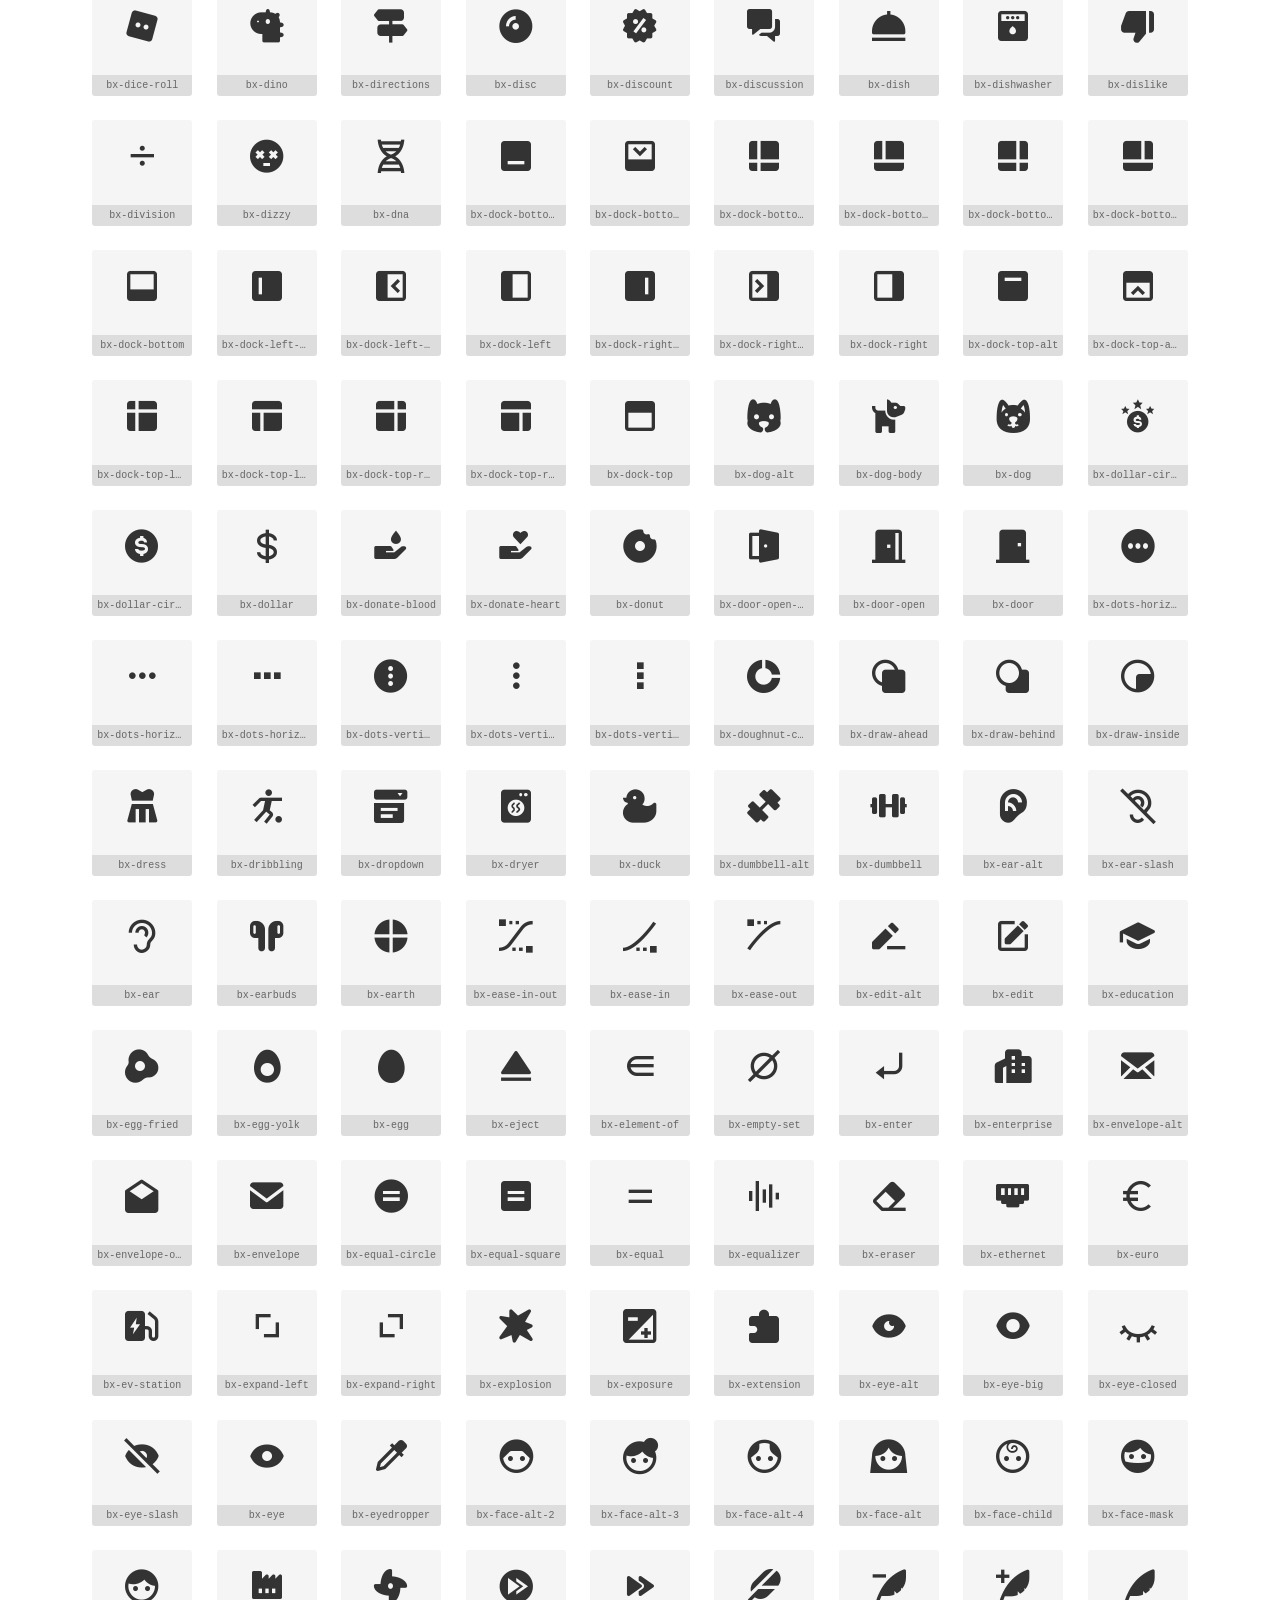
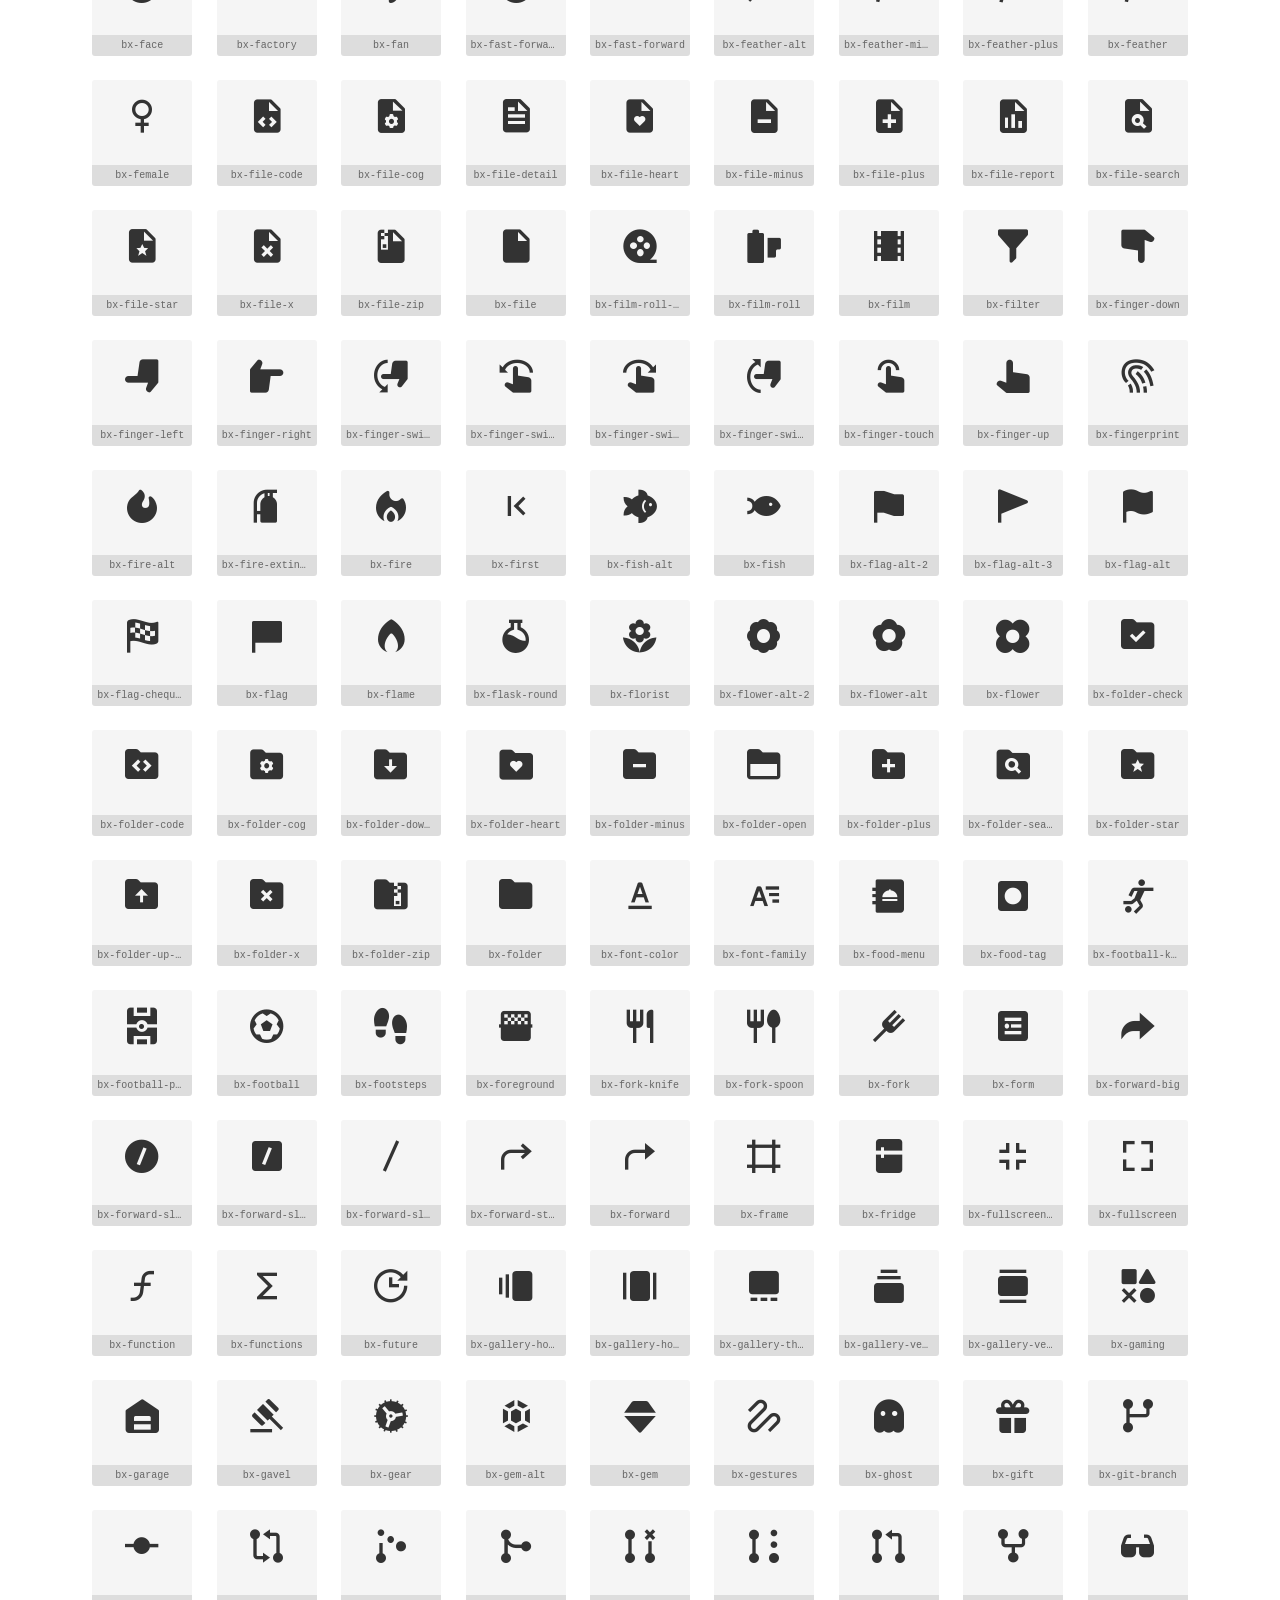
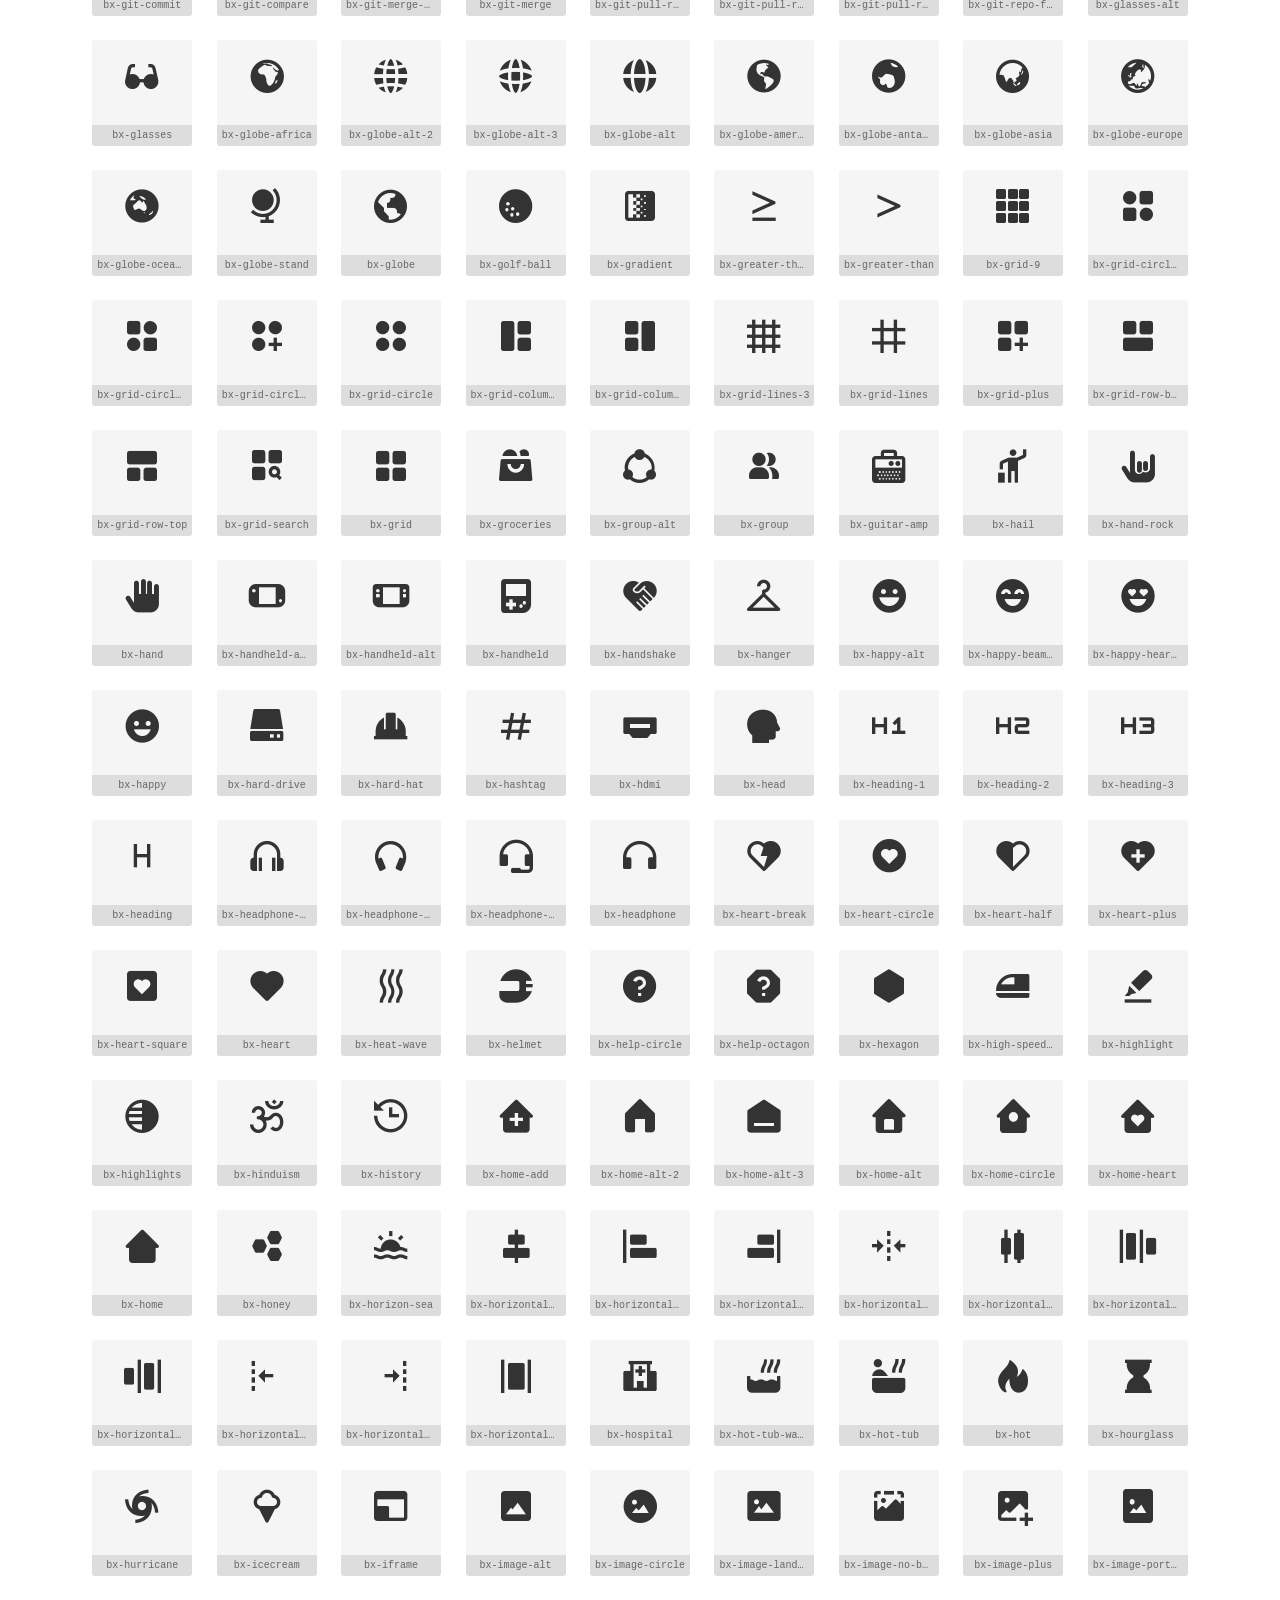
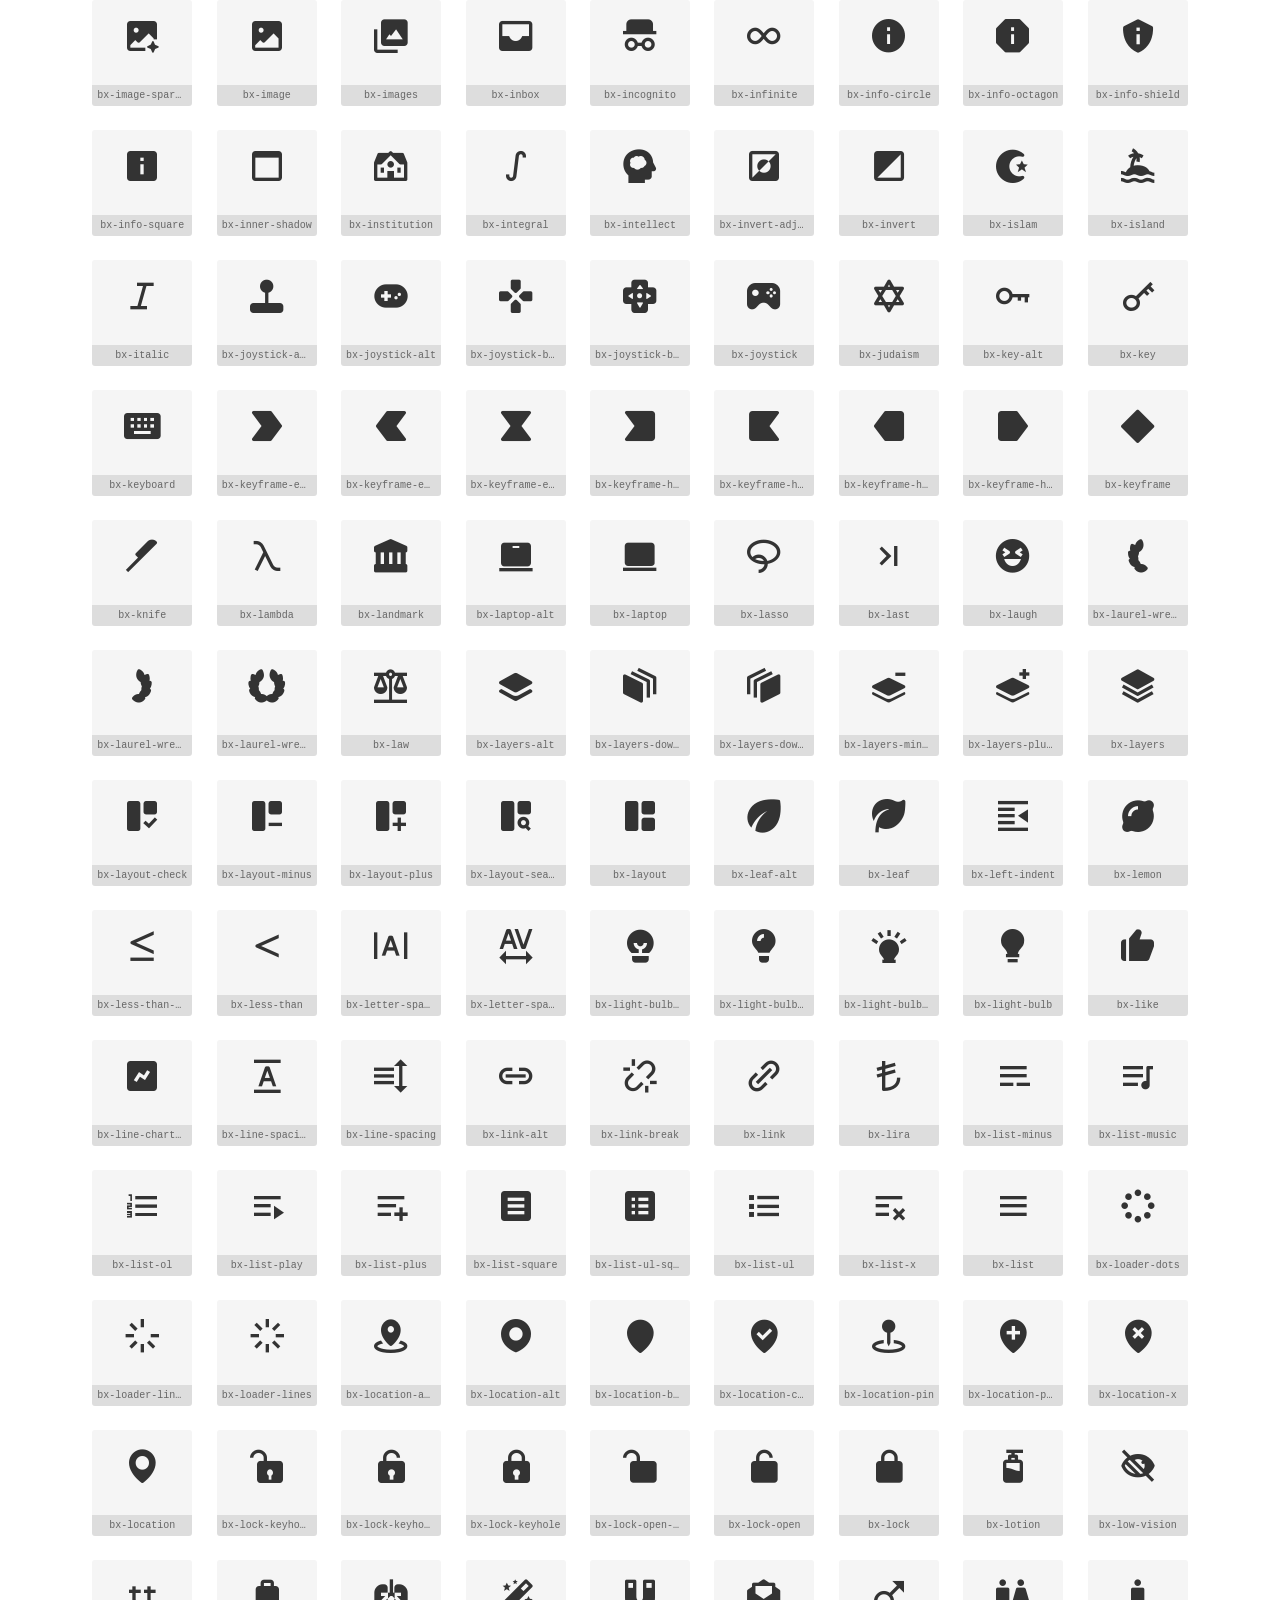
<file: css/filled/boxicons-filled.html>
<!doctype html>
<html lang="en">
<head>
  <meta charset="utf-8">
  <title>boxicons-filled</title>

  <style>
    body {
      font-family: sans-serif;
      margin: 0;
      padding: 10px 20px;
      text-align: center;
    }
    .preview {
      width: 100px;
      display: inline-block;
      margin: 10px;
    }
    .preview .inner {
      display: inline-block;
      width: 100%;
      text-align: center;
      background: #f5f5f5;
      -webkit-border-radius: 3px 3px 0 0;
      -moz-border-radius: 3px 3px 0 0;
      border-radius: 3px 3px 0 0;
    }
    .preview .inner  {
      line-height: 85px;
      font-size: 40px;
      color: #333;
    }
    .label {
      display: inline-block;
      width: 100%;
      box-sizing: border-box;
      padding: 5px;
      font-size: 10px;
      font-family: Monaco, monospace;
      color: #666;
      white-space: nowrap;
      overflow: hidden;
      text-overflow: ellipsis;
      background: #ddd;
      -webkit-border-radius: 0 0 3px 3px;
      -moz-border-radius: 0 0 3px 3px;
      border-radius: 0 0 3px 3px;
      color: #666;
    }
  </style>

  <link rel="stylesheet" href="boxicons-filled.css">
</head>
<body>
  <h1>boxicons-filled</h1>

  <div class="preview">
    <span class="inner">
      <i class="bxf bx-8-ball"></i>
    </span>
    <br>
    <span class="label">bx-8-ball</span>
  </div>
  <div class="preview">
    <span class="inner">
      <i class="bxf bx-a-arrow-down"></i>
    </span>
    <br>
    <span class="label">bx-a-arrow-down</span>
  </div>
  <div class="preview">
    <span class="inner">
      <i class="bxf bx-a-arrow-up"></i>
    </span>
    <br>
    <span class="label">bx-a-arrow-up</span>
  </div>
  <div class="preview">
    <span class="inner">
      <i class="bxf bx-accessibility"></i>
    </span>
    <br>
    <span class="label">bx-accessibility</span>
  </div>
  <div class="preview">
    <span class="inner">
      <i class="bxf bx-acorn"></i>
    </span>
    <br>
    <span class="label">bx-acorn</span>
  </div>
  <div class="preview">
    <span class="inner">
      <i class="bxf bx-address-book"></i>
    </span>
    <br>
    <span class="label">bx-address-book</span>
  </div>
  <div class="preview">
    <span class="inner">
      <i class="bxf bx-air-conditioner"></i>
    </span>
    <br>
    <span class="label">bx-air-conditioner</span>
  </div>
  <div class="preview">
    <span class="inner">
      <i class="bxf bx-air"></i>
    </span>
    <br>
    <span class="label">bx-air</span>
  </div>
  <div class="preview">
    <span class="inner">
      <i class="bxf bx-airplay"></i>
    </span>
    <br>
    <span class="label">bx-airplay</span>
  </div>
  <div class="preview">
    <span class="inner">
      <i class="bxf bx-alarm-alt"></i>
    </span>
    <br>
    <span class="label">bx-alarm-alt</span>
  </div>
  <div class="preview">
    <span class="inner">
      <i class="bxf bx-alarm-check"></i>
    </span>
    <br>
    <span class="label">bx-alarm-check</span>
  </div>
  <div class="preview">
    <span class="inner">
      <i class="bxf bx-alarm-exclamation"></i>
    </span>
    <br>
    <span class="label">bx-alarm-exclamation</span>
  </div>
  <div class="preview">
    <span class="inner">
      <i class="bxf bx-alarm-minus"></i>
    </span>
    <br>
    <span class="label">bx-alarm-minus</span>
  </div>
  <div class="preview">
    <span class="inner">
      <i class="bxf bx-alarm-plus"></i>
    </span>
    <br>
    <span class="label">bx-alarm-plus</span>
  </div>
  <div class="preview">
    <span class="inner">
      <i class="bxf bx-alarm-slash"></i>
    </span>
    <br>
    <span class="label">bx-alarm-slash</span>
  </div>
  <div class="preview">
    <span class="inner">
      <i class="bxf bx-alarm-z"></i>
    </span>
    <br>
    <span class="label">bx-alarm-z</span>
  </div>
  <div class="preview">
    <span class="inner">
      <i class="bxf bx-alarm"></i>
    </span>
    <br>
    <span class="label">bx-alarm</span>
  </div>
  <div class="preview">
    <span class="inner">
      <i class="bxf bx-album-covers"></i>
    </span>
    <br>
    <span class="label">bx-album-covers</span>
  </div>
  <div class="preview">
    <span class="inner">
      <i class="bxf bx-alert-circle"></i>
    </span>
    <br>
    <span class="label">bx-alert-circle</span>
  </div>
  <div class="preview">
    <span class="inner">
      <i class="bxf bx-alert-octagon"></i>
    </span>
    <br>
    <span class="label">bx-alert-octagon</span>
  </div>
  <div class="preview">
    <span class="inner">
      <i class="bxf bx-alert-shield"></i>
    </span>
    <br>
    <span class="label">bx-alert-shield</span>
  </div>
  <div class="preview">
    <span class="inner">
      <i class="bxf bx-alert-square"></i>
    </span>
    <br>
    <span class="label">bx-alert-square</span>
  </div>
  <div class="preview">
    <span class="inner">
      <i class="bxf bx-alert-triangle"></i>
    </span>
    <br>
    <span class="label">bx-alert-triangle</span>
  </div>
  <div class="preview">
    <span class="inner">
      <i class="bxf bx-alien"></i>
    </span>
    <br>
    <span class="label">bx-alien</span>
  </div>
  <div class="preview">
    <span class="inner">
      <i class="bxf bx-align-center"></i>
    </span>
    <br>
    <span class="label">bx-align-center</span>
  </div>
  <div class="preview">
    <span class="inner">
      <i class="bxf bx-align-horizontal-justify-center"></i>
    </span>
    <br>
    <span class="label">bx-align-horizontal-justify-center</span>
  </div>
  <div class="preview">
    <span class="inner">
      <i class="bxf bx-align-horizontal-justify-end"></i>
    </span>
    <br>
    <span class="label">bx-align-horizontal-justify-end</span>
  </div>
  <div class="preview">
    <span class="inner">
      <i class="bxf bx-align-horizontal-justify-start"></i>
    </span>
    <br>
    <span class="label">bx-align-horizontal-justify-start</span>
  </div>
  <div class="preview">
    <span class="inner">
      <i class="bxf bx-align-horizontal-space-between"></i>
    </span>
    <br>
    <span class="label">bx-align-horizontal-space-between</span>
  </div>
  <div class="preview">
    <span class="inner">
      <i class="bxf bx-align-justify"></i>
    </span>
    <br>
    <span class="label">bx-align-justify</span>
  </div>
  <div class="preview">
    <span class="inner">
      <i class="bxf bx-align-left"></i>
    </span>
    <br>
    <span class="label">bx-align-left</span>
  </div>
  <div class="preview">
    <span class="inner">
      <i class="bxf bx-align-right"></i>
    </span>
    <br>
    <span class="label">bx-align-right</span>
  </div>
  <div class="preview">
    <span class="inner">
      <i class="bxf bx-align-vertical-justify-center"></i>
    </span>
    <br>
    <span class="label">bx-align-vertical-justify-center</span>
  </div>
  <div class="preview">
    <span class="inner">
      <i class="bxf bx-align-vertical-justify-end"></i>
    </span>
    <br>
    <span class="label">bx-align-vertical-justify-end</span>
  </div>
  <div class="preview">
    <span class="inner">
      <i class="bxf bx-align-vertical-justify-start"></i>
    </span>
    <br>
    <span class="label">bx-align-vertical-justify-start</span>
  </div>
  <div class="preview">
    <span class="inner">
      <i class="bxf bx-align-vertical-space-between"></i>
    </span>
    <br>
    <span class="label">bx-align-vertical-space-between</span>
  </div>
  <div class="preview">
    <span class="inner">
      <i class="bxf bx-ambulance"></i>
    </span>
    <br>
    <span class="label">bx-ambulance</span>
  </div>
  <div class="preview">
    <span class="inner">
      <i class="bxf bx-ampersand"></i>
    </span>
    <br>
    <span class="label">bx-ampersand</span>
  </div>
  <div class="preview">
    <span class="inner">
      <i class="bxf bx-analyze"></i>
    </span>
    <br>
    <span class="label">bx-analyze</span>
  </div>
  <div class="preview">
    <span class="inner">
      <i class="bxf bx-anchor"></i>
    </span>
    <br>
    <span class="label">bx-anchor</span>
  </div>
  <div class="preview">
    <span class="inner">
      <i class="bxf bx-angle"></i>
    </span>
    <br>
    <span class="label">bx-angle</span>
  </div>
  <div class="preview">
    <span class="inner">
      <i class="bxf bx-angry"></i>
    </span>
    <br>
    <span class="label">bx-angry</span>
  </div>
  <div class="preview">
    <span class="inner">
      <i class="bxf bx-animation-bounce"></i>
    </span>
    <br>
    <span class="label">bx-animation-bounce</span>
  </div>
  <div class="preview">
    <span class="inner">
      <i class="bxf bx-announcement"></i>
    </span>
    <br>
    <span class="label">bx-announcement</span>
  </div>
  <div class="preview">
    <span class="inner">
      <i class="bxf bx-apartment"></i>
    </span>
    <br>
    <span class="label">bx-apartment</span>
  </div>
  <div class="preview">
    <span class="inner">
      <i class="bxf bx-apple-full"></i>
    </span>
    <br>
    <span class="label">bx-apple-full</span>
  </div>
  <div class="preview">
    <span class="inner">
      <i class="bxf bx-approximate"></i>
    </span>
    <br>
    <span class="label">bx-approximate</span>
  </div>
  <div class="preview">
    <span class="inner">
      <i class="bxf bx-apps-alt"></i>
    </span>
    <br>
    <span class="label">bx-apps-alt</span>
  </div>
  <div class="preview">
    <span class="inner">
      <i class="bxf bx-apps"></i>
    </span>
    <br>
    <span class="label">bx-apps</span>
  </div>
  <div class="preview">
    <span class="inner">
      <i class="bxf bx-arch"></i>
    </span>
    <br>
    <span class="label">bx-arch</span>
  </div>
  <div class="preview">
    <span class="inner">
      <i class="bxf bx-archive-alt"></i>
    </span>
    <br>
    <span class="label">bx-archive-alt</span>
  </div>
  <div class="preview">
    <span class="inner">
      <i class="bxf bx-archive-arrow-down"></i>
    </span>
    <br>
    <span class="label">bx-archive-arrow-down</span>
  </div>
  <div class="preview">
    <span class="inner">
      <i class="bxf bx-archive-arrow-up"></i>
    </span>
    <br>
    <span class="label">bx-archive-arrow-up</span>
  </div>
  <div class="preview">
    <span class="inner">
      <i class="bxf bx-archive"></i>
    </span>
    <br>
    <span class="label">bx-archive</span>
  </div>
  <div class="preview">
    <span class="inner">
      <i class="bxf bx-area"></i>
    </span>
    <br>
    <span class="label">bx-area</span>
  </div>
  <div class="preview">
    <span class="inner">
      <i class="bxf bx-arrow-big-down-line"></i>
    </span>
    <br>
    <span class="label">bx-arrow-big-down-line</span>
  </div>
  <div class="preview">
    <span class="inner">
      <i class="bxf bx-arrow-big-down"></i>
    </span>
    <br>
    <span class="label">bx-arrow-big-down</span>
  </div>
  <div class="preview">
    <span class="inner">
      <i class="bxf bx-arrow-big-left-line"></i>
    </span>
    <br>
    <span class="label">bx-arrow-big-left-line</span>
  </div>
  <div class="preview">
    <span class="inner">
      <i class="bxf bx-arrow-big-left"></i>
    </span>
    <br>
    <span class="label">bx-arrow-big-left</span>
  </div>
  <div class="preview">
    <span class="inner">
      <i class="bxf bx-arrow-big-right-line"></i>
    </span>
    <br>
    <span class="label">bx-arrow-big-right-line</span>
  </div>
  <div class="preview">
    <span class="inner">
      <i class="bxf bx-arrow-big-right"></i>
    </span>
    <br>
    <span class="label">bx-arrow-big-right</span>
  </div>
  <div class="preview">
    <span class="inner">
      <i class="bxf bx-arrow-big-up-line"></i>
    </span>
    <br>
    <span class="label">bx-arrow-big-up-line</span>
  </div>
  <div class="preview">
    <span class="inner">
      <i class="bxf bx-arrow-big-up"></i>
    </span>
    <br>
    <span class="label">bx-arrow-big-up</span>
  </div>
  <div class="preview">
    <span class="inner">
      <i class="bxf bx-arrow-cross"></i>
    </span>
    <br>
    <span class="label">bx-arrow-cross</span>
  </div>
  <div class="preview">
    <span class="inner">
      <i class="bxf bx-arrow-down-a-z"></i>
    </span>
    <br>
    <span class="label">bx-arrow-down-a-z</span>
  </div>
  <div class="preview">
    <span class="inner">
      <i class="bxf bx-arrow-down-circle"></i>
    </span>
    <br>
    <span class="label">bx-arrow-down-circle</span>
  </div>
  <div class="preview">
    <span class="inner">
      <i class="bxf bx-arrow-down-left-circle"></i>
    </span>
    <br>
    <span class="label">bx-arrow-down-left-circle</span>
  </div>
  <div class="preview">
    <span class="inner">
      <i class="bxf bx-arrow-down-left-square"></i>
    </span>
    <br>
    <span class="label">bx-arrow-down-left-square</span>
  </div>
  <div class="preview">
    <span class="inner">
      <i class="bxf bx-arrow-down-left-stroke-circle"></i>
    </span>
    <br>
    <span class="label">bx-arrow-down-left-stroke-circle</span>
  </div>
  <div class="preview">
    <span class="inner">
      <i class="bxf bx-arrow-down-left-stroke-square"></i>
    </span>
    <br>
    <span class="label">bx-arrow-down-left-stroke-square</span>
  </div>
  <div class="preview">
    <span class="inner">
      <i class="bxf bx-arrow-down-left-stroke"></i>
    </span>
    <br>
    <span class="label">bx-arrow-down-left-stroke</span>
  </div>
  <div class="preview">
    <span class="inner">
      <i class="bxf bx-arrow-down-left"></i>
    </span>
    <br>
    <span class="label">bx-arrow-down-left</span>
  </div>
  <div class="preview">
    <span class="inner">
      <i class="bxf bx-arrow-down-narrow-wide"></i>
    </span>
    <br>
    <span class="label">bx-arrow-down-narrow-wide</span>
  </div>
  <div class="preview">
    <span class="inner">
      <i class="bxf bx-arrow-down-right-circle"></i>
    </span>
    <br>
    <span class="label">bx-arrow-down-right-circle</span>
  </div>
  <div class="preview">
    <span class="inner">
      <i class="bxf bx-arrow-down-right-square"></i>
    </span>
    <br>
    <span class="label">bx-arrow-down-right-square</span>
  </div>
  <div class="preview">
    <span class="inner">
      <i class="bxf bx-arrow-down-right-stroke-circle"></i>
    </span>
    <br>
    <span class="label">bx-arrow-down-right-stroke-circle</span>
  </div>
  <div class="preview">
    <span class="inner">
      <i class="bxf bx-arrow-down-right-stroke-square"></i>
    </span>
    <br>
    <span class="label">bx-arrow-down-right-stroke-square</span>
  </div>
  <div class="preview">
    <span class="inner">
      <i class="bxf bx-arrow-down-right-stroke"></i>
    </span>
    <br>
    <span class="label">bx-arrow-down-right-stroke</span>
  </div>
  <div class="preview">
    <span class="inner">
      <i class="bxf bx-arrow-down-right"></i>
    </span>
    <br>
    <span class="label">bx-arrow-down-right</span>
  </div>
  <div class="preview">
    <span class="inner">
      <i class="bxf bx-arrow-down-square"></i>
    </span>
    <br>
    <span class="label">bx-arrow-down-square</span>
  </div>
  <div class="preview">
    <span class="inner">
      <i class="bxf bx-arrow-down-stroke-circle"></i>
    </span>
    <br>
    <span class="label">bx-arrow-down-stroke-circle</span>
  </div>
  <div class="preview">
    <span class="inner">
      <i class="bxf bx-arrow-down-stroke-square"></i>
    </span>
    <br>
    <span class="label">bx-arrow-down-stroke-square</span>
  </div>
  <div class="preview">
    <span class="inner">
      <i class="bxf bx-arrow-down-stroke"></i>
    </span>
    <br>
    <span class="label">bx-arrow-down-stroke</span>
  </div>
  <div class="preview">
    <span class="inner">
      <i class="bxf bx-arrow-down-up"></i>
    </span>
    <br>
    <span class="label">bx-arrow-down-up</span>
  </div>
  <div class="preview">
    <span class="inner">
      <i class="bxf bx-arrow-down-wide-narrow"></i>
    </span>
    <br>
    <span class="label">bx-arrow-down-wide-narrow</span>
  </div>
  <div class="preview">
    <span class="inner">
      <i class="bxf bx-arrow-down"></i>
    </span>
    <br>
    <span class="label">bx-arrow-down</span>
  </div>
  <div class="preview">
    <span class="inner">
      <i class="bxf bx-arrow-from-bottom-stroke"></i>
    </span>
    <br>
    <span class="label">bx-arrow-from-bottom-stroke</span>
  </div>
  <div class="preview">
    <span class="inner">
      <i class="bxf bx-arrow-from-bottom"></i>
    </span>
    <br>
    <span class="label">bx-arrow-from-bottom</span>
  </div>
  <div class="preview">
    <span class="inner">
      <i class="bxf bx-arrow-from-left-stroke"></i>
    </span>
    <br>
    <span class="label">bx-arrow-from-left-stroke</span>
  </div>
  <div class="preview">
    <span class="inner">
      <i class="bxf bx-arrow-from-left"></i>
    </span>
    <br>
    <span class="label">bx-arrow-from-left</span>
  </div>
  <div class="preview">
    <span class="inner">
      <i class="bxf bx-arrow-from-right-stroke"></i>
    </span>
    <br>
    <span class="label">bx-arrow-from-right-stroke</span>
  </div>
  <div class="preview">
    <span class="inner">
      <i class="bxf bx-arrow-from-right"></i>
    </span>
    <br>
    <span class="label">bx-arrow-from-right</span>
  </div>
  <div class="preview">
    <span class="inner">
      <i class="bxf bx-arrow-from-top-stroke"></i>
    </span>
    <br>
    <span class="label">bx-arrow-from-top-stroke</span>
  </div>
  <div class="preview">
    <span class="inner">
      <i class="bxf bx-arrow-from-top"></i>
    </span>
    <br>
    <span class="label">bx-arrow-from-top</span>
  </div>
  <div class="preview">
    <span class="inner">
      <i class="bxf bx-arrow-in-down-circle-half"></i>
    </span>
    <br>
    <span class="label">bx-arrow-in-down-circle-half</span>
  </div>
  <div class="preview">
    <span class="inner">
      <i class="bxf bx-arrow-in-down-left-circle"></i>
    </span>
    <br>
    <span class="label">bx-arrow-in-down-left-circle</span>
  </div>
  <div class="preview">
    <span class="inner">
      <i class="bxf bx-arrow-in-down-left-square"></i>
    </span>
    <br>
    <span class="label">bx-arrow-in-down-left-square</span>
  </div>
  <div class="preview">
    <span class="inner">
      <i class="bxf bx-arrow-in-down-left-stroke-circle"></i>
    </span>
    <br>
    <span class="label">bx-arrow-in-down-left-stroke-circle</span>
  </div>
  <div class="preview">
    <span class="inner">
      <i class="bxf bx-arrow-in-down-left-stroke-square"></i>
    </span>
    <br>
    <span class="label">bx-arrow-in-down-left-stroke-square</span>
  </div>
  <div class="preview">
    <span class="inner">
      <i class="bxf bx-arrow-in-down-right-circle"></i>
    </span>
    <br>
    <span class="label">bx-arrow-in-down-right-circle</span>
  </div>
  <div class="preview">
    <span class="inner">
      <i class="bxf bx-arrow-in-down-right-square"></i>
    </span>
    <br>
    <span class="label">bx-arrow-in-down-right-square</span>
  </div>
  <div class="preview">
    <span class="inner">
      <i class="bxf bx-arrow-in-down-right-stroke-circle"></i>
    </span>
    <br>
    <span class="label">bx-arrow-in-down-right-stroke-circle</span>
  </div>
  <div class="preview">
    <span class="inner">
      <i class="bxf bx-arrow-in-down-right-stroke-square"></i>
    </span>
    <br>
    <span class="label">bx-arrow-in-down-right-stroke-square</span>
  </div>
  <div class="preview">
    <span class="inner">
      <i class="bxf bx-arrow-in-down-square-half"></i>
    </span>
    <br>
    <span class="label">bx-arrow-in-down-square-half</span>
  </div>
  <div class="preview">
    <span class="inner">
      <i class="bxf bx-arrow-in-down-stroke-circle-half"></i>
    </span>
    <br>
    <span class="label">bx-arrow-in-down-stroke-circle-half</span>
  </div>
  <div class="preview">
    <span class="inner">
      <i class="bxf bx-arrow-in-left-circle-half"></i>
    </span>
    <br>
    <span class="label">bx-arrow-in-left-circle-half</span>
  </div>
  <div class="preview">
    <span class="inner">
      <i class="bxf bx-arrow-in-left-square-half"></i>
    </span>
    <br>
    <span class="label">bx-arrow-in-left-square-half</span>
  </div>
  <div class="preview">
    <span class="inner">
      <i class="bxf bx-arrow-in-left-stroke-circle-half"></i>
    </span>
    <br>
    <span class="label">bx-arrow-in-left-stroke-circle-half</span>
  </div>
  <div class="preview">
    <span class="inner">
      <i class="bxf bx-arrow-in-right-circle-half"></i>
    </span>
    <br>
    <span class="label">bx-arrow-in-right-circle-half</span>
  </div>
  <div class="preview">
    <span class="inner">
      <i class="bxf bx-arrow-in-right-square-half"></i>
    </span>
    <br>
    <span class="label">bx-arrow-in-right-square-half</span>
  </div>
  <div class="preview">
    <span class="inner">
      <i class="bxf bx-arrow-in-right-stroke-circle-half"></i>
    </span>
    <br>
    <span class="label">bx-arrow-in-right-stroke-circle-half</span>
  </div>
  <div class="preview">
    <span class="inner">
      <i class="bxf bx-arrow-in-up-circle-half"></i>
    </span>
    <br>
    <span class="label">bx-arrow-in-up-circle-half</span>
  </div>
  <div class="preview">
    <span class="inner">
      <i class="bxf bx-arrow-in-up-left-circle"></i>
    </span>
    <br>
    <span class="label">bx-arrow-in-up-left-circle</span>
  </div>
  <div class="preview">
    <span class="inner">
      <i class="bxf bx-arrow-in-up-left-square"></i>
    </span>
    <br>
    <span class="label">bx-arrow-in-up-left-square</span>
  </div>
  <div class="preview">
    <span class="inner">
      <i class="bxf bx-arrow-in-up-left-stroke-circle"></i>
    </span>
    <br>
    <span class="label">bx-arrow-in-up-left-stroke-circle</span>
  </div>
  <div class="preview">
    <span class="inner">
      <i class="bxf bx-arrow-in-up-left-stroke-square"></i>
    </span>
    <br>
    <span class="label">bx-arrow-in-up-left-stroke-square</span>
  </div>
  <div class="preview">
    <span class="inner">
      <i class="bxf bx-arrow-in-up-right-circle"></i>
    </span>
    <br>
    <span class="label">bx-arrow-in-up-right-circle</span>
  </div>
  <div class="preview">
    <span class="inner">
      <i class="bxf bx-arrow-in-up-right-square"></i>
    </span>
    <br>
    <span class="label">bx-arrow-in-up-right-square</span>
  </div>
  <div class="preview">
    <span class="inner">
      <i class="bxf bx-arrow-in-up-right-stroke-circle"></i>
    </span>
    <br>
    <span class="label">bx-arrow-in-up-right-stroke-circle</span>
  </div>
  <div class="preview">
    <span class="inner">
      <i class="bxf bx-arrow-in-up-right-stroke-square"></i>
    </span>
    <br>
    <span class="label">bx-arrow-in-up-right-stroke-square</span>
  </div>
  <div class="preview">
    <span class="inner">
      <i class="bxf bx-arrow-in-up-square-half"></i>
    </span>
    <br>
    <span class="label">bx-arrow-in-up-square-half</span>
  </div>
  <div class="preview">
    <span class="inner">
      <i class="bxf bx-arrow-in-up-stroke-circle-half"></i>
    </span>
    <br>
    <span class="label">bx-arrow-in-up-stroke-circle-half</span>
  </div>
  <div class="preview">
    <span class="inner">
      <i class="bxf bx-arrow-left-circle"></i>
    </span>
    <br>
    <span class="label">bx-arrow-left-circle</span>
  </div>
  <div class="preview">
    <span class="inner">
      <i class="bxf bx-arrow-left-right"></i>
    </span>
    <br>
    <span class="label">bx-arrow-left-right</span>
  </div>
  <div class="preview">
    <span class="inner">
      <i class="bxf bx-arrow-left-square"></i>
    </span>
    <br>
    <span class="label">bx-arrow-left-square</span>
  </div>
  <div class="preview">
    <span class="inner">
      <i class="bxf bx-arrow-left-stroke-circle"></i>
    </span>
    <br>
    <span class="label">bx-arrow-left-stroke-circle</span>
  </div>
  <div class="preview">
    <span class="inner">
      <i class="bxf bx-arrow-left-stroke-square"></i>
    </span>
    <br>
    <span class="label">bx-arrow-left-stroke-square</span>
  </div>
  <div class="preview">
    <span class="inner">
      <i class="bxf bx-arrow-left-stroke"></i>
    </span>
    <br>
    <span class="label">bx-arrow-left-stroke</span>
  </div>
  <div class="preview">
    <span class="inner">
      <i class="bxf bx-arrow-left"></i>
    </span>
    <br>
    <span class="label">bx-arrow-left</span>
  </div>
  <div class="preview">
    <span class="inner">
      <i class="bxf bx-arrow-out-down-circle-half"></i>
    </span>
    <br>
    <span class="label">bx-arrow-out-down-circle-half</span>
  </div>
  <div class="preview">
    <span class="inner">
      <i class="bxf bx-arrow-out-down-left-circle"></i>
    </span>
    <br>
    <span class="label">bx-arrow-out-down-left-circle</span>
  </div>
  <div class="preview">
    <span class="inner">
      <i class="bxf bx-arrow-out-down-left-square"></i>
    </span>
    <br>
    <span class="label">bx-arrow-out-down-left-square</span>
  </div>
  <div class="preview">
    <span class="inner">
      <i class="bxf bx-arrow-out-down-left-stroke-circle"></i>
    </span>
    <br>
    <span class="label">bx-arrow-out-down-left-stroke-circle</span>
  </div>
  <div class="preview">
    <span class="inner">
      <i class="bxf bx-arrow-out-down-left-stroke-square"></i>
    </span>
    <br>
    <span class="label">bx-arrow-out-down-left-stroke-square</span>
  </div>
  <div class="preview">
    <span class="inner">
      <i class="bxf bx-arrow-out-down-right-circle"></i>
    </span>
    <br>
    <span class="label">bx-arrow-out-down-right-circle</span>
  </div>
  <div class="preview">
    <span class="inner">
      <i class="bxf bx-arrow-out-down-right-square"></i>
    </span>
    <br>
    <span class="label">bx-arrow-out-down-right-square</span>
  </div>
  <div class="preview">
    <span class="inner">
      <i class="bxf bx-arrow-out-down-right-stroke-circle"></i>
    </span>
    <br>
    <span class="label">bx-arrow-out-down-right-stroke-circle</span>
  </div>
  <div class="preview">
    <span class="inner">
      <i class="bxf bx-arrow-out-down-right-stroke-square"></i>
    </span>
    <br>
    <span class="label">bx-arrow-out-down-right-stroke-square</span>
  </div>
  <div class="preview">
    <span class="inner">
      <i class="bxf bx-arrow-out-down-square-half"></i>
    </span>
    <br>
    <span class="label">bx-arrow-out-down-square-half</span>
  </div>
  <div class="preview">
    <span class="inner">
      <i class="bxf bx-arrow-out-down-stroke-circle-half"></i>
    </span>
    <br>
    <span class="label">bx-arrow-out-down-stroke-circle-half</span>
  </div>
  <div class="preview">
    <span class="inner">
      <i class="bxf bx-arrow-out-left-circle-half"></i>
    </span>
    <br>
    <span class="label">bx-arrow-out-left-circle-half</span>
  </div>
  <div class="preview">
    <span class="inner">
      <i class="bxf bx-arrow-out-left-square-half"></i>
    </span>
    <br>
    <span class="label">bx-arrow-out-left-square-half</span>
  </div>
  <div class="preview">
    <span class="inner">
      <i class="bxf bx-arrow-out-left-stroke-circle-half"></i>
    </span>
    <br>
    <span class="label">bx-arrow-out-left-stroke-circle-half</span>
  </div>
  <div class="preview">
    <span class="inner">
      <i class="bxf bx-arrow-out-right-circle-half"></i>
    </span>
    <br>
    <span class="label">bx-arrow-out-right-circle-half</span>
  </div>
  <div class="preview">
    <span class="inner">
      <i class="bxf bx-arrow-out-right-square-half"></i>
    </span>
    <br>
    <span class="label">bx-arrow-out-right-square-half</span>
  </div>
  <div class="preview">
    <span class="inner">
      <i class="bxf bx-arrow-out-right-stroke-circle-half"></i>
    </span>
    <br>
    <span class="label">bx-arrow-out-right-stroke-circle-half</span>
  </div>
  <div class="preview">
    <span class="inner">
      <i class="bxf bx-arrow-out-up-circle-half"></i>
    </span>
    <br>
    <span class="label">bx-arrow-out-up-circle-half</span>
  </div>
  <div class="preview">
    <span class="inner">
      <i class="bxf bx-arrow-out-up-left-circle"></i>
    </span>
    <br>
    <span class="label">bx-arrow-out-up-left-circle</span>
  </div>
  <div class="preview">
    <span class="inner">
      <i class="bxf bx-arrow-out-up-left-square"></i>
    </span>
    <br>
    <span class="label">bx-arrow-out-up-left-square</span>
  </div>
  <div class="preview">
    <span class="inner">
      <i class="bxf bx-arrow-out-up-left-stroke-circle"></i>
    </span>
    <br>
    <span class="label">bx-arrow-out-up-left-stroke-circle</span>
  </div>
  <div class="preview">
    <span class="inner">
      <i class="bxf bx-arrow-out-up-left-stroke-square"></i>
    </span>
    <br>
    <span class="label">bx-arrow-out-up-left-stroke-square</span>
  </div>
  <div class="preview">
    <span class="inner">
      <i class="bxf bx-arrow-out-up-right-circle"></i>
    </span>
    <br>
    <span class="label">bx-arrow-out-up-right-circle</span>
  </div>
  <div class="preview">
    <span class="inner">
      <i class="bxf bx-arrow-out-up-right-square"></i>
    </span>
    <br>
    <span class="label">bx-arrow-out-up-right-square</span>
  </div>
  <div class="preview">
    <span class="inner">
      <i class="bxf bx-arrow-out-up-right-stroke-circle"></i>
    </span>
    <br>
    <span class="label">bx-arrow-out-up-right-stroke-circle</span>
  </div>
  <div class="preview">
    <span class="inner">
      <i class="bxf bx-arrow-out-up-right-stroke-square"></i>
    </span>
    <br>
    <span class="label">bx-arrow-out-up-right-stroke-square</span>
  </div>
  <div class="preview">
    <span class="inner">
      <i class="bxf bx-arrow-out-up-square-half"></i>
    </span>
    <br>
    <span class="label">bx-arrow-out-up-square-half</span>
  </div>
  <div class="preview">
    <span class="inner">
      <i class="bxf bx-arrow-out-up-stroke-circle-half"></i>
    </span>
    <br>
    <span class="label">bx-arrow-out-up-stroke-circle-half</span>
  </div>
  <div class="preview">
    <span class="inner">
      <i class="bxf bx-arrow-right-circle"></i>
    </span>
    <br>
    <span class="label">bx-arrow-right-circle</span>
  </div>
  <div class="preview">
    <span class="inner">
      <i class="bxf bx-arrow-right-left"></i>
    </span>
    <br>
    <span class="label">bx-arrow-right-left</span>
  </div>
  <div class="preview">
    <span class="inner">
      <i class="bxf bx-arrow-right-square"></i>
    </span>
    <br>
    <span class="label">bx-arrow-right-square</span>
  </div>
  <div class="preview">
    <span class="inner">
      <i class="bxf bx-arrow-right-stroke-circle"></i>
    </span>
    <br>
    <span class="label">bx-arrow-right-stroke-circle</span>
  </div>
  <div class="preview">
    <span class="inner">
      <i class="bxf bx-arrow-right-stroke-square"></i>
    </span>
    <br>
    <span class="label">bx-arrow-right-stroke-square</span>
  </div>
  <div class="preview">
    <span class="inner">
      <i class="bxf bx-arrow-right-stroke"></i>
    </span>
    <br>
    <span class="label">bx-arrow-right-stroke</span>
  </div>
  <div class="preview">
    <span class="inner">
      <i class="bxf bx-arrow-right"></i>
    </span>
    <br>
    <span class="label">bx-arrow-right</span>
  </div>
  <div class="preview">
    <span class="inner">
      <i class="bxf bx-arrow-s-down"></i>
    </span>
    <br>
    <span class="label">bx-arrow-s-down</span>
  </div>
  <div class="preview">
    <span class="inner">
      <i class="bxf bx-arrow-s-left"></i>
    </span>
    <br>
    <span class="label">bx-arrow-s-left</span>
  </div>
  <div class="preview">
    <span class="inner">
      <i class="bxf bx-arrow-s-right"></i>
    </span>
    <br>
    <span class="label">bx-arrow-s-right</span>
  </div>
  <div class="preview">
    <span class="inner">
      <i class="bxf bx-arrow-s-up"></i>
    </span>
    <br>
    <span class="label">bx-arrow-s-up</span>
  </div>
  <div class="preview">
    <span class="inner">
      <i class="bxf bx-arrow-to-bottom-stroke"></i>
    </span>
    <br>
    <span class="label">bx-arrow-to-bottom-stroke</span>
  </div>
  <div class="preview">
    <span class="inner">
      <i class="bxf bx-arrow-to-bottom"></i>
    </span>
    <br>
    <span class="label">bx-arrow-to-bottom</span>
  </div>
  <div class="preview">
    <span class="inner">
      <i class="bxf bx-arrow-to-left-stroke"></i>
    </span>
    <br>
    <span class="label">bx-arrow-to-left-stroke</span>
  </div>
  <div class="preview">
    <span class="inner">
      <i class="bxf bx-arrow-to-left"></i>
    </span>
    <br>
    <span class="label">bx-arrow-to-left</span>
  </div>
  <div class="preview">
    <span class="inner">
      <i class="bxf bx-arrow-to-right-stroke"></i>
    </span>
    <br>
    <span class="label">bx-arrow-to-right-stroke</span>
  </div>
  <div class="preview">
    <span class="inner">
      <i class="bxf bx-arrow-to-right"></i>
    </span>
    <br>
    <span class="label">bx-arrow-to-right</span>
  </div>
  <div class="preview">
    <span class="inner">
      <i class="bxf bx-arrow-to-top-stroke"></i>
    </span>
    <br>
    <span class="label">bx-arrow-to-top-stroke</span>
  </div>
  <div class="preview">
    <span class="inner">
      <i class="bxf bx-arrow-to-top"></i>
    </span>
    <br>
    <span class="label">bx-arrow-to-top</span>
  </div>
  <div class="preview">
    <span class="inner">
      <i class="bxf bx-arrow-up-a-z"></i>
    </span>
    <br>
    <span class="label">bx-arrow-up-a-z</span>
  </div>
  <div class="preview">
    <span class="inner">
      <i class="bxf bx-arrow-up-circle"></i>
    </span>
    <br>
    <span class="label">bx-arrow-up-circle</span>
  </div>
  <div class="preview">
    <span class="inner">
      <i class="bxf bx-arrow-up-down"></i>
    </span>
    <br>
    <span class="label">bx-arrow-up-down</span>
  </div>
  <div class="preview">
    <span class="inner">
      <i class="bxf bx-arrow-up-left-circle"></i>
    </span>
    <br>
    <span class="label">bx-arrow-up-left-circle</span>
  </div>
  <div class="preview">
    <span class="inner">
      <i class="bxf bx-arrow-up-left-square"></i>
    </span>
    <br>
    <span class="label">bx-arrow-up-left-square</span>
  </div>
  <div class="preview">
    <span class="inner">
      <i class="bxf bx-arrow-up-left-stroke-circle"></i>
    </span>
    <br>
    <span class="label">bx-arrow-up-left-stroke-circle</span>
  </div>
  <div class="preview">
    <span class="inner">
      <i class="bxf bx-arrow-up-left-stroke-square"></i>
    </span>
    <br>
    <span class="label">bx-arrow-up-left-stroke-square</span>
  </div>
  <div class="preview">
    <span class="inner">
      <i class="bxf bx-arrow-up-left-stroke"></i>
    </span>
    <br>
    <span class="label">bx-arrow-up-left-stroke</span>
  </div>
  <div class="preview">
    <span class="inner">
      <i class="bxf bx-arrow-up-left"></i>
    </span>
    <br>
    <span class="label">bx-arrow-up-left</span>
  </div>
  <div class="preview">
    <span class="inner">
      <i class="bxf bx-arrow-up-narrow-wide"></i>
    </span>
    <br>
    <span class="label">bx-arrow-up-narrow-wide</span>
  </div>
  <div class="preview">
    <span class="inner">
      <i class="bxf bx-arrow-up-right-circle"></i>
    </span>
    <br>
    <span class="label">bx-arrow-up-right-circle</span>
  </div>
  <div class="preview">
    <span class="inner">
      <i class="bxf bx-arrow-up-right-square"></i>
    </span>
    <br>
    <span class="label">bx-arrow-up-right-square</span>
  </div>
  <div class="preview">
    <span class="inner">
      <i class="bxf bx-arrow-up-right-stroke-circle"></i>
    </span>
    <br>
    <span class="label">bx-arrow-up-right-stroke-circle</span>
  </div>
  <div class="preview">
    <span class="inner">
      <i class="bxf bx-arrow-up-right-stroke-square"></i>
    </span>
    <br>
    <span class="label">bx-arrow-up-right-stroke-square</span>
  </div>
  <div class="preview">
    <span class="inner">
      <i class="bxf bx-arrow-up-right-stroke"></i>
    </span>
    <br>
    <span class="label">bx-arrow-up-right-stroke</span>
  </div>
  <div class="preview">
    <span class="inner">
      <i class="bxf bx-arrow-up-right"></i>
    </span>
    <br>
    <span class="label">bx-arrow-up-right</span>
  </div>
  <div class="preview">
    <span class="inner">
      <i class="bxf bx-arrow-up-square"></i>
    </span>
    <br>
    <span class="label">bx-arrow-up-square</span>
  </div>
  <div class="preview">
    <span class="inner">
      <i class="bxf bx-arrow-up-stroke-circle"></i>
    </span>
    <br>
    <span class="label">bx-arrow-up-stroke-circle</span>
  </div>
  <div class="preview">
    <span class="inner">
      <i class="bxf bx-arrow-up-stroke-square"></i>
    </span>
    <br>
    <span class="label">bx-arrow-up-stroke-square</span>
  </div>
  <div class="preview">
    <span class="inner">
      <i class="bxf bx-arrow-up-stroke"></i>
    </span>
    <br>
    <span class="label">bx-arrow-up-stroke</span>
  </div>
  <div class="preview">
    <span class="inner">
      <i class="bxf bx-arrow-up-wide-narrow"></i>
    </span>
    <br>
    <span class="label">bx-arrow-up-wide-narrow</span>
  </div>
  <div class="preview">
    <span class="inner">
      <i class="bxf bx-arrow-up"></i>
    </span>
    <br>
    <span class="label">bx-arrow-up</span>
  </div>
  <div class="preview">
    <span class="inner">
      <i class="bxf bx-article"></i>
    </span>
    <br>
    <span class="label">bx-article</span>
  </div>
  <div class="preview">
    <span class="inner">
      <i class="bxf bx-asterisk"></i>
    </span>
    <br>
    <span class="label">bx-asterisk</span>
  </div>
  <div class="preview">
    <span class="inner">
      <i class="bxf bx-at"></i>
    </span>
    <br>
    <span class="label">bx-at</span>
  </div>
  <div class="preview">
    <span class="inner">
      <i class="bxf bx-atom"></i>
    </span>
    <br>
    <span class="label">bx-atom</span>
  </div>
  <div class="preview">
    <span class="inner">
      <i class="bxf bx-avocado"></i>
    </span>
    <br>
    <span class="label">bx-avocado</span>
  </div>
  <div class="preview">
    <span class="inner">
      <i class="bxf bx-axe"></i>
    </span>
    <br>
    <span class="label">bx-axe</span>
  </div>
  <div class="preview">
    <span class="inner">
      <i class="bxf bx-background-color-fill"></i>
    </span>
    <br>
    <span class="label">bx-background-color-fill</span>
  </div>
  <div class="preview">
    <span class="inner">
      <i class="bxf bx-background"></i>
    </span>
    <br>
    <span class="label">bx-background</span>
  </div>
  <div class="preview">
    <span class="inner">
      <i class="bxf bx-backpack-star"></i>
    </span>
    <br>
    <span class="label">bx-backpack-star</span>
  </div>
  <div class="preview">
    <span class="inner">
      <i class="bxf bx-backpack"></i>
    </span>
    <br>
    <span class="label">bx-backpack</span>
  </div>
  <div class="preview">
    <span class="inner">
      <i class="bxf bx-backspace"></i>
    </span>
    <br>
    <span class="label">bx-backspace</span>
  </div>
  <div class="preview">
    <span class="inner">
      <i class="bxf bx-backward-slash"></i>
    </span>
    <br>
    <span class="label">bx-backward-slash</span>
  </div>
  <div class="preview">
    <span class="inner">
      <i class="bxf bx-bacon"></i>
    </span>
    <br>
    <span class="label">bx-bacon</span>
  </div>
  <div class="preview">
    <span class="inner">
      <i class="bxf bx-bacteria"></i>
    </span>
    <br>
    <span class="label">bx-bacteria</span>
  </div>
  <div class="preview">
    <span class="inner">
      <i class="bxf bx-badge-check"></i>
    </span>
    <br>
    <span class="label">bx-badge-check</span>
  </div>
  <div class="preview">
    <span class="inner">
      <i class="bxf bx-badge-exclamation"></i>
    </span>
    <br>
    <span class="label">bx-badge-exclamation</span>
  </div>
  <div class="preview">
    <span class="inner">
      <i class="bxf bx-badge-info"></i>
    </span>
    <br>
    <span class="label">bx-badge-info</span>
  </div>
  <div class="preview">
    <span class="inner">
      <i class="bxf bx-badge"></i>
    </span>
    <br>
    <span class="label">bx-badge</span>
  </div>
  <div class="preview">
    <span class="inner">
      <i class="bxf bx-baguette"></i>
    </span>
    <br>
    <span class="label">bx-baguette</span>
  </div>
  <div class="preview">
    <span class="inner">
      <i class="bxf bx-bahai"></i>
    </span>
    <br>
    <span class="label">bx-bahai</span>
  </div>
  <div class="preview">
    <span class="inner">
      <i class="bxf bx-balcony"></i>
    </span>
    <br>
    <span class="label">bx-balcony</span>
  </div>
  <div class="preview">
    <span class="inner">
      <i class="bxf bx-ball-throw"></i>
    </span>
    <br>
    <span class="label">bx-ball-throw</span>
  </div>
  <div class="preview">
    <span class="inner">
      <i class="bxf bx-balloon"></i>
    </span>
    <br>
    <span class="label">bx-balloon</span>
  </div>
  <div class="preview">
    <span class="inner">
      <i class="bxf bx-band-aid"></i>
    </span>
    <br>
    <span class="label">bx-band-aid</span>
  </div>
  <div class="preview">
    <span class="inner">
      <i class="bxf bx-bank"></i>
    </span>
    <br>
    <span class="label">bx-bank</span>
  </div>
  <div class="preview">
    <span class="inner">
      <i class="bxf bx-bar-chart-big"></i>
    </span>
    <br>
    <span class="label">bx-bar-chart-big</span>
  </div>
  <div class="preview">
    <span class="inner">
      <i class="bxf bx-bar-chart-square"></i>
    </span>
    <br>
    <span class="label">bx-bar-chart-square</span>
  </div>
  <div class="preview">
    <span class="inner">
      <i class="bxf bx-bar-chart"></i>
    </span>
    <br>
    <span class="label">bx-bar-chart</span>
  </div>
  <div class="preview">
    <span class="inner">
      <i class="bxf bx-barcode-square"></i>
    </span>
    <br>
    <span class="label">bx-barcode-square</span>
  </div>
  <div class="preview">
    <span class="inner">
      <i class="bxf bx-barcode"></i>
    </span>
    <br>
    <span class="label">bx-barcode</span>
  </div>
  <div class="preview">
    <span class="inner">
      <i class="bxf bx-barn"></i>
    </span>
    <br>
    <span class="label">bx-barn</span>
  </div>
  <div class="preview">
    <span class="inner">
      <i class="bxf bx-baseball"></i>
    </span>
    <br>
    <span class="label">bx-baseball</span>
  </div>
  <div class="preview">
    <span class="inner">
      <i class="bxf bx-basket"></i>
    </span>
    <br>
    <span class="label">bx-basket</span>
  </div>
  <div class="preview">
    <span class="inner">
      <i class="bxf bx-basketball"></i>
    </span>
    <br>
    <span class="label">bx-basketball</span>
  </div>
  <div class="preview">
    <span class="inner">
      <i class="bxf bx-bath"></i>
    </span>
    <br>
    <span class="label">bx-bath</span>
  </div>
  <div class="preview">
    <span class="inner">
      <i class="bxf bx-battery-1"></i>
    </span>
    <br>
    <span class="label">bx-battery-1</span>
  </div>
  <div class="preview">
    <span class="inner">
      <i class="bxf bx-battery-2"></i>
    </span>
    <br>
    <span class="label">bx-battery-2</span>
  </div>
  <div class="preview">
    <span class="inner">
      <i class="bxf bx-battery-3"></i>
    </span>
    <br>
    <span class="label">bx-battery-3</span>
  </div>
  <div class="preview">
    <span class="inner">
      <i class="bxf bx-battery-full"></i>
    </span>
    <br>
    <span class="label">bx-battery-full</span>
  </div>
  <div class="preview">
    <span class="inner">
      <i class="bxf bx-battery-low"></i>
    </span>
    <br>
    <span class="label">bx-battery-low</span>
  </div>
  <div class="preview">
    <span class="inner">
      <i class="bxf bx-battery"></i>
    </span>
    <br>
    <span class="label">bx-battery</span>
  </div>
  <div class="preview">
    <span class="inner">
      <i class="bxf bx-beach-ball"></i>
    </span>
    <br>
    <span class="label">bx-beach-ball</span>
  </div>
  <div class="preview">
    <span class="inner">
      <i class="bxf bx-beach"></i>
    </span>
    <br>
    <span class="label">bx-beach</span>
  </div>
  <div class="preview">
    <span class="inner">
      <i class="bxf bx-beaker"></i>
    </span>
    <br>
    <span class="label">bx-beaker</span>
  </div>
  <div class="preview">
    <span class="inner">
      <i class="bxf bx-beanie"></i>
    </span>
    <br>
    <span class="label">bx-beanie</span>
  </div>
  <div class="preview">
    <span class="inner">
      <i class="bxf bx-bear"></i>
    </span>
    <br>
    <span class="label">bx-bear</span>
  </div>
  <div class="preview">
    <span class="inner">
      <i class="bxf bx-bed-alt"></i>
    </span>
    <br>
    <span class="label">bx-bed-alt</span>
  </div>
  <div class="preview">
    <span class="inner">
      <i class="bxf bx-bed"></i>
    </span>
    <br>
    <span class="label">bx-bed</span>
  </div>
  <div class="preview">
    <span class="inner">
      <i class="bxf bx-beer"></i>
    </span>
    <br>
    <span class="label">bx-beer</span>
  </div>
  <div class="preview">
    <span class="inner">
      <i class="bxf bx-bell-check"></i>
    </span>
    <br>
    <span class="label">bx-bell-check</span>
  </div>
  <div class="preview">
    <span class="inner">
      <i class="bxf bx-bell-minus"></i>
    </span>
    <br>
    <span class="label">bx-bell-minus</span>
  </div>
  <div class="preview">
    <span class="inner">
      <i class="bxf bx-bell-plus"></i>
    </span>
    <br>
    <span class="label">bx-bell-plus</span>
  </div>
  <div class="preview">
    <span class="inner">
      <i class="bxf bx-bell-ring"></i>
    </span>
    <br>
    <span class="label">bx-bell-ring</span>
  </div>
  <div class="preview">
    <span class="inner">
      <i class="bxf bx-bell-slash"></i>
    </span>
    <br>
    <span class="label">bx-bell-slash</span>
  </div>
  <div class="preview">
    <span class="inner">
      <i class="bxf bx-bell"></i>
    </span>
    <br>
    <span class="label">bx-bell</span>
  </div>
  <div class="preview">
    <span class="inner">
      <i class="bxf bx-bench"></i>
    </span>
    <br>
    <span class="label">bx-bench</span>
  </div>
  <div class="preview">
    <span class="inner">
      <i class="bxf bx-between-horizontal-end"></i>
    </span>
    <br>
    <span class="label">bx-between-horizontal-end</span>
  </div>
  <div class="preview">
    <span class="inner">
      <i class="bxf bx-between-horizontal-start"></i>
    </span>
    <br>
    <span class="label">bx-between-horizontal-start</span>
  </div>
  <div class="preview">
    <span class="inner">
      <i class="bxf bx-between-vertical-end"></i>
    </span>
    <br>
    <span class="label">bx-between-vertical-end</span>
  </div>
  <div class="preview">
    <span class="inner">
      <i class="bxf bx-between-vertical-start"></i>
    </span>
    <br>
    <span class="label">bx-between-vertical-start</span>
  </div>
  <div class="preview">
    <span class="inner">
      <i class="bxf bx-bible"></i>
    </span>
    <br>
    <span class="label">bx-bible</span>
  </div>
  <div class="preview">
    <span class="inner">
      <i class="bxf bx-biceps"></i>
    </span>
    <br>
    <span class="label">bx-biceps</span>
  </div>
  <div class="preview">
    <span class="inner">
      <i class="bxf bx-binocular"></i>
    </span>
    <br>
    <span class="label">bx-binocular</span>
  </div>
  <div class="preview">
    <span class="inner">
      <i class="bxf bx-bird-alt"></i>
    </span>
    <br>
    <span class="label">bx-bird-alt</span>
  </div>
  <div class="preview">
    <span class="inner">
      <i class="bxf bx-bird"></i>
    </span>
    <br>
    <span class="label">bx-bird</span>
  </div>
  <div class="preview">
    <span class="inner">
      <i class="bxf bx-birthday-cake"></i>
    </span>
    <br>
    <span class="label">bx-birthday-cake</span>
  </div>
  <div class="preview">
    <span class="inner">
      <i class="bxf bx-bitcoin"></i>
    </span>
    <br>
    <span class="label">bx-bitcoin</span>
  </div>
  <div class="preview">
    <span class="inner">
      <i class="bxf bx-blanket"></i>
    </span>
    <br>
    <span class="label">bx-blanket</span>
  </div>
  <div class="preview">
    <span class="inner">
      <i class="bxf bx-blob"></i>
    </span>
    <br>
    <span class="label">bx-blob</span>
  </div>
  <div class="preview">
    <span class="inner">
      <i class="bxf bx-block"></i>
    </span>
    <br>
    <span class="label">bx-block</span>
  </div>
  <div class="preview">
    <span class="inner">
      <i class="bxf bx-blockquote"></i>
    </span>
    <br>
    <span class="label">bx-blockquote</span>
  </div>
  <div class="preview">
    <span class="inner">
      <i class="bxf bx-blocks"></i>
    </span>
    <br>
    <span class="label">bx-blocks</span>
  </div>
  <div class="preview">
    <span class="inner">
      <i class="bxf bx-bluetooth"></i>
    </span>
    <br>
    <span class="label">bx-bluetooth</span>
  </div>
  <div class="preview">
    <span class="inner">
      <i class="bxf bx-blur-alt"></i>
    </span>
    <br>
    <span class="label">bx-blur-alt</span>
  </div>
  <div class="preview">
    <span class="inner">
      <i class="bxf bx-blur"></i>
    </span>
    <br>
    <span class="label">bx-blur</span>
  </div>
  <div class="preview">
    <span class="inner">
      <i class="bxf bx-body"></i>
    </span>
    <br>
    <span class="label">bx-body</span>
  </div>
  <div class="preview">
    <span class="inner">
      <i class="bxf bx-bold"></i>
    </span>
    <br>
    <span class="label">bx-bold</span>
  </div>
  <div class="preview">
    <span class="inner">
      <i class="bxf bx-bolt-alt"></i>
    </span>
    <br>
    <span class="label">bx-bolt-alt</span>
  </div>
  <div class="preview">
    <span class="inner">
      <i class="bxf bx-bolt-circle"></i>
    </span>
    <br>
    <span class="label">bx-bolt-circle</span>
  </div>
  <div class="preview">
    <span class="inner">
      <i class="bxf bx-bolt-square"></i>
    </span>
    <br>
    <span class="label">bx-bolt-square</span>
  </div>
  <div class="preview">
    <span class="inner">
      <i class="bxf bx-bolt"></i>
    </span>
    <br>
    <span class="label">bx-bolt</span>
  </div>
  <div class="preview">
    <span class="inner">
      <i class="bxf bx-bomb"></i>
    </span>
    <br>
    <span class="label">bx-bomb</span>
  </div>
  <div class="preview">
    <span class="inner">
      <i class="bxf bx-bone"></i>
    </span>
    <br>
    <span class="label">bx-bone</span>
  </div>
  <div class="preview">
    <span class="inner">
      <i class="bxf bx-bong"></i>
    </span>
    <br>
    <span class="label">bx-bong</span>
  </div>
  <div class="preview">
    <span class="inner">
      <i class="bxf bx-book-add"></i>
    </span>
    <br>
    <span class="label">bx-book-add</span>
  </div>
  <div class="preview">
    <span class="inner">
      <i class="bxf bx-book-alt"></i>
    </span>
    <br>
    <span class="label">bx-book-alt</span>
  </div>
  <div class="preview">
    <span class="inner">
      <i class="bxf bx-book-bookmark"></i>
    </span>
    <br>
    <span class="label">bx-book-bookmark</span>
  </div>
  <div class="preview">
    <span class="inner">
      <i class="bxf bx-book-content"></i>
    </span>
    <br>
    <span class="label">bx-book-content</span>
  </div>
  <div class="preview">
    <span class="inner">
      <i class="bxf bx-book-heart"></i>
    </span>
    <br>
    <span class="label">bx-book-heart</span>
  </div>
  <div class="preview">
    <span class="inner">
      <i class="bxf bx-book-library"></i>
    </span>
    <br>
    <span class="label">bx-book-library</span>
  </div>
  <div class="preview">
    <span class="inner">
      <i class="bxf bx-book-open"></i>
    </span>
    <br>
    <span class="label">bx-book-open</span>
  </div>
  <div class="preview">
    <span class="inner">
      <i class="bxf bx-book"></i>
    </span>
    <br>
    <span class="label">bx-book</span>
  </div>
  <div class="preview">
    <span class="inner">
      <i class="bxf bx-bookmark-alt"></i>
    </span>
    <br>
    <span class="label">bx-bookmark-alt</span>
  </div>
  <div class="preview">
    <span class="inner">
      <i class="bxf bx-bookmark-heart"></i>
    </span>
    <br>
    <span class="label">bx-bookmark-heart</span>
  </div>
  <div class="preview">
    <span class="inner">
      <i class="bxf bx-bookmark-minus-alt"></i>
    </span>
    <br>
    <span class="label">bx-bookmark-minus-alt</span>
  </div>
  <div class="preview">
    <span class="inner">
      <i class="bxf bx-bookmark-minus"></i>
    </span>
    <br>
    <span class="label">bx-bookmark-minus</span>
  </div>
  <div class="preview">
    <span class="inner">
      <i class="bxf bx-bookmark-plus-alt"></i>
    </span>
    <br>
    <span class="label">bx-bookmark-plus-alt</span>
  </div>
  <div class="preview">
    <span class="inner">
      <i class="bxf bx-bookmark-plus"></i>
    </span>
    <br>
    <span class="label">bx-bookmark-plus</span>
  </div>
  <div class="preview">
    <span class="inner">
      <i class="bxf bx-bookmark-star"></i>
    </span>
    <br>
    <span class="label">bx-bookmark-star</span>
  </div>
  <div class="preview">
    <span class="inner">
      <i class="bxf bx-bookmark-x"></i>
    </span>
    <br>
    <span class="label">bx-bookmark-x</span>
  </div>
  <div class="preview">
    <span class="inner">
      <i class="bxf bx-bookmark"></i>
    </span>
    <br>
    <span class="label">bx-bookmark</span>
  </div>
  <div class="preview">
    <span class="inner">
      <i class="bxf bx-bookmarks"></i>
    </span>
    <br>
    <span class="label">bx-bookmarks</span>
  </div>
  <div class="preview">
    <span class="inner">
      <i class="bxf bx-boombox"></i>
    </span>
    <br>
    <span class="label">bx-boombox</span>
  </div>
  <div class="preview">
    <span class="inner">
      <i class="bxf bx-boot"></i>
    </span>
    <br>
    <span class="label">bx-boot</span>
  </div>
  <div class="preview">
    <span class="inner">
      <i class="bxf bx-border-all"></i>
    </span>
    <br>
    <span class="label">bx-border-all</span>
  </div>
  <div class="preview">
    <span class="inner">
      <i class="bxf bx-border-bottom"></i>
    </span>
    <br>
    <span class="label">bx-border-bottom</span>
  </div>
  <div class="preview">
    <span class="inner">
      <i class="bxf bx-border-inner"></i>
    </span>
    <br>
    <span class="label">bx-border-inner</span>
  </div>
  <div class="preview">
    <span class="inner">
      <i class="bxf bx-border-left"></i>
    </span>
    <br>
    <span class="label">bx-border-left</span>
  </div>
  <div class="preview">
    <span class="inner">
      <i class="bxf bx-border-none"></i>
    </span>
    <br>
    <span class="label">bx-border-none</span>
  </div>
  <div class="preview">
    <span class="inner">
      <i class="bxf bx-border-outer"></i>
    </span>
    <br>
    <span class="label">bx-border-outer</span>
  </div>
  <div class="preview">
    <span class="inner">
      <i class="bxf bx-border-radius"></i>
    </span>
    <br>
    <span class="label">bx-border-radius</span>
  </div>
  <div class="preview">
    <span class="inner">
      <i class="bxf bx-border-right"></i>
    </span>
    <br>
    <span class="label">bx-border-right</span>
  </div>
  <div class="preview">
    <span class="inner">
      <i class="bxf bx-border-top"></i>
    </span>
    <br>
    <span class="label">bx-border-top</span>
  </div>
  <div class="preview">
    <span class="inner">
      <i class="bxf bx-bow"></i>
    </span>
    <br>
    <span class="label">bx-bow</span>
  </div>
  <div class="preview">
    <span class="inner">
      <i class="bxf bx-bowl-balls"></i>
    </span>
    <br>
    <span class="label">bx-bowl-balls</span>
  </div>
  <div class="preview">
    <span class="inner">
      <i class="bxf bx-bowl-bubbles"></i>
    </span>
    <br>
    <span class="label">bx-bowl-bubbles</span>
  </div>
  <div class="preview">
    <span class="inner">
      <i class="bxf bx-bowl-hot"></i>
    </span>
    <br>
    <span class="label">bx-bowl-hot</span>
  </div>
  <div class="preview">
    <span class="inner">
      <i class="bxf bx-bowl-noodles-alt"></i>
    </span>
    <br>
    <span class="label">bx-bowl-noodles-alt</span>
  </div>
  <div class="preview">
    <span class="inner">
      <i class="bxf bx-bowl-noodles"></i>
    </span>
    <br>
    <span class="label">bx-bowl-noodles</span>
  </div>
  <div class="preview">
    <span class="inner">
      <i class="bxf bx-bowl-rice"></i>
    </span>
    <br>
    <span class="label">bx-bowl-rice</span>
  </div>
  <div class="preview">
    <span class="inner">
      <i class="bxf bx-bowling-ball"></i>
    </span>
    <br>
    <span class="label">bx-bowling-ball</span>
  </div>
  <div class="preview">
    <span class="inner">
      <i class="bxf bx-box-alt"></i>
    </span>
    <br>
    <span class="label">bx-box-alt</span>
  </div>
  <div class="preview">
    <span class="inner">
      <i class="bxf bx-box"></i>
    </span>
    <br>
    <span class="label">bx-box</span>
  </div>
  <div class="preview">
    <span class="inner">
      <i class="bxf bx-bracket-curly"></i>
    </span>
    <br>
    <span class="label">bx-bracket-curly</span>
  </div>
  <div class="preview">
    <span class="inner">
      <i class="bxf bx-bracket-round"></i>
    </span>
    <br>
    <span class="label">bx-bracket-round</span>
  </div>
  <div class="preview">
    <span class="inner">
      <i class="bxf bx-bracket"></i>
    </span>
    <br>
    <span class="label">bx-bracket</span>
  </div>
  <div class="preview">
    <span class="inner">
      <i class="bxf bx-braille"></i>
    </span>
    <br>
    <span class="label">bx-braille</span>
  </div>
  <div class="preview">
    <span class="inner">
      <i class="bxf bx-brain-circuit"></i>
    </span>
    <br>
    <span class="label">bx-brain-circuit</span>
  </div>
  <div class="preview">
    <span class="inner">
      <i class="bxf bx-brain"></i>
    </span>
    <br>
    <span class="label">bx-brain</span>
  </div>
  <div class="preview">
    <span class="inner">
      <i class="bxf bx-bread"></i>
    </span>
    <br>
    <span class="label">bx-bread</span>
  </div>
  <div class="preview">
    <span class="inner">
      <i class="bxf bx-brick"></i>
    </span>
    <br>
    <span class="label">bx-brick</span>
  </div>
  <div class="preview">
    <span class="inner">
      <i class="bxf bx-bridge"></i>
    </span>
    <br>
    <span class="label">bx-bridge</span>
  </div>
  <div class="preview">
    <span class="inner">
      <i class="bxf bx-briefcase-alt-2"></i>
    </span>
    <br>
    <span class="label">bx-briefcase-alt-2</span>
  </div>
  <div class="preview">
    <span class="inner">
      <i class="bxf bx-briefcase-alt"></i>
    </span>
    <br>
    <span class="label">bx-briefcase-alt</span>
  </div>
  <div class="preview">
    <span class="inner">
      <i class="bxf bx-briefcase"></i>
    </span>
    <br>
    <span class="label">bx-briefcase</span>
  </div>
  <div class="preview">
    <span class="inner">
      <i class="bxf bx-brightness-half"></i>
    </span>
    <br>
    <span class="label">bx-brightness-half</span>
  </div>
  <div class="preview">
    <span class="inner">
      <i class="bxf bx-brightness"></i>
    </span>
    <br>
    <span class="label">bx-brightness</span>
  </div>
  <div class="preview">
    <span class="inner">
      <i class="bxf bx-broadcast"></i>
    </span>
    <br>
    <span class="label">bx-broadcast</span>
  </div>
  <div class="preview">
    <span class="inner">
      <i class="bxf bx-broccoli"></i>
    </span>
    <br>
    <span class="label">bx-broccoli</span>
  </div>
  <div class="preview">
    <span class="inner">
      <i class="bxf bx-broom"></i>
    </span>
    <br>
    <span class="label">bx-broom</span>
  </div>
  <div class="preview">
    <span class="inner">
      <i class="bxf bx-browser-activity"></i>
    </span>
    <br>
    <span class="label">bx-browser-activity</span>
  </div>
  <div class="preview">
    <span class="inner">
      <i class="bxf bx-brush-sparkles"></i>
    </span>
    <br>
    <span class="label">bx-brush-sparkles</span>
  </div>
  <div class="preview">
    <span class="inner">
      <i class="bxf bx-brush"></i>
    </span>
    <br>
    <span class="label">bx-brush</span>
  </div>
  <div class="preview">
    <span class="inner">
      <i class="bxf bx-bucket"></i>
    </span>
    <br>
    <span class="label">bx-bucket</span>
  </div>
  <div class="preview">
    <span class="inner">
      <i class="bxf bx-buddhism"></i>
    </span>
    <br>
    <span class="label">bx-buddhism</span>
  </div>
  <div class="preview">
    <span class="inner">
      <i class="bxf bx-bug-alt"></i>
    </span>
    <br>
    <span class="label">bx-bug-alt</span>
  </div>
  <div class="preview">
    <span class="inner">
      <i class="bxf bx-bug"></i>
    </span>
    <br>
    <span class="label">bx-bug</span>
  </div>
  <div class="preview">
    <span class="inner">
      <i class="bxf bx-building-hospital"></i>
    </span>
    <br>
    <span class="label">bx-building-hospital</span>
  </div>
  <div class="preview">
    <span class="inner">
      <i class="bxf bx-building-house"></i>
    </span>
    <br>
    <span class="label">bx-building-house</span>
  </div>
  <div class="preview">
    <span class="inner">
      <i class="bxf bx-building-small"></i>
    </span>
    <br>
    <span class="label">bx-building-small</span>
  </div>
  <div class="preview">
    <span class="inner">
      <i class="bxf bx-building"></i>
    </span>
    <br>
    <span class="label">bx-building</span>
  </div>
  <div class="preview">
    <span class="inner">
      <i class="bxf bx-buildings"></i>
    </span>
    <br>
    <span class="label">bx-buildings</span>
  </div>
  <div class="preview">
    <span class="inner">
      <i class="bxf bx-bullseye"></i>
    </span>
    <br>
    <span class="label">bx-bullseye</span>
  </div>
  <div class="preview">
    <span class="inner">
      <i class="bxf bx-buoy"></i>
    </span>
    <br>
    <span class="label">bx-buoy</span>
  </div>
  <div class="preview">
    <span class="inner">
      <i class="bxf bx-burger-alt"></i>
    </span>
    <br>
    <span class="label">bx-burger-alt</span>
  </div>
  <div class="preview">
    <span class="inner">
      <i class="bxf bx-burger"></i>
    </span>
    <br>
    <span class="label">bx-burger</span>
  </div>
  <div class="preview">
    <span class="inner">
      <i class="bxf bx-bus"></i>
    </span>
    <br>
    <span class="label">bx-bus</span>
  </div>
  <div class="preview">
    <span class="inner">
      <i class="bxf bx-business"></i>
    </span>
    <br>
    <span class="label">bx-business</span>
  </div>
  <div class="preview">
    <span class="inner">
      <i class="bxf bx-butterfly"></i>
    </span>
    <br>
    <span class="label">bx-butterfly</span>
  </div>
  <div class="preview">
    <span class="inner">
      <i class="bxf bx-button-rounded"></i>
    </span>
    <br>
    <span class="label">bx-button-rounded</span>
  </div>
  <div class="preview">
    <span class="inner">
      <i class="bxf bx-button"></i>
    </span>
    <br>
    <span class="label">bx-button</span>
  </div>
  <div class="preview">
    <span class="inner">
      <i class="bxf bx-cabinet"></i>
    </span>
    <br>
    <span class="label">bx-cabinet</span>
  </div>
  <div class="preview">
    <span class="inner">
      <i class="bxf bx-cable-car"></i>
    </span>
    <br>
    <span class="label">bx-cable-car</span>
  </div>
  <div class="preview">
    <span class="inner">
      <i class="bxf bx-cake-slice"></i>
    </span>
    <br>
    <span class="label">bx-cake-slice</span>
  </div>
  <div class="preview">
    <span class="inner">
      <i class="bxf bx-calculator"></i>
    </span>
    <br>
    <span class="label">bx-calculator</span>
  </div>
  <div class="preview">
    <span class="inner">
      <i class="bxf bx-calendar-alt-2"></i>
    </span>
    <br>
    <span class="label">bx-calendar-alt-2</span>
  </div>
  <div class="preview">
    <span class="inner">
      <i class="bxf bx-calendar-alt"></i>
    </span>
    <br>
    <span class="label">bx-calendar-alt</span>
  </div>
  <div class="preview">
    <span class="inner">
      <i class="bxf bx-calendar-check"></i>
    </span>
    <br>
    <span class="label">bx-calendar-check</span>
  </div>
  <div class="preview">
    <span class="inner">
      <i class="bxf bx-calendar-cog"></i>
    </span>
    <br>
    <span class="label">bx-calendar-cog</span>
  </div>
  <div class="preview">
    <span class="inner">
      <i class="bxf bx-calendar-detail"></i>
    </span>
    <br>
    <span class="label">bx-calendar-detail</span>
  </div>
  <div class="preview">
    <span class="inner">
      <i class="bxf bx-calendar-down-arrow"></i>
    </span>
    <br>
    <span class="label">bx-calendar-down-arrow</span>
  </div>
  <div class="preview">
    <span class="inner">
      <i class="bxf bx-calendar-event"></i>
    </span>
    <br>
    <span class="label">bx-calendar-event</span>
  </div>
  <div class="preview">
    <span class="inner">
      <i class="bxf bx-calendar-heart"></i>
    </span>
    <br>
    <span class="label">bx-calendar-heart</span>
  </div>
  <div class="preview">
    <span class="inner">
      <i class="bxf bx-calendar-minus"></i>
    </span>
    <br>
    <span class="label">bx-calendar-minus</span>
  </div>
  <div class="preview">
    <span class="inner">
      <i class="bxf bx-calendar-plus"></i>
    </span>
    <br>
    <span class="label">bx-calendar-plus</span>
  </div>
  <div class="preview">
    <span class="inner">
      <i class="bxf bx-calendar-search"></i>
    </span>
    <br>
    <span class="label">bx-calendar-search</span>
  </div>
  <div class="preview">
    <span class="inner">
      <i class="bxf bx-calendar-star"></i>
    </span>
    <br>
    <span class="label">bx-calendar-star</span>
  </div>
  <div class="preview">
    <span class="inner">
      <i class="bxf bx-calendar-up-arrow"></i>
    </span>
    <br>
    <span class="label">bx-calendar-up-arrow</span>
  </div>
  <div class="preview">
    <span class="inner">
      <i class="bxf bx-calendar-week"></i>
    </span>
    <br>
    <span class="label">bx-calendar-week</span>
  </div>
  <div class="preview">
    <span class="inner">
      <i class="bxf bx-calendar-x"></i>
    </span>
    <br>
    <span class="label">bx-calendar-x</span>
  </div>
  <div class="preview">
    <span class="inner">
      <i class="bxf bx-calendar"></i>
    </span>
    <br>
    <span class="label">bx-calendar</span>
  </div>
  <div class="preview">
    <span class="inner">
      <i class="bxf bx-camcoder"></i>
    </span>
    <br>
    <span class="label">bx-camcoder</span>
  </div>
  <div class="preview">
    <span class="inner">
      <i class="bxf bx-camera-alt"></i>
    </span>
    <br>
    <span class="label">bx-camera-alt</span>
  </div>
  <div class="preview">
    <span class="inner">
      <i class="bxf bx-camera-flip"></i>
    </span>
    <br>
    <span class="label">bx-camera-flip</span>
  </div>
  <div class="preview">
    <span class="inner">
      <i class="bxf bx-camera-home"></i>
    </span>
    <br>
    <span class="label">bx-camera-home</span>
  </div>
  <div class="preview">
    <span class="inner">
      <i class="bxf bx-camera-monochrome"></i>
    </span>
    <br>
    <span class="label">bx-camera-monochrome</span>
  </div>
  <div class="preview">
    <span class="inner">
      <i class="bxf bx-camera-plus"></i>
    </span>
    <br>
    <span class="label">bx-camera-plus</span>
  </div>
  <div class="preview">
    <span class="inner">
      <i class="bxf bx-camera-portrait"></i>
    </span>
    <br>
    <span class="label">bx-camera-portrait</span>
  </div>
  <div class="preview">
    <span class="inner">
      <i class="bxf bx-camera-slash"></i>
    </span>
    <br>
    <span class="label">bx-camera-slash</span>
  </div>
  <div class="preview">
    <span class="inner">
      <i class="bxf bx-camera-switch"></i>
    </span>
    <br>
    <span class="label">bx-camera-switch</span>
  </div>
  <div class="preview">
    <span class="inner">
      <i class="bxf bx-camera"></i>
    </span>
    <br>
    <span class="label">bx-camera</span>
  </div>
  <div class="preview">
    <span class="inner">
      <i class="bxf bx-campfire"></i>
    </span>
    <br>
    <span class="label">bx-campfire</span>
  </div>
  <div class="preview">
    <span class="inner">
      <i class="bxf bx-camping"></i>
    </span>
    <br>
    <span class="label">bx-camping</span>
  </div>
  <div class="preview">
    <span class="inner">
      <i class="bxf bx-candlestick"></i>
    </span>
    <br>
    <span class="label">bx-candlestick</span>
  </div>
  <div class="preview">
    <span class="inner">
      <i class="bxf bx-cannabis"></i>
    </span>
    <br>
    <span class="label">bx-cannabis</span>
  </div>
  <div class="preview">
    <span class="inner">
      <i class="bxf bx-cap"></i>
    </span>
    <br>
    <span class="label">bx-cap</span>
  </div>
  <div class="preview">
    <span class="inner">
      <i class="bxf bx-capitalize"></i>
    </span>
    <br>
    <span class="label">bx-capitalize</span>
  </div>
  <div class="preview">
    <span class="inner">
      <i class="bxf bx-capsule"></i>
    </span>
    <br>
    <span class="label">bx-capsule</span>
  </div>
  <div class="preview">
    <span class="inner">
      <i class="bxf bx-captions-cc"></i>
    </span>
    <br>
    <span class="label">bx-captions-cc</span>
  </div>
  <div class="preview">
    <span class="inner">
      <i class="bxf bx-captions"></i>
    </span>
    <br>
    <span class="label">bx-captions</span>
  </div>
  <div class="preview">
    <span class="inner">
      <i class="bxf bx-capture"></i>
    </span>
    <br>
    <span class="label">bx-capture</span>
  </div>
  <div class="preview">
    <span class="inner">
      <i class="bxf bx-car-battery"></i>
    </span>
    <br>
    <span class="label">bx-car-battery</span>
  </div>
  <div class="preview">
    <span class="inner">
      <i class="bxf bx-car-bolt"></i>
    </span>
    <br>
    <span class="label">bx-car-bolt</span>
  </div>
  <div class="preview">
    <span class="inner">
      <i class="bxf bx-car-key"></i>
    </span>
    <br>
    <span class="label">bx-car-key</span>
  </div>
  <div class="preview">
    <span class="inner">
      <i class="bxf bx-car-sparkles"></i>
    </span>
    <br>
    <span class="label">bx-car-sparkles</span>
  </div>
  <div class="preview">
    <span class="inner">
      <i class="bxf bx-car"></i>
    </span>
    <br>
    <span class="label">bx-car</span>
  </div>
  <div class="preview">
    <span class="inner">
      <i class="bxf bx-card-view-large"></i>
    </span>
    <br>
    <span class="label">bx-card-view-large</span>
  </div>
  <div class="preview">
    <span class="inner">
      <i class="bxf bx-card-view-no-title"></i>
    </span>
    <br>
    <span class="label">bx-card-view-no-title</span>
  </div>
  <div class="preview">
    <span class="inner">
      <i class="bxf bx-card-view-small"></i>
    </span>
    <br>
    <span class="label">bx-card-view-small</span>
  </div>
  <div class="preview">
    <span class="inner">
      <i class="bxf bx-card-view-tiles"></i>
    </span>
    <br>
    <span class="label">bx-card-view-tiles</span>
  </div>
  <div class="preview">
    <span class="inner">
      <i class="bxf bx-card-view"></i>
    </span>
    <br>
    <span class="label">bx-card-view</span>
  </div>
  <div class="preview">
    <span class="inner">
      <i class="bxf bx-caret-big-down"></i>
    </span>
    <br>
    <span class="label">bx-caret-big-down</span>
  </div>
  <div class="preview">
    <span class="inner">
      <i class="bxf bx-caret-big-left"></i>
    </span>
    <br>
    <span class="label">bx-caret-big-left</span>
  </div>
  <div class="preview">
    <span class="inner">
      <i class="bxf bx-caret-big-right"></i>
    </span>
    <br>
    <span class="label">bx-caret-big-right</span>
  </div>
  <div class="preview">
    <span class="inner">
      <i class="bxf bx-caret-big-up"></i>
    </span>
    <br>
    <span class="label">bx-caret-big-up</span>
  </div>
  <div class="preview">
    <span class="inner">
      <i class="bxf bx-caret-down-circle"></i>
    </span>
    <br>
    <span class="label">bx-caret-down-circle</span>
  </div>
  <div class="preview">
    <span class="inner">
      <i class="bxf bx-caret-down-square"></i>
    </span>
    <br>
    <span class="label">bx-caret-down-square</span>
  </div>
  <div class="preview">
    <span class="inner">
      <i class="bxf bx-caret-down"></i>
    </span>
    <br>
    <span class="label">bx-caret-down</span>
  </div>
  <div class="preview">
    <span class="inner">
      <i class="bxf bx-caret-left-circle"></i>
    </span>
    <br>
    <span class="label">bx-caret-left-circle</span>
  </div>
  <div class="preview">
    <span class="inner">
      <i class="bxf bx-caret-left-square"></i>
    </span>
    <br>
    <span class="label">bx-caret-left-square</span>
  </div>
  <div class="preview">
    <span class="inner">
      <i class="bxf bx-caret-left"></i>
    </span>
    <br>
    <span class="label">bx-caret-left</span>
  </div>
  <div class="preview">
    <span class="inner">
      <i class="bxf bx-caret-right-circle"></i>
    </span>
    <br>
    <span class="label">bx-caret-right-circle</span>
  </div>
  <div class="preview">
    <span class="inner">
      <i class="bxf bx-caret-right-square"></i>
    </span>
    <br>
    <span class="label">bx-caret-right-square</span>
  </div>
  <div class="preview">
    <span class="inner">
      <i class="bxf bx-caret-right"></i>
    </span>
    <br>
    <span class="label">bx-caret-right</span>
  </div>
  <div class="preview">
    <span class="inner">
      <i class="bxf bx-caret-up-circle"></i>
    </span>
    <br>
    <span class="label">bx-caret-up-circle</span>
  </div>
  <div class="preview">
    <span class="inner">
      <i class="bxf bx-caret-up-square"></i>
    </span>
    <br>
    <span class="label">bx-caret-up-square</span>
  </div>
  <div class="preview">
    <span class="inner">
      <i class="bxf bx-caret-up"></i>
    </span>
    <br>
    <span class="label">bx-caret-up</span>
  </div>
  <div class="preview">
    <span class="inner">
      <i class="bxf bx-carets-down-up"></i>
    </span>
    <br>
    <span class="label">bx-carets-down-up</span>
  </div>
  <div class="preview">
    <span class="inner">
      <i class="bxf bx-carets-left-right"></i>
    </span>
    <br>
    <span class="label">bx-carets-left-right</span>
  </div>
  <div class="preview">
    <span class="inner">
      <i class="bxf bx-carets-right-left"></i>
    </span>
    <br>
    <span class="label">bx-carets-right-left</span>
  </div>
  <div class="preview">
    <span class="inner">
      <i class="bxf bx-carets-up-down"></i>
    </span>
    <br>
    <span class="label">bx-carets-up-down</span>
  </div>
  <div class="preview">
    <span class="inner">
      <i class="bxf bx-carrot"></i>
    </span>
    <br>
    <span class="label">bx-carrot</span>
  </div>
  <div class="preview">
    <span class="inner">
      <i class="bxf bx-cart-alt-2"></i>
    </span>
    <br>
    <span class="label">bx-cart-alt-2</span>
  </div>
  <div class="preview">
    <span class="inner">
      <i class="bxf bx-cart-alt"></i>
    </span>
    <br>
    <span class="label">bx-cart-alt</span>
  </div>
  <div class="preview">
    <span class="inner">
      <i class="bxf bx-cart-check"></i>
    </span>
    <br>
    <span class="label">bx-cart-check</span>
  </div>
  <div class="preview">
    <span class="inner">
      <i class="bxf bx-cart-minus"></i>
    </span>
    <br>
    <span class="label">bx-cart-minus</span>
  </div>
  <div class="preview">
    <span class="inner">
      <i class="bxf bx-cart-plus"></i>
    </span>
    <br>
    <span class="label">bx-cart-plus</span>
  </div>
  <div class="preview">
    <span class="inner">
      <i class="bxf bx-cart-x"></i>
    </span>
    <br>
    <span class="label">bx-cart-x</span>
  </div>
  <div class="preview">
    <span class="inner">
      <i class="bxf bx-cart"></i>
    </span>
    <br>
    <span class="label">bx-cart</span>
  </div>
  <div class="preview">
    <span class="inner">
      <i class="bxf bx-cast"></i>
    </span>
    <br>
    <span class="label">bx-cast</span>
  </div>
  <div class="preview">
    <span class="inner">
      <i class="bxf bx-castle"></i>
    </span>
    <br>
    <span class="label">bx-castle</span>
  </div>
  <div class="preview">
    <span class="inner">
      <i class="bxf bx-cat-body"></i>
    </span>
    <br>
    <span class="label">bx-cat-body</span>
  </div>
  <div class="preview">
    <span class="inner">
      <i class="bxf bx-cat"></i>
    </span>
    <br>
    <span class="label">bx-cat</span>
  </div>
  <div class="preview">
    <span class="inner">
      <i class="bxf bx-categories"></i>
    </span>
    <br>
    <span class="label">bx-categories</span>
  </div>
  <div class="preview">
    <span class="inner">
      <i class="bxf bx-cctv"></i>
    </span>
    <br>
    <span class="label">bx-cctv</span>
  </div>
  <div class="preview">
    <span class="inner">
      <i class="bxf bx-certification"></i>
    </span>
    <br>
    <span class="label">bx-certification</span>
  </div>
  <div class="preview">
    <span class="inner">
      <i class="bxf bx-chair"></i>
    </span>
    <br>
    <span class="label">bx-chair</span>
  </div>
  <div class="preview">
    <span class="inner">
      <i class="bxf bx-champagne"></i>
    </span>
    <br>
    <span class="label">bx-champagne</span>
  </div>
  <div class="preview">
    <span class="inner">
      <i class="bxf bx-chart-area"></i>
    </span>
    <br>
    <span class="label">bx-chart-area</span>
  </div>
  <div class="preview">
    <span class="inner">
      <i class="bxf bx-chart-bar-big-columns"></i>
    </span>
    <br>
    <span class="label">bx-chart-bar-big-columns</span>
  </div>
  <div class="preview">
    <span class="inner">
      <i class="bxf bx-chart-bar-big-rows"></i>
    </span>
    <br>
    <span class="label">bx-chart-bar-big-rows</span>
  </div>
  <div class="preview">
    <span class="inner">
      <i class="bxf bx-chart-bar-columns"></i>
    </span>
    <br>
    <span class="label">bx-chart-bar-columns</span>
  </div>
  <div class="preview">
    <span class="inner">
      <i class="bxf bx-chart-bar-rows"></i>
    </span>
    <br>
    <span class="label">bx-chart-bar-rows</span>
  </div>
  <div class="preview">
    <span class="inner">
      <i class="bxf bx-chart-bubble"></i>
    </span>
    <br>
    <span class="label">bx-chart-bubble</span>
  </div>
  <div class="preview">
    <span class="inner">
      <i class="bxf bx-chart-gantt"></i>
    </span>
    <br>
    <span class="label">bx-chart-gantt</span>
  </div>
  <div class="preview">
    <span class="inner">
      <i class="bxf bx-chart-line"></i>
    </span>
    <br>
    <span class="label">bx-chart-line</span>
  </div>
  <div class="preview">
    <span class="inner">
      <i class="bxf bx-chart-network"></i>
    </span>
    <br>
    <span class="label">bx-chart-network</span>
  </div>
  <div class="preview">
    <span class="inner">
      <i class="bxf bx-chart-scatter"></i>
    </span>
    <br>
    <span class="label">bx-chart-scatter</span>
  </div>
  <div class="preview">
    <span class="inner">
      <i class="bxf bx-chart-sine"></i>
    </span>
    <br>
    <span class="label">bx-chart-sine</span>
  </div>
  <div class="preview">
    <span class="inner">
      <i class="bxf bx-chart-spline"></i>
    </span>
    <br>
    <span class="label">bx-chart-spline</span>
  </div>
  <div class="preview">
    <span class="inner">
      <i class="bxf bx-chart-stacked-columns"></i>
    </span>
    <br>
    <span class="label">bx-chart-stacked-columns</span>
  </div>
  <div class="preview">
    <span class="inner">
      <i class="bxf bx-chart-stacked-rows"></i>
    </span>
    <br>
    <span class="label">bx-chart-stacked-rows</span>
  </div>
  <div class="preview">
    <span class="inner">
      <i class="bxf bx-chart-trend"></i>
    </span>
    <br>
    <span class="label">bx-chart-trend</span>
  </div>
  <div class="preview">
    <span class="inner">
      <i class="bxf bx-chart-waterfall"></i>
    </span>
    <br>
    <span class="label">bx-chart-waterfall</span>
  </div>
  <div class="preview">
    <span class="inner">
      <i class="bxf bx-check-circle"></i>
    </span>
    <br>
    <span class="label">bx-check-circle</span>
  </div>
  <div class="preview">
    <span class="inner">
      <i class="bxf bx-check-shield"></i>
    </span>
    <br>
    <span class="label">bx-check-shield</span>
  </div>
  <div class="preview">
    <span class="inner">
      <i class="bxf bx-check-square"></i>
    </span>
    <br>
    <span class="label">bx-check-square</span>
  </div>
  <div class="preview">
    <span class="inner">
      <i class="bxf bx-check"></i>
    </span>
    <br>
    <span class="label">bx-check</span>
  </div>
  <div class="preview">
    <span class="inner">
      <i class="bxf bx-checkbox-checked"></i>
    </span>
    <br>
    <span class="label">bx-checkbox-checked</span>
  </div>
  <div class="preview">
    <span class="inner">
      <i class="bxf bx-checkbox-square"></i>
    </span>
    <br>
    <span class="label">bx-checkbox-square</span>
  </div>
  <div class="preview">
    <span class="inner">
      <i class="bxf bx-checkbox"></i>
    </span>
    <br>
    <span class="label">bx-checkbox</span>
  </div>
  <div class="preview">
    <span class="inner">
      <i class="bxf bx-checklist"></i>
    </span>
    <br>
    <span class="label">bx-checklist</span>
  </div>
  <div class="preview">
    <span class="inner">
      <i class="bxf bx-checks"></i>
    </span>
    <br>
    <span class="label">bx-checks</span>
  </div>
  <div class="preview">
    <span class="inner">
      <i class="bxf bx-cheese"></i>
    </span>
    <br>
    <span class="label">bx-cheese</span>
  </div>
  <div class="preview">
    <span class="inner">
      <i class="bxf bx-chef-hat"></i>
    </span>
    <br>
    <span class="label">bx-chef-hat</span>
  </div>
  <div class="preview">
    <span class="inner">
      <i class="bxf bx-cherry"></i>
    </span>
    <br>
    <span class="label">bx-cherry</span>
  </div>
  <div class="preview">
    <span class="inner">
      <i class="bxf bx-chess-bishop"></i>
    </span>
    <br>
    <span class="label">bx-chess-bishop</span>
  </div>
  <div class="preview">
    <span class="inner">
      <i class="bxf bx-chess-king"></i>
    </span>
    <br>
    <span class="label">bx-chess-king</span>
  </div>
  <div class="preview">
    <span class="inner">
      <i class="bxf bx-chess-knight"></i>
    </span>
    <br>
    <span class="label">bx-chess-knight</span>
  </div>
  <div class="preview">
    <span class="inner">
      <i class="bxf bx-chess-pawn"></i>
    </span>
    <br>
    <span class="label">bx-chess-pawn</span>
  </div>
  <div class="preview">
    <span class="inner">
      <i class="bxf bx-chess-queen"></i>
    </span>
    <br>
    <span class="label">bx-chess-queen</span>
  </div>
  <div class="preview">
    <span class="inner">
      <i class="bxf bx-chess-rook"></i>
    </span>
    <br>
    <span class="label">bx-chess-rook</span>
  </div>
  <div class="preview">
    <span class="inner">
      <i class="bxf bx-chess"></i>
    </span>
    <br>
    <span class="label">bx-chess</span>
  </div>
  <div class="preview">
    <span class="inner">
      <i class="bxf bx-chevron-down-circle"></i>
    </span>
    <br>
    <span class="label">bx-chevron-down-circle</span>
  </div>
  <div class="preview">
    <span class="inner">
      <i class="bxf bx-chevron-down-square"></i>
    </span>
    <br>
    <span class="label">bx-chevron-down-square</span>
  </div>
  <div class="preview">
    <span class="inner">
      <i class="bxf bx-chevron-down"></i>
    </span>
    <br>
    <span class="label">bx-chevron-down</span>
  </div>
  <div class="preview">
    <span class="inner">
      <i class="bxf bx-chevron-left-circle"></i>
    </span>
    <br>
    <span class="label">bx-chevron-left-circle</span>
  </div>
  <div class="preview">
    <span class="inner">
      <i class="bxf bx-chevron-left-square"></i>
    </span>
    <br>
    <span class="label">bx-chevron-left-square</span>
  </div>
  <div class="preview">
    <span class="inner">
      <i class="bxf bx-chevron-left"></i>
    </span>
    <br>
    <span class="label">bx-chevron-left</span>
  </div>
  <div class="preview">
    <span class="inner">
      <i class="bxf bx-chevron-right-circle"></i>
    </span>
    <br>
    <span class="label">bx-chevron-right-circle</span>
  </div>
  <div class="preview">
    <span class="inner">
      <i class="bxf bx-chevron-right-square"></i>
    </span>
    <br>
    <span class="label">bx-chevron-right-square</span>
  </div>
  <div class="preview">
    <span class="inner">
      <i class="bxf bx-chevron-right"></i>
    </span>
    <br>
    <span class="label">bx-chevron-right</span>
  </div>
  <div class="preview">
    <span class="inner">
      <i class="bxf bx-chevron-up-circle"></i>
    </span>
    <br>
    <span class="label">bx-chevron-up-circle</span>
  </div>
  <div class="preview">
    <span class="inner">
      <i class="bxf bx-chevron-up-square"></i>
    </span>
    <br>
    <span class="label">bx-chevron-up-square</span>
  </div>
  <div class="preview">
    <span class="inner">
      <i class="bxf bx-chevron-up"></i>
    </span>
    <br>
    <span class="label">bx-chevron-up</span>
  </div>
  <div class="preview">
    <span class="inner">
      <i class="bxf bx-chevrons-down-up"></i>
    </span>
    <br>
    <span class="label">bx-chevrons-down-up</span>
  </div>
  <div class="preview">
    <span class="inner">
      <i class="bxf bx-chevrons-down"></i>
    </span>
    <br>
    <span class="label">bx-chevrons-down</span>
  </div>
  <div class="preview">
    <span class="inner">
      <i class="bxf bx-chevrons-left-right"></i>
    </span>
    <br>
    <span class="label">bx-chevrons-left-right</span>
  </div>
  <div class="preview">
    <span class="inner">
      <i class="bxf bx-chevrons-left"></i>
    </span>
    <br>
    <span class="label">bx-chevrons-left</span>
  </div>
  <div class="preview">
    <span class="inner">
      <i class="bxf bx-chevrons-right-left"></i>
    </span>
    <br>
    <span class="label">bx-chevrons-right-left</span>
  </div>
  <div class="preview">
    <span class="inner">
      <i class="bxf bx-chevrons-right"></i>
    </span>
    <br>
    <span class="label">bx-chevrons-right</span>
  </div>
  <div class="preview">
    <span class="inner">
      <i class="bxf bx-chevrons-up-down"></i>
    </span>
    <br>
    <span class="label">bx-chevrons-up-down</span>
  </div>
  <div class="preview">
    <span class="inner">
      <i class="bxf bx-chevrons-up"></i>
    </span>
    <br>
    <span class="label">bx-chevrons-up</span>
  </div>
  <div class="preview">
    <span class="inner">
      <i class="bxf bx-child"></i>
    </span>
    <br>
    <span class="label">bx-child</span>
  </div>
  <div class="preview">
    <span class="inner">
      <i class="bxf bx-chip"></i>
    </span>
    <br>
    <span class="label">bx-chip</span>
  </div>
  <div class="preview">
    <span class="inner">
      <i class="bxf bx-christianity"></i>
    </span>
    <br>
    <span class="label">bx-christianity</span>
  </div>
  <div class="preview">
    <span class="inner">
      <i class="bxf bx-church"></i>
    </span>
    <br>
    <span class="label">bx-church</span>
  </div>
  <div class="preview">
    <span class="inner">
      <i class="bxf bx-cigarette"></i>
    </span>
    <br>
    <span class="label">bx-cigarette</span>
  </div>
  <div class="preview">
    <span class="inner">
      <i class="bxf bx-circle-dashed-half"></i>
    </span>
    <br>
    <span class="label">bx-circle-dashed-half</span>
  </div>
  <div class="preview">
    <span class="inner">
      <i class="bxf bx-circle-dashed"></i>
    </span>
    <br>
    <span class="label">bx-circle-dashed</span>
  </div>
  <div class="preview">
    <span class="inner">
      <i class="bxf bx-circle-half-alt"></i>
    </span>
    <br>
    <span class="label">bx-circle-half-alt</span>
  </div>
  <div class="preview">
    <span class="inner">
      <i class="bxf bx-circle-half"></i>
    </span>
    <br>
    <span class="label">bx-circle-half</span>
  </div>
  <div class="preview">
    <span class="inner">
      <i class="bxf bx-circle-hexagon"></i>
    </span>
    <br>
    <span class="label">bx-circle-hexagon</span>
  </div>
  <div class="preview">
    <span class="inner">
      <i class="bxf bx-circle-outer-dashed-circle"></i>
    </span>
    <br>
    <span class="label">bx-circle-outer-dashed-circle</span>
  </div>
  <div class="preview">
    <span class="inner">
      <i class="bxf bx-circle-quarter-alt"></i>
    </span>
    <br>
    <span class="label">bx-circle-quarter-alt</span>
  </div>
  <div class="preview">
    <span class="inner">
      <i class="bxf bx-circle-quarter"></i>
    </span>
    <br>
    <span class="label">bx-circle-quarter</span>
  </div>
  <div class="preview">
    <span class="inner">
      <i class="bxf bx-circle-three-quarter-alt"></i>
    </span>
    <br>
    <span class="label">bx-circle-three-quarter-alt</span>
  </div>
  <div class="preview">
    <span class="inner">
      <i class="bxf bx-circle-three-quarter"></i>
    </span>
    <br>
    <span class="label">bx-circle-three-quarter</span>
  </div>
  <div class="preview">
    <span class="inner">
      <i class="bxf bx-circle"></i>
    </span>
    <br>
    <span class="label">bx-circle</span>
  </div>
  <div class="preview">
    <span class="inner">
      <i class="bxf bx-circles-9"></i>
    </span>
    <br>
    <span class="label">bx-circles-9</span>
  </div>
  <div class="preview">
    <span class="inner">
      <i class="bxf bx-circles-alt"></i>
    </span>
    <br>
    <span class="label">bx-circles-alt</span>
  </div>
  <div class="preview">
    <span class="inner">
      <i class="bxf bx-circles"></i>
    </span>
    <br>
    <span class="label">bx-circles</span>
  </div>
  <div class="preview">
    <span class="inner">
      <i class="bxf bx-circuit-board"></i>
    </span>
    <br>
    <span class="label">bx-circuit-board</span>
  </div>
  <div class="preview">
    <span class="inner">
      <i class="bxf bx-city"></i>
    </span>
    <br>
    <span class="label">bx-city</span>
  </div>
  <div class="preview">
    <span class="inner">
      <i class="bxf bx-clipboard-check"></i>
    </span>
    <br>
    <span class="label">bx-clipboard-check</span>
  </div>
  <div class="preview">
    <span class="inner">
      <i class="bxf bx-clipboard-code"></i>
    </span>
    <br>
    <span class="label">bx-clipboard-code</span>
  </div>
  <div class="preview">
    <span class="inner">
      <i class="bxf bx-clipboard-detail"></i>
    </span>
    <br>
    <span class="label">bx-clipboard-detail</span>
  </div>
  <div class="preview">
    <span class="inner">
      <i class="bxf bx-clipboard-minus"></i>
    </span>
    <br>
    <span class="label">bx-clipboard-minus</span>
  </div>
  <div class="preview">
    <span class="inner">
      <i class="bxf bx-clipboard-plus"></i>
    </span>
    <br>
    <span class="label">bx-clipboard-plus</span>
  </div>
  <div class="preview">
    <span class="inner">
      <i class="bxf bx-clipboard-x"></i>
    </span>
    <br>
    <span class="label">bx-clipboard-x</span>
  </div>
  <div class="preview">
    <span class="inner">
      <i class="bxf bx-clipboard"></i>
    </span>
    <br>
    <span class="label">bx-clipboard</span>
  </div>
  <div class="preview">
    <span class="inner">
      <i class="bxf bx-clock-1"></i>
    </span>
    <br>
    <span class="label">bx-clock-1</span>
  </div>
  <div class="preview">
    <span class="inner">
      <i class="bxf bx-clock-10"></i>
    </span>
    <br>
    <span class="label">bx-clock-10</span>
  </div>
  <div class="preview">
    <span class="inner">
      <i class="bxf bx-clock-11"></i>
    </span>
    <br>
    <span class="label">bx-clock-11</span>
  </div>
  <div class="preview">
    <span class="inner">
      <i class="bxf bx-clock-12"></i>
    </span>
    <br>
    <span class="label">bx-clock-12</span>
  </div>
  <div class="preview">
    <span class="inner">
      <i class="bxf bx-clock-2"></i>
    </span>
    <br>
    <span class="label">bx-clock-2</span>
  </div>
  <div class="preview">
    <span class="inner">
      <i class="bxf bx-clock-3"></i>
    </span>
    <br>
    <span class="label">bx-clock-3</span>
  </div>
  <div class="preview">
    <span class="inner">
      <i class="bxf bx-clock-4"></i>
    </span>
    <br>
    <span class="label">bx-clock-4</span>
  </div>
  <div class="preview">
    <span class="inner">
      <i class="bxf bx-clock-5"></i>
    </span>
    <br>
    <span class="label">bx-clock-5</span>
  </div>
  <div class="preview">
    <span class="inner">
      <i class="bxf bx-clock-6"></i>
    </span>
    <br>
    <span class="label">bx-clock-6</span>
  </div>
  <div class="preview">
    <span class="inner">
      <i class="bxf bx-clock-7"></i>
    </span>
    <br>
    <span class="label">bx-clock-7</span>
  </div>
  <div class="preview">
    <span class="inner">
      <i class="bxf bx-clock-8"></i>
    </span>
    <br>
    <span class="label">bx-clock-8</span>
  </div>
  <div class="preview">
    <span class="inner">
      <i class="bxf bx-clock-9"></i>
    </span>
    <br>
    <span class="label">bx-clock-9</span>
  </div>
  <div class="preview">
    <span class="inner">
      <i class="bxf bx-clock-dashed-half"></i>
    </span>
    <br>
    <span class="label">bx-clock-dashed-half</span>
  </div>
  <div class="preview">
    <span class="inner">
      <i class="bxf bx-clock"></i>
    </span>
    <br>
    <span class="label">bx-clock</span>
  </div>
  <div class="preview">
    <span class="inner">
      <i class="bxf bx-cloud-alt-2"></i>
    </span>
    <br>
    <span class="label">bx-cloud-alt-2</span>
  </div>
  <div class="preview">
    <span class="inner">
      <i class="bxf bx-cloud-alt"></i>
    </span>
    <br>
    <span class="label">bx-cloud-alt</span>
  </div>
  <div class="preview">
    <span class="inner">
      <i class="bxf bx-cloud-drizzle"></i>
    </span>
    <br>
    <span class="label">bx-cloud-drizzle</span>
  </div>
  <div class="preview">
    <span class="inner">
      <i class="bxf bx-cloud-fog"></i>
    </span>
    <br>
    <span class="label">bx-cloud-fog</span>
  </div>
  <div class="preview">
    <span class="inner">
      <i class="bxf bx-cloud-lightning"></i>
    </span>
    <br>
    <span class="label">bx-cloud-lightning</span>
  </div>
  <div class="preview">
    <span class="inner">
      <i class="bxf bx-cloud-moon"></i>
    </span>
    <br>
    <span class="label">bx-cloud-moon</span>
  </div>
  <div class="preview">
    <span class="inner">
      <i class="bxf bx-cloud-rain-wind-alt"></i>
    </span>
    <br>
    <span class="label">bx-cloud-rain-wind-alt</span>
  </div>
  <div class="preview">
    <span class="inner">
      <i class="bxf bx-cloud-rain-wind"></i>
    </span>
    <br>
    <span class="label">bx-cloud-rain-wind</span>
  </div>
  <div class="preview">
    <span class="inner">
      <i class="bxf bx-cloud-rain"></i>
    </span>
    <br>
    <span class="label">bx-cloud-rain</span>
  </div>
  <div class="preview">
    <span class="inner">
      <i class="bxf bx-cloud-snow"></i>
    </span>
    <br>
    <span class="label">bx-cloud-snow</span>
  </div>
  <div class="preview">
    <span class="inner">
      <i class="bxf bx-cloud-sun"></i>
    </span>
    <br>
    <span class="label">bx-cloud-sun</span>
  </div>
  <div class="preview">
    <span class="inner">
      <i class="bxf bx-cloud"></i>
    </span>
    <br>
    <span class="label">bx-cloud</span>
  </div>
  <div class="preview">
    <span class="inner">
      <i class="bxf bx-clover"></i>
    </span>
    <br>
    <span class="label">bx-clover</span>
  </div>
  <div class="preview">
    <span class="inner">
      <i class="bxf bx-club"></i>
    </span>
    <br>
    <span class="label">bx-club</span>
  </div>
  <div class="preview">
    <span class="inner">
      <i class="bxf bx-cocktail"></i>
    </span>
    <br>
    <span class="label">bx-cocktail</span>
  </div>
  <div class="preview">
    <span class="inner">
      <i class="bxf bx-code-alt"></i>
    </span>
    <br>
    <span class="label">bx-code-alt</span>
  </div>
  <div class="preview">
    <span class="inner">
      <i class="bxf bx-code"></i>
    </span>
    <br>
    <span class="label">bx-code</span>
  </div>
  <div class="preview">
    <span class="inner">
      <i class="bxf bx-coffee-beans"></i>
    </span>
    <br>
    <span class="label">bx-coffee-beans</span>
  </div>
  <div class="preview">
    <span class="inner">
      <i class="bxf bx-coffee-cup"></i>
    </span>
    <br>
    <span class="label">bx-coffee-cup</span>
  </div>
  <div class="preview">
    <span class="inner">
      <i class="bxf bx-coffee"></i>
    </span>
    <br>
    <span class="label">bx-coffee</span>
  </div>
  <div class="preview">
    <span class="inner">
      <i class="bxf bx-cog"></i>
    </span>
    <br>
    <span class="label">bx-cog</span>
  </div>
  <div class="preview">
    <span class="inner">
      <i class="bxf bx-cognition"></i>
    </span>
    <br>
    <span class="label">bx-cognition</span>
  </div>
  <div class="preview">
    <span class="inner">
      <i class="bxf bx-coin"></i>
    </span>
    <br>
    <span class="label">bx-coin</span>
  </div>
  <div class="preview">
    <span class="inner">
      <i class="bxf bx-coins"></i>
    </span>
    <br>
    <span class="label">bx-coins</span>
  </div>
  <div class="preview">
    <span class="inner">
      <i class="bxf bx-col-resize"></i>
    </span>
    <br>
    <span class="label">bx-col-resize</span>
  </div>
  <div class="preview">
    <span class="inner">
      <i class="bxf bx-color-fill"></i>
    </span>
    <br>
    <span class="label">bx-color-fill</span>
  </div>
  <div class="preview">
    <span class="inner">
      <i class="bxf bx-color-wheel"></i>
    </span>
    <br>
    <span class="label">bx-color-wheel</span>
  </div>
  <div class="preview">
    <span class="inner">
      <i class="bxf bx-columns-3"></i>
    </span>
    <br>
    <span class="label">bx-columns-3</span>
  </div>
  <div class="preview">
    <span class="inner">
      <i class="bxf bx-columns-4"></i>
    </span>
    <br>
    <span class="label">bx-columns-4</span>
  </div>
  <div class="preview">
    <span class="inner">
      <i class="bxf bx-columns"></i>
    </span>
    <br>
    <span class="label">bx-columns</span>
  </div>
  <div class="preview">
    <span class="inner">
      <i class="bxf bx-comic-bubble"></i>
    </span>
    <br>
    <span class="label">bx-comic-bubble</span>
  </div>
  <div class="preview">
    <span class="inner">
      <i class="bxf bx-command"></i>
    </span>
    <br>
    <span class="label">bx-command</span>
  </div>
  <div class="preview">
    <span class="inner">
      <i class="bxf bx-community"></i>
    </span>
    <br>
    <span class="label">bx-community</span>
  </div>
  <div class="preview">
    <span class="inner">
      <i class="bxf bx-compare-alt"></i>
    </span>
    <br>
    <span class="label">bx-compare-alt</span>
  </div>
  <div class="preview">
    <span class="inner">
      <i class="bxf bx-compare"></i>
    </span>
    <br>
    <span class="label">bx-compare</span>
  </div>
  <div class="preview">
    <span class="inner">
      <i class="bxf bx-compass-tool"></i>
    </span>
    <br>
    <span class="label">bx-compass-tool</span>
  </div>
  <div class="preview">
    <span class="inner">
      <i class="bxf bx-compass"></i>
    </span>
    <br>
    <span class="label">bx-compass</span>
  </div>
  <div class="preview">
    <span class="inner">
      <i class="bxf bx-component"></i>
    </span>
    <br>
    <span class="label">bx-component</span>
  </div>
  <div class="preview">
    <span class="inner">
      <i class="bxf bx-computer-retro"></i>
    </span>
    <br>
    <span class="label">bx-computer-retro</span>
  </div>
  <div class="preview">
    <span class="inner">
      <i class="bxf bx-computer"></i>
    </span>
    <br>
    <span class="label">bx-computer</span>
  </div>
  <div class="preview">
    <span class="inner">
      <i class="bxf bx-confused"></i>
    </span>
    <br>
    <span class="label">bx-confused</span>
  </div>
  <div class="preview">
    <span class="inner">
      <i class="bxf bx-connector"></i>
    </span>
    <br>
    <span class="label">bx-connector</span>
  </div>
  <div class="preview">
    <span class="inner">
      <i class="bxf bx-contact-book"></i>
    </span>
    <br>
    <span class="label">bx-contact-book</span>
  </div>
  <div class="preview">
    <span class="inner">
      <i class="bxf bx-container"></i>
    </span>
    <br>
    <span class="label">bx-container</span>
  </div>
  <div class="preview">
    <span class="inner">
      <i class="bxf bx-contrast"></i>
    </span>
    <br>
    <span class="label">bx-contrast</span>
  </div>
  <div class="preview">
    <span class="inner">
      <i class="bxf bx-cookie"></i>
    </span>
    <br>
    <span class="label">bx-cookie</span>
  </div>
  <div class="preview">
    <span class="inner">
      <i class="bxf bx-cool"></i>
    </span>
    <br>
    <span class="label">bx-cool</span>
  </div>
  <div class="preview">
    <span class="inner">
      <i class="bxf bx-copy-check"></i>
    </span>
    <br>
    <span class="label">bx-copy-check</span>
  </div>
  <div class="preview">
    <span class="inner">
      <i class="bxf bx-copy-list"></i>
    </span>
    <br>
    <span class="label">bx-copy-list</span>
  </div>
  <div class="preview">
    <span class="inner">
      <i class="bxf bx-copy-minus"></i>
    </span>
    <br>
    <span class="label">bx-copy-minus</span>
  </div>
  <div class="preview">
    <span class="inner">
      <i class="bxf bx-copy-plus"></i>
    </span>
    <br>
    <span class="label">bx-copy-plus</span>
  </div>
  <div class="preview">
    <span class="inner">
      <i class="bxf bx-copy-x"></i>
    </span>
    <br>
    <span class="label">bx-copy-x</span>
  </div>
  <div class="preview">
    <span class="inner">
      <i class="bxf bx-copy"></i>
    </span>
    <br>
    <span class="label">bx-copy</span>
  </div>
  <div class="preview">
    <span class="inner">
      <i class="bxf bx-copyright"></i>
    </span>
    <br>
    <span class="label">bx-copyright</span>
  </div>
  <div class="preview">
    <span class="inner">
      <i class="bxf bx-core"></i>
    </span>
    <br>
    <span class="label">bx-core</span>
  </div>
  <div class="preview">
    <span class="inner">
      <i class="bxf bx-couch"></i>
    </span>
    <br>
    <span class="label">bx-couch</span>
  </div>
  <div class="preview">
    <span class="inner">
      <i class="bxf bx-credit-card-alt"></i>
    </span>
    <br>
    <span class="label">bx-credit-card-alt</span>
  </div>
  <div class="preview">
    <span class="inner">
      <i class="bxf bx-credit-card-front"></i>
    </span>
    <br>
    <span class="label">bx-credit-card-front</span>
  </div>
  <div class="preview">
    <span class="inner">
      <i class="bxf bx-credit-card-insert"></i>
    </span>
    <br>
    <span class="label">bx-credit-card-insert</span>
  </div>
  <div class="preview">
    <span class="inner">
      <i class="bxf bx-credit-card"></i>
    </span>
    <br>
    <span class="label">bx-credit-card</span>
  </div>
  <div class="preview">
    <span class="inner">
      <i class="bxf bx-cricket-ball"></i>
    </span>
    <br>
    <span class="label">bx-cricket-ball</span>
  </div>
  <div class="preview">
    <span class="inner">
      <i class="bxf bx-crop"></i>
    </span>
    <br>
    <span class="label">bx-crop</span>
  </div>
  <div class="preview">
    <span class="inner">
      <i class="bxf bx-cross-circle"></i>
    </span>
    <br>
    <span class="label">bx-cross-circle</span>
  </div>
  <div class="preview">
    <span class="inner">
      <i class="bxf bx-crosshair"></i>
    </span>
    <br>
    <span class="label">bx-crosshair</span>
  </div>
  <div class="preview">
    <span class="inner">
      <i class="bxf bx-crown"></i>
    </span>
    <br>
    <span class="label">bx-crown</span>
  </div>
  <div class="preview">
    <span class="inner">
      <i class="bxf bx-crypto-coin"></i>
    </span>
    <br>
    <span class="label">bx-crypto-coin</span>
  </div>
  <div class="preview">
    <span class="inner">
      <i class="bxf bx-crypto"></i>
    </span>
    <br>
    <span class="label">bx-crypto</span>
  </div>
  <div class="preview">
    <span class="inner">
      <i class="bxf bx-cube-alt"></i>
    </span>
    <br>
    <span class="label">bx-cube-alt</span>
  </div>
  <div class="preview">
    <span class="inner">
      <i class="bxf bx-cube-inside"></i>
    </span>
    <br>
    <span class="label">bx-cube-inside</span>
  </div>
  <div class="preview">
    <span class="inner">
      <i class="bxf bx-cube"></i>
    </span>
    <br>
    <span class="label">bx-cube</span>
  </div>
  <div class="preview">
    <span class="inner">
      <i class="bxf bx-cuboid"></i>
    </span>
    <br>
    <span class="label">bx-cuboid</span>
  </div>
  <div class="preview">
    <span class="inner">
      <i class="bxf bx-cup-hot"></i>
    </span>
    <br>
    <span class="label">bx-cup-hot</span>
  </div>
  <div class="preview">
    <span class="inner">
      <i class="bxf bx-cup-saucer"></i>
    </span>
    <br>
    <span class="label">bx-cup-saucer</span>
  </div>
  <div class="preview">
    <span class="inner">
      <i class="bxf bx-cup-tea"></i>
    </span>
    <br>
    <span class="label">bx-cup-tea</span>
  </div>
  <div class="preview">
    <span class="inner">
      <i class="bxf bx-cup"></i>
    </span>
    <br>
    <span class="label">bx-cup</span>
  </div>
  <div class="preview">
    <span class="inner">
      <i class="bxf bx-cupboard-alt"></i>
    </span>
    <br>
    <span class="label">bx-cupboard-alt</span>
  </div>
  <div class="preview">
    <span class="inner">
      <i class="bxf bx-cupboard"></i>
    </span>
    <br>
    <span class="label">bx-cupboard</span>
  </div>
  <div class="preview">
    <span class="inner">
      <i class="bxf bx-cupcake"></i>
    </span>
    <br>
    <span class="label">bx-cupcake</span>
  </div>
  <div class="preview">
    <span class="inner">
      <i class="bxf bx-currency-note"></i>
    </span>
    <br>
    <span class="label">bx-currency-note</span>
  </div>
  <div class="preview">
    <span class="inner">
      <i class="bxf bx-currency-notes"></i>
    </span>
    <br>
    <span class="label">bx-currency-notes</span>
  </div>
  <div class="preview">
    <span class="inner">
      <i class="bxf bx-cursor-add"></i>
    </span>
    <br>
    <span class="label">bx-cursor-add</span>
  </div>
  <div class="preview">
    <span class="inner">
      <i class="bxf bx-cursor-cell"></i>
    </span>
    <br>
    <span class="label">bx-cursor-cell</span>
  </div>
  <div class="preview">
    <span class="inner">
      <i class="bxf bx-cursor-click"></i>
    </span>
    <br>
    <span class="label">bx-cursor-click</span>
  </div>
  <div class="preview">
    <span class="inner">
      <i class="bxf bx-cursor-crosshair-dot"></i>
    </span>
    <br>
    <span class="label">bx-cursor-crosshair-dot</span>
  </div>
  <div class="preview">
    <span class="inner">
      <i class="bxf bx-cursor-crosshair"></i>
    </span>
    <br>
    <span class="label">bx-cursor-crosshair</span>
  </div>
  <div class="preview">
    <span class="inner">
      <i class="bxf bx-cursor-pen"></i>
    </span>
    <br>
    <span class="label">bx-cursor-pen</span>
  </div>
  <div class="preview">
    <span class="inner">
      <i class="bxf bx-cursor-pointer"></i>
    </span>
    <br>
    <span class="label">bx-cursor-pointer</span>
  </div>
  <div class="preview">
    <span class="inner">
      <i class="bxf bx-cursor"></i>
    </span>
    <br>
    <span class="label">bx-cursor</span>
  </div>
  <div class="preview">
    <span class="inner">
      <i class="bxf bx-cut"></i>
    </span>
    <br>
    <span class="label">bx-cut</span>
  </div>
  <div class="preview">
    <span class="inner">
      <i class="bxf bx-cycling"></i>
    </span>
    <br>
    <span class="label">bx-cycling</span>
  </div>
  <div class="preview">
    <span class="inner">
      <i class="bxf bx-cylinder"></i>
    </span>
    <br>
    <span class="label">bx-cylinder</span>
  </div>
  <div class="preview">
    <span class="inner">
      <i class="bxf bx-dashboard-alt"></i>
    </span>
    <br>
    <span class="label">bx-dashboard-alt</span>
  </div>
  <div class="preview">
    <span class="inner">
      <i class="bxf bx-dashboard"></i>
    </span>
    <br>
    <span class="label">bx-dashboard</span>
  </div>
  <div class="preview">
    <span class="inner">
      <i class="bxf bx-database-alt"></i>
    </span>
    <br>
    <span class="label">bx-database-alt</span>
  </div>
  <div class="preview">
    <span class="inner">
      <i class="bxf bx-database"></i>
    </span>
    <br>
    <span class="label">bx-database</span>
  </div>
  <div class="preview">
    <span class="inner">
      <i class="bxf bx-decrease-indent"></i>
    </span>
    <br>
    <span class="label">bx-decrease-indent</span>
  </div>
  <div class="preview">
    <span class="inner">
      <i class="bxf bx-delta"></i>
    </span>
    <br>
    <span class="label">bx-delta</span>
  </div>
  <div class="preview">
    <span class="inner">
      <i class="bxf bx-department-store"></i>
    </span>
    <br>
    <span class="label">bx-department-store</span>
  </div>
  <div class="preview">
    <span class="inner">
      <i class="bxf bx-desert"></i>
    </span>
    <br>
    <span class="label">bx-desert</span>
  </div>
  <div class="preview">
    <span class="inner">
      <i class="bxf bx-desk"></i>
    </span>
    <br>
    <span class="label">bx-desk</span>
  </div>
  <div class="preview">
    <span class="inner">
      <i class="bxf bx-desktop-alt"></i>
    </span>
    <br>
    <span class="label">bx-desktop-alt</span>
  </div>
  <div class="preview">
    <span class="inner">
      <i class="bxf bx-desktop"></i>
    </span>
    <br>
    <span class="label">bx-desktop</span>
  </div>
  <div class="preview">
    <span class="inner">
      <i class="bxf bx-devices"></i>
    </span>
    <br>
    <span class="label">bx-devices</span>
  </div>
  <div class="preview">
    <span class="inner">
      <i class="bxf bx-dialpad"></i>
    </span>
    <br>
    <span class="label">bx-dialpad</span>
  </div>
  <div class="preview">
    <span class="inner">
      <i class="bxf bx-diameter"></i>
    </span>
    <br>
    <span class="label">bx-diameter</span>
  </div>
  <div class="preview">
    <span class="inner">
      <i class="bxf bx-diamond-alt"></i>
    </span>
    <br>
    <span class="label">bx-diamond-alt</span>
  </div>
  <div class="preview">
    <span class="inner">
      <i class="bxf bx-diamond"></i>
    </span>
    <br>
    <span class="label">bx-diamond</span>
  </div>
  <div class="preview">
    <span class="inner">
      <i class="bxf bx-diamonds"></i>
    </span>
    <br>
    <span class="label">bx-diamonds</span>
  </div>
  <div class="preview">
    <span class="inner">
      <i class="bxf bx-dice-1"></i>
    </span>
    <br>
    <span class="label">bx-dice-1</span>
  </div>
  <div class="preview">
    <span class="inner">
      <i class="bxf bx-dice-2"></i>
    </span>
    <br>
    <span class="label">bx-dice-2</span>
  </div>
  <div class="preview">
    <span class="inner">
      <i class="bxf bx-dice-3"></i>
    </span>
    <br>
    <span class="label">bx-dice-3</span>
  </div>
  <div class="preview">
    <span class="inner">
      <i class="bxf bx-dice-4"></i>
    </span>
    <br>
    <span class="label">bx-dice-4</span>
  </div>
  <div class="preview">
    <span class="inner">
      <i class="bxf bx-dice-5"></i>
    </span>
    <br>
    <span class="label">bx-dice-5</span>
  </div>
  <div class="preview">
    <span class="inner">
      <i class="bxf bx-dice-6"></i>
    </span>
    <br>
    <span class="label">bx-dice-6</span>
  </div>
  <div class="preview">
    <span class="inner">
      <i class="bxf bx-dice-roll"></i>
    </span>
    <br>
    <span class="label">bx-dice-roll</span>
  </div>
  <div class="preview">
    <span class="inner">
      <i class="bxf bx-dino"></i>
    </span>
    <br>
    <span class="label">bx-dino</span>
  </div>
  <div class="preview">
    <span class="inner">
      <i class="bxf bx-directions"></i>
    </span>
    <br>
    <span class="label">bx-directions</span>
  </div>
  <div class="preview">
    <span class="inner">
      <i class="bxf bx-disc"></i>
    </span>
    <br>
    <span class="label">bx-disc</span>
  </div>
  <div class="preview">
    <span class="inner">
      <i class="bxf bx-discount"></i>
    </span>
    <br>
    <span class="label">bx-discount</span>
  </div>
  <div class="preview">
    <span class="inner">
      <i class="bxf bx-discussion"></i>
    </span>
    <br>
    <span class="label">bx-discussion</span>
  </div>
  <div class="preview">
    <span class="inner">
      <i class="bxf bx-dish"></i>
    </span>
    <br>
    <span class="label">bx-dish</span>
  </div>
  <div class="preview">
    <span class="inner">
      <i class="bxf bx-dishwasher"></i>
    </span>
    <br>
    <span class="label">bx-dishwasher</span>
  </div>
  <div class="preview">
    <span class="inner">
      <i class="bxf bx-dislike"></i>
    </span>
    <br>
    <span class="label">bx-dislike</span>
  </div>
  <div class="preview">
    <span class="inner">
      <i class="bxf bx-division"></i>
    </span>
    <br>
    <span class="label">bx-division</span>
  </div>
  <div class="preview">
    <span class="inner">
      <i class="bxf bx-dizzy"></i>
    </span>
    <br>
    <span class="label">bx-dizzy</span>
  </div>
  <div class="preview">
    <span class="inner">
      <i class="bxf bx-dna"></i>
    </span>
    <br>
    <span class="label">bx-dna</span>
  </div>
  <div class="preview">
    <span class="inner">
      <i class="bxf bx-dock-bottom-alt"></i>
    </span>
    <br>
    <span class="label">bx-dock-bottom-alt</span>
  </div>
  <div class="preview">
    <span class="inner">
      <i class="bxf bx-dock-bottom-arrow"></i>
    </span>
    <br>
    <span class="label">bx-dock-bottom-arrow</span>
  </div>
  <div class="preview">
    <span class="inner">
      <i class="bxf bx-dock-bottom-left-alt"></i>
    </span>
    <br>
    <span class="label">bx-dock-bottom-left-alt</span>
  </div>
  <div class="preview">
    <span class="inner">
      <i class="bxf bx-dock-bottom-left"></i>
    </span>
    <br>
    <span class="label">bx-dock-bottom-left</span>
  </div>
  <div class="preview">
    <span class="inner">
      <i class="bxf bx-dock-bottom-right-alt"></i>
    </span>
    <br>
    <span class="label">bx-dock-bottom-right-alt</span>
  </div>
  <div class="preview">
    <span class="inner">
      <i class="bxf bx-dock-bottom-right"></i>
    </span>
    <br>
    <span class="label">bx-dock-bottom-right</span>
  </div>
  <div class="preview">
    <span class="inner">
      <i class="bxf bx-dock-bottom"></i>
    </span>
    <br>
    <span class="label">bx-dock-bottom</span>
  </div>
  <div class="preview">
    <span class="inner">
      <i class="bxf bx-dock-left-alt"></i>
    </span>
    <br>
    <span class="label">bx-dock-left-alt</span>
  </div>
  <div class="preview">
    <span class="inner">
      <i class="bxf bx-dock-left-arrow"></i>
    </span>
    <br>
    <span class="label">bx-dock-left-arrow</span>
  </div>
  <div class="preview">
    <span class="inner">
      <i class="bxf bx-dock-left"></i>
    </span>
    <br>
    <span class="label">bx-dock-left</span>
  </div>
  <div class="preview">
    <span class="inner">
      <i class="bxf bx-dock-right-alt"></i>
    </span>
    <br>
    <span class="label">bx-dock-right-alt</span>
  </div>
  <div class="preview">
    <span class="inner">
      <i class="bxf bx-dock-right-arrow"></i>
    </span>
    <br>
    <span class="label">bx-dock-right-arrow</span>
  </div>
  <div class="preview">
    <span class="inner">
      <i class="bxf bx-dock-right"></i>
    </span>
    <br>
    <span class="label">bx-dock-right</span>
  </div>
  <div class="preview">
    <span class="inner">
      <i class="bxf bx-dock-top-alt"></i>
    </span>
    <br>
    <span class="label">bx-dock-top-alt</span>
  </div>
  <div class="preview">
    <span class="inner">
      <i class="bxf bx-dock-top-arrow"></i>
    </span>
    <br>
    <span class="label">bx-dock-top-arrow</span>
  </div>
  <div class="preview">
    <span class="inner">
      <i class="bxf bx-dock-top-left-alt"></i>
    </span>
    <br>
    <span class="label">bx-dock-top-left-alt</span>
  </div>
  <div class="preview">
    <span class="inner">
      <i class="bxf bx-dock-top-left"></i>
    </span>
    <br>
    <span class="label">bx-dock-top-left</span>
  </div>
  <div class="preview">
    <span class="inner">
      <i class="bxf bx-dock-top-right-alt"></i>
    </span>
    <br>
    <span class="label">bx-dock-top-right-alt</span>
  </div>
  <div class="preview">
    <span class="inner">
      <i class="bxf bx-dock-top-right"></i>
    </span>
    <br>
    <span class="label">bx-dock-top-right</span>
  </div>
  <div class="preview">
    <span class="inner">
      <i class="bxf bx-dock-top"></i>
    </span>
    <br>
    <span class="label">bx-dock-top</span>
  </div>
  <div class="preview">
    <span class="inner">
      <i class="bxf bx-dog-alt"></i>
    </span>
    <br>
    <span class="label">bx-dog-alt</span>
  </div>
  <div class="preview">
    <span class="inner">
      <i class="bxf bx-dog-body"></i>
    </span>
    <br>
    <span class="label">bx-dog-body</span>
  </div>
  <div class="preview">
    <span class="inner">
      <i class="bxf bx-dog"></i>
    </span>
    <br>
    <span class="label">bx-dog</span>
  </div>
  <div class="preview">
    <span class="inner">
      <i class="bxf bx-dollar-circle-stars"></i>
    </span>
    <br>
    <span class="label">bx-dollar-circle-stars</span>
  </div>
  <div class="preview">
    <span class="inner">
      <i class="bxf bx-dollar-circle"></i>
    </span>
    <br>
    <span class="label">bx-dollar-circle</span>
  </div>
  <div class="preview">
    <span class="inner">
      <i class="bxf bx-dollar"></i>
    </span>
    <br>
    <span class="label">bx-dollar</span>
  </div>
  <div class="preview">
    <span class="inner">
      <i class="bxf bx-donate-blood"></i>
    </span>
    <br>
    <span class="label">bx-donate-blood</span>
  </div>
  <div class="preview">
    <span class="inner">
      <i class="bxf bx-donate-heart"></i>
    </span>
    <br>
    <span class="label">bx-donate-heart</span>
  </div>
  <div class="preview">
    <span class="inner">
      <i class="bxf bx-donut"></i>
    </span>
    <br>
    <span class="label">bx-donut</span>
  </div>
  <div class="preview">
    <span class="inner">
      <i class="bxf bx-door-open-alt"></i>
    </span>
    <br>
    <span class="label">bx-door-open-alt</span>
  </div>
  <div class="preview">
    <span class="inner">
      <i class="bxf bx-door-open"></i>
    </span>
    <br>
    <span class="label">bx-door-open</span>
  </div>
  <div class="preview">
    <span class="inner">
      <i class="bxf bx-door"></i>
    </span>
    <br>
    <span class="label">bx-door</span>
  </div>
  <div class="preview">
    <span class="inner">
      <i class="bxf bx-dots-horizontal-rounded-circle"></i>
    </span>
    <br>
    <span class="label">bx-dots-horizontal-rounded-circle</span>
  </div>
  <div class="preview">
    <span class="inner">
      <i class="bxf bx-dots-horizontal-rounded"></i>
    </span>
    <br>
    <span class="label">bx-dots-horizontal-rounded</span>
  </div>
  <div class="preview">
    <span class="inner">
      <i class="bxf bx-dots-horizontal"></i>
    </span>
    <br>
    <span class="label">bx-dots-horizontal</span>
  </div>
  <div class="preview">
    <span class="inner">
      <i class="bxf bx-dots-vertical-rounded-circle"></i>
    </span>
    <br>
    <span class="label">bx-dots-vertical-rounded-circle</span>
  </div>
  <div class="preview">
    <span class="inner">
      <i class="bxf bx-dots-vertical-rounded"></i>
    </span>
    <br>
    <span class="label">bx-dots-vertical-rounded</span>
  </div>
  <div class="preview">
    <span class="inner">
      <i class="bxf bx-dots-vertical"></i>
    </span>
    <br>
    <span class="label">bx-dots-vertical</span>
  </div>
  <div class="preview">
    <span class="inner">
      <i class="bxf bx-doughnut-chart"></i>
    </span>
    <br>
    <span class="label">bx-doughnut-chart</span>
  </div>
  <div class="preview">
    <span class="inner">
      <i class="bxf bx-draw-ahead"></i>
    </span>
    <br>
    <span class="label">bx-draw-ahead</span>
  </div>
  <div class="preview">
    <span class="inner">
      <i class="bxf bx-draw-behind"></i>
    </span>
    <br>
    <span class="label">bx-draw-behind</span>
  </div>
  <div class="preview">
    <span class="inner">
      <i class="bxf bx-draw-inside"></i>
    </span>
    <br>
    <span class="label">bx-draw-inside</span>
  </div>
  <div class="preview">
    <span class="inner">
      <i class="bxf bx-dress"></i>
    </span>
    <br>
    <span class="label">bx-dress</span>
  </div>
  <div class="preview">
    <span class="inner">
      <i class="bxf bx-dribbling"></i>
    </span>
    <br>
    <span class="label">bx-dribbling</span>
  </div>
  <div class="preview">
    <span class="inner">
      <i class="bxf bx-dropdown"></i>
    </span>
    <br>
    <span class="label">bx-dropdown</span>
  </div>
  <div class="preview">
    <span class="inner">
      <i class="bxf bx-dryer"></i>
    </span>
    <br>
    <span class="label">bx-dryer</span>
  </div>
  <div class="preview">
    <span class="inner">
      <i class="bxf bx-duck"></i>
    </span>
    <br>
    <span class="label">bx-duck</span>
  </div>
  <div class="preview">
    <span class="inner">
      <i class="bxf bx-dumbbell-alt"></i>
    </span>
    <br>
    <span class="label">bx-dumbbell-alt</span>
  </div>
  <div class="preview">
    <span class="inner">
      <i class="bxf bx-dumbbell"></i>
    </span>
    <br>
    <span class="label">bx-dumbbell</span>
  </div>
  <div class="preview">
    <span class="inner">
      <i class="bxf bx-ear-alt"></i>
    </span>
    <br>
    <span class="label">bx-ear-alt</span>
  </div>
  <div class="preview">
    <span class="inner">
      <i class="bxf bx-ear-slash"></i>
    </span>
    <br>
    <span class="label">bx-ear-slash</span>
  </div>
  <div class="preview">
    <span class="inner">
      <i class="bxf bx-ear"></i>
    </span>
    <br>
    <span class="label">bx-ear</span>
  </div>
  <div class="preview">
    <span class="inner">
      <i class="bxf bx-earbuds"></i>
    </span>
    <br>
    <span class="label">bx-earbuds</span>
  </div>
  <div class="preview">
    <span class="inner">
      <i class="bxf bx-earth"></i>
    </span>
    <br>
    <span class="label">bx-earth</span>
  </div>
  <div class="preview">
    <span class="inner">
      <i class="bxf bx-ease-in-out"></i>
    </span>
    <br>
    <span class="label">bx-ease-in-out</span>
  </div>
  <div class="preview">
    <span class="inner">
      <i class="bxf bx-ease-in"></i>
    </span>
    <br>
    <span class="label">bx-ease-in</span>
  </div>
  <div class="preview">
    <span class="inner">
      <i class="bxf bx-ease-out"></i>
    </span>
    <br>
    <span class="label">bx-ease-out</span>
  </div>
  <div class="preview">
    <span class="inner">
      <i class="bxf bx-edit-alt"></i>
    </span>
    <br>
    <span class="label">bx-edit-alt</span>
  </div>
  <div class="preview">
    <span class="inner">
      <i class="bxf bx-edit"></i>
    </span>
    <br>
    <span class="label">bx-edit</span>
  </div>
  <div class="preview">
    <span class="inner">
      <i class="bxf bx-education"></i>
    </span>
    <br>
    <span class="label">bx-education</span>
  </div>
  <div class="preview">
    <span class="inner">
      <i class="bxf bx-egg-fried"></i>
    </span>
    <br>
    <span class="label">bx-egg-fried</span>
  </div>
  <div class="preview">
    <span class="inner">
      <i class="bxf bx-egg-yolk"></i>
    </span>
    <br>
    <span class="label">bx-egg-yolk</span>
  </div>
  <div class="preview">
    <span class="inner">
      <i class="bxf bx-egg"></i>
    </span>
    <br>
    <span class="label">bx-egg</span>
  </div>
  <div class="preview">
    <span class="inner">
      <i class="bxf bx-eject"></i>
    </span>
    <br>
    <span class="label">bx-eject</span>
  </div>
  <div class="preview">
    <span class="inner">
      <i class="bxf bx-element-of"></i>
    </span>
    <br>
    <span class="label">bx-element-of</span>
  </div>
  <div class="preview">
    <span class="inner">
      <i class="bxf bx-empty-set"></i>
    </span>
    <br>
    <span class="label">bx-empty-set</span>
  </div>
  <div class="preview">
    <span class="inner">
      <i class="bxf bx-enter"></i>
    </span>
    <br>
    <span class="label">bx-enter</span>
  </div>
  <div class="preview">
    <span class="inner">
      <i class="bxf bx-enterprise"></i>
    </span>
    <br>
    <span class="label">bx-enterprise</span>
  </div>
  <div class="preview">
    <span class="inner">
      <i class="bxf bx-envelope-alt"></i>
    </span>
    <br>
    <span class="label">bx-envelope-alt</span>
  </div>
  <div class="preview">
    <span class="inner">
      <i class="bxf bx-envelope-open"></i>
    </span>
    <br>
    <span class="label">bx-envelope-open</span>
  </div>
  <div class="preview">
    <span class="inner">
      <i class="bxf bx-envelope"></i>
    </span>
    <br>
    <span class="label">bx-envelope</span>
  </div>
  <div class="preview">
    <span class="inner">
      <i class="bxf bx-equal-circle"></i>
    </span>
    <br>
    <span class="label">bx-equal-circle</span>
  </div>
  <div class="preview">
    <span class="inner">
      <i class="bxf bx-equal-square"></i>
    </span>
    <br>
    <span class="label">bx-equal-square</span>
  </div>
  <div class="preview">
    <span class="inner">
      <i class="bxf bx-equal"></i>
    </span>
    <br>
    <span class="label">bx-equal</span>
  </div>
  <div class="preview">
    <span class="inner">
      <i class="bxf bx-equalizer"></i>
    </span>
    <br>
    <span class="label">bx-equalizer</span>
  </div>
  <div class="preview">
    <span class="inner">
      <i class="bxf bx-eraser"></i>
    </span>
    <br>
    <span class="label">bx-eraser</span>
  </div>
  <div class="preview">
    <span class="inner">
      <i class="bxf bx-ethernet"></i>
    </span>
    <br>
    <span class="label">bx-ethernet</span>
  </div>
  <div class="preview">
    <span class="inner">
      <i class="bxf bx-euro"></i>
    </span>
    <br>
    <span class="label">bx-euro</span>
  </div>
  <div class="preview">
    <span class="inner">
      <i class="bxf bx-ev-station"></i>
    </span>
    <br>
    <span class="label">bx-ev-station</span>
  </div>
  <div class="preview">
    <span class="inner">
      <i class="bxf bx-expand-left"></i>
    </span>
    <br>
    <span class="label">bx-expand-left</span>
  </div>
  <div class="preview">
    <span class="inner">
      <i class="bxf bx-expand-right"></i>
    </span>
    <br>
    <span class="label">bx-expand-right</span>
  </div>
  <div class="preview">
    <span class="inner">
      <i class="bxf bx-explosion"></i>
    </span>
    <br>
    <span class="label">bx-explosion</span>
  </div>
  <div class="preview">
    <span class="inner">
      <i class="bxf bx-exposure"></i>
    </span>
    <br>
    <span class="label">bx-exposure</span>
  </div>
  <div class="preview">
    <span class="inner">
      <i class="bxf bx-extension"></i>
    </span>
    <br>
    <span class="label">bx-extension</span>
  </div>
  <div class="preview">
    <span class="inner">
      <i class="bxf bx-eye-alt"></i>
    </span>
    <br>
    <span class="label">bx-eye-alt</span>
  </div>
  <div class="preview">
    <span class="inner">
      <i class="bxf bx-eye-big"></i>
    </span>
    <br>
    <span class="label">bx-eye-big</span>
  </div>
  <div class="preview">
    <span class="inner">
      <i class="bxf bx-eye-closed"></i>
    </span>
    <br>
    <span class="label">bx-eye-closed</span>
  </div>
  <div class="preview">
    <span class="inner">
      <i class="bxf bx-eye-slash"></i>
    </span>
    <br>
    <span class="label">bx-eye-slash</span>
  </div>
  <div class="preview">
    <span class="inner">
      <i class="bxf bx-eye"></i>
    </span>
    <br>
    <span class="label">bx-eye</span>
  </div>
  <div class="preview">
    <span class="inner">
      <i class="bxf bx-eyedropper"></i>
    </span>
    <br>
    <span class="label">bx-eyedropper</span>
  </div>
  <div class="preview">
    <span class="inner">
      <i class="bxf bx-face-alt-2"></i>
    </span>
    <br>
    <span class="label">bx-face-alt-2</span>
  </div>
  <div class="preview">
    <span class="inner">
      <i class="bxf bx-face-alt-3"></i>
    </span>
    <br>
    <span class="label">bx-face-alt-3</span>
  </div>
  <div class="preview">
    <span class="inner">
      <i class="bxf bx-face-alt-4"></i>
    </span>
    <br>
    <span class="label">bx-face-alt-4</span>
  </div>
  <div class="preview">
    <span class="inner">
      <i class="bxf bx-face-alt"></i>
    </span>
    <br>
    <span class="label">bx-face-alt</span>
  </div>
  <div class="preview">
    <span class="inner">
      <i class="bxf bx-face-child"></i>
    </span>
    <br>
    <span class="label">bx-face-child</span>
  </div>
  <div class="preview">
    <span class="inner">
      <i class="bxf bx-face-mask"></i>
    </span>
    <br>
    <span class="label">bx-face-mask</span>
  </div>
  <div class="preview">
    <span class="inner">
      <i class="bxf bx-face"></i>
    </span>
    <br>
    <span class="label">bx-face</span>
  </div>
  <div class="preview">
    <span class="inner">
      <i class="bxf bx-factory"></i>
    </span>
    <br>
    <span class="label">bx-factory</span>
  </div>
  <div class="preview">
    <span class="inner">
      <i class="bxf bx-fan"></i>
    </span>
    <br>
    <span class="label">bx-fan</span>
  </div>
  <div class="preview">
    <span class="inner">
      <i class="bxf bx-fast-forward-circle"></i>
    </span>
    <br>
    <span class="label">bx-fast-forward-circle</span>
  </div>
  <div class="preview">
    <span class="inner">
      <i class="bxf bx-fast-forward"></i>
    </span>
    <br>
    <span class="label">bx-fast-forward</span>
  </div>
  <div class="preview">
    <span class="inner">
      <i class="bxf bx-feather-alt"></i>
    </span>
    <br>
    <span class="label">bx-feather-alt</span>
  </div>
  <div class="preview">
    <span class="inner">
      <i class="bxf bx-feather-minus"></i>
    </span>
    <br>
    <span class="label">bx-feather-minus</span>
  </div>
  <div class="preview">
    <span class="inner">
      <i class="bxf bx-feather-plus"></i>
    </span>
    <br>
    <span class="label">bx-feather-plus</span>
  </div>
  <div class="preview">
    <span class="inner">
      <i class="bxf bx-feather"></i>
    </span>
    <br>
    <span class="label">bx-feather</span>
  </div>
  <div class="preview">
    <span class="inner">
      <i class="bxf bx-female"></i>
    </span>
    <br>
    <span class="label">bx-female</span>
  </div>
  <div class="preview">
    <span class="inner">
      <i class="bxf bx-file-code"></i>
    </span>
    <br>
    <span class="label">bx-file-code</span>
  </div>
  <div class="preview">
    <span class="inner">
      <i class="bxf bx-file-cog"></i>
    </span>
    <br>
    <span class="label">bx-file-cog</span>
  </div>
  <div class="preview">
    <span class="inner">
      <i class="bxf bx-file-detail"></i>
    </span>
    <br>
    <span class="label">bx-file-detail</span>
  </div>
  <div class="preview">
    <span class="inner">
      <i class="bxf bx-file-heart"></i>
    </span>
    <br>
    <span class="label">bx-file-heart</span>
  </div>
  <div class="preview">
    <span class="inner">
      <i class="bxf bx-file-minus"></i>
    </span>
    <br>
    <span class="label">bx-file-minus</span>
  </div>
  <div class="preview">
    <span class="inner">
      <i class="bxf bx-file-plus"></i>
    </span>
    <br>
    <span class="label">bx-file-plus</span>
  </div>
  <div class="preview">
    <span class="inner">
      <i class="bxf bx-file-report"></i>
    </span>
    <br>
    <span class="label">bx-file-report</span>
  </div>
  <div class="preview">
    <span class="inner">
      <i class="bxf bx-file-search"></i>
    </span>
    <br>
    <span class="label">bx-file-search</span>
  </div>
  <div class="preview">
    <span class="inner">
      <i class="bxf bx-file-star"></i>
    </span>
    <br>
    <span class="label">bx-file-star</span>
  </div>
  <div class="preview">
    <span class="inner">
      <i class="bxf bx-file-x"></i>
    </span>
    <br>
    <span class="label">bx-file-x</span>
  </div>
  <div class="preview">
    <span class="inner">
      <i class="bxf bx-file-zip"></i>
    </span>
    <br>
    <span class="label">bx-file-zip</span>
  </div>
  <div class="preview">
    <span class="inner">
      <i class="bxf bx-file"></i>
    </span>
    <br>
    <span class="label">bx-file</span>
  </div>
  <div class="preview">
    <span class="inner">
      <i class="bxf bx-film-roll-alt"></i>
    </span>
    <br>
    <span class="label">bx-film-roll-alt</span>
  </div>
  <div class="preview">
    <span class="inner">
      <i class="bxf bx-film-roll"></i>
    </span>
    <br>
    <span class="label">bx-film-roll</span>
  </div>
  <div class="preview">
    <span class="inner">
      <i class="bxf bx-film"></i>
    </span>
    <br>
    <span class="label">bx-film</span>
  </div>
  <div class="preview">
    <span class="inner">
      <i class="bxf bx-filter"></i>
    </span>
    <br>
    <span class="label">bx-filter</span>
  </div>
  <div class="preview">
    <span class="inner">
      <i class="bxf bx-finger-down"></i>
    </span>
    <br>
    <span class="label">bx-finger-down</span>
  </div>
  <div class="preview">
    <span class="inner">
      <i class="bxf bx-finger-left"></i>
    </span>
    <br>
    <span class="label">bx-finger-left</span>
  </div>
  <div class="preview">
    <span class="inner">
      <i class="bxf bx-finger-right"></i>
    </span>
    <br>
    <span class="label">bx-finger-right</span>
  </div>
  <div class="preview">
    <span class="inner">
      <i class="bxf bx-finger-swipe-down"></i>
    </span>
    <br>
    <span class="label">bx-finger-swipe-down</span>
  </div>
  <div class="preview">
    <span class="inner">
      <i class="bxf bx-finger-swipe-left"></i>
    </span>
    <br>
    <span class="label">bx-finger-swipe-left</span>
  </div>
  <div class="preview">
    <span class="inner">
      <i class="bxf bx-finger-swipe-right"></i>
    </span>
    <br>
    <span class="label">bx-finger-swipe-right</span>
  </div>
  <div class="preview">
    <span class="inner">
      <i class="bxf bx-finger-swipe-up"></i>
    </span>
    <br>
    <span class="label">bx-finger-swipe-up</span>
  </div>
  <div class="preview">
    <span class="inner">
      <i class="bxf bx-finger-touch"></i>
    </span>
    <br>
    <span class="label">bx-finger-touch</span>
  </div>
  <div class="preview">
    <span class="inner">
      <i class="bxf bx-finger-up"></i>
    </span>
    <br>
    <span class="label">bx-finger-up</span>
  </div>
  <div class="preview">
    <span class="inner">
      <i class="bxf bx-fingerprint"></i>
    </span>
    <br>
    <span class="label">bx-fingerprint</span>
  </div>
  <div class="preview">
    <span class="inner">
      <i class="bxf bx-fire-alt"></i>
    </span>
    <br>
    <span class="label">bx-fire-alt</span>
  </div>
  <div class="preview">
    <span class="inner">
      <i class="bxf bx-fire-extinguisher"></i>
    </span>
    <br>
    <span class="label">bx-fire-extinguisher</span>
  </div>
  <div class="preview">
    <span class="inner">
      <i class="bxf bx-fire"></i>
    </span>
    <br>
    <span class="label">bx-fire</span>
  </div>
  <div class="preview">
    <span class="inner">
      <i class="bxf bx-first"></i>
    </span>
    <br>
    <span class="label">bx-first</span>
  </div>
  <div class="preview">
    <span class="inner">
      <i class="bxf bx-fish-alt"></i>
    </span>
    <br>
    <span class="label">bx-fish-alt</span>
  </div>
  <div class="preview">
    <span class="inner">
      <i class="bxf bx-fish"></i>
    </span>
    <br>
    <span class="label">bx-fish</span>
  </div>
  <div class="preview">
    <span class="inner">
      <i class="bxf bx-flag-alt-2"></i>
    </span>
    <br>
    <span class="label">bx-flag-alt-2</span>
  </div>
  <div class="preview">
    <span class="inner">
      <i class="bxf bx-flag-alt-3"></i>
    </span>
    <br>
    <span class="label">bx-flag-alt-3</span>
  </div>
  <div class="preview">
    <span class="inner">
      <i class="bxf bx-flag-alt"></i>
    </span>
    <br>
    <span class="label">bx-flag-alt</span>
  </div>
  <div class="preview">
    <span class="inner">
      <i class="bxf bx-flag-chequered"></i>
    </span>
    <br>
    <span class="label">bx-flag-chequered</span>
  </div>
  <div class="preview">
    <span class="inner">
      <i class="bxf bx-flag"></i>
    </span>
    <br>
    <span class="label">bx-flag</span>
  </div>
  <div class="preview">
    <span class="inner">
      <i class="bxf bx-flame"></i>
    </span>
    <br>
    <span class="label">bx-flame</span>
  </div>
  <div class="preview">
    <span class="inner">
      <i class="bxf bx-flask-round"></i>
    </span>
    <br>
    <span class="label">bx-flask-round</span>
  </div>
  <div class="preview">
    <span class="inner">
      <i class="bxf bx-florist"></i>
    </span>
    <br>
    <span class="label">bx-florist</span>
  </div>
  <div class="preview">
    <span class="inner">
      <i class="bxf bx-flower-alt-2"></i>
    </span>
    <br>
    <span class="label">bx-flower-alt-2</span>
  </div>
  <div class="preview">
    <span class="inner">
      <i class="bxf bx-flower-alt"></i>
    </span>
    <br>
    <span class="label">bx-flower-alt</span>
  </div>
  <div class="preview">
    <span class="inner">
      <i class="bxf bx-flower"></i>
    </span>
    <br>
    <span class="label">bx-flower</span>
  </div>
  <div class="preview">
    <span class="inner">
      <i class="bxf bx-folder-check"></i>
    </span>
    <br>
    <span class="label">bx-folder-check</span>
  </div>
  <div class="preview">
    <span class="inner">
      <i class="bxf bx-folder-code"></i>
    </span>
    <br>
    <span class="label">bx-folder-code</span>
  </div>
  <div class="preview">
    <span class="inner">
      <i class="bxf bx-folder-cog"></i>
    </span>
    <br>
    <span class="label">bx-folder-cog</span>
  </div>
  <div class="preview">
    <span class="inner">
      <i class="bxf bx-folder-down-arrow"></i>
    </span>
    <br>
    <span class="label">bx-folder-down-arrow</span>
  </div>
  <div class="preview">
    <span class="inner">
      <i class="bxf bx-folder-heart"></i>
    </span>
    <br>
    <span class="label">bx-folder-heart</span>
  </div>
  <div class="preview">
    <span class="inner">
      <i class="bxf bx-folder-minus"></i>
    </span>
    <br>
    <span class="label">bx-folder-minus</span>
  </div>
  <div class="preview">
    <span class="inner">
      <i class="bxf bx-folder-open"></i>
    </span>
    <br>
    <span class="label">bx-folder-open</span>
  </div>
  <div class="preview">
    <span class="inner">
      <i class="bxf bx-folder-plus"></i>
    </span>
    <br>
    <span class="label">bx-folder-plus</span>
  </div>
  <div class="preview">
    <span class="inner">
      <i class="bxf bx-folder-search"></i>
    </span>
    <br>
    <span class="label">bx-folder-search</span>
  </div>
  <div class="preview">
    <span class="inner">
      <i class="bxf bx-folder-star"></i>
    </span>
    <br>
    <span class="label">bx-folder-star</span>
  </div>
  <div class="preview">
    <span class="inner">
      <i class="bxf bx-folder-up-arrow"></i>
    </span>
    <br>
    <span class="label">bx-folder-up-arrow</span>
  </div>
  <div class="preview">
    <span class="inner">
      <i class="bxf bx-folder-x"></i>
    </span>
    <br>
    <span class="label">bx-folder-x</span>
  </div>
  <div class="preview">
    <span class="inner">
      <i class="bxf bx-folder-zip"></i>
    </span>
    <br>
    <span class="label">bx-folder-zip</span>
  </div>
  <div class="preview">
    <span class="inner">
      <i class="bxf bx-folder"></i>
    </span>
    <br>
    <span class="label">bx-folder</span>
  </div>
  <div class="preview">
    <span class="inner">
      <i class="bxf bx-font-color"></i>
    </span>
    <br>
    <span class="label">bx-font-color</span>
  </div>
  <div class="preview">
    <span class="inner">
      <i class="bxf bx-font-family"></i>
    </span>
    <br>
    <span class="label">bx-font-family</span>
  </div>
  <div class="preview">
    <span class="inner">
      <i class="bxf bx-food-menu"></i>
    </span>
    <br>
    <span class="label">bx-food-menu</span>
  </div>
  <div class="preview">
    <span class="inner">
      <i class="bxf bx-food-tag"></i>
    </span>
    <br>
    <span class="label">bx-food-tag</span>
  </div>
  <div class="preview">
    <span class="inner">
      <i class="bxf bx-football-kick"></i>
    </span>
    <br>
    <span class="label">bx-football-kick</span>
  </div>
  <div class="preview">
    <span class="inner">
      <i class="bxf bx-football-pitch"></i>
    </span>
    <br>
    <span class="label">bx-football-pitch</span>
  </div>
  <div class="preview">
    <span class="inner">
      <i class="bxf bx-football"></i>
    </span>
    <br>
    <span class="label">bx-football</span>
  </div>
  <div class="preview">
    <span class="inner">
      <i class="bxf bx-footsteps"></i>
    </span>
    <br>
    <span class="label">bx-footsteps</span>
  </div>
  <div class="preview">
    <span class="inner">
      <i class="bxf bx-foreground"></i>
    </span>
    <br>
    <span class="label">bx-foreground</span>
  </div>
  <div class="preview">
    <span class="inner">
      <i class="bxf bx-fork-knife"></i>
    </span>
    <br>
    <span class="label">bx-fork-knife</span>
  </div>
  <div class="preview">
    <span class="inner">
      <i class="bxf bx-fork-spoon"></i>
    </span>
    <br>
    <span class="label">bx-fork-spoon</span>
  </div>
  <div class="preview">
    <span class="inner">
      <i class="bxf bx-fork"></i>
    </span>
    <br>
    <span class="label">bx-fork</span>
  </div>
  <div class="preview">
    <span class="inner">
      <i class="bxf bx-form"></i>
    </span>
    <br>
    <span class="label">bx-form</span>
  </div>
  <div class="preview">
    <span class="inner">
      <i class="bxf bx-forward-big"></i>
    </span>
    <br>
    <span class="label">bx-forward-big</span>
  </div>
  <div class="preview">
    <span class="inner">
      <i class="bxf bx-forward-slash-circle"></i>
    </span>
    <br>
    <span class="label">bx-forward-slash-circle</span>
  </div>
  <div class="preview">
    <span class="inner">
      <i class="bxf bx-forward-slash-square"></i>
    </span>
    <br>
    <span class="label">bx-forward-slash-square</span>
  </div>
  <div class="preview">
    <span class="inner">
      <i class="bxf bx-forward-slash"></i>
    </span>
    <br>
    <span class="label">bx-forward-slash</span>
  </div>
  <div class="preview">
    <span class="inner">
      <i class="bxf bx-forward-stroke"></i>
    </span>
    <br>
    <span class="label">bx-forward-stroke</span>
  </div>
  <div class="preview">
    <span class="inner">
      <i class="bxf bx-forward"></i>
    </span>
    <br>
    <span class="label">bx-forward</span>
  </div>
  <div class="preview">
    <span class="inner">
      <i class="bxf bx-frame"></i>
    </span>
    <br>
    <span class="label">bx-frame</span>
  </div>
  <div class="preview">
    <span class="inner">
      <i class="bxf bx-fridge"></i>
    </span>
    <br>
    <span class="label">bx-fridge</span>
  </div>
  <div class="preview">
    <span class="inner">
      <i class="bxf bx-fullscreen-exit"></i>
    </span>
    <br>
    <span class="label">bx-fullscreen-exit</span>
  </div>
  <div class="preview">
    <span class="inner">
      <i class="bxf bx-fullscreen"></i>
    </span>
    <br>
    <span class="label">bx-fullscreen</span>
  </div>
  <div class="preview">
    <span class="inner">
      <i class="bxf bx-function"></i>
    </span>
    <br>
    <span class="label">bx-function</span>
  </div>
  <div class="preview">
    <span class="inner">
      <i class="bxf bx-functions"></i>
    </span>
    <br>
    <span class="label">bx-functions</span>
  </div>
  <div class="preview">
    <span class="inner">
      <i class="bxf bx-future"></i>
    </span>
    <br>
    <span class="label">bx-future</span>
  </div>
  <div class="preview">
    <span class="inner">
      <i class="bxf bx-gallery-horizontal-end"></i>
    </span>
    <br>
    <span class="label">bx-gallery-horizontal-end</span>
  </div>
  <div class="preview">
    <span class="inner">
      <i class="bxf bx-gallery-horizontal"></i>
    </span>
    <br>
    <span class="label">bx-gallery-horizontal</span>
  </div>
  <div class="preview">
    <span class="inner">
      <i class="bxf bx-gallery-thumbnails"></i>
    </span>
    <br>
    <span class="label">bx-gallery-thumbnails</span>
  </div>
  <div class="preview">
    <span class="inner">
      <i class="bxf bx-gallery-vertical-end"></i>
    </span>
    <br>
    <span class="label">bx-gallery-vertical-end</span>
  </div>
  <div class="preview">
    <span class="inner">
      <i class="bxf bx-gallery-vertical"></i>
    </span>
    <br>
    <span class="label">bx-gallery-vertical</span>
  </div>
  <div class="preview">
    <span class="inner">
      <i class="bxf bx-gaming"></i>
    </span>
    <br>
    <span class="label">bx-gaming</span>
  </div>
  <div class="preview">
    <span class="inner">
      <i class="bxf bx-garage"></i>
    </span>
    <br>
    <span class="label">bx-garage</span>
  </div>
  <div class="preview">
    <span class="inner">
      <i class="bxf bx-gavel"></i>
    </span>
    <br>
    <span class="label">bx-gavel</span>
  </div>
  <div class="preview">
    <span class="inner">
      <i class="bxf bx-gear"></i>
    </span>
    <br>
    <span class="label">bx-gear</span>
  </div>
  <div class="preview">
    <span class="inner">
      <i class="bxf bx-gem-alt"></i>
    </span>
    <br>
    <span class="label">bx-gem-alt</span>
  </div>
  <div class="preview">
    <span class="inner">
      <i class="bxf bx-gem"></i>
    </span>
    <br>
    <span class="label">bx-gem</span>
  </div>
  <div class="preview">
    <span class="inner">
      <i class="bxf bx-gestures"></i>
    </span>
    <br>
    <span class="label">bx-gestures</span>
  </div>
  <div class="preview">
    <span class="inner">
      <i class="bxf bx-ghost"></i>
    </span>
    <br>
    <span class="label">bx-ghost</span>
  </div>
  <div class="preview">
    <span class="inner">
      <i class="bxf bx-gift"></i>
    </span>
    <br>
    <span class="label">bx-gift</span>
  </div>
  <div class="preview">
    <span class="inner">
      <i class="bxf bx-git-branch"></i>
    </span>
    <br>
    <span class="label">bx-git-branch</span>
  </div>
  <div class="preview">
    <span class="inner">
      <i class="bxf bx-git-commit"></i>
    </span>
    <br>
    <span class="label">bx-git-commit</span>
  </div>
  <div class="preview">
    <span class="inner">
      <i class="bxf bx-git-compare"></i>
    </span>
    <br>
    <span class="label">bx-git-compare</span>
  </div>
  <div class="preview">
    <span class="inner">
      <i class="bxf bx-git-merge-queue"></i>
    </span>
    <br>
    <span class="label">bx-git-merge-queue</span>
  </div>
  <div class="preview">
    <span class="inner">
      <i class="bxf bx-git-merge"></i>
    </span>
    <br>
    <span class="label">bx-git-merge</span>
  </div>
  <div class="preview">
    <span class="inner">
      <i class="bxf bx-git-pull-request-closed"></i>
    </span>
    <br>
    <span class="label">bx-git-pull-request-closed</span>
  </div>
  <div class="preview">
    <span class="inner">
      <i class="bxf bx-git-pull-request-draft"></i>
    </span>
    <br>
    <span class="label">bx-git-pull-request-draft</span>
  </div>
  <div class="preview">
    <span class="inner">
      <i class="bxf bx-git-pull-request"></i>
    </span>
    <br>
    <span class="label">bx-git-pull-request</span>
  </div>
  <div class="preview">
    <span class="inner">
      <i class="bxf bx-git-repo-forked"></i>
    </span>
    <br>
    <span class="label">bx-git-repo-forked</span>
  </div>
  <div class="preview">
    <span class="inner">
      <i class="bxf bx-glasses-alt"></i>
    </span>
    <br>
    <span class="label">bx-glasses-alt</span>
  </div>
  <div class="preview">
    <span class="inner">
      <i class="bxf bx-glasses"></i>
    </span>
    <br>
    <span class="label">bx-glasses</span>
  </div>
  <div class="preview">
    <span class="inner">
      <i class="bxf bx-globe-africa"></i>
    </span>
    <br>
    <span class="label">bx-globe-africa</span>
  </div>
  <div class="preview">
    <span class="inner">
      <i class="bxf bx-globe-alt-2"></i>
    </span>
    <br>
    <span class="label">bx-globe-alt-2</span>
  </div>
  <div class="preview">
    <span class="inner">
      <i class="bxf bx-globe-alt-3"></i>
    </span>
    <br>
    <span class="label">bx-globe-alt-3</span>
  </div>
  <div class="preview">
    <span class="inner">
      <i class="bxf bx-globe-alt"></i>
    </span>
    <br>
    <span class="label">bx-globe-alt</span>
  </div>
  <div class="preview">
    <span class="inner">
      <i class="bxf bx-globe-americas"></i>
    </span>
    <br>
    <span class="label">bx-globe-americas</span>
  </div>
  <div class="preview">
    <span class="inner">
      <i class="bxf bx-globe-antartica"></i>
    </span>
    <br>
    <span class="label">bx-globe-antartica</span>
  </div>
  <div class="preview">
    <span class="inner">
      <i class="bxf bx-globe-asia"></i>
    </span>
    <br>
    <span class="label">bx-globe-asia</span>
  </div>
  <div class="preview">
    <span class="inner">
      <i class="bxf bx-globe-europe"></i>
    </span>
    <br>
    <span class="label">bx-globe-europe</span>
  </div>
  <div class="preview">
    <span class="inner">
      <i class="bxf bx-globe-oceania"></i>
    </span>
    <br>
    <span class="label">bx-globe-oceania</span>
  </div>
  <div class="preview">
    <span class="inner">
      <i class="bxf bx-globe-stand"></i>
    </span>
    <br>
    <span class="label">bx-globe-stand</span>
  </div>
  <div class="preview">
    <span class="inner">
      <i class="bxf bx-globe"></i>
    </span>
    <br>
    <span class="label">bx-globe</span>
  </div>
  <div class="preview">
    <span class="inner">
      <i class="bxf bx-golf-ball"></i>
    </span>
    <br>
    <span class="label">bx-golf-ball</span>
  </div>
  <div class="preview">
    <span class="inner">
      <i class="bxf bx-gradient"></i>
    </span>
    <br>
    <span class="label">bx-gradient</span>
  </div>
  <div class="preview">
    <span class="inner">
      <i class="bxf bx-greater-than-equal"></i>
    </span>
    <br>
    <span class="label">bx-greater-than-equal</span>
  </div>
  <div class="preview">
    <span class="inner">
      <i class="bxf bx-greater-than"></i>
    </span>
    <br>
    <span class="label">bx-greater-than</span>
  </div>
  <div class="preview">
    <span class="inner">
      <i class="bxf bx-grid-9"></i>
    </span>
    <br>
    <span class="label">bx-grid-9</span>
  </div>
  <div class="preview">
    <span class="inner">
      <i class="bxf bx-grid-circle-diagonal-left"></i>
    </span>
    <br>
    <span class="label">bx-grid-circle-diagonal-left</span>
  </div>
  <div class="preview">
    <span class="inner">
      <i class="bxf bx-grid-circle-diagonal-right"></i>
    </span>
    <br>
    <span class="label">bx-grid-circle-diagonal-right</span>
  </div>
  <div class="preview">
    <span class="inner">
      <i class="bxf bx-grid-circle-plus"></i>
    </span>
    <br>
    <span class="label">bx-grid-circle-plus</span>
  </div>
  <div class="preview">
    <span class="inner">
      <i class="bxf bx-grid-circle"></i>
    </span>
    <br>
    <span class="label">bx-grid-circle</span>
  </div>
  <div class="preview">
    <span class="inner">
      <i class="bxf bx-grid-column-left"></i>
    </span>
    <br>
    <span class="label">bx-grid-column-left</span>
  </div>
  <div class="preview">
    <span class="inner">
      <i class="bxf bx-grid-column-right"></i>
    </span>
    <br>
    <span class="label">bx-grid-column-right</span>
  </div>
  <div class="preview">
    <span class="inner">
      <i class="bxf bx-grid-lines-3"></i>
    </span>
    <br>
    <span class="label">bx-grid-lines-3</span>
  </div>
  <div class="preview">
    <span class="inner">
      <i class="bxf bx-grid-lines"></i>
    </span>
    <br>
    <span class="label">bx-grid-lines</span>
  </div>
  <div class="preview">
    <span class="inner">
      <i class="bxf bx-grid-plus"></i>
    </span>
    <br>
    <span class="label">bx-grid-plus</span>
  </div>
  <div class="preview">
    <span class="inner">
      <i class="bxf bx-grid-row-bottom"></i>
    </span>
    <br>
    <span class="label">bx-grid-row-bottom</span>
  </div>
  <div class="preview">
    <span class="inner">
      <i class="bxf bx-grid-row-top"></i>
    </span>
    <br>
    <span class="label">bx-grid-row-top</span>
  </div>
  <div class="preview">
    <span class="inner">
      <i class="bxf bx-grid-search"></i>
    </span>
    <br>
    <span class="label">bx-grid-search</span>
  </div>
  <div class="preview">
    <span class="inner">
      <i class="bxf bx-grid"></i>
    </span>
    <br>
    <span class="label">bx-grid</span>
  </div>
  <div class="preview">
    <span class="inner">
      <i class="bxf bx-groceries"></i>
    </span>
    <br>
    <span class="label">bx-groceries</span>
  </div>
  <div class="preview">
    <span class="inner">
      <i class="bxf bx-group-alt"></i>
    </span>
    <br>
    <span class="label">bx-group-alt</span>
  </div>
  <div class="preview">
    <span class="inner">
      <i class="bxf bx-group"></i>
    </span>
    <br>
    <span class="label">bx-group</span>
  </div>
  <div class="preview">
    <span class="inner">
      <i class="bxf bx-guitar-amp"></i>
    </span>
    <br>
    <span class="label">bx-guitar-amp</span>
  </div>
  <div class="preview">
    <span class="inner">
      <i class="bxf bx-hail"></i>
    </span>
    <br>
    <span class="label">bx-hail</span>
  </div>
  <div class="preview">
    <span class="inner">
      <i class="bxf bx-hand-rock"></i>
    </span>
    <br>
    <span class="label">bx-hand-rock</span>
  </div>
  <div class="preview">
    <span class="inner">
      <i class="bxf bx-hand"></i>
    </span>
    <br>
    <span class="label">bx-hand</span>
  </div>
  <div class="preview">
    <span class="inner">
      <i class="bxf bx-handheld-alt-2"></i>
    </span>
    <br>
    <span class="label">bx-handheld-alt-2</span>
  </div>
  <div class="preview">
    <span class="inner">
      <i class="bxf bx-handheld-alt"></i>
    </span>
    <br>
    <span class="label">bx-handheld-alt</span>
  </div>
  <div class="preview">
    <span class="inner">
      <i class="bxf bx-handheld"></i>
    </span>
    <br>
    <span class="label">bx-handheld</span>
  </div>
  <div class="preview">
    <span class="inner">
      <i class="bxf bx-handshake"></i>
    </span>
    <br>
    <span class="label">bx-handshake</span>
  </div>
  <div class="preview">
    <span class="inner">
      <i class="bxf bx-hanger"></i>
    </span>
    <br>
    <span class="label">bx-hanger</span>
  </div>
  <div class="preview">
    <span class="inner">
      <i class="bxf bx-happy-alt"></i>
    </span>
    <br>
    <span class="label">bx-happy-alt</span>
  </div>
  <div class="preview">
    <span class="inner">
      <i class="bxf bx-happy-beaming"></i>
    </span>
    <br>
    <span class="label">bx-happy-beaming</span>
  </div>
  <div class="preview">
    <span class="inner">
      <i class="bxf bx-happy-heart-eyes"></i>
    </span>
    <br>
    <span class="label">bx-happy-heart-eyes</span>
  </div>
  <div class="preview">
    <span class="inner">
      <i class="bxf bx-happy"></i>
    </span>
    <br>
    <span class="label">bx-happy</span>
  </div>
  <div class="preview">
    <span class="inner">
      <i class="bxf bx-hard-drive"></i>
    </span>
    <br>
    <span class="label">bx-hard-drive</span>
  </div>
  <div class="preview">
    <span class="inner">
      <i class="bxf bx-hard-hat"></i>
    </span>
    <br>
    <span class="label">bx-hard-hat</span>
  </div>
  <div class="preview">
    <span class="inner">
      <i class="bxf bx-hashtag"></i>
    </span>
    <br>
    <span class="label">bx-hashtag</span>
  </div>
  <div class="preview">
    <span class="inner">
      <i class="bxf bx-hdmi"></i>
    </span>
    <br>
    <span class="label">bx-hdmi</span>
  </div>
  <div class="preview">
    <span class="inner">
      <i class="bxf bx-head"></i>
    </span>
    <br>
    <span class="label">bx-head</span>
  </div>
  <div class="preview">
    <span class="inner">
      <i class="bxf bx-heading-1"></i>
    </span>
    <br>
    <span class="label">bx-heading-1</span>
  </div>
  <div class="preview">
    <span class="inner">
      <i class="bxf bx-heading-2"></i>
    </span>
    <br>
    <span class="label">bx-heading-2</span>
  </div>
  <div class="preview">
    <span class="inner">
      <i class="bxf bx-heading-3"></i>
    </span>
    <br>
    <span class="label">bx-heading-3</span>
  </div>
  <div class="preview">
    <span class="inner">
      <i class="bxf bx-heading"></i>
    </span>
    <br>
    <span class="label">bx-heading</span>
  </div>
  <div class="preview">
    <span class="inner">
      <i class="bxf bx-headphone-alt-2"></i>
    </span>
    <br>
    <span class="label">bx-headphone-alt-2</span>
  </div>
  <div class="preview">
    <span class="inner">
      <i class="bxf bx-headphone-alt"></i>
    </span>
    <br>
    <span class="label">bx-headphone-alt</span>
  </div>
  <div class="preview">
    <span class="inner">
      <i class="bxf bx-headphone-mic"></i>
    </span>
    <br>
    <span class="label">bx-headphone-mic</span>
  </div>
  <div class="preview">
    <span class="inner">
      <i class="bxf bx-headphone"></i>
    </span>
    <br>
    <span class="label">bx-headphone</span>
  </div>
  <div class="preview">
    <span class="inner">
      <i class="bxf bx-heart-break"></i>
    </span>
    <br>
    <span class="label">bx-heart-break</span>
  </div>
  <div class="preview">
    <span class="inner">
      <i class="bxf bx-heart-circle"></i>
    </span>
    <br>
    <span class="label">bx-heart-circle</span>
  </div>
  <div class="preview">
    <span class="inner">
      <i class="bxf bx-heart-half"></i>
    </span>
    <br>
    <span class="label">bx-heart-half</span>
  </div>
  <div class="preview">
    <span class="inner">
      <i class="bxf bx-heart-plus"></i>
    </span>
    <br>
    <span class="label">bx-heart-plus</span>
  </div>
  <div class="preview">
    <span class="inner">
      <i class="bxf bx-heart-square"></i>
    </span>
    <br>
    <span class="label">bx-heart-square</span>
  </div>
  <div class="preview">
    <span class="inner">
      <i class="bxf bx-heart"></i>
    </span>
    <br>
    <span class="label">bx-heart</span>
  </div>
  <div class="preview">
    <span class="inner">
      <i class="bxf bx-heat-wave"></i>
    </span>
    <br>
    <span class="label">bx-heat-wave</span>
  </div>
  <div class="preview">
    <span class="inner">
      <i class="bxf bx-helmet"></i>
    </span>
    <br>
    <span class="label">bx-helmet</span>
  </div>
  <div class="preview">
    <span class="inner">
      <i class="bxf bx-help-circle"></i>
    </span>
    <br>
    <span class="label">bx-help-circle</span>
  </div>
  <div class="preview">
    <span class="inner">
      <i class="bxf bx-help-octagon"></i>
    </span>
    <br>
    <span class="label">bx-help-octagon</span>
  </div>
  <div class="preview">
    <span class="inner">
      <i class="bxf bx-hexagon"></i>
    </span>
    <br>
    <span class="label">bx-hexagon</span>
  </div>
  <div class="preview">
    <span class="inner">
      <i class="bxf bx-high-speed-train"></i>
    </span>
    <br>
    <span class="label">bx-high-speed-train</span>
  </div>
  <div class="preview">
    <span class="inner">
      <i class="bxf bx-highlight"></i>
    </span>
    <br>
    <span class="label">bx-highlight</span>
  </div>
  <div class="preview">
    <span class="inner">
      <i class="bxf bx-highlights"></i>
    </span>
    <br>
    <span class="label">bx-highlights</span>
  </div>
  <div class="preview">
    <span class="inner">
      <i class="bxf bx-hinduism"></i>
    </span>
    <br>
    <span class="label">bx-hinduism</span>
  </div>
  <div class="preview">
    <span class="inner">
      <i class="bxf bx-history"></i>
    </span>
    <br>
    <span class="label">bx-history</span>
  </div>
  <div class="preview">
    <span class="inner">
      <i class="bxf bx-home-add"></i>
    </span>
    <br>
    <span class="label">bx-home-add</span>
  </div>
  <div class="preview">
    <span class="inner">
      <i class="bxf bx-home-alt-2"></i>
    </span>
    <br>
    <span class="label">bx-home-alt-2</span>
  </div>
  <div class="preview">
    <span class="inner">
      <i class="bxf bx-home-alt-3"></i>
    </span>
    <br>
    <span class="label">bx-home-alt-3</span>
  </div>
  <div class="preview">
    <span class="inner">
      <i class="bxf bx-home-alt"></i>
    </span>
    <br>
    <span class="label">bx-home-alt</span>
  </div>
  <div class="preview">
    <span class="inner">
      <i class="bxf bx-home-circle"></i>
    </span>
    <br>
    <span class="label">bx-home-circle</span>
  </div>
  <div class="preview">
    <span class="inner">
      <i class="bxf bx-home-heart"></i>
    </span>
    <br>
    <span class="label">bx-home-heart</span>
  </div>
  <div class="preview">
    <span class="inner">
      <i class="bxf bx-home"></i>
    </span>
    <br>
    <span class="label">bx-home</span>
  </div>
  <div class="preview">
    <span class="inner">
      <i class="bxf bx-honey"></i>
    </span>
    <br>
    <span class="label">bx-honey</span>
  </div>
  <div class="preview">
    <span class="inner">
      <i class="bxf bx-horizon-sea"></i>
    </span>
    <br>
    <span class="label">bx-horizon-sea</span>
  </div>
  <div class="preview">
    <span class="inner">
      <i class="bxf bx-horizontal-align-center"></i>
    </span>
    <br>
    <span class="label">bx-horizontal-align-center</span>
  </div>
  <div class="preview">
    <span class="inner">
      <i class="bxf bx-horizontal-align-left"></i>
    </span>
    <br>
    <span class="label">bx-horizontal-align-left</span>
  </div>
  <div class="preview">
    <span class="inner">
      <i class="bxf bx-horizontal-align-right"></i>
    </span>
    <br>
    <span class="label">bx-horizontal-align-right</span>
  </div>
  <div class="preview">
    <span class="inner">
      <i class="bxf bx-horizontal-center"></i>
    </span>
    <br>
    <span class="label">bx-horizontal-center</span>
  </div>
  <div class="preview">
    <span class="inner">
      <i class="bxf bx-horizontal-distribute-center"></i>
    </span>
    <br>
    <span class="label">bx-horizontal-distribute-center</span>
  </div>
  <div class="preview">
    <span class="inner">
      <i class="bxf bx-horizontal-distribute-left"></i>
    </span>
    <br>
    <span class="label">bx-horizontal-distribute-left</span>
  </div>
  <div class="preview">
    <span class="inner">
      <i class="bxf bx-horizontal-distribute-right"></i>
    </span>
    <br>
    <span class="label">bx-horizontal-distribute-right</span>
  </div>
  <div class="preview">
    <span class="inner">
      <i class="bxf bx-horizontal-left"></i>
    </span>
    <br>
    <span class="label">bx-horizontal-left</span>
  </div>
  <div class="preview">
    <span class="inner">
      <i class="bxf bx-horizontal-right"></i>
    </span>
    <br>
    <span class="label">bx-horizontal-right</span>
  </div>
  <div class="preview">
    <span class="inner">
      <i class="bxf bx-horizontal-spacing"></i>
    </span>
    <br>
    <span class="label">bx-horizontal-spacing</span>
  </div>
  <div class="preview">
    <span class="inner">
      <i class="bxf bx-hospital"></i>
    </span>
    <br>
    <span class="label">bx-hospital</span>
  </div>
  <div class="preview">
    <span class="inner">
      <i class="bxf bx-hot-tub-water"></i>
    </span>
    <br>
    <span class="label">bx-hot-tub-water</span>
  </div>
  <div class="preview">
    <span class="inner">
      <i class="bxf bx-hot-tub"></i>
    </span>
    <br>
    <span class="label">bx-hot-tub</span>
  </div>
  <div class="preview">
    <span class="inner">
      <i class="bxf bx-hot"></i>
    </span>
    <br>
    <span class="label">bx-hot</span>
  </div>
  <div class="preview">
    <span class="inner">
      <i class="bxf bx-hourglass"></i>
    </span>
    <br>
    <span class="label">bx-hourglass</span>
  </div>
  <div class="preview">
    <span class="inner">
      <i class="bxf bx-hurricane"></i>
    </span>
    <br>
    <span class="label">bx-hurricane</span>
  </div>
  <div class="preview">
    <span class="inner">
      <i class="bxf bx-icecream"></i>
    </span>
    <br>
    <span class="label">bx-icecream</span>
  </div>
  <div class="preview">
    <span class="inner">
      <i class="bxf bx-iframe"></i>
    </span>
    <br>
    <span class="label">bx-iframe</span>
  </div>
  <div class="preview">
    <span class="inner">
      <i class="bxf bx-image-alt"></i>
    </span>
    <br>
    <span class="label">bx-image-alt</span>
  </div>
  <div class="preview">
    <span class="inner">
      <i class="bxf bx-image-circle"></i>
    </span>
    <br>
    <span class="label">bx-image-circle</span>
  </div>
  <div class="preview">
    <span class="inner">
      <i class="bxf bx-image-landscape"></i>
    </span>
    <br>
    <span class="label">bx-image-landscape</span>
  </div>
  <div class="preview">
    <span class="inner">
      <i class="bxf bx-image-no-background"></i>
    </span>
    <br>
    <span class="label">bx-image-no-background</span>
  </div>
  <div class="preview">
    <span class="inner">
      <i class="bxf bx-image-plus"></i>
    </span>
    <br>
    <span class="label">bx-image-plus</span>
  </div>
  <div class="preview">
    <span class="inner">
      <i class="bxf bx-image-portrait"></i>
    </span>
    <br>
    <span class="label">bx-image-portrait</span>
  </div>
  <div class="preview">
    <span class="inner">
      <i class="bxf bx-image-sparkle"></i>
    </span>
    <br>
    <span class="label">bx-image-sparkle</span>
  </div>
  <div class="preview">
    <span class="inner">
      <i class="bxf bx-image"></i>
    </span>
    <br>
    <span class="label">bx-image</span>
  </div>
  <div class="preview">
    <span class="inner">
      <i class="bxf bx-images"></i>
    </span>
    <br>
    <span class="label">bx-images</span>
  </div>
  <div class="preview">
    <span class="inner">
      <i class="bxf bx-inbox"></i>
    </span>
    <br>
    <span class="label">bx-inbox</span>
  </div>
  <div class="preview">
    <span class="inner">
      <i class="bxf bx-incognito"></i>
    </span>
    <br>
    <span class="label">bx-incognito</span>
  </div>
  <div class="preview">
    <span class="inner">
      <i class="bxf bx-infinite"></i>
    </span>
    <br>
    <span class="label">bx-infinite</span>
  </div>
  <div class="preview">
    <span class="inner">
      <i class="bxf bx-info-circle"></i>
    </span>
    <br>
    <span class="label">bx-info-circle</span>
  </div>
  <div class="preview">
    <span class="inner">
      <i class="bxf bx-info-octagon"></i>
    </span>
    <br>
    <span class="label">bx-info-octagon</span>
  </div>
  <div class="preview">
    <span class="inner">
      <i class="bxf bx-info-shield"></i>
    </span>
    <br>
    <span class="label">bx-info-shield</span>
  </div>
  <div class="preview">
    <span class="inner">
      <i class="bxf bx-info-square"></i>
    </span>
    <br>
    <span class="label">bx-info-square</span>
  </div>
  <div class="preview">
    <span class="inner">
      <i class="bxf bx-inner-shadow"></i>
    </span>
    <br>
    <span class="label">bx-inner-shadow</span>
  </div>
  <div class="preview">
    <span class="inner">
      <i class="bxf bx-institution"></i>
    </span>
    <br>
    <span class="label">bx-institution</span>
  </div>
  <div class="preview">
    <span class="inner">
      <i class="bxf bx-integral"></i>
    </span>
    <br>
    <span class="label">bx-integral</span>
  </div>
  <div class="preview">
    <span class="inner">
      <i class="bxf bx-intellect"></i>
    </span>
    <br>
    <span class="label">bx-intellect</span>
  </div>
  <div class="preview">
    <span class="inner">
      <i class="bxf bx-invert-adjust"></i>
    </span>
    <br>
    <span class="label">bx-invert-adjust</span>
  </div>
  <div class="preview">
    <span class="inner">
      <i class="bxf bx-invert"></i>
    </span>
    <br>
    <span class="label">bx-invert</span>
  </div>
  <div class="preview">
    <span class="inner">
      <i class="bxf bx-islam"></i>
    </span>
    <br>
    <span class="label">bx-islam</span>
  </div>
  <div class="preview">
    <span class="inner">
      <i class="bxf bx-island"></i>
    </span>
    <br>
    <span class="label">bx-island</span>
  </div>
  <div class="preview">
    <span class="inner">
      <i class="bxf bx-italic"></i>
    </span>
    <br>
    <span class="label">bx-italic</span>
  </div>
  <div class="preview">
    <span class="inner">
      <i class="bxf bx-joystick-alt-2"></i>
    </span>
    <br>
    <span class="label">bx-joystick-alt-2</span>
  </div>
  <div class="preview">
    <span class="inner">
      <i class="bxf bx-joystick-alt"></i>
    </span>
    <br>
    <span class="label">bx-joystick-alt</span>
  </div>
  <div class="preview">
    <span class="inner">
      <i class="bxf bx-joystick-button-alt"></i>
    </span>
    <br>
    <span class="label">bx-joystick-button-alt</span>
  </div>
  <div class="preview">
    <span class="inner">
      <i class="bxf bx-joystick-button"></i>
    </span>
    <br>
    <span class="label">bx-joystick-button</span>
  </div>
  <div class="preview">
    <span class="inner">
      <i class="bxf bx-joystick"></i>
    </span>
    <br>
    <span class="label">bx-joystick</span>
  </div>
  <div class="preview">
    <span class="inner">
      <i class="bxf bx-judaism"></i>
    </span>
    <br>
    <span class="label">bx-judaism</span>
  </div>
  <div class="preview">
    <span class="inner">
      <i class="bxf bx-key-alt"></i>
    </span>
    <br>
    <span class="label">bx-key-alt</span>
  </div>
  <div class="preview">
    <span class="inner">
      <i class="bxf bx-key"></i>
    </span>
    <br>
    <span class="label">bx-key</span>
  </div>
  <div class="preview">
    <span class="inner">
      <i class="bxf bx-keyboard"></i>
    </span>
    <br>
    <span class="label">bx-keyboard</span>
  </div>
  <div class="preview">
    <span class="inner">
      <i class="bxf bx-keyframe-ease-in"></i>
    </span>
    <br>
    <span class="label">bx-keyframe-ease-in</span>
  </div>
  <div class="preview">
    <span class="inner">
      <i class="bxf bx-keyframe-ease-out"></i>
    </span>
    <br>
    <span class="label">bx-keyframe-ease-out</span>
  </div>
  <div class="preview">
    <span class="inner">
      <i class="bxf bx-keyframe-easy-ease"></i>
    </span>
    <br>
    <span class="label">bx-keyframe-easy-ease</span>
  </div>
  <div class="preview">
    <span class="inner">
      <i class="bxf bx-keyframe-hold-ease-in"></i>
    </span>
    <br>
    <span class="label">bx-keyframe-hold-ease-in</span>
  </div>
  <div class="preview">
    <span class="inner">
      <i class="bxf bx-keyframe-hold-ease-out"></i>
    </span>
    <br>
    <span class="label">bx-keyframe-hold-ease-out</span>
  </div>
  <div class="preview">
    <span class="inner">
      <i class="bxf bx-keyframe-hold-linear-in"></i>
    </span>
    <br>
    <span class="label">bx-keyframe-hold-linear-in</span>
  </div>
  <div class="preview">
    <span class="inner">
      <i class="bxf bx-keyframe-hold-linear-out"></i>
    </span>
    <br>
    <span class="label">bx-keyframe-hold-linear-out</span>
  </div>
  <div class="preview">
    <span class="inner">
      <i class="bxf bx-keyframe"></i>
    </span>
    <br>
    <span class="label">bx-keyframe</span>
  </div>
  <div class="preview">
    <span class="inner">
      <i class="bxf bx-knife"></i>
    </span>
    <br>
    <span class="label">bx-knife</span>
  </div>
  <div class="preview">
    <span class="inner">
      <i class="bxf bx-lambda"></i>
    </span>
    <br>
    <span class="label">bx-lambda</span>
  </div>
  <div class="preview">
    <span class="inner">
      <i class="bxf bx-landmark"></i>
    </span>
    <br>
    <span class="label">bx-landmark</span>
  </div>
  <div class="preview">
    <span class="inner">
      <i class="bxf bx-laptop-alt"></i>
    </span>
    <br>
    <span class="label">bx-laptop-alt</span>
  </div>
  <div class="preview">
    <span class="inner">
      <i class="bxf bx-laptop"></i>
    </span>
    <br>
    <span class="label">bx-laptop</span>
  </div>
  <div class="preview">
    <span class="inner">
      <i class="bxf bx-lasso"></i>
    </span>
    <br>
    <span class="label">bx-lasso</span>
  </div>
  <div class="preview">
    <span class="inner">
      <i class="bxf bx-last"></i>
    </span>
    <br>
    <span class="label">bx-last</span>
  </div>
  <div class="preview">
    <span class="inner">
      <i class="bxf bx-laugh"></i>
    </span>
    <br>
    <span class="label">bx-laugh</span>
  </div>
  <div class="preview">
    <span class="inner">
      <i class="bxf bx-laurel-wreath-left"></i>
    </span>
    <br>
    <span class="label">bx-laurel-wreath-left</span>
  </div>
  <div class="preview">
    <span class="inner">
      <i class="bxf bx-laurel-wreath-right"></i>
    </span>
    <br>
    <span class="label">bx-laurel-wreath-right</span>
  </div>
  <div class="preview">
    <span class="inner">
      <i class="bxf bx-laurel-wreath"></i>
    </span>
    <br>
    <span class="label">bx-laurel-wreath</span>
  </div>
  <div class="preview">
    <span class="inner">
      <i class="bxf bx-law"></i>
    </span>
    <br>
    <span class="label">bx-law</span>
  </div>
  <div class="preview">
    <span class="inner">
      <i class="bxf bx-layers-alt"></i>
    </span>
    <br>
    <span class="label">bx-layers-alt</span>
  </div>
  <div class="preview">
    <span class="inner">
      <i class="bxf bx-layers-down-left"></i>
    </span>
    <br>
    <span class="label">bx-layers-down-left</span>
  </div>
  <div class="preview">
    <span class="inner">
      <i class="bxf bx-layers-down-right"></i>
    </span>
    <br>
    <span class="label">bx-layers-down-right</span>
  </div>
  <div class="preview">
    <span class="inner">
      <i class="bxf bx-layers-minus-alt"></i>
    </span>
    <br>
    <span class="label">bx-layers-minus-alt</span>
  </div>
  <div class="preview">
    <span class="inner">
      <i class="bxf bx-layers-plus-alt"></i>
    </span>
    <br>
    <span class="label">bx-layers-plus-alt</span>
  </div>
  <div class="preview">
    <span class="inner">
      <i class="bxf bx-layers"></i>
    </span>
    <br>
    <span class="label">bx-layers</span>
  </div>
  <div class="preview">
    <span class="inner">
      <i class="bxf bx-layout-check"></i>
    </span>
    <br>
    <span class="label">bx-layout-check</span>
  </div>
  <div class="preview">
    <span class="inner">
      <i class="bxf bx-layout-minus"></i>
    </span>
    <br>
    <span class="label">bx-layout-minus</span>
  </div>
  <div class="preview">
    <span class="inner">
      <i class="bxf bx-layout-plus"></i>
    </span>
    <br>
    <span class="label">bx-layout-plus</span>
  </div>
  <div class="preview">
    <span class="inner">
      <i class="bxf bx-layout-search"></i>
    </span>
    <br>
    <span class="label">bx-layout-search</span>
  </div>
  <div class="preview">
    <span class="inner">
      <i class="bxf bx-layout"></i>
    </span>
    <br>
    <span class="label">bx-layout</span>
  </div>
  <div class="preview">
    <span class="inner">
      <i class="bxf bx-leaf-alt"></i>
    </span>
    <br>
    <span class="label">bx-leaf-alt</span>
  </div>
  <div class="preview">
    <span class="inner">
      <i class="bxf bx-leaf"></i>
    </span>
    <br>
    <span class="label">bx-leaf</span>
  </div>
  <div class="preview">
    <span class="inner">
      <i class="bxf bx-left-indent"></i>
    </span>
    <br>
    <span class="label">bx-left-indent</span>
  </div>
  <div class="preview">
    <span class="inner">
      <i class="bxf bx-lemon"></i>
    </span>
    <br>
    <span class="label">bx-lemon</span>
  </div>
  <div class="preview">
    <span class="inner">
      <i class="bxf bx-less-than-equal"></i>
    </span>
    <br>
    <span class="label">bx-less-than-equal</span>
  </div>
  <div class="preview">
    <span class="inner">
      <i class="bxf bx-less-than"></i>
    </span>
    <br>
    <span class="label">bx-less-than</span>
  </div>
  <div class="preview">
    <span class="inner">
      <i class="bxf bx-letter-spacing-alt"></i>
    </span>
    <br>
    <span class="label">bx-letter-spacing-alt</span>
  </div>
  <div class="preview">
    <span class="inner">
      <i class="bxf bx-letter-spacing"></i>
    </span>
    <br>
    <span class="label">bx-letter-spacing</span>
  </div>
  <div class="preview">
    <span class="inner">
      <i class="bxf bx-light-bulb-alt-2"></i>
    </span>
    <br>
    <span class="label">bx-light-bulb-alt-2</span>
  </div>
  <div class="preview">
    <span class="inner">
      <i class="bxf bx-light-bulb-alt"></i>
    </span>
    <br>
    <span class="label">bx-light-bulb-alt</span>
  </div>
  <div class="preview">
    <span class="inner">
      <i class="bxf bx-light-bulb-on"></i>
    </span>
    <br>
    <span class="label">bx-light-bulb-on</span>
  </div>
  <div class="preview">
    <span class="inner">
      <i class="bxf bx-light-bulb"></i>
    </span>
    <br>
    <span class="label">bx-light-bulb</span>
  </div>
  <div class="preview">
    <span class="inner">
      <i class="bxf bx-like"></i>
    </span>
    <br>
    <span class="label">bx-like</span>
  </div>
  <div class="preview">
    <span class="inner">
      <i class="bxf bx-line-chart-square"></i>
    </span>
    <br>
    <span class="label">bx-line-chart-square</span>
  </div>
  <div class="preview">
    <span class="inner">
      <i class="bxf bx-line-spacing-alt"></i>
    </span>
    <br>
    <span class="label">bx-line-spacing-alt</span>
  </div>
  <div class="preview">
    <span class="inner">
      <i class="bxf bx-line-spacing"></i>
    </span>
    <br>
    <span class="label">bx-line-spacing</span>
  </div>
  <div class="preview">
    <span class="inner">
      <i class="bxf bx-link-alt"></i>
    </span>
    <br>
    <span class="label">bx-link-alt</span>
  </div>
  <div class="preview">
    <span class="inner">
      <i class="bxf bx-link-break"></i>
    </span>
    <br>
    <span class="label">bx-link-break</span>
  </div>
  <div class="preview">
    <span class="inner">
      <i class="bxf bx-link"></i>
    </span>
    <br>
    <span class="label">bx-link</span>
  </div>
  <div class="preview">
    <span class="inner">
      <i class="bxf bx-lira"></i>
    </span>
    <br>
    <span class="label">bx-lira</span>
  </div>
  <div class="preview">
    <span class="inner">
      <i class="bxf bx-list-minus"></i>
    </span>
    <br>
    <span class="label">bx-list-minus</span>
  </div>
  <div class="preview">
    <span class="inner">
      <i class="bxf bx-list-music"></i>
    </span>
    <br>
    <span class="label">bx-list-music</span>
  </div>
  <div class="preview">
    <span class="inner">
      <i class="bxf bx-list-ol"></i>
    </span>
    <br>
    <span class="label">bx-list-ol</span>
  </div>
  <div class="preview">
    <span class="inner">
      <i class="bxf bx-list-play"></i>
    </span>
    <br>
    <span class="label">bx-list-play</span>
  </div>
  <div class="preview">
    <span class="inner">
      <i class="bxf bx-list-plus"></i>
    </span>
    <br>
    <span class="label">bx-list-plus</span>
  </div>
  <div class="preview">
    <span class="inner">
      <i class="bxf bx-list-square"></i>
    </span>
    <br>
    <span class="label">bx-list-square</span>
  </div>
  <div class="preview">
    <span class="inner">
      <i class="bxf bx-list-ul-square"></i>
    </span>
    <br>
    <span class="label">bx-list-ul-square</span>
  </div>
  <div class="preview">
    <span class="inner">
      <i class="bxf bx-list-ul"></i>
    </span>
    <br>
    <span class="label">bx-list-ul</span>
  </div>
  <div class="preview">
    <span class="inner">
      <i class="bxf bx-list-x"></i>
    </span>
    <br>
    <span class="label">bx-list-x</span>
  </div>
  <div class="preview">
    <span class="inner">
      <i class="bxf bx-list"></i>
    </span>
    <br>
    <span class="label">bx-list</span>
  </div>
  <div class="preview">
    <span class="inner">
      <i class="bxf bx-loader-dots"></i>
    </span>
    <br>
    <span class="label">bx-loader-dots</span>
  </div>
  <div class="preview">
    <span class="inner">
      <i class="bxf bx-loader-lines-alt"></i>
    </span>
    <br>
    <span class="label">bx-loader-lines-alt</span>
  </div>
  <div class="preview">
    <span class="inner">
      <i class="bxf bx-loader-lines"></i>
    </span>
    <br>
    <span class="label">bx-loader-lines</span>
  </div>
  <div class="preview">
    <span class="inner">
      <i class="bxf bx-location-alt-2"></i>
    </span>
    <br>
    <span class="label">bx-location-alt-2</span>
  </div>
  <div class="preview">
    <span class="inner">
      <i class="bxf bx-location-alt"></i>
    </span>
    <br>
    <span class="label">bx-location-alt</span>
  </div>
  <div class="preview">
    <span class="inner">
      <i class="bxf bx-location-blank"></i>
    </span>
    <br>
    <span class="label">bx-location-blank</span>
  </div>
  <div class="preview">
    <span class="inner">
      <i class="bxf bx-location-check"></i>
    </span>
    <br>
    <span class="label">bx-location-check</span>
  </div>
  <div class="preview">
    <span class="inner">
      <i class="bxf bx-location-pin"></i>
    </span>
    <br>
    <span class="label">bx-location-pin</span>
  </div>
  <div class="preview">
    <span class="inner">
      <i class="bxf bx-location-plus"></i>
    </span>
    <br>
    <span class="label">bx-location-plus</span>
  </div>
  <div class="preview">
    <span class="inner">
      <i class="bxf bx-location-x"></i>
    </span>
    <br>
    <span class="label">bx-location-x</span>
  </div>
  <div class="preview">
    <span class="inner">
      <i class="bxf bx-location"></i>
    </span>
    <br>
    <span class="label">bx-location</span>
  </div>
  <div class="preview">
    <span class="inner">
      <i class="bxf bx-lock-keyhole-open-alt"></i>
    </span>
    <br>
    <span class="label">bx-lock-keyhole-open-alt</span>
  </div>
  <div class="preview">
    <span class="inner">
      <i class="bxf bx-lock-keyhole-open"></i>
    </span>
    <br>
    <span class="label">bx-lock-keyhole-open</span>
  </div>
  <div class="preview">
    <span class="inner">
      <i class="bxf bx-lock-keyhole"></i>
    </span>
    <br>
    <span class="label">bx-lock-keyhole</span>
  </div>
  <div class="preview">
    <span class="inner">
      <i class="bxf bx-lock-open-alt"></i>
    </span>
    <br>
    <span class="label">bx-lock-open-alt</span>
  </div>
  <div class="preview">
    <span class="inner">
      <i class="bxf bx-lock-open"></i>
    </span>
    <br>
    <span class="label">bx-lock-open</span>
  </div>
  <div class="preview">
    <span class="inner">
      <i class="bxf bx-lock"></i>
    </span>
    <br>
    <span class="label">bx-lock</span>
  </div>
  <div class="preview">
    <span class="inner">
      <i class="bxf bx-lotion"></i>
    </span>
    <br>
    <span class="label">bx-lotion</span>
  </div>
  <div class="preview">
    <span class="inner">
      <i class="bxf bx-low-vision"></i>
    </span>
    <br>
    <span class="label">bx-low-vision</span>
  </div>
  <div class="preview">
    <span class="inner">
      <i class="bxf bx-lowercase"></i>
    </span>
    <br>
    <span class="label">bx-lowercase</span>
  </div>
  <div class="preview">
    <span class="inner">
      <i class="bxf bx-luggage"></i>
    </span>
    <br>
    <span class="label">bx-luggage</span>
  </div>
  <div class="preview">
    <span class="inner">
      <i class="bxf bx-lungs"></i>
    </span>
    <br>
    <span class="label">bx-lungs</span>
  </div>
  <div class="preview">
    <span class="inner">
      <i class="bxf bx-magic-wand"></i>
    </span>
    <br>
    <span class="label">bx-magic-wand</span>
  </div>
  <div class="preview">
    <span class="inner">
      <i class="bxf bx-magnet"></i>
    </span>
    <br>
    <span class="label">bx-magnet</span>
  </div>
  <div class="preview">
    <span class="inner">
      <i class="bxf bx-mail-open"></i>
    </span>
    <br>
    <span class="label">bx-mail-open</span>
  </div>
  <div class="preview">
    <span class="inner">
      <i class="bxf bx-male"></i>
    </span>
    <br>
    <span class="label">bx-male</span>
  </div>
  <div class="preview">
    <span class="inner">
      <i class="bxf bx-man-woman"></i>
    </span>
    <br>
    <span class="label">bx-man-woman</span>
  </div>
  <div class="preview">
    <span class="inner">
      <i class="bxf bx-man"></i>
    </span>
    <br>
    <span class="label">bx-man</span>
  </div>
  <div class="preview">
    <span class="inner">
      <i class="bxf bx-map"></i>
    </span>
    <br>
    <span class="label">bx-map</span>
  </div>
  <div class="preview">
    <span class="inner">
      <i class="bxf bx-margin-bottom"></i>
    </span>
    <br>
    <span class="label">bx-margin-bottom</span>
  </div>
  <div class="preview">
    <span class="inner">
      <i class="bxf bx-margin-left"></i>
    </span>
    <br>
    <span class="label">bx-margin-left</span>
  </div>
  <div class="preview">
    <span class="inner">
      <i class="bxf bx-margin-right"></i>
    </span>
    <br>
    <span class="label">bx-margin-right</span>
  </div>
  <div class="preview">
    <span class="inner">
      <i class="bxf bx-margin-top"></i>
    </span>
    <br>
    <span class="label">bx-margin-top</span>
  </div>
  <div class="preview">
    <span class="inner">
      <i class="bxf bx-martini"></i>
    </span>
    <br>
    <span class="label">bx-martini</span>
  </div>
  <div class="preview">
    <span class="inner">
      <i class="bxf bx-mask"></i>
    </span>
    <br>
    <span class="label">bx-mask</span>
  </div>
  <div class="preview">
    <span class="inner">
      <i class="bxf bx-math-alt"></i>
    </span>
    <br>
    <span class="label">bx-math-alt</span>
  </div>
  <div class="preview">
    <span class="inner">
      <i class="bxf bx-math"></i>
    </span>
    <br>
    <span class="label">bx-math</span>
  </div>
  <div class="preview">
    <span class="inner">
      <i class="bxf bx-maximize"></i>
    </span>
    <br>
    <span class="label">bx-maximize</span>
  </div>
  <div class="preview">
    <span class="inner">
      <i class="bxf bx-meat"></i>
    </span>
    <br>
    <span class="label">bx-meat</span>
  </div>
  <div class="preview">
    <span class="inner">
      <i class="bxf bx-medal-alt-2"></i>
    </span>
    <br>
    <span class="label">bx-medal-alt-2</span>
  </div>
  <div class="preview">
    <span class="inner">
      <i class="bxf bx-medal-alt"></i>
    </span>
    <br>
    <span class="label">bx-medal-alt</span>
  </div>
  <div class="preview">
    <span class="inner">
      <i class="bxf bx-medal-star-alt-2"></i>
    </span>
    <br>
    <span class="label">bx-medal-star-alt-2</span>
  </div>
  <div class="preview">
    <span class="inner">
      <i class="bxf bx-medal-star-alt"></i>
    </span>
    <br>
    <span class="label">bx-medal-star-alt</span>
  </div>
  <div class="preview">
    <span class="inner">
      <i class="bxf bx-medal-star"></i>
    </span>
    <br>
    <span class="label">bx-medal-star</span>
  </div>
  <div class="preview">
    <span class="inner">
      <i class="bxf bx-medal"></i>
    </span>
    <br>
    <span class="label">bx-medal</span>
  </div>
  <div class="preview">
    <span class="inner">
      <i class="bxf bx-medical-flask"></i>
    </span>
    <br>
    <span class="label">bx-medical-flask</span>
  </div>
  <div class="preview">
    <span class="inner">
      <i class="bxf bx-medical-kit"></i>
    </span>
    <br>
    <span class="label">bx-medical-kit</span>
  </div>
  <div class="preview">
    <span class="inner">
      <i class="bxf bx-megaphone-alt"></i>
    </span>
    <br>
    <span class="label">bx-megaphone-alt</span>
  </div>
  <div class="preview">
    <span class="inner">
      <i class="bxf bx-megaphone"></i>
    </span>
    <br>
    <span class="label">bx-megaphone</span>
  </div>
  <div class="preview">
    <span class="inner">
      <i class="bxf bx-meh-alt"></i>
    </span>
    <br>
    <span class="label">bx-meh-alt</span>
  </div>
  <div class="preview">
    <span class="inner">
      <i class="bxf bx-meh-blank"></i>
    </span>
    <br>
    <span class="label">bx-meh-blank</span>
  </div>
  <div class="preview">
    <span class="inner">
      <i class="bxf bx-meh"></i>
    </span>
    <br>
    <span class="label">bx-meh</span>
  </div>
  <div class="preview">
    <span class="inner">
      <i class="bxf bx-menorah"></i>
    </span>
    <br>
    <span class="label">bx-menorah</span>
  </div>
  <div class="preview">
    <span class="inner">
      <i class="bxf bx-menu-close"></i>
    </span>
    <br>
    <span class="label">bx-menu-close</span>
  </div>
  <div class="preview">
    <span class="inner">
      <i class="bxf bx-menu-closer"></i>
    </span>
    <br>
    <span class="label">bx-menu-closer</span>
  </div>
  <div class="preview">
    <span class="inner">
      <i class="bxf bx-menu-filter"></i>
    </span>
    <br>
    <span class="label">bx-menu-filter</span>
  </div>
  <div class="preview">
    <span class="inner">
      <i class="bxf bx-menu-left"></i>
    </span>
    <br>
    <span class="label">bx-menu-left</span>
  </div>
  <div class="preview">
    <span class="inner">
      <i class="bxf bx-menu-notification"></i>
    </span>
    <br>
    <span class="label">bx-menu-notification</span>
  </div>
  <div class="preview">
    <span class="inner">
      <i class="bxf bx-menu-right"></i>
    </span>
    <br>
    <span class="label">bx-menu-right</span>
  </div>
  <div class="preview">
    <span class="inner">
      <i class="bxf bx-menu-search"></i>
    </span>
    <br>
    <span class="label">bx-menu-search</span>
  </div>
  <div class="preview">
    <span class="inner">
      <i class="bxf bx-menu-select"></i>
    </span>
    <br>
    <span class="label">bx-menu-select</span>
  </div>
  <div class="preview">
    <span class="inner">
      <i class="bxf bx-menu-wide"></i>
    </span>
    <br>
    <span class="label">bx-menu-wide</span>
  </div>
  <div class="preview">
    <span class="inner">
      <i class="bxf bx-menu-wider"></i>
    </span>
    <br>
    <span class="label">bx-menu-wider</span>
  </div>
  <div class="preview">
    <span class="inner">
      <i class="bxf bx-menu"></i>
    </span>
    <br>
    <span class="label">bx-menu</span>
  </div>
  <div class="preview">
    <span class="inner">
      <i class="bxf bx-merge"></i>
    </span>
    <br>
    <span class="label">bx-merge</span>
  </div>
  <div class="preview">
    <span class="inner">
      <i class="bxf bx-mesh"></i>
    </span>
    <br>
    <span class="label">bx-mesh</span>
  </div>
  <div class="preview">
    <span class="inner">
      <i class="bxf bx-message-bubble-captions"></i>
    </span>
    <br>
    <span class="label">bx-message-bubble-captions</span>
  </div>
  <div class="preview">
    <span class="inner">
      <i class="bxf bx-message-bubble-check"></i>
    </span>
    <br>
    <span class="label">bx-message-bubble-check</span>
  </div>
  <div class="preview">
    <span class="inner">
      <i class="bxf bx-message-bubble-code"></i>
    </span>
    <br>
    <span class="label">bx-message-bubble-code</span>
  </div>
  <div class="preview">
    <span class="inner">
      <i class="bxf bx-message-bubble-detail"></i>
    </span>
    <br>
    <span class="label">bx-message-bubble-detail</span>
  </div>
  <div class="preview">
    <span class="inner">
      <i class="bxf bx-message-bubble-dots-2"></i>
    </span>
    <br>
    <span class="label">bx-message-bubble-dots-2</span>
  </div>
  <div class="preview">
    <span class="inner">
      <i class="bxf bx-message-bubble-dots"></i>
    </span>
    <br>
    <span class="label">bx-message-bubble-dots</span>
  </div>
  <div class="preview">
    <span class="inner">
      <i class="bxf bx-message-bubble-edit"></i>
    </span>
    <br>
    <span class="label">bx-message-bubble-edit</span>
  </div>
  <div class="preview">
    <span class="inner">
      <i class="bxf bx-message-bubble-exclamation"></i>
    </span>
    <br>
    <span class="label">bx-message-bubble-exclamation</span>
  </div>
  <div class="preview">
    <span class="inner">
      <i class="bxf bx-message-bubble-heart"></i>
    </span>
    <br>
    <span class="label">bx-message-bubble-heart</span>
  </div>
  <div class="preview">
    <span class="inner">
      <i class="bxf bx-message-bubble-image"></i>
    </span>
    <br>
    <span class="label">bx-message-bubble-image</span>
  </div>
  <div class="preview">
    <span class="inner">
      <i class="bxf bx-message-bubble-minus"></i>
    </span>
    <br>
    <span class="label">bx-message-bubble-minus</span>
  </div>
  <div class="preview">
    <span class="inner">
      <i class="bxf bx-message-bubble-notification"></i>
    </span>
    <br>
    <span class="label">bx-message-bubble-notification</span>
  </div>
  <div class="preview">
    <span class="inner">
      <i class="bxf bx-message-bubble-plus"></i>
    </span>
    <br>
    <span class="label">bx-message-bubble-plus</span>
  </div>
  <div class="preview">
    <span class="inner">
      <i class="bxf bx-message-bubble-question-mark"></i>
    </span>
    <br>
    <span class="label">bx-message-bubble-question-mark</span>
  </div>
  <div class="preview">
    <span class="inner">
      <i class="bxf bx-message-bubble-reply"></i>
    </span>
    <br>
    <span class="label">bx-message-bubble-reply</span>
  </div>
  <div class="preview">
    <span class="inner">
      <i class="bxf bx-message-bubble-star"></i>
    </span>
    <br>
    <span class="label">bx-message-bubble-star</span>
  </div>
  <div class="preview">
    <span class="inner">
      <i class="bxf bx-message-bubble-x"></i>
    </span>
    <br>
    <span class="label">bx-message-bubble-x</span>
  </div>
  <div class="preview">
    <span class="inner">
      <i class="bxf bx-message-bubble"></i>
    </span>
    <br>
    <span class="label">bx-message-bubble</span>
  </div>
  <div class="preview">
    <span class="inner">
      <i class="bxf bx-message-captions"></i>
    </span>
    <br>
    <span class="label">bx-message-captions</span>
  </div>
  <div class="preview">
    <span class="inner">
      <i class="bxf bx-message-check"></i>
    </span>
    <br>
    <span class="label">bx-message-check</span>
  </div>
  <div class="preview">
    <span class="inner">
      <i class="bxf bx-message-circle-captions"></i>
    </span>
    <br>
    <span class="label">bx-message-circle-captions</span>
  </div>
  <div class="preview">
    <span class="inner">
      <i class="bxf bx-message-circle-check"></i>
    </span>
    <br>
    <span class="label">bx-message-circle-check</span>
  </div>
  <div class="preview">
    <span class="inner">
      <i class="bxf bx-message-circle-code"></i>
    </span>
    <br>
    <span class="label">bx-message-circle-code</span>
  </div>
  <div class="preview">
    <span class="inner">
      <i class="bxf bx-message-circle-detail"></i>
    </span>
    <br>
    <span class="label">bx-message-circle-detail</span>
  </div>
  <div class="preview">
    <span class="inner">
      <i class="bxf bx-message-circle-dots-2"></i>
    </span>
    <br>
    <span class="label">bx-message-circle-dots-2</span>
  </div>
  <div class="preview">
    <span class="inner">
      <i class="bxf bx-message-circle-dots"></i>
    </span>
    <br>
    <span class="label">bx-message-circle-dots</span>
  </div>
  <div class="preview">
    <span class="inner">
      <i class="bxf bx-message-circle-edit"></i>
    </span>
    <br>
    <span class="label">bx-message-circle-edit</span>
  </div>
  <div class="preview">
    <span class="inner">
      <i class="bxf bx-message-circle-exclamation"></i>
    </span>
    <br>
    <span class="label">bx-message-circle-exclamation</span>
  </div>
  <div class="preview">
    <span class="inner">
      <i class="bxf bx-message-circle-heart"></i>
    </span>
    <br>
    <span class="label">bx-message-circle-heart</span>
  </div>
  <div class="preview">
    <span class="inner">
      <i class="bxf bx-message-circle-image"></i>
    </span>
    <br>
    <span class="label">bx-message-circle-image</span>
  </div>
  <div class="preview">
    <span class="inner">
      <i class="bxf bx-message-circle-minus"></i>
    </span>
    <br>
    <span class="label">bx-message-circle-minus</span>
  </div>
  <div class="preview">
    <span class="inner">
      <i class="bxf bx-message-circle-notification"></i>
    </span>
    <br>
    <span class="label">bx-message-circle-notification</span>
  </div>
  <div class="preview">
    <span class="inner">
      <i class="bxf bx-message-circle-plus"></i>
    </span>
    <br>
    <span class="label">bx-message-circle-plus</span>
  </div>
  <div class="preview">
    <span class="inner">
      <i class="bxf bx-message-circle-question-mark"></i>
    </span>
    <br>
    <span class="label">bx-message-circle-question-mark</span>
  </div>
  <div class="preview">
    <span class="inner">
      <i class="bxf bx-message-circle-reply"></i>
    </span>
    <br>
    <span class="label">bx-message-circle-reply</span>
  </div>
  <div class="preview">
    <span class="inner">
      <i class="bxf bx-message-circle-star"></i>
    </span>
    <br>
    <span class="label">bx-message-circle-star</span>
  </div>
  <div class="preview">
    <span class="inner">
      <i class="bxf bx-message-circle-x"></i>
    </span>
    <br>
    <span class="label">bx-message-circle-x</span>
  </div>
  <div class="preview">
    <span class="inner">
      <i class="bxf bx-message-circle"></i>
    </span>
    <br>
    <span class="label">bx-message-circle</span>
  </div>
  <div class="preview">
    <span class="inner">
      <i class="bxf bx-message-code"></i>
    </span>
    <br>
    <span class="label">bx-message-code</span>
  </div>
  <div class="preview">
    <span class="inner">
      <i class="bxf bx-message-detail"></i>
    </span>
    <br>
    <span class="label">bx-message-detail</span>
  </div>
  <div class="preview">
    <span class="inner">
      <i class="bxf bx-message-dots-2"></i>
    </span>
    <br>
    <span class="label">bx-message-dots-2</span>
  </div>
  <div class="preview">
    <span class="inner">
      <i class="bxf bx-message-dots"></i>
    </span>
    <br>
    <span class="label">bx-message-dots</span>
  </div>
  <div class="preview">
    <span class="inner">
      <i class="bxf bx-message-edit"></i>
    </span>
    <br>
    <span class="label">bx-message-edit</span>
  </div>
  <div class="preview">
    <span class="inner">
      <i class="bxf bx-message-exclamation"></i>
    </span>
    <br>
    <span class="label">bx-message-exclamation</span>
  </div>
  <div class="preview">
    <span class="inner">
      <i class="bxf bx-message-heart"></i>
    </span>
    <br>
    <span class="label">bx-message-heart</span>
  </div>
  <div class="preview">
    <span class="inner">
      <i class="bxf bx-message-image"></i>
    </span>
    <br>
    <span class="label">bx-message-image</span>
  </div>
  <div class="preview">
    <span class="inner">
      <i class="bxf bx-message-minus"></i>
    </span>
    <br>
    <span class="label">bx-message-minus</span>
  </div>
  <div class="preview">
    <span class="inner">
      <i class="bxf bx-message-notification"></i>
    </span>
    <br>
    <span class="label">bx-message-notification</span>
  </div>
  <div class="preview">
    <span class="inner">
      <i class="bxf bx-message-plus"></i>
    </span>
    <br>
    <span class="label">bx-message-plus</span>
  </div>
  <div class="preview">
    <span class="inner">
      <i class="bxf bx-message-question-mark"></i>
    </span>
    <br>
    <span class="label">bx-message-question-mark</span>
  </div>
  <div class="preview">
    <span class="inner">
      <i class="bxf bx-message-reply"></i>
    </span>
    <br>
    <span class="label">bx-message-reply</span>
  </div>
  <div class="preview">
    <span class="inner">
      <i class="bxf bx-message-star"></i>
    </span>
    <br>
    <span class="label">bx-message-star</span>
  </div>
  <div class="preview">
    <span class="inner">
      <i class="bxf bx-message-x"></i>
    </span>
    <br>
    <span class="label">bx-message-x</span>
  </div>
  <div class="preview">
    <span class="inner">
      <i class="bxf bx-message"></i>
    </span>
    <br>
    <span class="label">bx-message</span>
  </div>
  <div class="preview">
    <span class="inner">
      <i class="bxf bx-meteor"></i>
    </span>
    <br>
    <span class="label">bx-meteor</span>
  </div>
  <div class="preview">
    <span class="inner">
      <i class="bxf bx-microchip"></i>
    </span>
    <br>
    <span class="label">bx-microchip</span>
  </div>
  <div class="preview">
    <span class="inner">
      <i class="bxf bx-microphone-alt-2"></i>
    </span>
    <br>
    <span class="label">bx-microphone-alt-2</span>
  </div>
  <div class="preview">
    <span class="inner">
      <i class="bxf bx-microphone-alt"></i>
    </span>
    <br>
    <span class="label">bx-microphone-alt</span>
  </div>
  <div class="preview">
    <span class="inner">
      <i class="bxf bx-microphone-big-alt"></i>
    </span>
    <br>
    <span class="label">bx-microphone-big-alt</span>
  </div>
  <div class="preview">
    <span class="inner">
      <i class="bxf bx-microphone-big"></i>
    </span>
    <br>
    <span class="label">bx-microphone-big</span>
  </div>
  <div class="preview">
    <span class="inner">
      <i class="bxf bx-microphone-slash"></i>
    </span>
    <br>
    <span class="label">bx-microphone-slash</span>
  </div>
  <div class="preview">
    <span class="inner">
      <i class="bxf bx-microphone"></i>
    </span>
    <br>
    <span class="label">bx-microphone</span>
  </div>
  <div class="preview">
    <span class="inner">
      <i class="bxf bx-microscope"></i>
    </span>
    <br>
    <span class="label">bx-microscope</span>
  </div>
  <div class="preview">
    <span class="inner">
      <i class="bxf bx-microwave-oven"></i>
    </span>
    <br>
    <span class="label">bx-microwave-oven</span>
  </div>
  <div class="preview">
    <span class="inner">
      <i class="bxf bx-milk-bottle"></i>
    </span>
    <br>
    <span class="label">bx-milk-bottle</span>
  </div>
  <div class="preview">
    <span class="inner">
      <i class="bxf bx-minimize"></i>
    </span>
    <br>
    <span class="label">bx-minimize</span>
  </div>
  <div class="preview">
    <span class="inner">
      <i class="bxf bx-minus-circle"></i>
    </span>
    <br>
    <span class="label">bx-minus-circle</span>
  </div>
  <div class="preview">
    <span class="inner">
      <i class="bxf bx-minus-plus"></i>
    </span>
    <br>
    <span class="label">bx-minus-plus</span>
  </div>
  <div class="preview">
    <span class="inner">
      <i class="bxf bx-minus-shield"></i>
    </span>
    <br>
    <span class="label">bx-minus-shield</span>
  </div>
  <div class="preview">
    <span class="inner">
      <i class="bxf bx-minus-square"></i>
    </span>
    <br>
    <span class="label">bx-minus-square</span>
  </div>
  <div class="preview">
    <span class="inner">
      <i class="bxf bx-minus"></i>
    </span>
    <br>
    <span class="label">bx-minus</span>
  </div>
  <div class="preview">
    <span class="inner">
      <i class="bxf bx-mobile-alt-2"></i>
    </span>
    <br>
    <span class="label">bx-mobile-alt-2</span>
  </div>
  <div class="preview">
    <span class="inner">
      <i class="bxf bx-mobile-alt"></i>
    </span>
    <br>
    <span class="label">bx-mobile-alt</span>
  </div>
  <div class="preview">
    <span class="inner">
      <i class="bxf bx-mobile-back-alt-2"></i>
    </span>
    <br>
    <span class="label">bx-mobile-back-alt-2</span>
  </div>
  <div class="preview">
    <span class="inner">
      <i class="bxf bx-mobile-back-alt"></i>
    </span>
    <br>
    <span class="label">bx-mobile-back-alt</span>
  </div>
  <div class="preview">
    <span class="inner">
      <i class="bxf bx-mobile-back"></i>
    </span>
    <br>
    <span class="label">bx-mobile-back</span>
  </div>
  <div class="preview">
    <span class="inner">
      <i class="bxf bx-mobile-ring"></i>
    </span>
    <br>
    <span class="label">bx-mobile-ring</span>
  </div>
  <div class="preview">
    <span class="inner">
      <i class="bxf bx-mobile"></i>
    </span>
    <br>
    <span class="label">bx-mobile</span>
  </div>
  <div class="preview">
    <span class="inner">
      <i class="bxf bx-monitor-wallpaper"></i>
    </span>
    <br>
    <span class="label">bx-monitor-wallpaper</span>
  </div>
  <div class="preview">
    <span class="inner">
      <i class="bxf bx-monitor-wide"></i>
    </span>
    <br>
    <span class="label">bx-monitor-wide</span>
  </div>
  <div class="preview">
    <span class="inner">
      <i class="bxf bx-monitor"></i>
    </span>
    <br>
    <span class="label">bx-monitor</span>
  </div>
  <div class="preview">
    <span class="inner">
      <i class="bxf bx-moon-crater"></i>
    </span>
    <br>
    <span class="label">bx-moon-crater</span>
  </div>
  <div class="preview">
    <span class="inner">
      <i class="bxf bx-moon-phase-0"></i>
    </span>
    <br>
    <span class="label">bx-moon-phase-0</span>
  </div>
  <div class="preview">
    <span class="inner">
      <i class="bxf bx-moon-phase-1"></i>
    </span>
    <br>
    <span class="label">bx-moon-phase-1</span>
  </div>
  <div class="preview">
    <span class="inner">
      <i class="bxf bx-moon-phase-2"></i>
    </span>
    <br>
    <span class="label">bx-moon-phase-2</span>
  </div>
  <div class="preview">
    <span class="inner">
      <i class="bxf bx-moon-phase-3"></i>
    </span>
    <br>
    <span class="label">bx-moon-phase-3</span>
  </div>
  <div class="preview">
    <span class="inner">
      <i class="bxf bx-moon-phase-4"></i>
    </span>
    <br>
    <span class="label">bx-moon-phase-4</span>
  </div>
  <div class="preview">
    <span class="inner">
      <i class="bxf bx-moon-phase-5"></i>
    </span>
    <br>
    <span class="label">bx-moon-phase-5</span>
  </div>
  <div class="preview">
    <span class="inner">
      <i class="bxf bx-moon-phase-6"></i>
    </span>
    <br>
    <span class="label">bx-moon-phase-6</span>
  </div>
  <div class="preview">
    <span class="inner">
      <i class="bxf bx-moon-star"></i>
    </span>
    <br>
    <span class="label">bx-moon-star</span>
  </div>
  <div class="preview">
    <span class="inner">
      <i class="bxf bx-moon-stars"></i>
    </span>
    <br>
    <span class="label">bx-moon-stars</span>
  </div>
  <div class="preview">
    <span class="inner">
      <i class="bxf bx-moon"></i>
    </span>
    <br>
    <span class="label">bx-moon</span>
  </div>
  <div class="preview">
    <span class="inner">
      <i class="bxf bx-mosque"></i>
    </span>
    <br>
    <span class="label">bx-mosque</span>
  </div>
  <div class="preview">
    <span class="inner">
      <i class="bxf bx-motion-alt"></i>
    </span>
    <br>
    <span class="label">bx-motion-alt</span>
  </div>
  <div class="preview">
    <span class="inner">
      <i class="bxf bx-motion"></i>
    </span>
    <br>
    <span class="label">bx-motion</span>
  </div>
  <div class="preview">
    <span class="inner">
      <i class="bxf bx-motorcycle"></i>
    </span>
    <br>
    <span class="label">bx-motorcycle</span>
  </div>
  <div class="preview">
    <span class="inner">
      <i class="bxf bx-mountain-peak"></i>
    </span>
    <br>
    <span class="label">bx-mountain-peak</span>
  </div>
  <div class="preview">
    <span class="inner">
      <i class="bxf bx-mountain-view"></i>
    </span>
    <br>
    <span class="label">bx-mountain-view</span>
  </div>
  <div class="preview">
    <span class="inner">
      <i class="bxf bx-mountain"></i>
    </span>
    <br>
    <span class="label">bx-mountain</span>
  </div>
  <div class="preview">
    <span class="inner">
      <i class="bxf bx-mouse-alt"></i>
    </span>
    <br>
    <span class="label">bx-mouse-alt</span>
  </div>
  <div class="preview">
    <span class="inner">
      <i class="bxf bx-mouse"></i>
    </span>
    <br>
    <span class="label">bx-mouse</span>
  </div>
  <div class="preview">
    <span class="inner">
      <i class="bxf bx-moustache"></i>
    </span>
    <br>
    <span class="label">bx-moustache</span>
  </div>
  <div class="preview">
    <span class="inner">
      <i class="bxf bx-move-diagonal-left"></i>
    </span>
    <br>
    <span class="label">bx-move-diagonal-left</span>
  </div>
  <div class="preview">
    <span class="inner">
      <i class="bxf bx-move-diagonal-right"></i>
    </span>
    <br>
    <span class="label">bx-move-diagonal-right</span>
  </div>
  <div class="preview">
    <span class="inner">
      <i class="bxf bx-move-horizontal"></i>
    </span>
    <br>
    <span class="label">bx-move-horizontal</span>
  </div>
  <div class="preview">
    <span class="inner">
      <i class="bxf bx-move-vertical"></i>
    </span>
    <br>
    <span class="label">bx-move-vertical</span>
  </div>
  <div class="preview">
    <span class="inner">
      <i class="bxf bx-move"></i>
    </span>
    <br>
    <span class="label">bx-move</span>
  </div>
  <div class="preview">
    <span class="inner">
      <i class="bxf bx-movie-play"></i>
    </span>
    <br>
    <span class="label">bx-movie-play</span>
  </div>
  <div class="preview">
    <span class="inner">
      <i class="bxf bx-movie"></i>
    </span>
    <br>
    <span class="label">bx-movie</span>
  </div>
  <div class="preview">
    <span class="inner">
      <i class="bxf bx-music-alt-2"></i>
    </span>
    <br>
    <span class="label">bx-music-alt-2</span>
  </div>
  <div class="preview">
    <span class="inner">
      <i class="bxf bx-music-alt"></i>
    </span>
    <br>
    <span class="label">bx-music-alt</span>
  </div>
  <div class="preview">
    <span class="inner">
      <i class="bxf bx-music-library"></i>
    </span>
    <br>
    <span class="label">bx-music-library</span>
  </div>
  <div class="preview">
    <span class="inner">
      <i class="bxf bx-music"></i>
    </span>
    <br>
    <span class="label">bx-music</span>
  </div>
  <div class="preview">
    <span class="inner">
      <i class="bxf bx-navigation-north"></i>
    </span>
    <br>
    <span class="label">bx-navigation-north</span>
  </div>
  <div class="preview">
    <span class="inner">
      <i class="bxf bx-network-chart"></i>
    </span>
    <br>
    <span class="label">bx-network-chart</span>
  </div>
  <div class="preview">
    <span class="inner">
      <i class="bxf bx-network-device"></i>
    </span>
    <br>
    <span class="label">bx-network-device</span>
  </div>
  <div class="preview">
    <span class="inner">
      <i class="bxf bx-news"></i>
    </span>
    <br>
    <span class="label">bx-news</span>
  </div>
  <div class="preview">
    <span class="inner">
      <i class="bxf bx-newspaper"></i>
    </span>
    <br>
    <span class="label">bx-newspaper</span>
  </div>
  <div class="preview">
    <span class="inner">
      <i class="bxf bx-night-light"></i>
    </span>
    <br>
    <span class="label">bx-night-light</span>
  </div>
  <div class="preview">
    <span class="inner">
      <i class="bxf bx-no-entry"></i>
    </span>
    <br>
    <span class="label">bx-no-entry</span>
  </div>
  <div class="preview">
    <span class="inner">
      <i class="bxf bx-noise"></i>
    </span>
    <br>
    <span class="label">bx-noise</span>
  </div>
  <div class="preview">
    <span class="inner">
      <i class="bxf bx-not-element-of"></i>
    </span>
    <br>
    <span class="label">bx-not-element-of</span>
  </div>
  <div class="preview">
    <span class="inner">
      <i class="bxf bx-not-equal"></i>
    </span>
    <br>
    <span class="label">bx-not-equal</span>
  </div>
  <div class="preview">
    <span class="inner">
      <i class="bxf bx-not-subset"></i>
    </span>
    <br>
    <span class="label">bx-not-subset</span>
  </div>
  <div class="preview">
    <span class="inner">
      <i class="bxf bx-not-superset"></i>
    </span>
    <br>
    <span class="label">bx-not-superset</span>
  </div>
  <div class="preview">
    <span class="inner">
      <i class="bxf bx-note-book"></i>
    </span>
    <br>
    <span class="label">bx-note-book</span>
  </div>
  <div class="preview">
    <span class="inner">
      <i class="bxf bx-note"></i>
    </span>
    <br>
    <span class="label">bx-note</span>
  </div>
  <div class="preview">
    <span class="inner">
      <i class="bxf bx-notification-slash"></i>
    </span>
    <br>
    <span class="label">bx-notification-slash</span>
  </div>
  <div class="preview">
    <span class="inner">
      <i class="bxf bx-notification"></i>
    </span>
    <br>
    <span class="label">bx-notification</span>
  </div>
  <div class="preview">
    <span class="inner">
      <i class="bxf bx-nut"></i>
    </span>
    <br>
    <span class="label">bx-nut</span>
  </div>
  <div class="preview">
    <span class="inner">
      <i class="bxf bx-octopus"></i>
    </span>
    <br>
    <span class="label">bx-octopus</span>
  </div>
  <div class="preview">
    <span class="inner">
      <i class="bxf bx-omega"></i>
    </span>
    <br>
    <span class="label">bx-omega</span>
  </div>
  <div class="preview">
    <span class="inner">
      <i class="bxf bx-option"></i>
    </span>
    <br>
    <span class="label">bx-option</span>
  </div>
  <div class="preview">
    <span class="inner">
      <i class="bxf bx-outdoor-dining"></i>
    </span>
    <br>
    <span class="label">bx-outdoor-dining</span>
  </div>
  <div class="preview">
    <span class="inner">
      <i class="bxf bx-outer-shadow"></i>
    </span>
    <br>
    <span class="label">bx-outer-shadow</span>
  </div>
  <div class="preview">
    <span class="inner">
      <i class="bxf bx-oval-vertical"></i>
    </span>
    <br>
    <span class="label">bx-oval-vertical</span>
  </div>
  <div class="preview">
    <span class="inner">
      <i class="bxf bx-oval"></i>
    </span>
    <br>
    <span class="label">bx-oval</span>
  </div>
  <div class="preview">
    <span class="inner">
      <i class="bxf bx-oven"></i>
    </span>
    <br>
    <span class="label">bx-oven</span>
  </div>
  <div class="preview">
    <span class="inner">
      <i class="bxf bx-owl"></i>
    </span>
    <br>
    <span class="label">bx-owl</span>
  </div>
  <div class="preview">
    <span class="inner">
      <i class="bxf bx-pacifism"></i>
    </span>
    <br>
    <span class="label">bx-pacifism</span>
  </div>
  <div class="preview">
    <span class="inner">
      <i class="bxf bx-package"></i>
    </span>
    <br>
    <span class="label">bx-package</span>
  </div>
  <div class="preview">
    <span class="inner">
      <i class="bxf bx-pacman"></i>
    </span>
    <br>
    <span class="label">bx-pacman</span>
  </div>
  <div class="preview">
    <span class="inner">
      <i class="bxf bx-paint-alt"></i>
    </span>
    <br>
    <span class="label">bx-paint-alt</span>
  </div>
  <div class="preview">
    <span class="inner">
      <i class="bxf bx-paint-roll"></i>
    </span>
    <br>
    <span class="label">bx-paint-roll</span>
  </div>
  <div class="preview">
    <span class="inner">
      <i class="bxf bx-paint"></i>
    </span>
    <br>
    <span class="label">bx-paint</span>
  </div>
  <div class="preview">
    <span class="inner">
      <i class="bxf bx-palette"></i>
    </span>
    <br>
    <span class="label">bx-palette</span>
  </div>
  <div class="preview">
    <span class="inner">
      <i class="bxf bx-pant"></i>
    </span>
    <br>
    <span class="label">bx-pant</span>
  </div>
  <div class="preview">
    <span class="inner">
      <i class="bxf bx-paper-plane"></i>
    </span>
    <br>
    <span class="label">bx-paper-plane</span>
  </div>
  <div class="preview">
    <span class="inner">
      <i class="bxf bx-paperclip"></i>
    </span>
    <br>
    <span class="label">bx-paperclip</span>
  </div>
  <div class="preview">
    <span class="inner">
      <i class="bxf bx-paragraph-spacing"></i>
    </span>
    <br>
    <span class="label">bx-paragraph-spacing</span>
  </div>
  <div class="preview">
    <span class="inner">
      <i class="bxf bx-paragraph"></i>
    </span>
    <br>
    <span class="label">bx-paragraph</span>
  </div>
  <div class="preview">
    <span class="inner">
      <i class="bxf bx-parallel"></i>
    </span>
    <br>
    <span class="label">bx-parallel</span>
  </div>
  <div class="preview">
    <span class="inner">
      <i class="bxf bx-parent-child"></i>
    </span>
    <br>
    <span class="label">bx-parent-child</span>
  </div>
  <div class="preview">
    <span class="inner">
      <i class="bxf bx-party"></i>
    </span>
    <br>
    <span class="label">bx-party</span>
  </div>
  <div class="preview">
    <span class="inner">
      <i class="bxf bx-paste"></i>
    </span>
    <br>
    <span class="label">bx-paste</span>
  </div>
  <div class="preview">
    <span class="inner">
      <i class="bxf bx-path"></i>
    </span>
    <br>
    <span class="label">bx-path</span>
  </div>
  <div class="preview">
    <span class="inner">
      <i class="bxf bx-pause-circle"></i>
    </span>
    <br>
    <span class="label">bx-pause-circle</span>
  </div>
  <div class="preview">
    <span class="inner">
      <i class="bxf bx-pause"></i>
    </span>
    <br>
    <span class="label">bx-pause</span>
  </div>
  <div class="preview">
    <span class="inner">
      <i class="bxf bx-paw-print"></i>
    </span>
    <br>
    <span class="label">bx-paw-print</span>
  </div>
  <div class="preview">
    <span class="inner">
      <i class="bxf bx-pear"></i>
    </span>
    <br>
    <span class="label">bx-pear</span>
  </div>
  <div class="preview">
    <span class="inner">
      <i class="bxf bx-pen-alt"></i>
    </span>
    <br>
    <span class="label">bx-pen-alt</span>
  </div>
  <div class="preview">
    <span class="inner">
      <i class="bxf bx-pen-draw"></i>
    </span>
    <br>
    <span class="label">bx-pen-draw</span>
  </div>
  <div class="preview">
    <span class="inner">
      <i class="bxf bx-pen-edit-circle-alt"></i>
    </span>
    <br>
    <span class="label">bx-pen-edit-circle-alt</span>
  </div>
  <div class="preview">
    <span class="inner">
      <i class="bxf bx-pen-edit-circle"></i>
    </span>
    <br>
    <span class="label">bx-pen-edit-circle</span>
  </div>
  <div class="preview">
    <span class="inner">
      <i class="bxf bx-pen-minus"></i>
    </span>
    <br>
    <span class="label">bx-pen-minus</span>
  </div>
  <div class="preview">
    <span class="inner">
      <i class="bxf bx-pen-plus"></i>
    </span>
    <br>
    <span class="label">bx-pen-plus</span>
  </div>
  <div class="preview">
    <span class="inner">
      <i class="bxf bx-pen"></i>
    </span>
    <br>
    <span class="label">bx-pen</span>
  </div>
  <div class="preview">
    <span class="inner">
      <i class="bxf bx-pencil-circle"></i>
    </span>
    <br>
    <span class="label">bx-pencil-circle</span>
  </div>
  <div class="preview">
    <span class="inner">
      <i class="bxf bx-pencil-draw"></i>
    </span>
    <br>
    <span class="label">bx-pencil-draw</span>
  </div>
  <div class="preview">
    <span class="inner">
      <i class="bxf bx-pencil-edit-circle"></i>
    </span>
    <br>
    <span class="label">bx-pencil-edit-circle</span>
  </div>
  <div class="preview">
    <span class="inner">
      <i class="bxf bx-pencil-sparkles"></i>
    </span>
    <br>
    <span class="label">bx-pencil-sparkles</span>
  </div>
  <div class="preview">
    <span class="inner">
      <i class="bxf bx-pencil-square"></i>
    </span>
    <br>
    <span class="label">bx-pencil-square</span>
  </div>
  <div class="preview">
    <span class="inner">
      <i class="bxf bx-pencil"></i>
    </span>
    <br>
    <span class="label">bx-pencil</span>
  </div>
  <div class="preview">
    <span class="inner">
      <i class="bxf bx-pentagon"></i>
    </span>
    <br>
    <span class="label">bx-pentagon</span>
  </div>
  <div class="preview">
    <span class="inner">
      <i class="bxf bx-people-diversity"></i>
    </span>
    <br>
    <span class="label">bx-people-diversity</span>
  </div>
  <div class="preview">
    <span class="inner">
      <i class="bxf bx-people-handshake"></i>
    </span>
    <br>
    <span class="label">bx-people-handshake</span>
  </div>
  <div class="preview">
    <span class="inner">
      <i class="bxf bx-people-heart"></i>
    </span>
    <br>
    <span class="label">bx-people-heart</span>
  </div>
  <div class="preview">
    <span class="inner">
      <i class="bxf bx-percentage"></i>
    </span>
    <br>
    <span class="label">bx-percentage</span>
  </div>
  <div class="preview">
    <span class="inner">
      <i class="bxf bx-perpendicular"></i>
    </span>
    <br>
    <span class="label">bx-perpendicular</span>
  </div>
  <div class="preview">
    <span class="inner">
      <i class="bxf bx-perspective"></i>
    </span>
    <br>
    <span class="label">bx-perspective</span>
  </div>
  <div class="preview">
    <span class="inner">
      <i class="bxf bx-petrol-pump"></i>
    </span>
    <br>
    <span class="label">bx-petrol-pump</span>
  </div>
  <div class="preview">
    <span class="inner">
      <i class="bxf bx-pharmacy"></i>
    </span>
    <br>
    <span class="label">bx-pharmacy</span>
  </div>
  <div class="preview">
    <span class="inner">
      <i class="bxf bx-phone-book"></i>
    </span>
    <br>
    <span class="label">bx-phone-book</span>
  </div>
  <div class="preview">
    <span class="inner">
      <i class="bxf bx-phone-forwarding"></i>
    </span>
    <br>
    <span class="label">bx-phone-forwarding</span>
  </div>
  <div class="preview">
    <span class="inner">
      <i class="bxf bx-phone-incoming"></i>
    </span>
    <br>
    <span class="label">bx-phone-incoming</span>
  </div>
  <div class="preview">
    <span class="inner">
      <i class="bxf bx-phone-outgoing"></i>
    </span>
    <br>
    <span class="label">bx-phone-outgoing</span>
  </div>
  <div class="preview">
    <span class="inner">
      <i class="bxf bx-phone-plus"></i>
    </span>
    <br>
    <span class="label">bx-phone-plus</span>
  </div>
  <div class="preview">
    <span class="inner">
      <i class="bxf bx-phone-ring"></i>
    </span>
    <br>
    <span class="label">bx-phone-ring</span>
  </div>
  <div class="preview">
    <span class="inner">
      <i class="bxf bx-phone-x"></i>
    </span>
    <br>
    <span class="label">bx-phone-x</span>
  </div>
  <div class="preview">
    <span class="inner">
      <i class="bxf bx-phone"></i>
    </span>
    <br>
    <span class="label">bx-phone</span>
  </div>
  <div class="preview">
    <span class="inner">
      <i class="bxf bx-photo-album"></i>
    </span>
    <br>
    <span class="label">bx-photo-album</span>
  </div>
  <div class="preview">
    <span class="inner">
      <i class="bxf bx-pi"></i>
    </span>
    <br>
    <span class="label">bx-pi</span>
  </div>
  <div class="preview">
    <span class="inner">
      <i class="bxf bx-piano-alt"></i>
    </span>
    <br>
    <span class="label">bx-piano-alt</span>
  </div>
  <div class="preview">
    <span class="inner">
      <i class="bxf bx-piano-grand"></i>
    </span>
    <br>
    <span class="label">bx-piano-grand</span>
  </div>
  <div class="preview">
    <span class="inner">
      <i class="bxf bx-piano"></i>
    </span>
    <br>
    <span class="label">bx-piano</span>
  </div>
  <div class="preview">
    <span class="inner">
      <i class="bxf bx-pickup-truck"></i>
    </span>
    <br>
    <span class="label">bx-pickup-truck</span>
  </div>
  <div class="preview">
    <span class="inner">
      <i class="bxf bx-picture-in-picture-close"></i>
    </span>
    <br>
    <span class="label">bx-picture-in-picture-close</span>
  </div>
  <div class="preview">
    <span class="inner">
      <i class="bxf bx-picture-in-picture"></i>
    </span>
    <br>
    <span class="label">bx-picture-in-picture</span>
  </div>
  <div class="preview">
    <span class="inner">
      <i class="bxf bx-pie-chart-alt-2"></i>
    </span>
    <br>
    <span class="label">bx-pie-chart-alt-2</span>
  </div>
  <div class="preview">
    <span class="inner">
      <i class="bxf bx-pie-chart-alt"></i>
    </span>
    <br>
    <span class="label">bx-pie-chart-alt</span>
  </div>
  <div class="preview">
    <span class="inner">
      <i class="bxf bx-pie-chart"></i>
    </span>
    <br>
    <span class="label">bx-pie-chart</span>
  </div>
  <div class="preview">
    <span class="inner">
      <i class="bxf bx-piggy-bank"></i>
    </span>
    <br>
    <span class="label">bx-piggy-bank</span>
  </div>
  <div class="preview">
    <span class="inner">
      <i class="bxf bx-pill-bottle-alt"></i>
    </span>
    <br>
    <span class="label">bx-pill-bottle-alt</span>
  </div>
  <div class="preview">
    <span class="inner">
      <i class="bxf bx-pill-bottle"></i>
    </span>
    <br>
    <span class="label">bx-pill-bottle</span>
  </div>
  <div class="preview">
    <span class="inner">
      <i class="bxf bx-pill"></i>
    </span>
    <br>
    <span class="label">bx-pill</span>
  </div>
  <div class="preview">
    <span class="inner">
      <i class="bxf bx-pin-alt"></i>
    </span>
    <br>
    <span class="label">bx-pin-alt</span>
  </div>
  <div class="preview">
    <span class="inner">
      <i class="bxf bx-pin-slash-alt"></i>
    </span>
    <br>
    <span class="label">bx-pin-slash-alt</span>
  </div>
  <div class="preview">
    <span class="inner">
      <i class="bxf bx-pin"></i>
    </span>
    <br>
    <span class="label">bx-pin</span>
  </div>
  <div class="preview">
    <span class="inner">
      <i class="bxf bx-pizza-alt"></i>
    </span>
    <br>
    <span class="label">bx-pizza-alt</span>
  </div>
  <div class="preview">
    <span class="inner">
      <i class="bxf bx-pizza"></i>
    </span>
    <br>
    <span class="label">bx-pizza</span>
  </div>
  <div class="preview">
    <span class="inner">
      <i class="bxf bx-plane-alt"></i>
    </span>
    <br>
    <span class="label">bx-plane-alt</span>
  </div>
  <div class="preview">
    <span class="inner">
      <i class="bxf bx-plane-land"></i>
    </span>
    <br>
    <span class="label">bx-plane-land</span>
  </div>
  <div class="preview">
    <span class="inner">
      <i class="bxf bx-plane-take-off"></i>
    </span>
    <br>
    <span class="label">bx-plane-take-off</span>
  </div>
  <div class="preview">
    <span class="inner">
      <i class="bxf bx-plane"></i>
    </span>
    <br>
    <span class="label">bx-plane</span>
  </div>
  <div class="preview">
    <span class="inner">
      <i class="bxf bx-planet"></i>
    </span>
    <br>
    <span class="label">bx-planet</span>
  </div>
  <div class="preview">
    <span class="inner">
      <i class="bxf bx-plant-pot"></i>
    </span>
    <br>
    <span class="label">bx-plant-pot</span>
  </div>
  <div class="preview">
    <span class="inner">
      <i class="bxf bx-play-circle-alt"></i>
    </span>
    <br>
    <span class="label">bx-play-circle-alt</span>
  </div>
  <div class="preview">
    <span class="inner">
      <i class="bxf bx-play-circle"></i>
    </span>
    <br>
    <span class="label">bx-play-circle</span>
  </div>
  <div class="preview">
    <span class="inner">
      <i class="bxf bx-play"></i>
    </span>
    <br>
    <span class="label">bx-play</span>
  </div>
  <div class="preview">
    <span class="inner">
      <i class="bxf bx-plug-connect"></i>
    </span>
    <br>
    <span class="label">bx-plug-connect</span>
  </div>
  <div class="preview">
    <span class="inner">
      <i class="bxf bx-plus-big"></i>
    </span>
    <br>
    <span class="label">bx-plus-big</span>
  </div>
  <div class="preview">
    <span class="inner">
      <i class="bxf bx-plus-circle"></i>
    </span>
    <br>
    <span class="label">bx-plus-circle</span>
  </div>
  <div class="preview">
    <span class="inner">
      <i class="bxf bx-plus-minus"></i>
    </span>
    <br>
    <span class="label">bx-plus-minus</span>
  </div>
  <div class="preview">
    <span class="inner">
      <i class="bxf bx-plus-shield"></i>
    </span>
    <br>
    <span class="label">bx-plus-shield</span>
  </div>
  <div class="preview">
    <span class="inner">
      <i class="bxf bx-plus-square"></i>
    </span>
    <br>
    <span class="label">bx-plus-square</span>
  </div>
  <div class="preview">
    <span class="inner">
      <i class="bxf bx-plus"></i>
    </span>
    <br>
    <span class="label">bx-plus</span>
  </div>
  <div class="preview">
    <span class="inner">
      <i class="bxf bx-podcast"></i>
    </span>
    <br>
    <span class="label">bx-podcast</span>
  </div>
  <div class="preview">
    <span class="inner">
      <i class="bxf bx-polar-chart"></i>
    </span>
    <br>
    <span class="label">bx-polar-chart</span>
  </div>
  <div class="preview">
    <span class="inner">
      <i class="bxf bx-poll"></i>
    </span>
    <br>
    <span class="label">bx-poll</span>
  </div>
  <div class="preview">
    <span class="inner">
      <i class="bxf bx-polygon"></i>
    </span>
    <br>
    <span class="label">bx-polygon</span>
  </div>
  <div class="preview">
    <span class="inner">
      <i class="bxf bx-poop"></i>
    </span>
    <br>
    <span class="label">bx-poop</span>
  </div>
  <div class="preview">
    <span class="inner">
      <i class="bxf bx-popcorn"></i>
    </span>
    <br>
    <span class="label">bx-popcorn</span>
  </div>
  <div class="preview">
    <span class="inner">
      <i class="bxf bx-popsicle"></i>
    </span>
    <br>
    <span class="label">bx-popsicle</span>
  </div>
  <div class="preview">
    <span class="inner">
      <i class="bxf bx-pound"></i>
    </span>
    <br>
    <span class="label">bx-pound</span>
  </div>
  <div class="preview">
    <span class="inner">
      <i class="bxf bx-power"></i>
    </span>
    <br>
    <span class="label">bx-power</span>
  </div>
  <div class="preview">
    <span class="inner">
      <i class="bxf bx-prawn"></i>
    </span>
    <br>
    <span class="label">bx-prawn</span>
  </div>
  <div class="preview">
    <span class="inner">
      <i class="bxf bx-price-tag-alt"></i>
    </span>
    <br>
    <span class="label">bx-price-tag-alt</span>
  </div>
  <div class="preview">
    <span class="inner">
      <i class="bxf bx-price-tag"></i>
    </span>
    <br>
    <span class="label">bx-price-tag</span>
  </div>
  <div class="preview">
    <span class="inner">
      <i class="bxf bx-print-dollar"></i>
    </span>
    <br>
    <span class="label">bx-print-dollar</span>
  </div>
  <div class="preview">
    <span class="inner">
      <i class="bxf bx-printer"></i>
    </span>
    <br>
    <span class="label">bx-printer</span>
  </div>
  <div class="preview">
    <span class="inner">
      <i class="bxf bx-proper-subset"></i>
    </span>
    <br>
    <span class="label">bx-proper-subset</span>
  </div>
  <div class="preview">
    <span class="inner">
      <i class="bxf bx-proper-superset"></i>
    </span>
    <br>
    <span class="label">bx-proper-superset</span>
  </div>
  <div class="preview">
    <span class="inner">
      <i class="bxf bx-psychology"></i>
    </span>
    <br>
    <span class="label">bx-psychology</span>
  </div>
  <div class="preview">
    <span class="inner">
      <i class="bxf bx-puck"></i>
    </span>
    <br>
    <span class="label">bx-puck</span>
  </div>
  <div class="preview">
    <span class="inner">
      <i class="bxf bx-pulse"></i>
    </span>
    <br>
    <span class="label">bx-pulse</span>
  </div>
  <div class="preview">
    <span class="inner">
      <i class="bxf bx-puzzle"></i>
    </span>
    <br>
    <span class="label">bx-puzzle</span>
  </div>
  <div class="preview">
    <span class="inner">
      <i class="bxf bx-pyramid"></i>
    </span>
    <br>
    <span class="label">bx-pyramid</span>
  </div>
  <div class="preview">
    <span class="inner">
      <i class="bxf bx-qr-scan"></i>
    </span>
    <br>
    <span class="label">bx-qr-scan</span>
  </div>
  <div class="preview">
    <span class="inner">
      <i class="bxf bx-qr"></i>
    </span>
    <br>
    <span class="label">bx-qr</span>
  </div>
  <div class="preview">
    <span class="inner">
      <i class="bxf bx-queue"></i>
    </span>
    <br>
    <span class="label">bx-queue</span>
  </div>
  <div class="preview">
    <span class="inner">
      <i class="bxf bx-quote-left-alt"></i>
    </span>
    <br>
    <span class="label">bx-quote-left-alt</span>
  </div>
  <div class="preview">
    <span class="inner">
      <i class="bxf bx-quote-left"></i>
    </span>
    <br>
    <span class="label">bx-quote-left</span>
  </div>
  <div class="preview">
    <span class="inner">
      <i class="bxf bx-quote-right-alt"></i>
    </span>
    <br>
    <span class="label">bx-quote-right-alt</span>
  </div>
  <div class="preview">
    <span class="inner">
      <i class="bxf bx-quote-right"></i>
    </span>
    <br>
    <span class="label">bx-quote-right</span>
  </div>
  <div class="preview">
    <span class="inner">
      <i class="bxf bx-quote-single-left"></i>
    </span>
    <br>
    <span class="label">bx-quote-single-left</span>
  </div>
  <div class="preview">
    <span class="inner">
      <i class="bxf bx-quote-single-right"></i>
    </span>
    <br>
    <span class="label">bx-quote-single-right</span>
  </div>
  <div class="preview">
    <span class="inner">
      <i class="bxf bx-radar"></i>
    </span>
    <br>
    <span class="label">bx-radar</span>
  </div>
  <div class="preview">
    <span class="inner">
      <i class="bxf bx-radiation"></i>
    </span>
    <br>
    <span class="label">bx-radiation</span>
  </div>
  <div class="preview">
    <span class="inner">
      <i class="bxf bx-radio-circle-marked"></i>
    </span>
    <br>
    <span class="label">bx-radio-circle-marked</span>
  </div>
  <div class="preview">
    <span class="inner">
      <i class="bxf bx-radio-circle"></i>
    </span>
    <br>
    <span class="label">bx-radio-circle</span>
  </div>
  <div class="preview">
    <span class="inner">
      <i class="bxf bx-radio"></i>
    </span>
    <br>
    <span class="label">bx-radio</span>
  </div>
  <div class="preview">
    <span class="inner">
      <i class="bxf bx-rainbow-half"></i>
    </span>
    <br>
    <span class="label">bx-rainbow-half</span>
  </div>
  <div class="preview">
    <span class="inner">
      <i class="bxf bx-rainbow"></i>
    </span>
    <br>
    <span class="label">bx-rainbow</span>
  </div>
  <div class="preview">
    <span class="inner">
      <i class="bxf bx-reading-glass"></i>
    </span>
    <br>
    <span class="label">bx-reading-glass</span>
  </div>
  <div class="preview">
    <span class="inner">
      <i class="bxf bx-reading"></i>
    </span>
    <br>
    <span class="label">bx-reading</span>
  </div>
  <div class="preview">
    <span class="inner">
      <i class="bxf bx-receipt"></i>
    </span>
    <br>
    <span class="label">bx-receipt</span>
  </div>
  <div class="preview">
    <span class="inner">
      <i class="bxf bx-rectangle-vertical"></i>
    </span>
    <br>
    <span class="label">bx-rectangle-vertical</span>
  </div>
  <div class="preview">
    <span class="inner">
      <i class="bxf bx-rectangle-wide"></i>
    </span>
    <br>
    <span class="label">bx-rectangle-wide</span>
  </div>
  <div class="preview">
    <span class="inner">
      <i class="bxf bx-rectangle"></i>
    </span>
    <br>
    <span class="label">bx-rectangle</span>
  </div>
  <div class="preview">
    <span class="inner">
      <i class="bxf bx-recycle"></i>
    </span>
    <br>
    <span class="label">bx-recycle</span>
  </div>
  <div class="preview">
    <span class="inner">
      <i class="bxf bx-redo-alt"></i>
    </span>
    <br>
    <span class="label">bx-redo-alt</span>
  </div>
  <div class="preview">
    <span class="inner">
      <i class="bxf bx-redo-stroke-alt"></i>
    </span>
    <br>
    <span class="label">bx-redo-stroke-alt</span>
  </div>
  <div class="preview">
    <span class="inner">
      <i class="bxf bx-redo-stroke"></i>
    </span>
    <br>
    <span class="label">bx-redo-stroke</span>
  </div>
  <div class="preview">
    <span class="inner">
      <i class="bxf bx-redo"></i>
    </span>
    <br>
    <span class="label">bx-redo</span>
  </div>
  <div class="preview">
    <span class="inner">
      <i class="bxf bx-reflect-horizontal-alt"></i>
    </span>
    <br>
    <span class="label">bx-reflect-horizontal-alt</span>
  </div>
  <div class="preview">
    <span class="inner">
      <i class="bxf bx-reflect-horizontal"></i>
    </span>
    <br>
    <span class="label">bx-reflect-horizontal</span>
  </div>
  <div class="preview">
    <span class="inner">
      <i class="bxf bx-reflect-vertical-alt"></i>
    </span>
    <br>
    <span class="label">bx-reflect-vertical-alt</span>
  </div>
  <div class="preview">
    <span class="inner">
      <i class="bxf bx-reflect-vertical"></i>
    </span>
    <br>
    <span class="label">bx-reflect-vertical</span>
  </div>
  <div class="preview">
    <span class="inner">
      <i class="bxf bx-refresh-ccw-alt-dot"></i>
    </span>
    <br>
    <span class="label">bx-refresh-ccw-alt-dot</span>
  </div>
  <div class="preview">
    <span class="inner">
      <i class="bxf bx-refresh-ccw-alt"></i>
    </span>
    <br>
    <span class="label">bx-refresh-ccw-alt</span>
  </div>
  <div class="preview">
    <span class="inner">
      <i class="bxf bx-refresh-ccw-dot"></i>
    </span>
    <br>
    <span class="label">bx-refresh-ccw-dot</span>
  </div>
  <div class="preview">
    <span class="inner">
      <i class="bxf bx-refresh-ccw"></i>
    </span>
    <br>
    <span class="label">bx-refresh-ccw</span>
  </div>
  <div class="preview">
    <span class="inner">
      <i class="bxf bx-refresh-cw-alt-dot"></i>
    </span>
    <br>
    <span class="label">bx-refresh-cw-alt-dot</span>
  </div>
  <div class="preview">
    <span class="inner">
      <i class="bxf bx-refresh-cw-alt"></i>
    </span>
    <br>
    <span class="label">bx-refresh-cw-alt</span>
  </div>
  <div class="preview">
    <span class="inner">
      <i class="bxf bx-refresh-cw-dot"></i>
    </span>
    <br>
    <span class="label">bx-refresh-cw-dot</span>
  </div>
  <div class="preview">
    <span class="inner">
      <i class="bxf bx-refresh-cw"></i>
    </span>
    <br>
    <span class="label">bx-refresh-cw</span>
  </div>
  <div class="preview">
    <span class="inner">
      <i class="bxf bx-registered"></i>
    </span>
    <br>
    <span class="label">bx-registered</span>
  </div>
  <div class="preview">
    <span class="inner">
      <i class="bxf bx-rename"></i>
    </span>
    <br>
    <span class="label">bx-rename</span>
  </div>
  <div class="preview">
    <span class="inner">
      <i class="bxf bx-repeat-alt-2"></i>
    </span>
    <br>
    <span class="label">bx-repeat-alt-2</span>
  </div>
  <div class="preview">
    <span class="inner">
      <i class="bxf bx-repeat-alt"></i>
    </span>
    <br>
    <span class="label">bx-repeat-alt</span>
  </div>
  <div class="preview">
    <span class="inner">
      <i class="bxf bx-repeat"></i>
    </span>
    <br>
    <span class="label">bx-repeat</span>
  </div>
  <div class="preview">
    <span class="inner">
      <i class="bxf bx-reply-big"></i>
    </span>
    <br>
    <span class="label">bx-reply-big</span>
  </div>
  <div class="preview">
    <span class="inner">
      <i class="bxf bx-reply-stroke"></i>
    </span>
    <br>
    <span class="label">bx-reply-stroke</span>
  </div>
  <div class="preview">
    <span class="inner">
      <i class="bxf bx-reply"></i>
    </span>
    <br>
    <span class="label">bx-reply</span>
  </div>
  <div class="preview">
    <span class="inner">
      <i class="bxf bx-report"></i>
    </span>
    <br>
    <span class="label">bx-report</span>
  </div>
  <div class="preview">
    <span class="inner">
      <i class="bxf bx-rewind-circle"></i>
    </span>
    <br>
    <span class="label">bx-rewind-circle</span>
  </div>
  <div class="preview">
    <span class="inner">
      <i class="bxf bx-rewind"></i>
    </span>
    <br>
    <span class="label">bx-rewind</span>
  </div>
  <div class="preview">
    <span class="inner">
      <i class="bxf bx-rfid"></i>
    </span>
    <br>
    <span class="label">bx-rfid</span>
  </div>
  <div class="preview">
    <span class="inner">
      <i class="bxf bx-rgb"></i>
    </span>
    <br>
    <span class="label">bx-rgb</span>
  </div>
  <div class="preview">
    <span class="inner">
      <i class="bxf bx-right-angle-triangle-half"></i>
    </span>
    <br>
    <span class="label">bx-right-angle-triangle-half</span>
  </div>
  <div class="preview">
    <span class="inner">
      <i class="bxf bx-right-angle-triangle"></i>
    </span>
    <br>
    <span class="label">bx-right-angle-triangle</span>
  </div>
  <div class="preview">
    <span class="inner">
      <i class="bxf bx-right-indent"></i>
    </span>
    <br>
    <span class="label">bx-right-indent</span>
  </div>
  <div class="preview">
    <span class="inner">
      <i class="bxf bx-road"></i>
    </span>
    <br>
    <span class="label">bx-road</span>
  </div>
  <div class="preview">
    <span class="inner">
      <i class="bxf bx-robot"></i>
    </span>
    <br>
    <span class="label">bx-robot</span>
  </div>
  <div class="preview">
    <span class="inner">
      <i class="bxf bx-rocket-alt"></i>
    </span>
    <br>
    <span class="label">bx-rocket-alt</span>
  </div>
  <div class="preview">
    <span class="inner">
      <i class="bxf bx-rocket"></i>
    </span>
    <br>
    <span class="label">bx-rocket</span>
  </div>
  <div class="preview">
    <span class="inner">
      <i class="bxf bx-rotate-ccw-10"></i>
    </span>
    <br>
    <span class="label">bx-rotate-ccw-10</span>
  </div>
  <div class="preview">
    <span class="inner">
      <i class="bxf bx-rotate-ccw-30"></i>
    </span>
    <br>
    <span class="label">bx-rotate-ccw-30</span>
  </div>
  <div class="preview">
    <span class="inner">
      <i class="bxf bx-rotate-ccw-5"></i>
    </span>
    <br>
    <span class="label">bx-rotate-ccw-5</span>
  </div>
  <div class="preview">
    <span class="inner">
      <i class="bxf bx-rotate-ccw-dot"></i>
    </span>
    <br>
    <span class="label">bx-rotate-ccw-dot</span>
  </div>
  <div class="preview">
    <span class="inner">
      <i class="bxf bx-rotate-ccw"></i>
    </span>
    <br>
    <span class="label">bx-rotate-ccw</span>
  </div>
  <div class="preview">
    <span class="inner">
      <i class="bxf bx-rotate-cw-10"></i>
    </span>
    <br>
    <span class="label">bx-rotate-cw-10</span>
  </div>
  <div class="preview">
    <span class="inner">
      <i class="bxf bx-rotate-cw-30"></i>
    </span>
    <br>
    <span class="label">bx-rotate-cw-30</span>
  </div>
  <div class="preview">
    <span class="inner">
      <i class="bxf bx-rotate-cw-5"></i>
    </span>
    <br>
    <span class="label">bx-rotate-cw-5</span>
  </div>
  <div class="preview">
    <span class="inner">
      <i class="bxf bx-rotate-cw-dot"></i>
    </span>
    <br>
    <span class="label">bx-rotate-cw-dot</span>
  </div>
  <div class="preview">
    <span class="inner">
      <i class="bxf bx-rotate-cw"></i>
    </span>
    <br>
    <span class="label">bx-rotate-cw</span>
  </div>
  <div class="preview">
    <span class="inner">
      <i class="bxf bx-rotate-square-ccw"></i>
    </span>
    <br>
    <span class="label">bx-rotate-square-ccw</span>
  </div>
  <div class="preview">
    <span class="inner">
      <i class="bxf bx-rotate-square-cw"></i>
    </span>
    <br>
    <span class="label">bx-rotate-square-cw</span>
  </div>
  <div class="preview">
    <span class="inner">
      <i class="bxf bx-route"></i>
    </span>
    <br>
    <span class="label">bx-route</span>
  </div>
  <div class="preview">
    <span class="inner">
      <i class="bxf bx-row-resize"></i>
    </span>
    <br>
    <span class="label">bx-row-resize</span>
  </div>
  <div class="preview">
    <span class="inner">
      <i class="bxf bx-rows-3"></i>
    </span>
    <br>
    <span class="label">bx-rows-3</span>
  </div>
  <div class="preview">
    <span class="inner">
      <i class="bxf bx-rows-4"></i>
    </span>
    <br>
    <span class="label">bx-rows-4</span>
  </div>
  <div class="preview">
    <span class="inner">
      <i class="bxf bx-rows"></i>
    </span>
    <br>
    <span class="label">bx-rows</span>
  </div>
  <div class="preview">
    <span class="inner">
      <i class="bxf bx-rss"></i>
    </span>
    <br>
    <span class="label">bx-rss</span>
  </div>
  <div class="preview">
    <span class="inner">
      <i class="bxf bx-ruble"></i>
    </span>
    <br>
    <span class="label">bx-ruble</span>
  </div>
  <div class="preview">
    <span class="inner">
      <i class="bxf bx-rugby-ball"></i>
    </span>
    <br>
    <span class="label">bx-rugby-ball</span>
  </div>
  <div class="preview">
    <span class="inner">
      <i class="bxf bx-ruler"></i>
    </span>
    <br>
    <span class="label">bx-ruler</span>
  </div>
  <div class="preview">
    <span class="inner">
      <i class="bxf bx-running"></i>
    </span>
    <br>
    <span class="label">bx-running</span>
  </div>
  <div class="preview">
    <span class="inner">
      <i class="bxf bx-rupee"></i>
    </span>
    <br>
    <span class="label">bx-rupee</span>
  </div>
  <div class="preview">
    <span class="inner">
      <i class="bxf bx-sad"></i>
    </span>
    <br>
    <span class="label">bx-sad</span>
  </div>
  <div class="preview">
    <span class="inner">
      <i class="bxf bx-safe"></i>
    </span>
    <br>
    <span class="label">bx-safe</span>
  </div>
  <div class="preview">
    <span class="inner">
      <i class="bxf bx-sail"></i>
    </span>
    <br>
    <span class="label">bx-sail</span>
  </div>
  <div class="preview">
    <span class="inner">
      <i class="bxf bx-sandwich"></i>
    </span>
    <br>
    <span class="label">bx-sandwich</span>
  </div>
  <div class="preview">
    <span class="inner">
      <i class="bxf bx-sapling"></i>
    </span>
    <br>
    <span class="label">bx-sapling</span>
  </div>
  <div class="preview">
    <span class="inner">
      <i class="bxf bx-satellite-dish-alt"></i>
    </span>
    <br>
    <span class="label">bx-satellite-dish-alt</span>
  </div>
  <div class="preview">
    <span class="inner">
      <i class="bxf bx-satellite-dish"></i>
    </span>
    <br>
    <span class="label">bx-satellite-dish</span>
  </div>
  <div class="preview">
    <span class="inner">
      <i class="bxf bx-save"></i>
    </span>
    <br>
    <span class="label">bx-save</span>
  </div>
  <div class="preview">
    <span class="inner">
      <i class="bxf bx-scale"></i>
    </span>
    <br>
    <span class="label">bx-scale</span>
  </div>
  <div class="preview">
    <span class="inner">
      <i class="bxf bx-scan-ar"></i>
    </span>
    <br>
    <span class="label">bx-scan-ar</span>
  </div>
  <div class="preview">
    <span class="inner">
      <i class="bxf bx-scan-barcode"></i>
    </span>
    <br>
    <span class="label">bx-scan-barcode</span>
  </div>
  <div class="preview">
    <span class="inner">
      <i class="bxf bx-scan-detail"></i>
    </span>
    <br>
    <span class="label">bx-scan-detail</span>
  </div>
  <div class="preview">
    <span class="inner">
      <i class="bxf bx-scan-face"></i>
    </span>
    <br>
    <span class="label">bx-scan-face</span>
  </div>
  <div class="preview">
    <span class="inner">
      <i class="bxf bx-scan-search"></i>
    </span>
    <br>
    <span class="label">bx-scan-search</span>
  </div>
  <div class="preview">
    <span class="inner">
      <i class="bxf bx-scan"></i>
    </span>
    <br>
    <span class="label">bx-scan</span>
  </div>
  <div class="preview">
    <span class="inner">
      <i class="bxf bx-school-bus"></i>
    </span>
    <br>
    <span class="label">bx-school-bus</span>
  </div>
  <div class="preview">
    <span class="inner">
      <i class="bxf bx-school"></i>
    </span>
    <br>
    <span class="label">bx-school</span>
  </div>
  <div class="preview">
    <span class="inner">
      <i class="bxf bx-science"></i>
    </span>
    <br>
    <span class="label">bx-science</span>
  </div>
  <div class="preview">
    <span class="inner">
      <i class="bxf bx-scooter-delivery"></i>
    </span>
    <br>
    <span class="label">bx-scooter-delivery</span>
  </div>
  <div class="preview">
    <span class="inner">
      <i class="bxf bx-scooter"></i>
    </span>
    <br>
    <span class="label">bx-scooter</span>
  </div>
  <div class="preview">
    <span class="inner">
      <i class="bxf bx-screen-light"></i>
    </span>
    <br>
    <span class="label">bx-screen-light</span>
  </div>
  <div class="preview">
    <span class="inner">
      <i class="bxf bx-screenshot"></i>
    </span>
    <br>
    <span class="label">bx-screenshot</span>
  </div>
  <div class="preview">
    <span class="inner">
      <i class="bxf bx-scribble"></i>
    </span>
    <br>
    <span class="label">bx-scribble</span>
  </div>
  <div class="preview">
    <span class="inner">
      <i class="bxf bx-scroll"></i>
    </span>
    <br>
    <span class="label">bx-scroll</span>
  </div>
  <div class="preview">
    <span class="inner">
      <i class="bxf bx-sd-card"></i>
    </span>
    <br>
    <span class="label">bx-sd-card</span>
  </div>
  <div class="preview">
    <span class="inner">
      <i class="bxf bx-sea-view"></i>
    </span>
    <br>
    <span class="label">bx-sea-view</span>
  </div>
  <div class="preview">
    <span class="inner">
      <i class="bxf bx-seal-check"></i>
    </span>
    <br>
    <span class="label">bx-seal-check</span>
  </div>
  <div class="preview">
    <span class="inner">
      <i class="bxf bx-seal"></i>
    </span>
    <br>
    <span class="label">bx-seal</span>
  </div>
  <div class="preview">
    <span class="inner">
      <i class="bxf bx-search-alt"></i>
    </span>
    <br>
    <span class="label">bx-search-alt</span>
  </div>
  <div class="preview">
    <span class="inner">
      <i class="bxf bx-search-big-code"></i>
    </span>
    <br>
    <span class="label">bx-search-big-code</span>
  </div>
  <div class="preview">
    <span class="inner">
      <i class="bxf bx-search-big-minus"></i>
    </span>
    <br>
    <span class="label">bx-search-big-minus</span>
  </div>
  <div class="preview">
    <span class="inner">
      <i class="bxf bx-search-big-plus"></i>
    </span>
    <br>
    <span class="label">bx-search-big-plus</span>
  </div>
  <div class="preview">
    <span class="inner">
      <i class="bxf bx-search-big-x"></i>
    </span>
    <br>
    <span class="label">bx-search-big-x</span>
  </div>
  <div class="preview">
    <span class="inner">
      <i class="bxf bx-search-big"></i>
    </span>
    <br>
    <span class="label">bx-search-big</span>
  </div>
  <div class="preview">
    <span class="inner">
      <i class="bxf bx-search-code"></i>
    </span>
    <br>
    <span class="label">bx-search-code</span>
  </div>
  <div class="preview">
    <span class="inner">
      <i class="bxf bx-search-minus"></i>
    </span>
    <br>
    <span class="label">bx-search-minus</span>
  </div>
  <div class="preview">
    <span class="inner">
      <i class="bxf bx-search-plus"></i>
    </span>
    <br>
    <span class="label">bx-search-plus</span>
  </div>
  <div class="preview">
    <span class="inner">
      <i class="bxf bx-search-x"></i>
    </span>
    <br>
    <span class="label">bx-search-x</span>
  </div>
  <div class="preview">
    <span class="inner">
      <i class="bxf bx-search"></i>
    </span>
    <br>
    <span class="label">bx-search</span>
  </div>
  <div class="preview">
    <span class="inner">
      <i class="bxf bx-select-all"></i>
    </span>
    <br>
    <span class="label">bx-select-all</span>
  </div>
  <div class="preview">
    <span class="inner">
      <i class="bxf bx-select-many"></i>
    </span>
    <br>
    <span class="label">bx-select-many</span>
  </div>
  <div class="preview">
    <span class="inner">
      <i class="bxf bx-select-none"></i>
    </span>
    <br>
    <span class="label">bx-select-none</span>
  </div>
  <div class="preview">
    <span class="inner">
      <i class="bxf bx-select"></i>
    </span>
    <br>
    <span class="label">bx-select</span>
  </div>
  <div class="preview">
    <span class="inner">
      <i class="bxf bx-self-care"></i>
    </span>
    <br>
    <span class="label">bx-self-care</span>
  </div>
  <div class="preview">
    <span class="inner">
      <i class="bxf bx-send-alt-2"></i>
    </span>
    <br>
    <span class="label">bx-send-alt-2</span>
  </div>
  <div class="preview">
    <span class="inner">
      <i class="bxf bx-send-alt"></i>
    </span>
    <br>
    <span class="label">bx-send-alt</span>
  </div>
  <div class="preview">
    <span class="inner">
      <i class="bxf bx-send"></i>
    </span>
    <br>
    <span class="label">bx-send</span>
  </div>
  <div class="preview">
    <span class="inner">
      <i class="bxf bx-server"></i>
    </span>
    <br>
    <span class="label">bx-server</span>
  </div>
  <div class="preview">
    <span class="inner">
      <i class="bxf bx-set-intersection"></i>
    </span>
    <br>
    <span class="label">bx-set-intersection</span>
  </div>
  <div class="preview">
    <span class="inner">
      <i class="bxf bx-set-union"></i>
    </span>
    <br>
    <span class="label">bx-set-union</span>
  </div>
  <div class="preview">
    <span class="inner">
      <i class="bxf bx-shadows"></i>
    </span>
    <br>
    <span class="label">bx-shadows</span>
  </div>
  <div class="preview">
    <span class="inner">
      <i class="bxf bx-shape-exclude-alt"></i>
    </span>
    <br>
    <span class="label">bx-shape-exclude-alt</span>
  </div>
  <div class="preview">
    <span class="inner">
      <i class="bxf bx-shape-exclude"></i>
    </span>
    <br>
    <span class="label">bx-shape-exclude</span>
  </div>
  <div class="preview">
    <span class="inner">
      <i class="bxf bx-shape-intersect-alt"></i>
    </span>
    <br>
    <span class="label">bx-shape-intersect-alt</span>
  </div>
  <div class="preview">
    <span class="inner">
      <i class="bxf bx-shape-intersect"></i>
    </span>
    <br>
    <span class="label">bx-shape-intersect</span>
  </div>
  <div class="preview">
    <span class="inner">
      <i class="bxf bx-shape-outline-alt"></i>
    </span>
    <br>
    <span class="label">bx-shape-outline-alt</span>
  </div>
  <div class="preview">
    <span class="inner">
      <i class="bxf bx-shape-outline"></i>
    </span>
    <br>
    <span class="label">bx-shape-outline</span>
  </div>
  <div class="preview">
    <span class="inner">
      <i class="bxf bx-shape-rotate-ccw"></i>
    </span>
    <br>
    <span class="label">bx-shape-rotate-ccw</span>
  </div>
  <div class="preview">
    <span class="inner">
      <i class="bxf bx-shape-rotate-cw"></i>
    </span>
    <br>
    <span class="label">bx-shape-rotate-cw</span>
  </div>
  <div class="preview">
    <span class="inner">
      <i class="bxf bx-shape-subtract-alt"></i>
    </span>
    <br>
    <span class="label">bx-shape-subtract-alt</span>
  </div>
  <div class="preview">
    <span class="inner">
      <i class="bxf bx-shape-subtract"></i>
    </span>
    <br>
    <span class="label">bx-shape-subtract</span>
  </div>
  <div class="preview">
    <span class="inner">
      <i class="bxf bx-shape-trim-alt"></i>
    </span>
    <br>
    <span class="label">bx-shape-trim-alt</span>
  </div>
  <div class="preview">
    <span class="inner">
      <i class="bxf bx-shape-trim"></i>
    </span>
    <br>
    <span class="label">bx-shape-trim</span>
  </div>
  <div class="preview">
    <span class="inner">
      <i class="bxf bx-shape-unite-alt"></i>
    </span>
    <br>
    <span class="label">bx-shape-unite-alt</span>
  </div>
  <div class="preview">
    <span class="inner">
      <i class="bxf bx-shape-unite"></i>
    </span>
    <br>
    <span class="label">bx-shape-unite</span>
  </div>
  <div class="preview">
    <span class="inner">
      <i class="bxf bx-shapes-alt-2"></i>
    </span>
    <br>
    <span class="label">bx-shapes-alt-2</span>
  </div>
  <div class="preview">
    <span class="inner">
      <i class="bxf bx-shapes-alt"></i>
    </span>
    <br>
    <span class="label">bx-shapes-alt</span>
  </div>
  <div class="preview">
    <span class="inner">
      <i class="bxf bx-shapes"></i>
    </span>
    <br>
    <span class="label">bx-shapes</span>
  </div>
  <div class="preview">
    <span class="inner">
      <i class="bxf bx-share"></i>
    </span>
    <br>
    <span class="label">bx-share</span>
  </div>
  <div class="preview">
    <span class="inner">
      <i class="bxf bx-shekel"></i>
    </span>
    <br>
    <span class="label">bx-shekel</span>
  </div>
  <div class="preview">
    <span class="inner">
      <i class="bxf bx-shield-alt-2"></i>
    </span>
    <br>
    <span class="label">bx-shield-alt-2</span>
  </div>
  <div class="preview">
    <span class="inner">
      <i class="bxf bx-shield-alt"></i>
    </span>
    <br>
    <span class="label">bx-shield-alt</span>
  </div>
  <div class="preview">
    <span class="inner">
      <i class="bxf bx-shield-circle"></i>
    </span>
    <br>
    <span class="label">bx-shield-circle</span>
  </div>
  <div class="preview">
    <span class="inner">
      <i class="bxf bx-shield-half"></i>
    </span>
    <br>
    <span class="label">bx-shield-half</span>
  </div>
  <div class="preview">
    <span class="inner">
      <i class="bxf bx-shield-quarter"></i>
    </span>
    <br>
    <span class="label">bx-shield-quarter</span>
  </div>
  <div class="preview">
    <span class="inner">
      <i class="bxf bx-shield"></i>
    </span>
    <br>
    <span class="label">bx-shield</span>
  </div>
  <div class="preview">
    <span class="inner">
      <i class="bxf bx-shinto"></i>
    </span>
    <br>
    <span class="label">bx-shinto</span>
  </div>
  <div class="preview">
    <span class="inner">
      <i class="bxf bx-ship"></i>
    </span>
    <br>
    <span class="label">bx-ship</span>
  </div>
  <div class="preview">
    <span class="inner">
      <i class="bxf bx-shocked"></i>
    </span>
    <br>
    <span class="label">bx-shocked</span>
  </div>
  <div class="preview">
    <span class="inner">
      <i class="bxf bx-shopping-bag-alt"></i>
    </span>
    <br>
    <span class="label">bx-shopping-bag-alt</span>
  </div>
  <div class="preview">
    <span class="inner">
      <i class="bxf bx-shopping-bag"></i>
    </span>
    <br>
    <span class="label">bx-shopping-bag</span>
  </div>
  <div class="preview">
    <span class="inner">
      <i class="bxf bx-shower"></i>
    </span>
    <br>
    <span class="label">bx-shower</span>
  </div>
  <div class="preview">
    <span class="inner">
      <i class="bxf bx-shrink-left"></i>
    </span>
    <br>
    <span class="label">bx-shrink-left</span>
  </div>
  <div class="preview">
    <span class="inner">
      <i class="bxf bx-shrink-right"></i>
    </span>
    <br>
    <span class="label">bx-shrink-right</span>
  </div>
  <div class="preview">
    <span class="inner">
      <i class="bxf bx-shuffle"></i>
    </span>
    <br>
    <span class="label">bx-shuffle</span>
  </div>
  <div class="preview">
    <span class="inner">
      <i class="bxf bx-shutter-alt"></i>
    </span>
    <br>
    <span class="label">bx-shutter-alt</span>
  </div>
  <div class="preview">
    <span class="inner">
      <i class="bxf bx-shutter"></i>
    </span>
    <br>
    <span class="label">bx-shutter</span>
  </div>
  <div class="preview">
    <span class="inner">
      <i class="bxf bx-shuttlecock"></i>
    </span>
    <br>
    <span class="label">bx-shuttlecock</span>
  </div>
  <div class="preview">
    <span class="inner">
      <i class="bxf bx-sidebar-right"></i>
    </span>
    <br>
    <span class="label">bx-sidebar-right</span>
  </div>
  <div class="preview">
    <span class="inner">
      <i class="bxf bx-sidebar"></i>
    </span>
    <br>
    <span class="label">bx-sidebar</span>
  </div>
  <div class="preview">
    <span class="inner">
      <i class="bxf bx-sigma"></i>
    </span>
    <br>
    <span class="label">bx-sigma</span>
  </div>
  <div class="preview">
    <span class="inner">
      <i class="bxf bx-signal-1"></i>
    </span>
    <br>
    <span class="label">bx-signal-1</span>
  </div>
  <div class="preview">
    <span class="inner">
      <i class="bxf bx-signal-2"></i>
    </span>
    <br>
    <span class="label">bx-signal-2</span>
  </div>
  <div class="preview">
    <span class="inner">
      <i class="bxf bx-signal-3"></i>
    </span>
    <br>
    <span class="label">bx-signal-3</span>
  </div>
  <div class="preview">
    <span class="inner">
      <i class="bxf bx-signal-4"></i>
    </span>
    <br>
    <span class="label">bx-signal-4</span>
  </div>
  <div class="preview">
    <span class="inner">
      <i class="bxf bx-signal-5"></i>
    </span>
    <br>
    <span class="label">bx-signal-5</span>
  </div>
  <div class="preview">
    <span class="inner">
      <i class="bxf bx-signal-slash"></i>
    </span>
    <br>
    <span class="label">bx-signal-slash</span>
  </div>
  <div class="preview">
    <span class="inner">
      <i class="bxf bx-signature"></i>
    </span>
    <br>
    <span class="label">bx-signature</span>
  </div>
  <div class="preview">
    <span class="inner">
      <i class="bxf bx-sikhism"></i>
    </span>
    <br>
    <span class="label">bx-sikhism</span>
  </div>
  <div class="preview">
    <span class="inner">
      <i class="bxf bx-sine-wave"></i>
    </span>
    <br>
    <span class="label">bx-sine-wave</span>
  </div>
  <div class="preview">
    <span class="inner">
      <i class="bxf bx-siren-alt"></i>
    </span>
    <br>
    <span class="label">bx-siren-alt</span>
  </div>
  <div class="preview">
    <span class="inner">
      <i class="bxf bx-siren"></i>
    </span>
    <br>
    <span class="label">bx-siren</span>
  </div>
  <div class="preview">
    <span class="inner">
      <i class="bxf bx-sitemap"></i>
    </span>
    <br>
    <span class="label">bx-sitemap</span>
  </div>
  <div class="preview">
    <span class="inner">
      <i class="bxf bx-size-distort"></i>
    </span>
    <br>
    <span class="label">bx-size-distort</span>
  </div>
  <div class="preview">
    <span class="inner">
      <i class="bxf bx-size-freeform"></i>
    </span>
    <br>
    <span class="label">bx-size-freeform</span>
  </div>
  <div class="preview">
    <span class="inner">
      <i class="bxf bx-size-uniform"></i>
    </span>
    <br>
    <span class="label">bx-size-uniform</span>
  </div>
  <div class="preview">
    <span class="inner">
      <i class="bxf bx-size-warp"></i>
    </span>
    <br>
    <span class="label">bx-size-warp</span>
  </div>
  <div class="preview">
    <span class="inner">
      <i class="bxf bx-skateboard"></i>
    </span>
    <br>
    <span class="label">bx-skateboard</span>
  </div>
  <div class="preview">
    <span class="inner">
      <i class="bxf bx-skip-next-circle"></i>
    </span>
    <br>
    <span class="label">bx-skip-next-circle</span>
  </div>
  <div class="preview">
    <span class="inner">
      <i class="bxf bx-skip-next"></i>
    </span>
    <br>
    <span class="label">bx-skip-next</span>
  </div>
  <div class="preview">
    <span class="inner">
      <i class="bxf bx-skip-previous-circle"></i>
    </span>
    <br>
    <span class="label">bx-skip-previous-circle</span>
  </div>
  <div class="preview">
    <span class="inner">
      <i class="bxf bx-skip-previous"></i>
    </span>
    <br>
    <span class="label">bx-skip-previous</span>
  </div>
  <div class="preview">
    <span class="inner">
      <i class="bxf bx-skirt"></i>
    </span>
    <br>
    <span class="label">bx-skirt</span>
  </div>
  <div class="preview">
    <span class="inner">
      <i class="bxf bx-skull"></i>
    </span>
    <br>
    <span class="label">bx-skull</span>
  </div>
  <div class="preview">
    <span class="inner">
      <i class="bxf bx-sleepy"></i>
    </span>
    <br>
    <span class="label">bx-sleepy</span>
  </div>
  <div class="preview">
    <span class="inner">
      <i class="bxf bx-slice"></i>
    </span>
    <br>
    <span class="label">bx-slice</span>
  </div>
  <div class="preview">
    <span class="inner">
      <i class="bxf bx-slider-alt"></i>
    </span>
    <br>
    <span class="label">bx-slider-alt</span>
  </div>
  <div class="preview">
    <span class="inner">
      <i class="bxf bx-slider-vertical-alt"></i>
    </span>
    <br>
    <span class="label">bx-slider-vertical-alt</span>
  </div>
  <div class="preview">
    <span class="inner">
      <i class="bxf bx-slider-vertical"></i>
    </span>
    <br>
    <span class="label">bx-slider-vertical</span>
  </div>
  <div class="preview">
    <span class="inner">
      <i class="bxf bx-slider"></i>
    </span>
    <br>
    <span class="label">bx-slider</span>
  </div>
  <div class="preview">
    <span class="inner">
      <i class="bxf bx-slideshow"></i>
    </span>
    <br>
    <span class="label">bx-slideshow</span>
  </div>
  <div class="preview">
    <span class="inner">
      <i class="bxf bx-smile"></i>
    </span>
    <br>
    <span class="label">bx-smile</span>
  </div>
  <div class="preview">
    <span class="inner">
      <i class="bxf bx-smoke-alarm-alt-2"></i>
    </span>
    <br>
    <span class="label">bx-smoke-alarm-alt-2</span>
  </div>
  <div class="preview">
    <span class="inner">
      <i class="bxf bx-smoke-alarm-alt"></i>
    </span>
    <br>
    <span class="label">bx-smoke-alarm-alt</span>
  </div>
  <div class="preview">
    <span class="inner">
      <i class="bxf bx-smoke-alarm"></i>
    </span>
    <br>
    <span class="label">bx-smoke-alarm</span>
  </div>
  <div class="preview">
    <span class="inner">
      <i class="bxf bx-sneaker"></i>
    </span>
    <br>
    <span class="label">bx-sneaker</span>
  </div>
  <div class="preview">
    <span class="inner">
      <i class="bxf bx-snowflake"></i>
    </span>
    <br>
    <span class="label">bx-snowflake</span>
  </div>
  <div class="preview">
    <span class="inner">
      <i class="bxf bx-sock"></i>
    </span>
    <br>
    <span class="label">bx-sock</span>
  </div>
  <div class="preview">
    <span class="inner">
      <i class="bxf bx-solar-panel"></i>
    </span>
    <br>
    <span class="label">bx-solar-panel</span>
  </div>
  <div class="preview">
    <span class="inner">
      <i class="bxf bx-spa"></i>
    </span>
    <br>
    <span class="label">bx-spa</span>
  </div>
  <div class="preview">
    <span class="inner">
      <i class="bxf bx-spacebar"></i>
    </span>
    <br>
    <span class="label">bx-spacebar</span>
  </div>
  <div class="preview">
    <span class="inner">
      <i class="bxf bx-spade"></i>
    </span>
    <br>
    <span class="label">bx-spade</span>
  </div>
  <div class="preview">
    <span class="inner">
      <i class="bxf bx-spanner"></i>
    </span>
    <br>
    <span class="label">bx-spanner</span>
  </div>
  <div class="preview">
    <span class="inner">
      <i class="bxf bx-sparkle-circle"></i>
    </span>
    <br>
    <span class="label">bx-sparkle-circle</span>
  </div>
  <div class="preview">
    <span class="inner">
      <i class="bxf bx-sparkle-square"></i>
    </span>
    <br>
    <span class="label">bx-sparkle-square</span>
  </div>
  <div class="preview">
    <span class="inner">
      <i class="bxf bx-sparkle"></i>
    </span>
    <br>
    <span class="label">bx-sparkle</span>
  </div>
  <div class="preview">
    <span class="inner">
      <i class="bxf bx-sparkles-alt"></i>
    </span>
    <br>
    <span class="label">bx-sparkles-alt</span>
  </div>
  <div class="preview">
    <span class="inner">
      <i class="bxf bx-sparkles"></i>
    </span>
    <br>
    <span class="label">bx-sparkles</span>
  </div>
  <div class="preview">
    <span class="inner">
      <i class="bxf bx-speaker"></i>
    </span>
    <br>
    <span class="label">bx-speaker</span>
  </div>
  <div class="preview">
    <span class="inner">
      <i class="bxf bx-sphere"></i>
    </span>
    <br>
    <span class="label">bx-sphere</span>
  </div>
  <div class="preview">
    <span class="inner">
      <i class="bxf bx-split"></i>
    </span>
    <br>
    <span class="label">bx-split</span>
  </div>
  <div class="preview">
    <span class="inner">
      <i class="bxf bx-spoon"></i>
    </span>
    <br>
    <span class="label">bx-spoon</span>
  </div>
  <div class="preview">
    <span class="inner">
      <i class="bxf bx-spray-can"></i>
    </span>
    <br>
    <span class="label">bx-spray-can</span>
  </div>
  <div class="preview">
    <span class="inner">
      <i class="bxf bx-square-dashed-half"></i>
    </span>
    <br>
    <span class="label">bx-square-dashed-half</span>
  </div>
  <div class="preview">
    <span class="inner">
      <i class="bxf bx-square-dashed"></i>
    </span>
    <br>
    <span class="label">bx-square-dashed</span>
  </div>
  <div class="preview">
    <span class="inner">
      <i class="bxf bx-square-root"></i>
    </span>
    <br>
    <span class="label">bx-square-root</span>
  </div>
  <div class="preview">
    <span class="inner">
      <i class="bxf bx-square-rounded"></i>
    </span>
    <br>
    <span class="label">bx-square-rounded</span>
  </div>
  <div class="preview">
    <span class="inner">
      <i class="bxf bx-square-small"></i>
    </span>
    <br>
    <span class="label">bx-square-small</span>
  </div>
  <div class="preview">
    <span class="inner">
      <i class="bxf bx-square"></i>
    </span>
    <br>
    <span class="label">bx-square</span>
  </div>
  <div class="preview">
    <span class="inner">
      <i class="bxf bx-squircle"></i>
    </span>
    <br>
    <span class="label">bx-squircle</span>
  </div>
  <div class="preview">
    <span class="inner">
      <i class="bxf bx-stadium"></i>
    </span>
    <br>
    <span class="label">bx-stadium</span>
  </div>
  <div class="preview">
    <span class="inner">
      <i class="bxf bx-stamp"></i>
    </span>
    <br>
    <span class="label">bx-stamp</span>
  </div>
  <div class="preview">
    <span class="inner">
      <i class="bxf bx-star-circle"></i>
    </span>
    <br>
    <span class="label">bx-star-circle</span>
  </div>
  <div class="preview">
    <span class="inner">
      <i class="bxf bx-star-half"></i>
    </span>
    <br>
    <span class="label">bx-star-half</span>
  </div>
  <div class="preview">
    <span class="inner">
      <i class="bxf bx-star-square"></i>
    </span>
    <br>
    <span class="label">bx-star-square</span>
  </div>
  <div class="preview">
    <span class="inner">
      <i class="bxf bx-star"></i>
    </span>
    <br>
    <span class="label">bx-star</span>
  </div>
  <div class="preview">
    <span class="inner">
      <i class="bxf bx-station"></i>
    </span>
    <br>
    <span class="label">bx-station</span>
  </div>
  <div class="preview">
    <span class="inner">
      <i class="bxf bx-steering-wheel"></i>
    </span>
    <br>
    <span class="label">bx-steering-wheel</span>
  </div>
  <div class="preview">
    <span class="inner">
      <i class="bxf bx-steps-down"></i>
    </span>
    <br>
    <span class="label">bx-steps-down</span>
  </div>
  <div class="preview">
    <span class="inner">
      <i class="bxf bx-steps-up"></i>
    </span>
    <br>
    <span class="label">bx-steps-up</span>
  </div>
  <div class="preview">
    <span class="inner">
      <i class="bxf bx-sticker"></i>
    </span>
    <br>
    <span class="label">bx-sticker</span>
  </div>
  <div class="preview">
    <span class="inner">
      <i class="bxf bx-stop-circle"></i>
    </span>
    <br>
    <span class="label">bx-stop-circle</span>
  </div>
  <div class="preview">
    <span class="inner">
      <i class="bxf bx-stop"></i>
    </span>
    <br>
    <span class="label">bx-stop</span>
  </div>
  <div class="preview">
    <span class="inner">
      <i class="bxf bx-stopwatch"></i>
    </span>
    <br>
    <span class="label">bx-stopwatch</span>
  </div>
  <div class="preview">
    <span class="inner">
      <i class="bxf bx-store-alt-2"></i>
    </span>
    <br>
    <span class="label">bx-store-alt-2</span>
  </div>
  <div class="preview">
    <span class="inner">
      <i class="bxf bx-store-alt"></i>
    </span>
    <br>
    <span class="label">bx-store-alt</span>
  </div>
  <div class="preview">
    <span class="inner">
      <i class="bxf bx-store"></i>
    </span>
    <br>
    <span class="label">bx-store</span>
  </div>
  <div class="preview">
    <span class="inner">
      <i class="bxf bx-strategy"></i>
    </span>
    <br>
    <span class="label">bx-strategy</span>
  </div>
  <div class="preview">
    <span class="inner">
      <i class="bxf bx-street-view"></i>
    </span>
    <br>
    <span class="label">bx-street-view</span>
  </div>
  <div class="preview">
    <span class="inner">
      <i class="bxf bx-strikethrough"></i>
    </span>
    <br>
    <span class="label">bx-strikethrough</span>
  </div>
  <div class="preview">
    <span class="inner">
      <i class="bxf bx-stroke-drawing"></i>
    </span>
    <br>
    <span class="label">bx-stroke-drawing</span>
  </div>
  <div class="preview">
    <span class="inner">
      <i class="bxf bx-stroke-freehand"></i>
    </span>
    <br>
    <span class="label">bx-stroke-freehand</span>
  </div>
  <div class="preview">
    <span class="inner">
      <i class="bxf bx-stroke-ink"></i>
    </span>
    <br>
    <span class="label">bx-stroke-ink</span>
  </div>
  <div class="preview">
    <span class="inner">
      <i class="bxf bx-stroke-pen"></i>
    </span>
    <br>
    <span class="label">bx-stroke-pen</span>
  </div>
  <div class="preview">
    <span class="inner">
      <i class="bxf bx-subscript"></i>
    </span>
    <br>
    <span class="label">bx-subscript</span>
  </div>
  <div class="preview">
    <span class="inner">
      <i class="bxf bx-subset"></i>
    </span>
    <br>
    <span class="label">bx-subset</span>
  </div>
  <div class="preview">
    <span class="inner">
      <i class="bxf bx-subway"></i>
    </span>
    <br>
    <span class="label">bx-subway</span>
  </div>
  <div class="preview">
    <span class="inner">
      <i class="bxf bx-sun-bright"></i>
    </span>
    <br>
    <span class="label">bx-sun-bright</span>
  </div>
  <div class="preview">
    <span class="inner">
      <i class="bxf bx-sun-dim"></i>
    </span>
    <br>
    <span class="label">bx-sun-dim</span>
  </div>
  <div class="preview">
    <span class="inner">
      <i class="bxf bx-sun-drizzle"></i>
    </span>
    <br>
    <span class="label">bx-sun-drizzle</span>
  </div>
  <div class="preview">
    <span class="inner">
      <i class="bxf bx-sun-fog"></i>
    </span>
    <br>
    <span class="label">bx-sun-fog</span>
  </div>
  <div class="preview">
    <span class="inner">
      <i class="bxf bx-sun-rain-wind"></i>
    </span>
    <br>
    <span class="label">bx-sun-rain-wind</span>
  </div>
  <div class="preview">
    <span class="inner">
      <i class="bxf bx-sun-rain"></i>
    </span>
    <br>
    <span class="label">bx-sun-rain</span>
  </div>
  <div class="preview">
    <span class="inner">
      <i class="bxf bx-sun-rise"></i>
    </span>
    <br>
    <span class="label">bx-sun-rise</span>
  </div>
  <div class="preview">
    <span class="inner">
      <i class="bxf bx-sun-set"></i>
    </span>
    <br>
    <span class="label">bx-sun-set</span>
  </div>
  <div class="preview">
    <span class="inner">
      <i class="bxf bx-sun-snow"></i>
    </span>
    <br>
    <span class="label">bx-sun-snow</span>
  </div>
  <div class="preview">
    <span class="inner">
      <i class="bxf bx-sun"></i>
    </span>
    <br>
    <span class="label">bx-sun</span>
  </div>
  <div class="preview">
    <span class="inner">
      <i class="bxf bx-superscript"></i>
    </span>
    <br>
    <span class="label">bx-superscript</span>
  </div>
  <div class="preview">
    <span class="inner">
      <i class="bxf bx-superset"></i>
    </span>
    <br>
    <span class="label">bx-superset</span>
  </div>
  <div class="preview">
    <span class="inner">
      <i class="bxf bx-surfboard"></i>
    </span>
    <br>
    <span class="label">bx-surfboard</span>
  </div>
  <div class="preview">
    <span class="inner">
      <i class="bxf bx-sushi"></i>
    </span>
    <br>
    <span class="label">bx-sushi</span>
  </div>
  <div class="preview">
    <span class="inner">
      <i class="bxf bx-swap-diagonal"></i>
    </span>
    <br>
    <span class="label">bx-swap-diagonal</span>
  </div>
  <div class="preview">
    <span class="inner">
      <i class="bxf bx-swap-horizontal"></i>
    </span>
    <br>
    <span class="label">bx-swap-horizontal</span>
  </div>
  <div class="preview">
    <span class="inner">
      <i class="bxf bx-swap-vertical"></i>
    </span>
    <br>
    <span class="label">bx-swap-vertical</span>
  </div>
  <div class="preview">
    <span class="inner">
      <i class="bxf bx-swatch"></i>
    </span>
    <br>
    <span class="label">bx-swatch</span>
  </div>
  <div class="preview">
    <span class="inner">
      <i class="bxf bx-swimming-pool"></i>
    </span>
    <br>
    <span class="label">bx-swimming-pool</span>
  </div>
  <div class="preview">
    <span class="inner">
      <i class="bxf bx-swimming"></i>
    </span>
    <br>
    <span class="label">bx-swimming</span>
  </div>
  <div class="preview">
    <span class="inner">
      <i class="bxf bx-sword-alt"></i>
    </span>
    <br>
    <span class="label">bx-sword-alt</span>
  </div>
  <div class="preview">
    <span class="inner">
      <i class="bxf bx-sword"></i>
    </span>
    <br>
    <span class="label">bx-sword</span>
  </div>
  <div class="preview">
    <span class="inner">
      <i class="bxf bx-syringe"></i>
    </span>
    <br>
    <span class="label">bx-syringe</span>
  </div>
  <div class="preview">
    <span class="inner">
      <i class="bxf bx-t-shirt"></i>
    </span>
    <br>
    <span class="label">bx-t-shirt</span>
  </div>
  <div class="preview">
    <span class="inner">
      <i class="bxf bx-tab"></i>
    </span>
    <br>
    <span class="label">bx-tab</span>
  </div>
  <div class="preview">
    <span class="inner">
      <i class="bxf bx-table-cells-large"></i>
    </span>
    <br>
    <span class="label">bx-table-cells-large</span>
  </div>
  <div class="preview">
    <span class="inner">
      <i class="bxf bx-table-cells"></i>
    </span>
    <br>
    <span class="label">bx-table-cells</span>
  </div>
  <div class="preview">
    <span class="inner">
      <i class="bxf bx-table-columns-merge"></i>
    </span>
    <br>
    <span class="label">bx-table-columns-merge</span>
  </div>
  <div class="preview">
    <span class="inner">
      <i class="bxf bx-table-columns-split"></i>
    </span>
    <br>
    <span class="label">bx-table-columns-split</span>
  </div>
  <div class="preview">
    <span class="inner">
      <i class="bxf bx-table-columns"></i>
    </span>
    <br>
    <span class="label">bx-table-columns</span>
  </div>
  <div class="preview">
    <span class="inner">
      <i class="bxf bx-table-layout"></i>
    </span>
    <br>
    <span class="label">bx-table-layout</span>
  </div>
  <div class="preview">
    <span class="inner">
      <i class="bxf bx-table-list"></i>
    </span>
    <br>
    <span class="label">bx-table-list</span>
  </div>
  <div class="preview">
    <span class="inner">
      <i class="bxf bx-table-rows-merge"></i>
    </span>
    <br>
    <span class="label">bx-table-rows-merge</span>
  </div>
  <div class="preview">
    <span class="inner">
      <i class="bxf bx-table-rows-split"></i>
    </span>
    <br>
    <span class="label">bx-table-rows-split</span>
  </div>
  <div class="preview">
    <span class="inner">
      <i class="bxf bx-table-rows"></i>
    </span>
    <br>
    <span class="label">bx-table-rows</span>
  </div>
  <div class="preview">
    <span class="inner">
      <i class="bxf bx-table-tennis"></i>
    </span>
    <br>
    <span class="label">bx-table-tennis</span>
  </div>
  <div class="preview">
    <span class="inner">
      <i class="bxf bx-table"></i>
    </span>
    <br>
    <span class="label">bx-table</span>
  </div>
  <div class="preview">
    <span class="inner">
      <i class="bxf bx-tablet"></i>
    </span>
    <br>
    <span class="label">bx-tablet</span>
  </div>
  <div class="preview">
    <span class="inner">
      <i class="bxf bx-tabs"></i>
    </span>
    <br>
    <span class="label">bx-tabs</span>
  </div>
  <div class="preview">
    <span class="inner">
      <i class="bxf bx-tachometer-alt"></i>
    </span>
    <br>
    <span class="label">bx-tachometer-alt</span>
  </div>
  <div class="preview">
    <span class="inner">
      <i class="bxf bx-tachometer"></i>
    </span>
    <br>
    <span class="label">bx-tachometer</span>
  </div>
  <div class="preview">
    <span class="inner">
      <i class="bxf bx-taco"></i>
    </span>
    <br>
    <span class="label">bx-taco</span>
  </div>
  <div class="preview">
    <span class="inner">
      <i class="bxf bx-tag-alt"></i>
    </span>
    <br>
    <span class="label">bx-tag-alt</span>
  </div>
  <div class="preview">
    <span class="inner">
      <i class="bxf bx-tag-x"></i>
    </span>
    <br>
    <span class="label">bx-tag-x</span>
  </div>
  <div class="preview">
    <span class="inner">
      <i class="bxf bx-tag"></i>
    </span>
    <br>
    <span class="label">bx-tag</span>
  </div>
  <div class="preview">
    <span class="inner">
      <i class="bxf bx-takeaway"></i>
    </span>
    <br>
    <span class="label">bx-takeaway</span>
  </div>
  <div class="preview">
    <span class="inner">
      <i class="bxf bx-tape"></i>
    </span>
    <br>
    <span class="label">bx-tape</span>
  </div>
  <div class="preview">
    <span class="inner">
      <i class="bxf bx-target"></i>
    </span>
    <br>
    <span class="label">bx-target</span>
  </div>
  <div class="preview">
    <span class="inner">
      <i class="bxf bx-task"></i>
    </span>
    <br>
    <span class="label">bx-task</span>
  </div>
  <div class="preview">
    <span class="inner">
      <i class="bxf bx-taxi"></i>
    </span>
    <br>
    <span class="label">bx-taxi</span>
  </div>
  <div class="preview">
    <span class="inner">
      <i class="bxf bx-temple"></i>
    </span>
    <br>
    <span class="label">bx-temple</span>
  </div>
  <div class="preview">
    <span class="inner">
      <i class="bxf bx-tennis-ball-alt"></i>
    </span>
    <br>
    <span class="label">bx-tennis-ball-alt</span>
  </div>
  <div class="preview">
    <span class="inner">
      <i class="bxf bx-tennis-ball"></i>
    </span>
    <br>
    <span class="label">bx-tennis-ball</span>
  </div>
  <div class="preview">
    <span class="inner">
      <i class="bxf bx-tennis"></i>
    </span>
    <br>
    <span class="label">bx-tennis</span>
  </div>
  <div class="preview">
    <span class="inner">
      <i class="bxf bx-tent"></i>
    </span>
    <br>
    <span class="label">bx-tent</span>
  </div>
  <div class="preview">
    <span class="inner">
      <i class="bxf bx-terminal"></i>
    </span>
    <br>
    <span class="label">bx-terminal</span>
  </div>
  <div class="preview">
    <span class="inner">
      <i class="bxf bx-test-tube"></i>
    </span>
    <br>
    <span class="label">bx-test-tube</span>
  </div>
  <div class="preview">
    <span class="inner">
      <i class="bxf bx-text-height"></i>
    </span>
    <br>
    <span class="label">bx-text-height</span>
  </div>
  <div class="preview">
    <span class="inner">
      <i class="bxf bx-text-underline"></i>
    </span>
    <br>
    <span class="label">bx-text-underline</span>
  </div>
  <div class="preview">
    <span class="inner">
      <i class="bxf bx-text-width"></i>
    </span>
    <br>
    <span class="label">bx-text-width</span>
  </div>
  <div class="preview">
    <span class="inner">
      <i class="bxf bx-texture"></i>
    </span>
    <br>
    <span class="label">bx-texture</span>
  </div>
  <div class="preview">
    <span class="inner">
      <i class="bxf bx-thermometer"></i>
    </span>
    <br>
    <span class="label">bx-thermometer</span>
  </div>
  <div class="preview">
    <span class="inner">
      <i class="bxf bx-thought-bubble"></i>
    </span>
    <br>
    <span class="label">bx-thought-bubble</span>
  </div>
  <div class="preview">
    <span class="inner">
      <i class="bxf bx-thread-roll"></i>
    </span>
    <br>
    <span class="label">bx-thread-roll</span>
  </div>
  <div class="preview">
    <span class="inner">
      <i class="bxf bx-thumb-down"></i>
    </span>
    <br>
    <span class="label">bx-thumb-down</span>
  </div>
  <div class="preview">
    <span class="inner">
      <i class="bxf bx-thumb-up"></i>
    </span>
    <br>
    <span class="label">bx-thumb-up</span>
  </div>
  <div class="preview">
    <span class="inner">
      <i class="bxf bx-thunder"></i>
    </span>
    <br>
    <span class="label">bx-thunder</span>
  </div>
  <div class="preview">
    <span class="inner">
      <i class="bxf bx-ticket-star"></i>
    </span>
    <br>
    <span class="label">bx-ticket-star</span>
  </div>
  <div class="preview">
    <span class="inner">
      <i class="bxf bx-ticket"></i>
    </span>
    <br>
    <span class="label">bx-ticket</span>
  </div>
  <div class="preview">
    <span class="inner">
      <i class="bxf bx-tickets"></i>
    </span>
    <br>
    <span class="label">bx-tickets</span>
  </div>
  <div class="preview">
    <span class="inner">
      <i class="bxf bx-timeline"></i>
    </span>
    <br>
    <span class="label">bx-timeline</span>
  </div>
  <div class="preview">
    <span class="inner">
      <i class="bxf bx-timer"></i>
    </span>
    <br>
    <span class="label">bx-timer</span>
  </div>
  <div class="preview">
    <span class="inner">
      <i class="bxf bx-tiny-home"></i>
    </span>
    <br>
    <span class="label">bx-tiny-home</span>
  </div>
  <div class="preview">
    <span class="inner">
      <i class="bxf bx-tired"></i>
    </span>
    <br>
    <span class="label">bx-tired</span>
  </div>
  <div class="preview">
    <span class="inner">
      <i class="bxf bx-toggle-big-left"></i>
    </span>
    <br>
    <span class="label">bx-toggle-big-left</span>
  </div>
  <div class="preview">
    <span class="inner">
      <i class="bxf bx-toggle-big-right"></i>
    </span>
    <br>
    <span class="label">bx-toggle-big-right</span>
  </div>
  <div class="preview">
    <span class="inner">
      <i class="bxf bx-toggle-left"></i>
    </span>
    <br>
    <span class="label">bx-toggle-left</span>
  </div>
  <div class="preview">
    <span class="inner">
      <i class="bxf bx-toggle-right"></i>
    </span>
    <br>
    <span class="label">bx-toggle-right</span>
  </div>
  <div class="preview">
    <span class="inner">
      <i class="bxf bx-toggles"></i>
    </span>
    <br>
    <span class="label">bx-toggles</span>
  </div>
  <div class="preview">
    <span class="inner">
      <i class="bxf bx-toilet-roll"></i>
    </span>
    <br>
    <span class="label">bx-toilet-roll</span>
  </div>
  <div class="preview">
    <span class="inner">
      <i class="bxf bx-tooth"></i>
    </span>
    <br>
    <span class="label">bx-tooth</span>
  </div>
  <div class="preview">
    <span class="inner">
      <i class="bxf bx-torch"></i>
    </span>
    <br>
    <span class="label">bx-torch</span>
  </div>
  <div class="preview">
    <span class="inner">
      <i class="bxf bx-tornado"></i>
    </span>
    <br>
    <span class="label">bx-tornado</span>
  </div>
  <div class="preview">
    <span class="inner">
      <i class="bxf bx-torus"></i>
    </span>
    <br>
    <span class="label">bx-torus</span>
  </div>
  <div class="preview">
    <span class="inner">
      <i class="bxf bx-towel"></i>
    </span>
    <br>
    <span class="label">bx-towel</span>
  </div>
  <div class="preview">
    <span class="inner">
      <i class="bxf bx-toy-car"></i>
    </span>
    <br>
    <span class="label">bx-toy-car</span>
  </div>
  <div class="preview">
    <span class="inner">
      <i class="bxf bx-traffic-barrier"></i>
    </span>
    <br>
    <span class="label">bx-traffic-barrier</span>
  </div>
  <div class="preview">
    <span class="inner">
      <i class="bxf bx-traffic-cone"></i>
    </span>
    <br>
    <span class="label">bx-traffic-cone</span>
  </div>
  <div class="preview">
    <span class="inner">
      <i class="bxf bx-train"></i>
    </span>
    <br>
    <span class="label">bx-train</span>
  </div>
  <div class="preview">
    <span class="inner">
      <i class="bxf bx-tram"></i>
    </span>
    <br>
    <span class="label">bx-tram</span>
  </div>
  <div class="preview">
    <span class="inner">
      <i class="bxf bx-transgender"></i>
    </span>
    <br>
    <span class="label">bx-transgender</span>
  </div>
  <div class="preview">
    <span class="inner">
      <i class="bxf bx-translate"></i>
    </span>
    <br>
    <span class="label">bx-translate</span>
  </div>
  <div class="preview">
    <span class="inner">
      <i class="bxf bx-transparency"></i>
    </span>
    <br>
    <span class="label">bx-transparency</span>
  </div>
  <div class="preview">
    <span class="inner">
      <i class="bxf bx-trash-alt"></i>
    </span>
    <br>
    <span class="label">bx-trash-alt</span>
  </div>
  <div class="preview">
    <span class="inner">
      <i class="bxf bx-trash-x"></i>
    </span>
    <br>
    <span class="label">bx-trash-x</span>
  </div>
  <div class="preview">
    <span class="inner">
      <i class="bxf bx-trash"></i>
    </span>
    <br>
    <span class="label">bx-trash</span>
  </div>
  <div class="preview">
    <span class="inner">
      <i class="bxf bx-treasure-chest"></i>
    </span>
    <br>
    <span class="label">bx-treasure-chest</span>
  </div>
  <div class="preview">
    <span class="inner">
      <i class="bxf bx-tree-alt"></i>
    </span>
    <br>
    <span class="label">bx-tree-alt</span>
  </div>
  <div class="preview">
    <span class="inner">
      <i class="bxf bx-tree"></i>
    </span>
    <br>
    <span class="label">bx-tree</span>
  </div>
  <div class="preview">
    <span class="inner">
      <i class="bxf bx-trees"></i>
    </span>
    <br>
    <span class="label">bx-trees</span>
  </div>
  <div class="preview">
    <span class="inner">
      <i class="bxf bx-trending-down"></i>
    </span>
    <br>
    <span class="label">bx-trending-down</span>
  </div>
  <div class="preview">
    <span class="inner">
      <i class="bxf bx-trending-up"></i>
    </span>
    <br>
    <span class="label">bx-trending-up</span>
  </div>
  <div class="preview">
    <span class="inner">
      <i class="bxf bx-triangle-half"></i>
    </span>
    <br>
    <span class="label">bx-triangle-half</span>
  </div>
  <div class="preview">
    <span class="inner">
      <i class="bxf bx-triangle"></i>
    </span>
    <br>
    <span class="label">bx-triangle</span>
  </div>
  <div class="preview">
    <span class="inner">
      <i class="bxf bx-trip"></i>
    </span>
    <br>
    <span class="label">bx-trip</span>
  </div>
  <div class="preview">
    <span class="inner">
      <i class="bxf bx-trophy-star"></i>
    </span>
    <br>
    <span class="label">bx-trophy-star</span>
  </div>
  <div class="preview">
    <span class="inner">
      <i class="bxf bx-trophy"></i>
    </span>
    <br>
    <span class="label">bx-trophy</span>
  </div>
  <div class="preview">
    <span class="inner">
      <i class="bxf bx-truck"></i>
    </span>
    <br>
    <span class="label">bx-truck</span>
  </div>
  <div class="preview">
    <span class="inner">
      <i class="bxf bx-turkey-meat"></i>
    </span>
    <br>
    <span class="label">bx-turkey-meat</span>
  </div>
  <div class="preview">
    <span class="inner">
      <i class="bxf bx-turn-down"></i>
    </span>
    <br>
    <span class="label">bx-turn-down</span>
  </div>
  <div class="preview">
    <span class="inner">
      <i class="bxf bx-turn-left"></i>
    </span>
    <br>
    <span class="label">bx-turn-left</span>
  </div>
  <div class="preview">
    <span class="inner">
      <i class="bxf bx-turn-right"></i>
    </span>
    <br>
    <span class="label">bx-turn-right</span>
  </div>
  <div class="preview">
    <span class="inner">
      <i class="bxf bx-turn-up"></i>
    </span>
    <br>
    <span class="label">bx-turn-up</span>
  </div>
  <div class="preview">
    <span class="inner">
      <i class="bxf bx-tv-alt"></i>
    </span>
    <br>
    <span class="label">bx-tv-alt</span>
  </div>
  <div class="preview">
    <span class="inner">
      <i class="bxf bx-tv"></i>
    </span>
    <br>
    <span class="label">bx-tv</span>
  </div>
  <div class="preview">
    <span class="inner">
      <i class="bxf bx-ufo"></i>
    </span>
    <br>
    <span class="label">bx-ufo</span>
  </div>
  <div class="preview">
    <span class="inner">
      <i class="bxf bx-umbrella-alt"></i>
    </span>
    <br>
    <span class="label">bx-umbrella-alt</span>
  </div>
  <div class="preview">
    <span class="inner">
      <i class="bxf bx-umbrella"></i>
    </span>
    <br>
    <span class="label">bx-umbrella</span>
  </div>
  <div class="preview">
    <span class="inner">
      <i class="bxf bx-underline-dashed"></i>
    </span>
    <br>
    <span class="label">bx-underline-dashed</span>
  </div>
  <div class="preview">
    <span class="inner">
      <i class="bxf bx-underline-dotted"></i>
    </span>
    <br>
    <span class="label">bx-underline-dotted</span>
  </div>
  <div class="preview">
    <span class="inner">
      <i class="bxf bx-underline-wavy"></i>
    </span>
    <br>
    <span class="label">bx-underline-wavy</span>
  </div>
  <div class="preview">
    <span class="inner">
      <i class="bxf bx-underline"></i>
    </span>
    <br>
    <span class="label">bx-underline</span>
  </div>
  <div class="preview">
    <span class="inner">
      <i class="bxf bx-undershirt"></i>
    </span>
    <br>
    <span class="label">bx-undershirt</span>
  </div>
  <div class="preview">
    <span class="inner">
      <i class="bxf bx-undo-alt"></i>
    </span>
    <br>
    <span class="label">bx-undo-alt</span>
  </div>
  <div class="preview">
    <span class="inner">
      <i class="bxf bx-undo-stroke-alt"></i>
    </span>
    <br>
    <span class="label">bx-undo-stroke-alt</span>
  </div>
  <div class="preview">
    <span class="inner">
      <i class="bxf bx-undo-stroke"></i>
    </span>
    <br>
    <span class="label">bx-undo-stroke</span>
  </div>
  <div class="preview">
    <span class="inner">
      <i class="bxf bx-undo"></i>
    </span>
    <br>
    <span class="label">bx-undo</span>
  </div>
  <div class="preview">
    <span class="inner">
      <i class="bxf bx-universal-access"></i>
    </span>
    <br>
    <span class="label">bx-universal-access</span>
  </div>
  <div class="preview">
    <span class="inner">
      <i class="bxf bx-unlink-alt"></i>
    </span>
    <br>
    <span class="label">bx-unlink-alt</span>
  </div>
  <div class="preview">
    <span class="inner">
      <i class="bxf bx-unlink"></i>
    </span>
    <br>
    <span class="label">bx-unlink</span>
  </div>
  <div class="preview">
    <span class="inner">
      <i class="bxf bx-uppercase"></i>
    </span>
    <br>
    <span class="label">bx-uppercase</span>
  </div>
  <div class="preview">
    <span class="inner">
      <i class="bxf bx-upside-down"></i>
    </span>
    <br>
    <span class="label">bx-upside-down</span>
  </div>
  <div class="preview">
    <span class="inner">
      <i class="bxf bx-usb"></i>
    </span>
    <br>
    <span class="label">bx-usb</span>
  </div>
  <div class="preview">
    <span class="inner">
      <i class="bxf bx-user-check"></i>
    </span>
    <br>
    <span class="label">bx-user-check</span>
  </div>
  <div class="preview">
    <span class="inner">
      <i class="bxf bx-user-circle"></i>
    </span>
    <br>
    <span class="label">bx-user-circle</span>
  </div>
  <div class="preview">
    <span class="inner">
      <i class="bxf bx-user-hexagon"></i>
    </span>
    <br>
    <span class="label">bx-user-hexagon</span>
  </div>
  <div class="preview">
    <span class="inner">
      <i class="bxf bx-user-id-card"></i>
    </span>
    <br>
    <span class="label">bx-user-id-card</span>
  </div>
  <div class="preview">
    <span class="inner">
      <i class="bxf bx-user-minus"></i>
    </span>
    <br>
    <span class="label">bx-user-minus</span>
  </div>
  <div class="preview">
    <span class="inner">
      <i class="bxf bx-user-plus"></i>
    </span>
    <br>
    <span class="label">bx-user-plus</span>
  </div>
  <div class="preview">
    <span class="inner">
      <i class="bxf bx-user-search"></i>
    </span>
    <br>
    <span class="label">bx-user-search</span>
  </div>
  <div class="preview">
    <span class="inner">
      <i class="bxf bx-user-square"></i>
    </span>
    <br>
    <span class="label">bx-user-square</span>
  </div>
  <div class="preview">
    <span class="inner">
      <i class="bxf bx-user-voice"></i>
    </span>
    <br>
    <span class="label">bx-user-voice</span>
  </div>
  <div class="preview">
    <span class="inner">
      <i class="bxf bx-user-x"></i>
    </span>
    <br>
    <span class="label">bx-user-x</span>
  </div>
  <div class="preview">
    <span class="inner">
      <i class="bxf bx-user"></i>
    </span>
    <br>
    <span class="label">bx-user</span>
  </div>
  <div class="preview">
    <span class="inner">
      <i class="bxf bx-van"></i>
    </span>
    <br>
    <span class="label">bx-van</span>
  </div>
  <div class="preview">
    <span class="inner">
      <i class="bxf bx-variable"></i>
    </span>
    <br>
    <span class="label">bx-variable</span>
  </div>
  <div class="preview">
    <span class="inner">
      <i class="bxf bx-vector-square"></i>
    </span>
    <br>
    <span class="label">bx-vector-square</span>
  </div>
  <div class="preview">
    <span class="inner">
      <i class="bxf bx-vector-triangle"></i>
    </span>
    <br>
    <span class="label">bx-vector-triangle</span>
  </div>
  <div class="preview">
    <span class="inner">
      <i class="bxf bx-vector"></i>
    </span>
    <br>
    <span class="label">bx-vector</span>
  </div>
  <div class="preview">
    <span class="inner">
      <i class="bxf bx-vertical-align-bottom"></i>
    </span>
    <br>
    <span class="label">bx-vertical-align-bottom</span>
  </div>
  <div class="preview">
    <span class="inner">
      <i class="bxf bx-vertical-align-center"></i>
    </span>
    <br>
    <span class="label">bx-vertical-align-center</span>
  </div>
  <div class="preview">
    <span class="inner">
      <i class="bxf bx-vertical-align-top"></i>
    </span>
    <br>
    <span class="label">bx-vertical-align-top</span>
  </div>
  <div class="preview">
    <span class="inner">
      <i class="bxf bx-vertical-bottom"></i>
    </span>
    <br>
    <span class="label">bx-vertical-bottom</span>
  </div>
  <div class="preview">
    <span class="inner">
      <i class="bxf bx-vertical-center"></i>
    </span>
    <br>
    <span class="label">bx-vertical-center</span>
  </div>
  <div class="preview">
    <span class="inner">
      <i class="bxf bx-vertical-distribute-bottom"></i>
    </span>
    <br>
    <span class="label">bx-vertical-distribute-bottom</span>
  </div>
  <div class="preview">
    <span class="inner">
      <i class="bxf bx-vertical-distribute-center"></i>
    </span>
    <br>
    <span class="label">bx-vertical-distribute-center</span>
  </div>
  <div class="preview">
    <span class="inner">
      <i class="bxf bx-vertical-distribute-top"></i>
    </span>
    <br>
    <span class="label">bx-vertical-distribute-top</span>
  </div>
  <div class="preview">
    <span class="inner">
      <i class="bxf bx-vertical-spacing"></i>
    </span>
    <br>
    <span class="label">bx-vertical-spacing</span>
  </div>
  <div class="preview">
    <span class="inner">
      <i class="bxf bx-vertical-top"></i>
    </span>
    <br>
    <span class="label">bx-vertical-top</span>
  </div>
  <div class="preview">
    <span class="inner">
      <i class="bxf bx-vial-alt"></i>
    </span>
    <br>
    <span class="label">bx-vial-alt</span>
  </div>
  <div class="preview">
    <span class="inner">
      <i class="bxf bx-vial"></i>
    </span>
    <br>
    <span class="label">bx-vial</span>
  </div>
  <div class="preview">
    <span class="inner">
      <i class="bxf bx-video-cinema"></i>
    </span>
    <br>
    <span class="label">bx-video-cinema</span>
  </div>
  <div class="preview">
    <span class="inner">
      <i class="bxf bx-video-plus"></i>
    </span>
    <br>
    <span class="label">bx-video-plus</span>
  </div>
  <div class="preview">
    <span class="inner">
      <i class="bxf bx-video-slash"></i>
    </span>
    <br>
    <span class="label">bx-video-slash</span>
  </div>
  <div class="preview">
    <span class="inner">
      <i class="bxf bx-video"></i>
    </span>
    <br>
    <span class="label">bx-video</span>
  </div>
  <div class="preview">
    <span class="inner">
      <i class="bxf bx-vignette"></i>
    </span>
    <br>
    <span class="label">bx-vignette</span>
  </div>
  <div class="preview">
    <span class="inner">
      <i class="bxf bx-virus-slash"></i>
    </span>
    <br>
    <span class="label">bx-virus-slash</span>
  </div>
  <div class="preview">
    <span class="inner">
      <i class="bxf bx-virus"></i>
    </span>
    <br>
    <span class="label">bx-virus</span>
  </div>
  <div class="preview">
    <span class="inner">
      <i class="bxf bx-voicemail"></i>
    </span>
    <br>
    <span class="label">bx-voicemail</span>
  </div>
  <div class="preview">
    <span class="inner">
      <i class="bxf bx-volleyball"></i>
    </span>
    <br>
    <span class="label">bx-volleyball</span>
  </div>
  <div class="preview">
    <span class="inner">
      <i class="bxf bx-volume-full"></i>
    </span>
    <br>
    <span class="label">bx-volume-full</span>
  </div>
  <div class="preview">
    <span class="inner">
      <i class="bxf bx-volume-low"></i>
    </span>
    <br>
    <span class="label">bx-volume-low</span>
  </div>
  <div class="preview">
    <span class="inner">
      <i class="bxf bx-volume-mute"></i>
    </span>
    <br>
    <span class="label">bx-volume-mute</span>
  </div>
  <div class="preview">
    <span class="inner">
      <i class="bxf bx-volume"></i>
    </span>
    <br>
    <span class="label">bx-volume</span>
  </div>
  <div class="preview">
    <span class="inner">
      <i class="bxf bx-vr-goggles"></i>
    </span>
    <br>
    <span class="label">bx-vr-goggles</span>
  </div>
  <div class="preview">
    <span class="inner">
      <i class="bxf bx-vr-headset"></i>
    </span>
    <br>
    <span class="label">bx-vr-headset</span>
  </div>
  <div class="preview">
    <span class="inner">
      <i class="bxf bx-waffle"></i>
    </span>
    <br>
    <span class="label">bx-waffle</span>
  </div>
  <div class="preview">
    <span class="inner">
      <i class="bxf bx-walking"></i>
    </span>
    <br>
    <span class="label">bx-walking</span>
  </div>
  <div class="preview">
    <span class="inner">
      <i class="bxf bx-wall"></i>
    </span>
    <br>
    <span class="label">bx-wall</span>
  </div>
  <div class="preview">
    <span class="inner">
      <i class="bxf bx-wallet-alt"></i>
    </span>
    <br>
    <span class="label">bx-wallet-alt</span>
  </div>
  <div class="preview">
    <span class="inner">
      <i class="bxf bx-wallet-cards"></i>
    </span>
    <br>
    <span class="label">bx-wallet-cards</span>
  </div>
  <div class="preview">
    <span class="inner">
      <i class="bxf bx-wallet-note"></i>
    </span>
    <br>
    <span class="label">bx-wallet-note</span>
  </div>
  <div class="preview">
    <span class="inner">
      <i class="bxf bx-wallet"></i>
    </span>
    <br>
    <span class="label">bx-wallet</span>
  </div>
  <div class="preview">
    <span class="inner">
      <i class="bxf bx-warehouse"></i>
    </span>
    <br>
    <span class="label">bx-warehouse</span>
  </div>
  <div class="preview">
    <span class="inner">
      <i class="bxf bx-washer"></i>
    </span>
    <br>
    <span class="label">bx-washer</span>
  </div>
  <div class="preview">
    <span class="inner">
      <i class="bxf bx-water-drop-alt"></i>
    </span>
    <br>
    <span class="label">bx-water-drop-alt</span>
  </div>
  <div class="preview">
    <span class="inner">
      <i class="bxf bx-water-drop-half"></i>
    </span>
    <br>
    <span class="label">bx-water-drop-half</span>
  </div>
  <div class="preview">
    <span class="inner">
      <i class="bxf bx-water-drop"></i>
    </span>
    <br>
    <span class="label">bx-water-drop</span>
  </div>
  <div class="preview">
    <span class="inner">
      <i class="bxf bx-water-spray"></i>
    </span>
    <br>
    <span class="label">bx-water-spray</span>
  </div>
  <div class="preview">
    <span class="inner">
      <i class="bxf bx-water"></i>
    </span>
    <br>
    <span class="label">bx-water</span>
  </div>
  <div class="preview">
    <span class="inner">
      <i class="bxf bx-watermelon"></i>
    </span>
    <br>
    <span class="label">bx-watermelon</span>
  </div>
  <div class="preview">
    <span class="inner">
      <i class="bxf bx-waveform"></i>
    </span>
    <br>
    <span class="label">bx-waveform</span>
  </div>
  <div class="preview">
    <span class="inner">
      <i class="bxf bx-webcam"></i>
    </span>
    <br>
    <span class="label">bx-webcam</span>
  </div>
  <div class="preview">
    <span class="inner">
      <i class="bxf bx-webhook"></i>
    </span>
    <br>
    <span class="label">bx-webhook</span>
  </div>
  <div class="preview">
    <span class="inner">
      <i class="bxf bx-whiteboard-alt"></i>
    </span>
    <br>
    <span class="label">bx-whiteboard-alt</span>
  </div>
  <div class="preview">
    <span class="inner">
      <i class="bxf bx-whiteboard"></i>
    </span>
    <br>
    <span class="label">bx-whiteboard</span>
  </div>
  <div class="preview">
    <span class="inner">
      <i class="bxf bx-widget-horizontal"></i>
    </span>
    <br>
    <span class="label">bx-widget-horizontal</span>
  </div>
  <div class="preview">
    <span class="inner">
      <i class="bxf bx-widget-small"></i>
    </span>
    <br>
    <span class="label">bx-widget-small</span>
  </div>
  <div class="preview">
    <span class="inner">
      <i class="bxf bx-widget-vertical"></i>
    </span>
    <br>
    <span class="label">bx-widget-vertical</span>
  </div>
  <div class="preview">
    <span class="inner">
      <i class="bxf bx-widget"></i>
    </span>
    <br>
    <span class="label">bx-widget</span>
  </div>
  <div class="preview">
    <span class="inner">
      <i class="bxf bx-wifi-0"></i>
    </span>
    <br>
    <span class="label">bx-wifi-0</span>
  </div>
  <div class="preview">
    <span class="inner">
      <i class="bxf bx-wifi-1"></i>
    </span>
    <br>
    <span class="label">bx-wifi-1</span>
  </div>
  <div class="preview">
    <span class="inner">
      <i class="bxf bx-wifi-2"></i>
    </span>
    <br>
    <span class="label">bx-wifi-2</span>
  </div>
  <div class="preview">
    <span class="inner">
      <i class="bxf bx-wifi-slash"></i>
    </span>
    <br>
    <span class="label">bx-wifi-slash</span>
  </div>
  <div class="preview">
    <span class="inner">
      <i class="bxf bx-wifi"></i>
    </span>
    <br>
    <span class="label">bx-wifi</span>
  </div>
  <div class="preview">
    <span class="inner">
      <i class="bxf bx-wind-alt"></i>
    </span>
    <br>
    <span class="label">bx-wind-alt</span>
  </div>
  <div class="preview">
    <span class="inner">
      <i class="bxf bx-wind-storm"></i>
    </span>
    <br>
    <span class="label">bx-wind-storm</span>
  </div>
  <div class="preview">
    <span class="inner">
      <i class="bxf bx-wind"></i>
    </span>
    <br>
    <span class="label">bx-wind</span>
  </div>
  <div class="preview">
    <span class="inner">
      <i class="bxf bx-window-arrow-in"></i>
    </span>
    <br>
    <span class="label">bx-window-arrow-in</span>
  </div>
  <div class="preview">
    <span class="inner">
      <i class="bxf bx-window-arrow-out"></i>
    </span>
    <br>
    <span class="label">bx-window-arrow-out</span>
  </div>
  <div class="preview">
    <span class="inner">
      <i class="bxf bx-window-mac-alt"></i>
    </span>
    <br>
    <span class="label">bx-window-mac-alt</span>
  </div>
  <div class="preview">
    <span class="inner">
      <i class="bxf bx-window-mac"></i>
    </span>
    <br>
    <span class="label">bx-window-mac</span>
  </div>
  <div class="preview">
    <span class="inner">
      <i class="bxf bx-window"></i>
    </span>
    <br>
    <span class="label">bx-window</span>
  </div>
  <div class="preview">
    <span class="inner">
      <i class="bxf bx-windows"></i>
    </span>
    <br>
    <span class="label">bx-windows</span>
  </div>
  <div class="preview">
    <span class="inner">
      <i class="bxf bx-wine-alt"></i>
    </span>
    <br>
    <span class="label">bx-wine-alt</span>
  </div>
  <div class="preview">
    <span class="inner">
      <i class="bxf bx-wine"></i>
    </span>
    <br>
    <span class="label">bx-wine</span>
  </div>
  <div class="preview">
    <span class="inner">
      <i class="bxf bx-wink-smile"></i>
    </span>
    <br>
    <span class="label">bx-wink-smile</span>
  </div>
  <div class="preview">
    <span class="inner">
      <i class="bxf bx-wink-tongue"></i>
    </span>
    <br>
    <span class="label">bx-wink-tongue</span>
  </div>
  <div class="preview">
    <span class="inner">
      <i class="bxf bx-woman"></i>
    </span>
    <br>
    <span class="label">bx-woman</span>
  </div>
  <div class="preview">
    <span class="inner">
      <i class="bxf bx-won"></i>
    </span>
    <br>
    <span class="label">bx-won</span>
  </div>
  <div class="preview">
    <span class="inner">
      <i class="bxf bx-workflow-alt"></i>
    </span>
    <br>
    <span class="label">bx-workflow-alt</span>
  </div>
  <div class="preview">
    <span class="inner">
      <i class="bxf bx-workflow"></i>
    </span>
    <br>
    <span class="label">bx-workflow</span>
  </div>
  <div class="preview">
    <span class="inner">
      <i class="bxf bx-wrist-watch-alt"></i>
    </span>
    <br>
    <span class="label">bx-wrist-watch-alt</span>
  </div>
  <div class="preview">
    <span class="inner">
      <i class="bxf bx-wrist-watch-round-alt"></i>
    </span>
    <br>
    <span class="label">bx-wrist-watch-round-alt</span>
  </div>
  <div class="preview">
    <span class="inner">
      <i class="bxf bx-wrist-watch-round"></i>
    </span>
    <br>
    <span class="label">bx-wrist-watch-round</span>
  </div>
  <div class="preview">
    <span class="inner">
      <i class="bxf bx-wrist-watch"></i>
    </span>
    <br>
    <span class="label">bx-wrist-watch</span>
  </div>
  <div class="preview">
    <span class="inner">
      <i class="bxf bx-x-circle"></i>
    </span>
    <br>
    <span class="label">bx-x-circle</span>
  </div>
  <div class="preview">
    <span class="inner">
      <i class="bxf bx-x-shield"></i>
    </span>
    <br>
    <span class="label">bx-x-shield</span>
  </div>
  <div class="preview">
    <span class="inner">
      <i class="bxf bx-x-square"></i>
    </span>
    <br>
    <span class="label">bx-x-square</span>
  </div>
  <div class="preview">
    <span class="inner">
      <i class="bxf bx-x"></i>
    </span>
    <br>
    <span class="label">bx-x</span>
  </div>
  <div class="preview">
    <span class="inner">
      <i class="bxf bx-yarn-ball"></i>
    </span>
    <br>
    <span class="label">bx-yarn-ball</span>
  </div>
  <div class="preview">
    <span class="inner">
      <i class="bxf bx-yen"></i>
    </span>
    <br>
    <span class="label">bx-yen</span>
  </div>
  <div class="preview">
    <span class="inner">
      <i class="bxf bx-yin-yang"></i>
    </span>
    <br>
    <span class="label">bx-yin-yang</span>
  </div>
</body>
</html>
</file>
